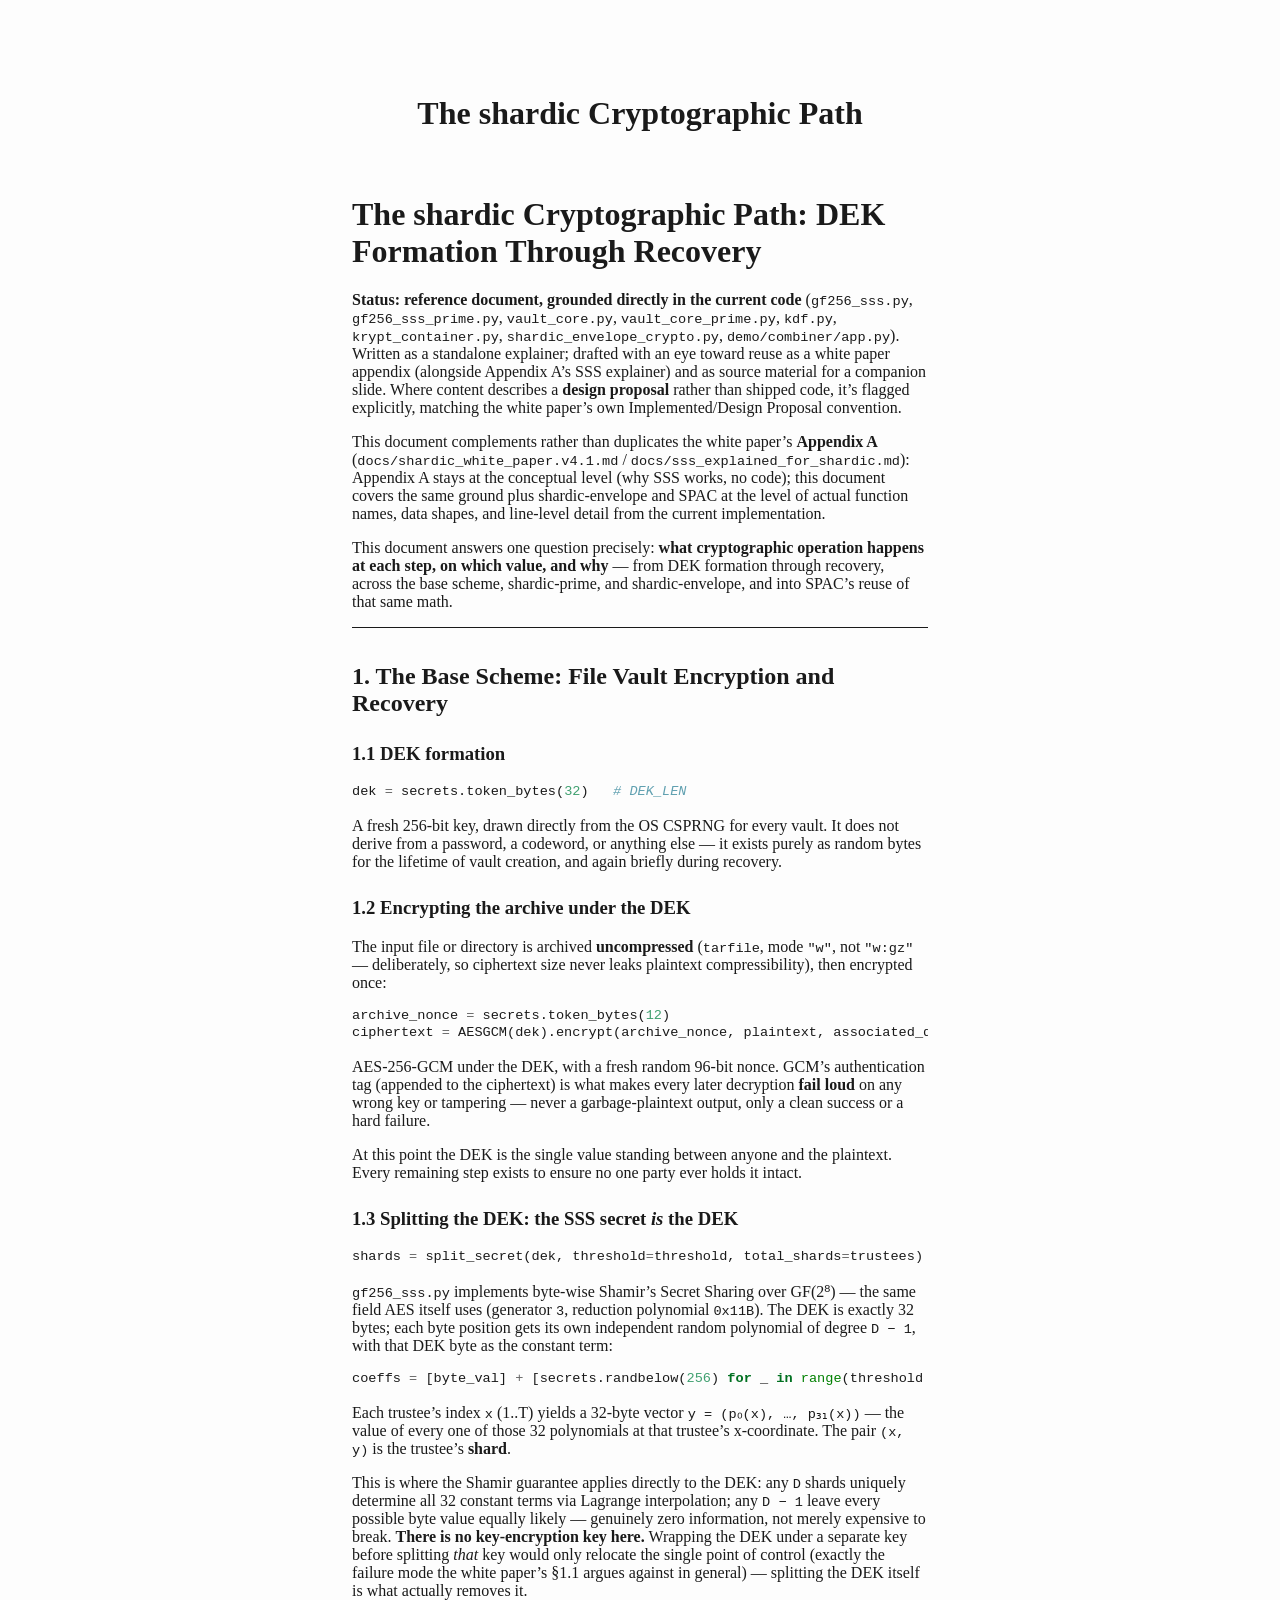
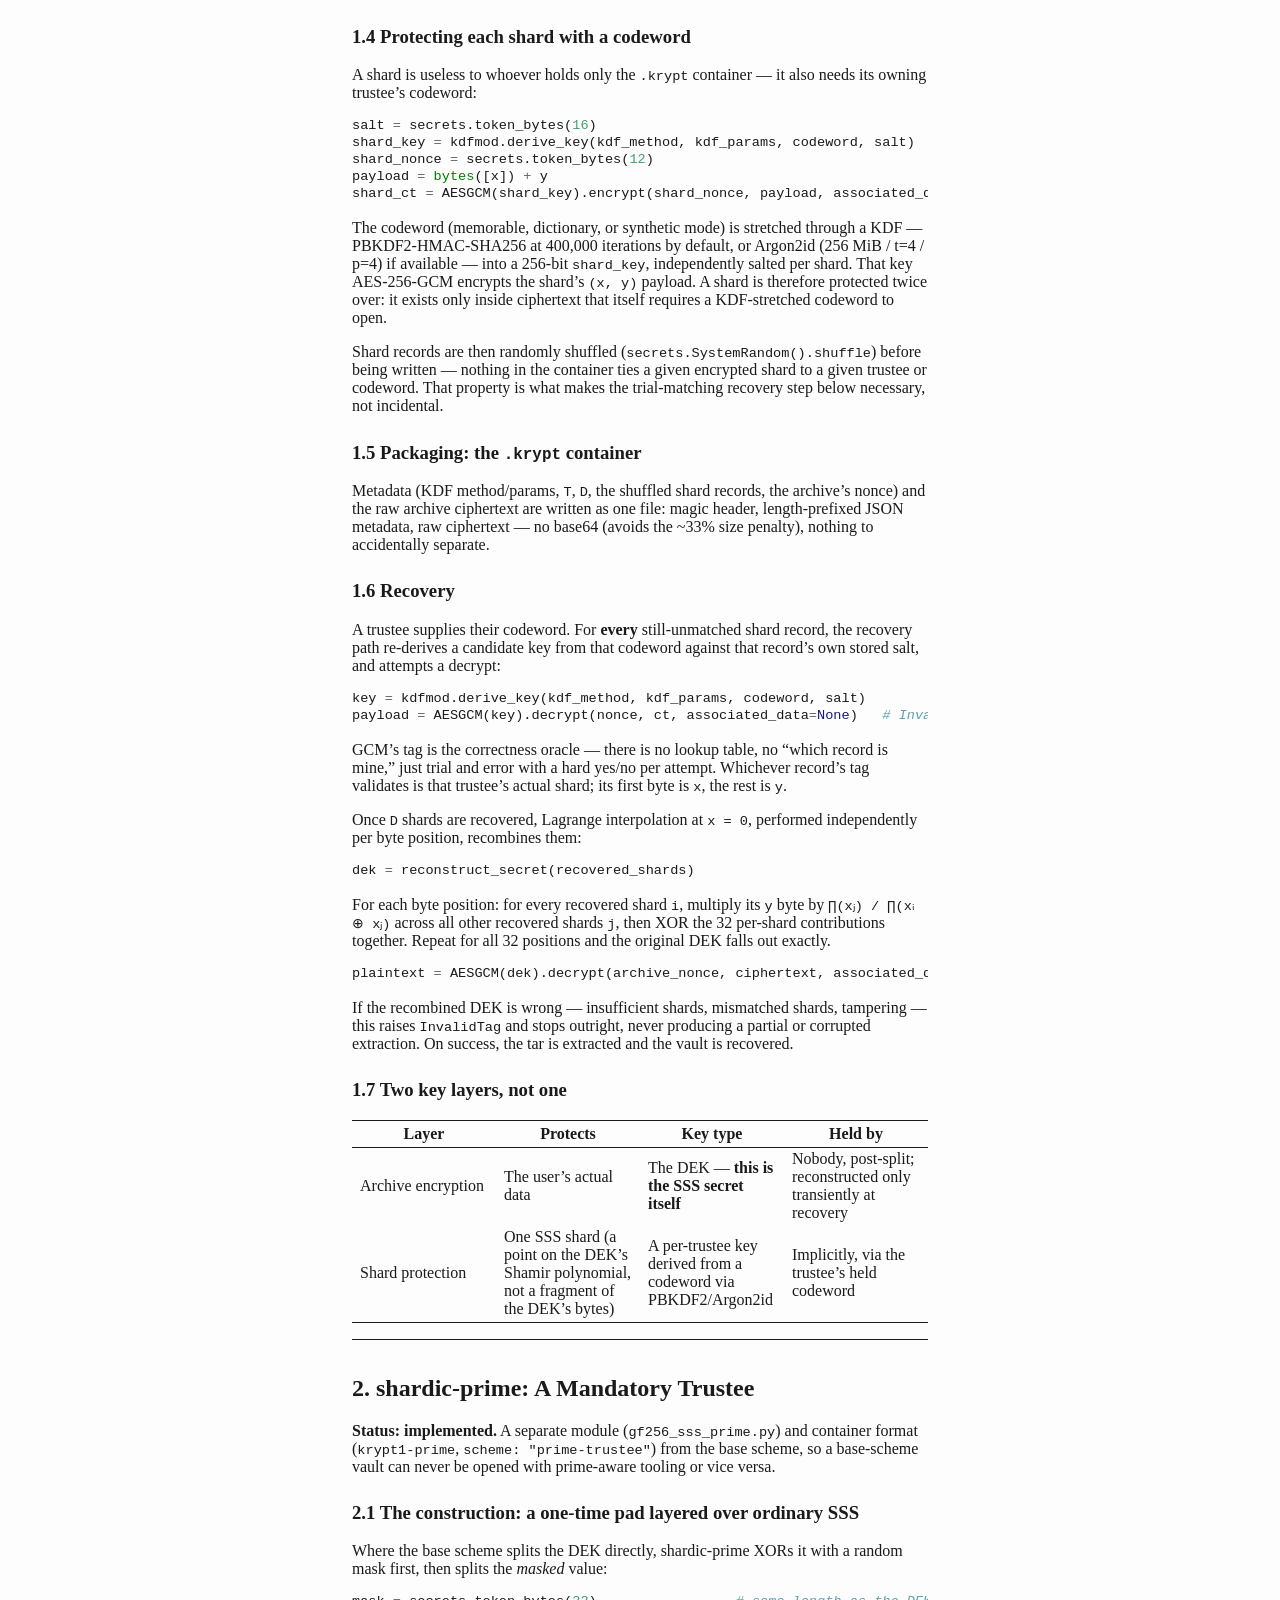
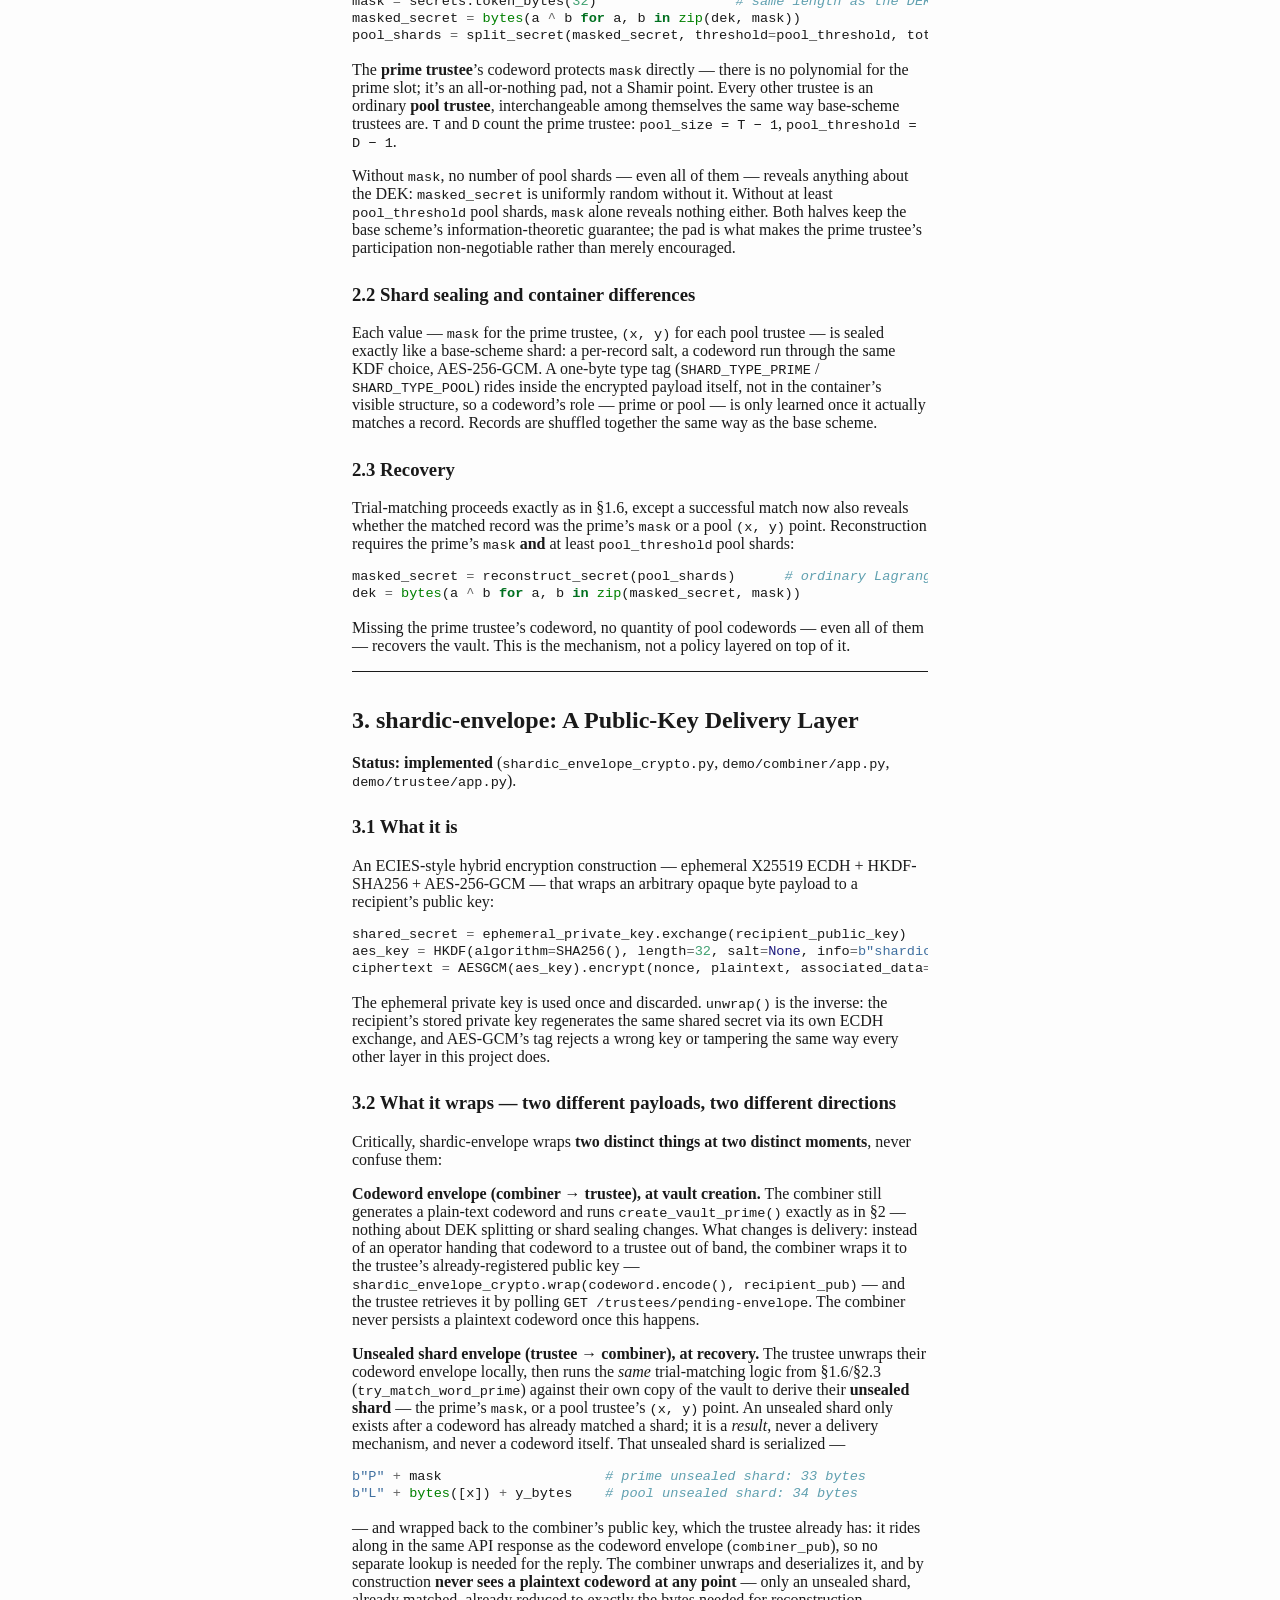
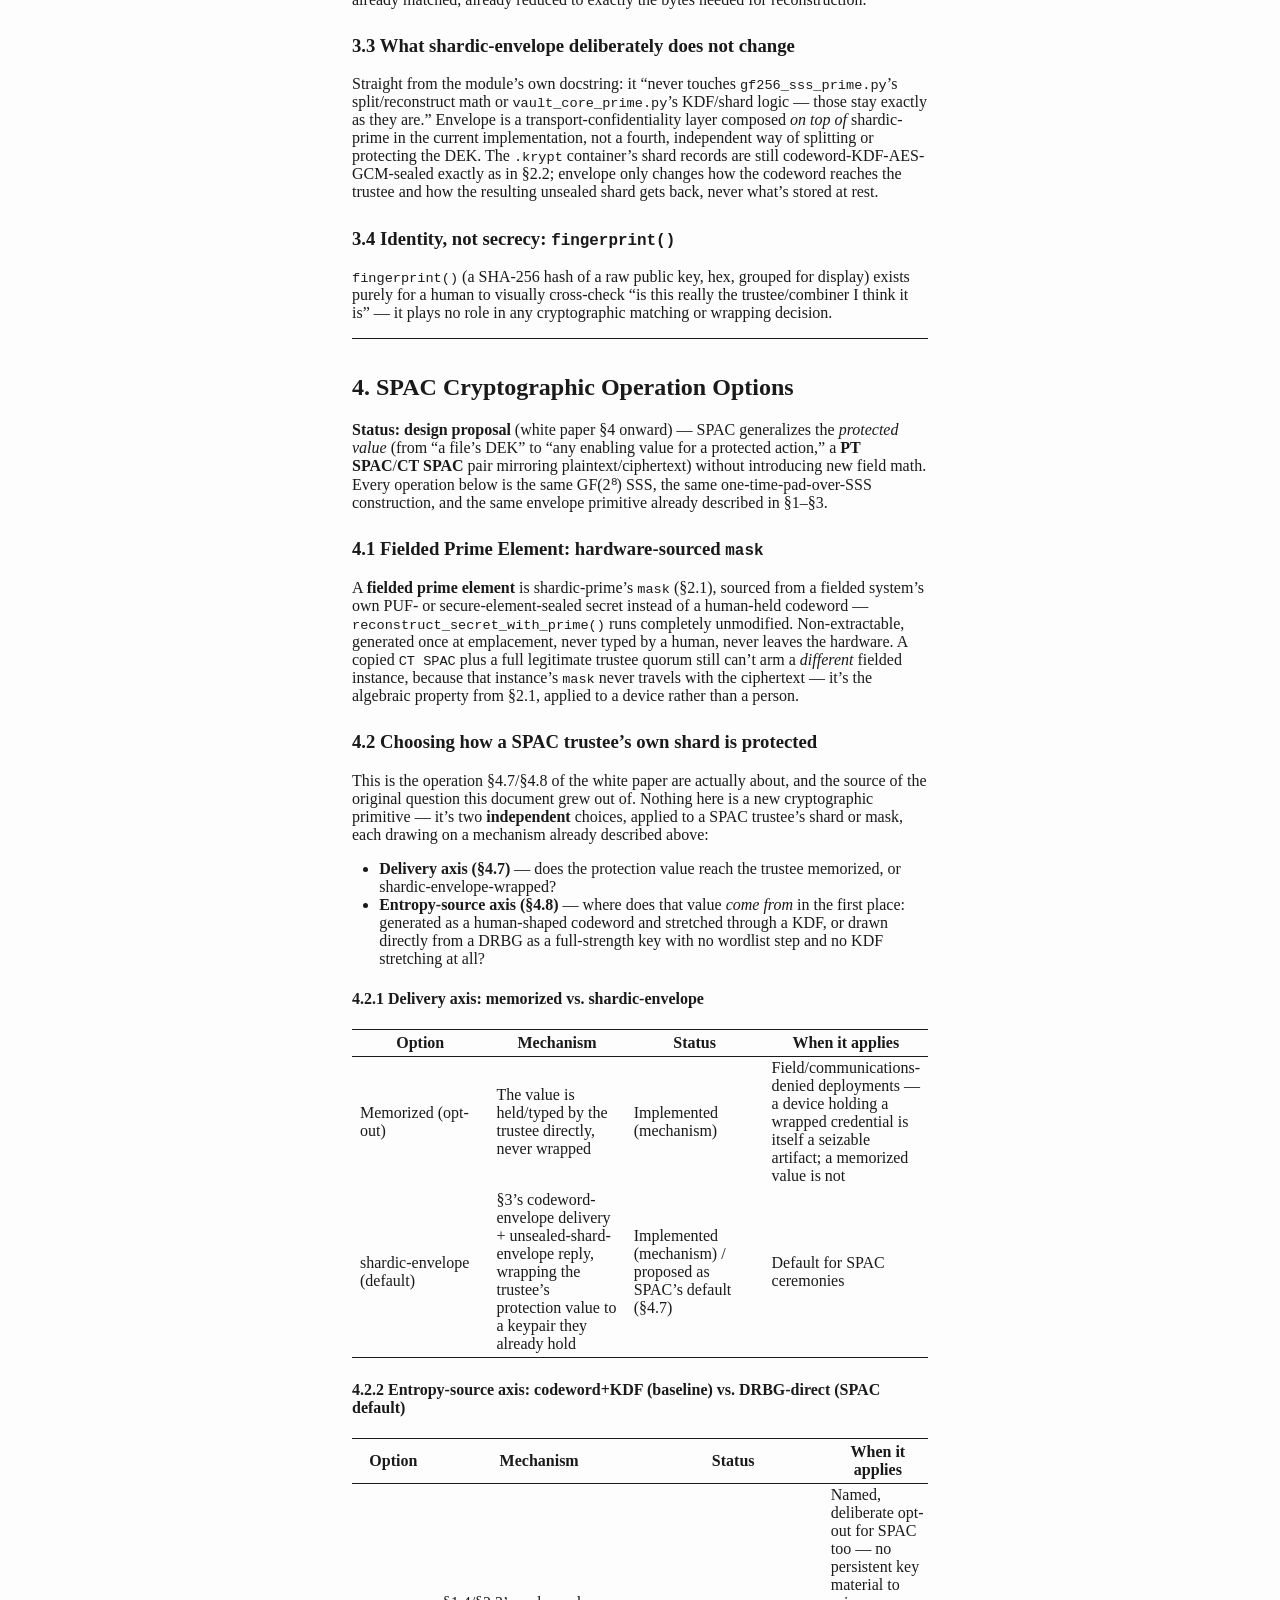
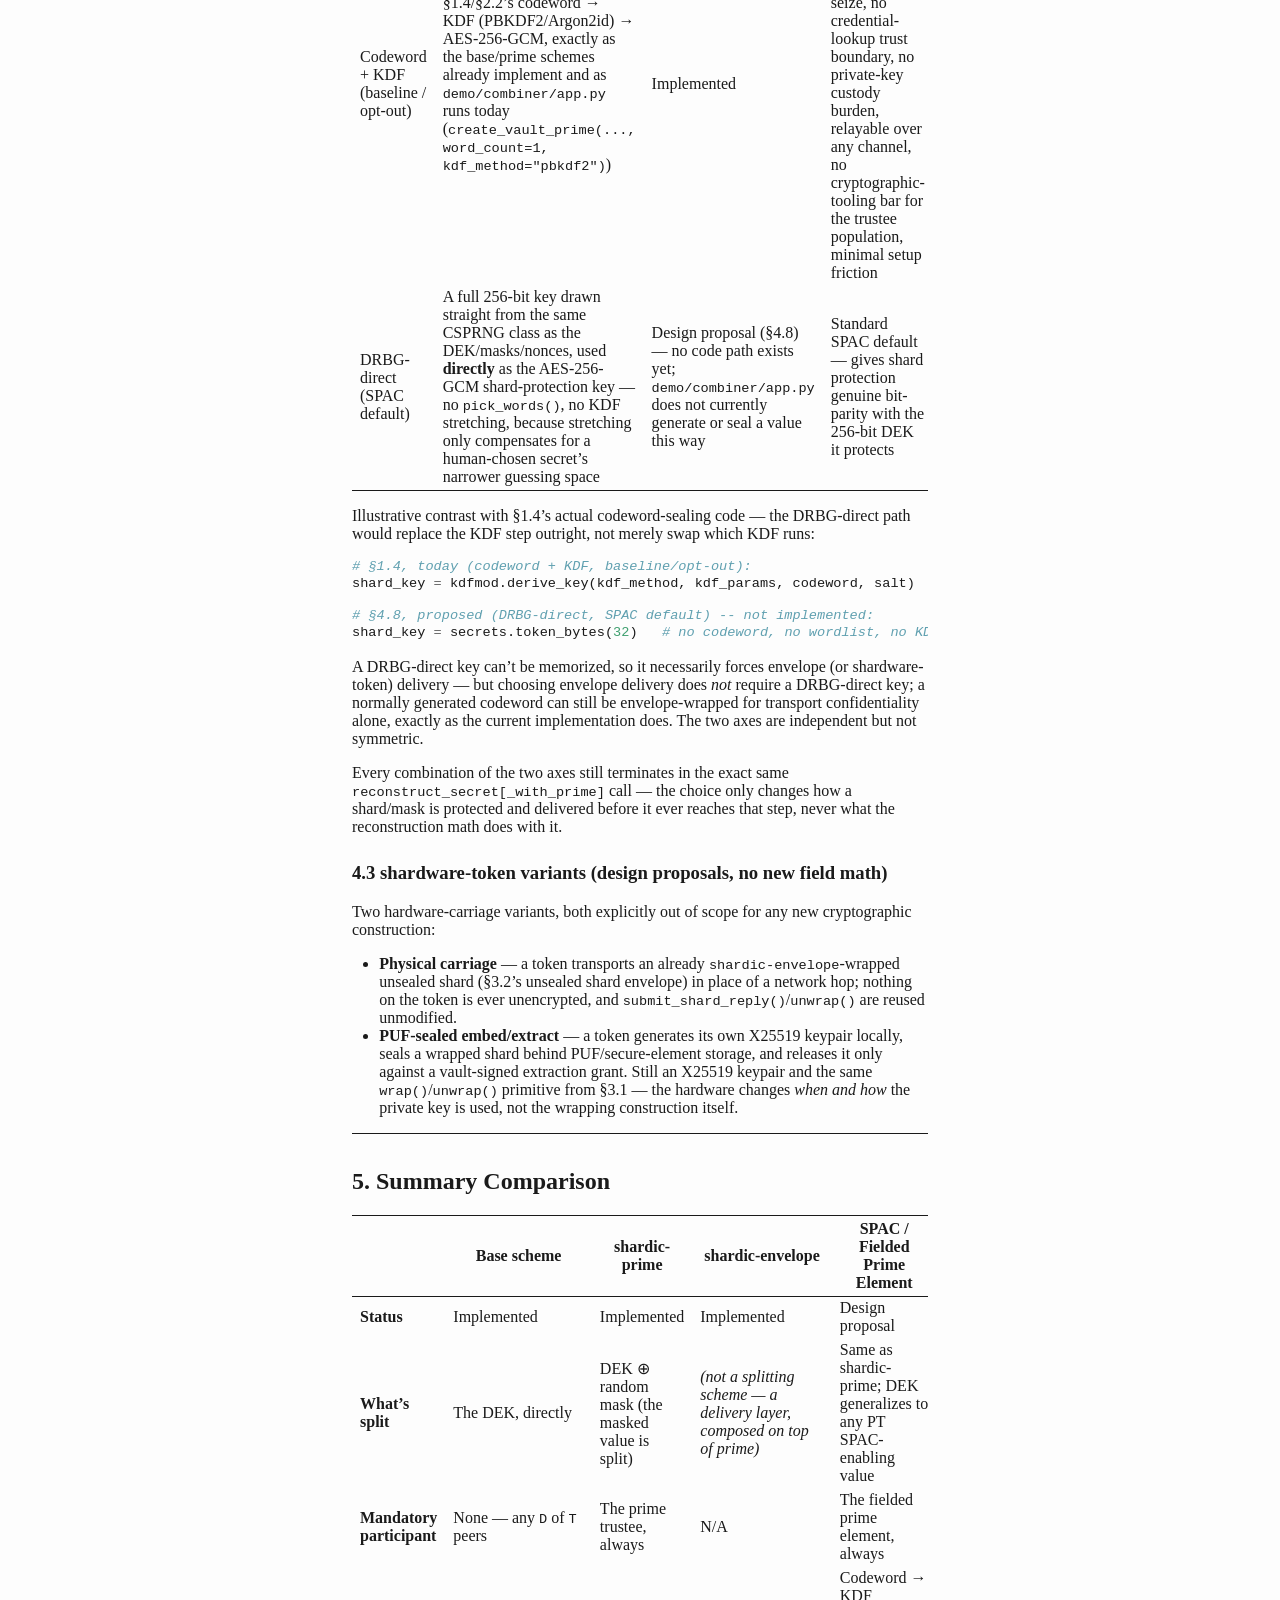
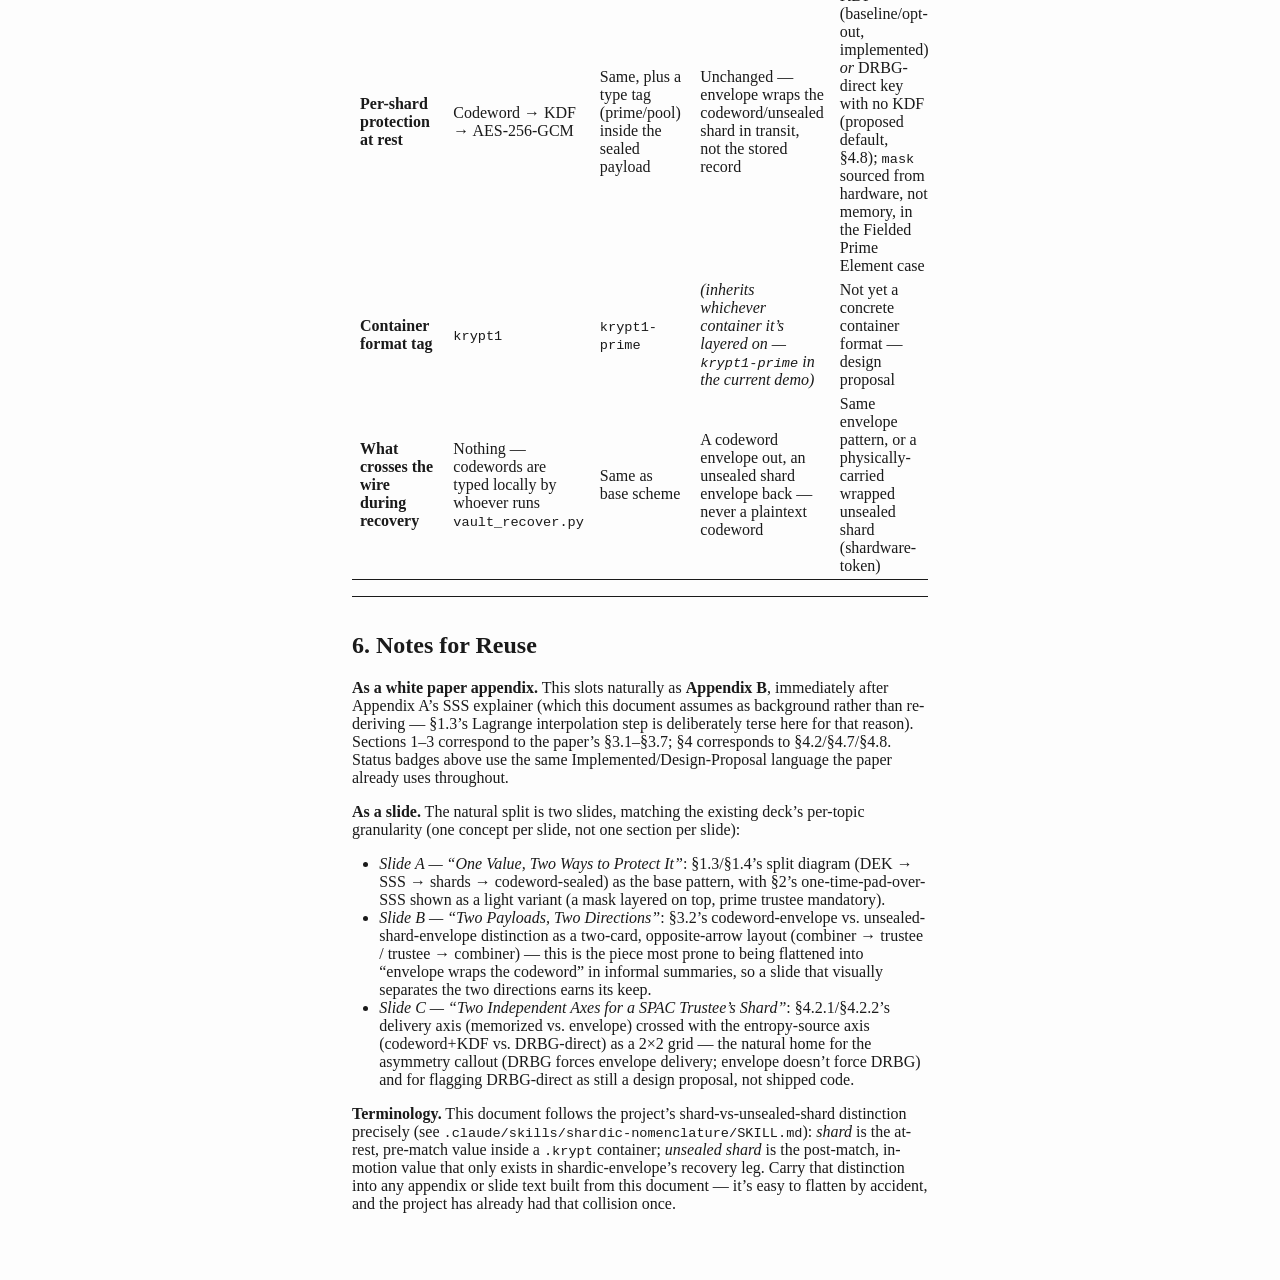
<file: docs/shardic-cryptographic-path.html>
<!DOCTYPE html>
<html xmlns="http://www.w3.org/1999/xhtml" lang="" xml:lang="">
<head>
  <meta charset="utf-8" />
  <meta name="generator" content="pandoc" />
  <meta name="viewport" content="width=device-width, initial-scale=1.0, user-scalable=yes" />
  <title>The shardic Cryptographic Path</title>
  <style>
    html {
      color: #1a1a1a;
      background-color: #fdfdfd;
    }
    body {
      margin: 0 auto;
      max-width: 36em;
      padding-left: 50px;
      padding-right: 50px;
      padding-top: 50px;
      padding-bottom: 50px;
      hyphens: auto;
      overflow-wrap: break-word;
      text-rendering: optimizeLegibility;
      font-kerning: normal;
    }
    @media (max-width: 600px) {
      body {
        font-size: 0.9em;
        padding: 12px;
      }
      h1 {
        font-size: 1.8em;
      }
    }
    @media print {
      html {
        background-color: white;
      }
      body {
        background-color: transparent;
        color: black;
        font-size: 12pt;
      }
      p, h2, h3 {
        orphans: 3;
        widows: 3;
      }
      h2, h3, h4 {
        page-break-after: avoid;
      }
    }
    p {
      margin: 1em 0;
    }
    a {
      color: #1a1a1a;
    }
    a:visited {
      color: #1a1a1a;
    }
    img {
      max-width: 100%;
    }
    svg {
      height: auto;
      max-width: 100%;
    }
    h1, h2, h3, h4, h5, h6 {
      margin-top: 1.4em;
    }
    h5, h6 {
      font-size: 1em;
      font-style: italic;
    }
    h6 {
      font-weight: normal;
    }
    ol, ul {
      padding-left: 1.7em;
      margin-top: 1em;
    }
    li > ol, li > ul {
      margin-top: 0;
    }
    blockquote {
      margin: 1em 0 1em 1.7em;
      padding-left: 1em;
      border-left: 2px solid #e6e6e6;
      color: #606060;
    }
    code {
      font-family: Menlo, Monaco, Consolas, 'Lucida Console', monospace;
      font-size: 85%;
      margin: 0;
      hyphens: manual;
    }
    pre {
      margin: 1em 0;
      overflow: auto;
    }
    pre code {
      padding: 0;
      overflow: visible;
      overflow-wrap: normal;
    }
    .sourceCode {
     background-color: transparent;
     overflow: visible;
    }
    hr {
      border: none;
      border-top: 1px solid #1a1a1a;
      height: 1px;
      margin: 1em 0;
    }
    table {
      margin: 1em 0;
      border-collapse: collapse;
      width: 100%;
      overflow-x: auto;
      display: block;
      font-variant-numeric: lining-nums tabular-nums;
    }
    table caption {
      margin-bottom: 0.75em;
    }
    tbody {
      margin-top: 0.5em;
      border-top: 1px solid #1a1a1a;
      border-bottom: 1px solid #1a1a1a;
    }
    th {
      border-top: 1px solid #1a1a1a;
      padding: 0.25em 0.5em 0.25em 0.5em;
    }
    td {
      padding: 0.125em 0.5em 0.25em 0.5em;
    }
    header {
      margin-bottom: 4em;
      text-align: center;
    }
    #TOC li {
      list-style: none;
    }
    #TOC ul {
      padding-left: 1.3em;
    }
    #TOC > ul {
      padding-left: 0;
    }
    #TOC a:not(:hover) {
      text-decoration: none;
    }
    code{white-space: pre-wrap;}
    span.smallcaps{font-variant: small-caps;}
    div.columns{display: flex; gap: min(4vw, 1.5em);}
    div.column{flex: auto; overflow-x: auto;}
    div.hanging-indent{margin-left: 1.5em; text-indent: -1.5em;}
    /* The extra [class] is a hack that increases specificity enough to
       override a similar rule in reveal.js */
    ul.task-list[class]{list-style: none;}
    ul.task-list li input[type="checkbox"] {
      font-size: inherit;
      width: 0.8em;
      margin: 0 0.8em 0.2em -1.6em;
      vertical-align: middle;
    }
    .display.math{display: block; text-align: center; margin: 0.5rem auto;}
    /* CSS for syntax highlighting */
    html { -webkit-text-size-adjust: 100%; }
    pre > code.sourceCode { white-space: pre; position: relative; }
    pre > code.sourceCode > span { display: inline-block; line-height: 1.25; }
    pre > code.sourceCode > span:empty { height: 1.2em; }
    .sourceCode { overflow: visible; }
    code.sourceCode > span { color: inherit; text-decoration: inherit; }
    div.sourceCode { margin: 1em 0; }
    pre.sourceCode { margin: 0; }
    @media screen {
    div.sourceCode { overflow: auto; }
    }
    @media print {
    pre > code.sourceCode { white-space: pre-wrap; }
    pre > code.sourceCode > span { text-indent: -5em; padding-left: 5em; }
    }
    pre.numberSource code
      { counter-reset: source-line 0; }
    pre.numberSource code > span
      { position: relative; left: -4em; counter-increment: source-line; }
    pre.numberSource code > span > a:first-child::before
      { content: counter(source-line);
        position: relative; left: -1em; text-align: right; vertical-align: baseline;
        border: none; display: inline-block;
        -webkit-touch-callout: none; -webkit-user-select: none;
        -khtml-user-select: none; -moz-user-select: none;
        -ms-user-select: none; user-select: none;
        padding: 0 4px; width: 4em;
        color: #aaaaaa;
      }
    pre.numberSource { margin-left: 3em; border-left: 1px solid #aaaaaa;  padding-left: 4px; }
    div.sourceCode
      {   }
    @media screen {
    pre > code.sourceCode > span > a:first-child::before { text-decoration: underline; }
    }
    code span.al { color: #ff0000; font-weight: bold; } /* Alert */
    code span.an { color: #60a0b0; font-weight: bold; font-style: italic; } /* Annotation */
    code span.at { color: #7d9029; } /* Attribute */
    code span.bn { color: #40a070; } /* BaseN */
    code span.bu { color: #008000; } /* BuiltIn */
    code span.cf { color: #007020; font-weight: bold; } /* ControlFlow */
    code span.ch { color: #4070a0; } /* Char */
    code span.cn { color: #880000; } /* Constant */
    code span.co { color: #60a0b0; font-style: italic; } /* Comment */
    code span.cv { color: #60a0b0; font-weight: bold; font-style: italic; } /* CommentVar */
    code span.do { color: #ba2121; font-style: italic; } /* Documentation */
    code span.dt { color: #902000; } /* DataType */
    code span.dv { color: #40a070; } /* DecVal */
    code span.er { color: #ff0000; font-weight: bold; } /* Error */
    code span.ex { } /* Extension */
    code span.fl { color: #40a070; } /* Float */
    code span.fu { color: #06287e; } /* Function */
    code span.im { color: #008000; font-weight: bold; } /* Import */
    code span.in { color: #60a0b0; font-weight: bold; font-style: italic; } /* Information */
    code span.kw { color: #007020; font-weight: bold; } /* Keyword */
    code span.op { color: #666666; } /* Operator */
    code span.ot { color: #007020; } /* Other */
    code span.pp { color: #bc7a00; } /* Preprocessor */
    code span.sc { color: #4070a0; } /* SpecialChar */
    code span.ss { color: #bb6688; } /* SpecialString */
    code span.st { color: #4070a0; } /* String */
    code span.va { color: #19177c; } /* Variable */
    code span.vs { color: #4070a0; } /* VerbatimString */
    code span.wa { color: #60a0b0; font-weight: bold; font-style: italic; } /* Warning */
  </style>
</head>
<body>
<header id="title-block-header">
<h1 class="title">The shardic Cryptographic Path</h1>
</header>
<h1
id="the-shardic-cryptographic-path-dek-formation-through-recovery">The
shardic Cryptographic Path: DEK Formation Through Recovery</h1>
<p><strong>Status: reference document, grounded directly in the current
code</strong> (<code>gf256_sss.py</code>,
<code>gf256_sss_prime.py</code>, <code>vault_core.py</code>,
<code>vault_core_prime.py</code>, <code>kdf.py</code>,
<code>krypt_container.py</code>,
<code>shardic_envelope_crypto.py</code>,
<code>demo/combiner/app.py</code>). Written as a standalone explainer;
drafted with an eye toward reuse as a white paper appendix (alongside
Appendix A’s SSS explainer) and as source material for a companion
slide. Where content describes a <strong>design proposal</strong> rather
than shipped code, it’s flagged explicitly, matching the white paper’s
own Implemented/Design Proposal convention.</p>
<p>This document complements rather than duplicates the white paper’s
<strong>Appendix A</strong>
(<code>docs/shardic_white_paper.v4.1.md</code> /
<code>docs/sss_explained_for_shardic.md</code>): Appendix A stays at the
conceptual level (why SSS works, no code); this document covers the same
ground plus shardic-envelope and SPAC at the level of actual function
names, data shapes, and line-level detail from the current
implementation.</p>
<p>This document answers one question precisely: <strong>what
cryptographic operation happens at each step, on which value, and
why</strong> — from DEK formation through recovery, across the base
scheme, shardic-prime, and shardic-envelope, and into SPAC’s reuse of
that same math.</p>
<hr />
<h2 id="the-base-scheme-file-vault-encryption-and-recovery">1. The Base
Scheme: File Vault Encryption and Recovery</h2>
<h3 id="dek-formation">1.1 DEK formation</h3>
<div class="sourceCode" id="cb1"><pre
class="sourceCode python"><code class="sourceCode python"><span id="cb1-1"><a href="#cb1-1" aria-hidden="true" tabindex="-1"></a>dek <span class="op">=</span> secrets.token_bytes(<span class="dv">32</span>)   <span class="co"># DEK_LEN</span></span></code></pre></div>
<p>A fresh 256-bit key, drawn directly from the OS CSPRNG for every
vault. It does not derive from a password, a codeword, or anything else
— it exists purely as random bytes for the lifetime of vault creation,
and again briefly during recovery.</p>
<h3 id="encrypting-the-archive-under-the-dek">1.2 Encrypting the archive
under the DEK</h3>
<p>The input file or directory is archived <strong>uncompressed</strong>
(<code>tarfile</code>, mode <code>"w"</code>, not <code>"w:gz"</code> —
deliberately, so ciphertext size never leaks plaintext compressibility),
then encrypted once:</p>
<div class="sourceCode" id="cb2"><pre
class="sourceCode python"><code class="sourceCode python"><span id="cb2-1"><a href="#cb2-1" aria-hidden="true" tabindex="-1"></a>archive_nonce <span class="op">=</span> secrets.token_bytes(<span class="dv">12</span>)</span>
<span id="cb2-2"><a href="#cb2-2" aria-hidden="true" tabindex="-1"></a>ciphertext <span class="op">=</span> AESGCM(dek).encrypt(archive_nonce, plaintext, associated_data<span class="op">=</span><span class="va">None</span>)</span></code></pre></div>
<p>AES-256-GCM under the DEK, with a fresh random 96-bit nonce. GCM’s
authentication tag (appended to the ciphertext) is what makes every
later decryption <strong>fail loud</strong> on any wrong key or
tampering — never a garbage-plaintext output, only a clean success or a
hard failure.</p>
<p>At this point the DEK is the single value standing between anyone and
the plaintext. Every remaining step exists to ensure no one party ever
holds it intact.</p>
<h3 id="splitting-the-dek-the-sss-secret-is-the-dek">1.3 Splitting the
DEK: the SSS secret <em>is</em> the DEK</h3>
<div class="sourceCode" id="cb3"><pre
class="sourceCode python"><code class="sourceCode python"><span id="cb3-1"><a href="#cb3-1" aria-hidden="true" tabindex="-1"></a>shards <span class="op">=</span> split_secret(dek, threshold<span class="op">=</span>threshold, total_shards<span class="op">=</span>trustees)</span></code></pre></div>
<p><code>gf256_sss.py</code> implements byte-wise Shamir’s Secret
Sharing over GF(2⁸) — the same field AES itself uses (generator
<code>3</code>, reduction polynomial <code>0x11B</code>). The DEK is
exactly 32 bytes; each byte position gets its own independent random
polynomial of degree <code>D − 1</code>, with that DEK byte as the
constant term:</p>
<div class="sourceCode" id="cb4"><pre
class="sourceCode python"><code class="sourceCode python"><span id="cb4-1"><a href="#cb4-1" aria-hidden="true" tabindex="-1"></a>coeffs <span class="op">=</span> [byte_val] <span class="op">+</span> [secrets.randbelow(<span class="dv">256</span>) <span class="cf">for</span> _ <span class="kw">in</span> <span class="bu">range</span>(threshold <span class="op">-</span> <span class="dv">1</span>)]</span></code></pre></div>
<p>Each trustee’s index <code>x</code> (1..T) yields a 32-byte vector
<code>y = (p₀(x), …, p₃₁(x))</code> — the value of every one of those 32
polynomials at that trustee’s x-coordinate. The pair <code>(x, y)</code>
is the trustee’s <strong>shard</strong>.</p>
<p>This is where the Shamir guarantee applies directly to the DEK: any
<code>D</code> shards uniquely determine all 32 constant terms via
Lagrange interpolation; any <code>D − 1</code> leave every possible byte
value equally likely — genuinely zero information, not merely expensive
to break. <strong>There is no key-encryption key here.</strong> Wrapping
the DEK under a separate key before splitting <em>that</em> key would
only relocate the single point of control (exactly the failure mode the
white paper’s §1.1 argues against in general) — splitting the DEK itself
is what actually removes it.</p>
<h3 id="protecting-each-shard-with-a-codeword">1.4 Protecting each shard
with a codeword</h3>
<p>A shard is useless to whoever holds only the <code>.krypt</code>
container — it also needs its owning trustee’s codeword:</p>
<div class="sourceCode" id="cb5"><pre
class="sourceCode python"><code class="sourceCode python"><span id="cb5-1"><a href="#cb5-1" aria-hidden="true" tabindex="-1"></a>salt <span class="op">=</span> secrets.token_bytes(<span class="dv">16</span>)</span>
<span id="cb5-2"><a href="#cb5-2" aria-hidden="true" tabindex="-1"></a>shard_key <span class="op">=</span> kdfmod.derive_key(kdf_method, kdf_params, codeword, salt)   <span class="co"># PBKDF2-HMAC-SHA256 or Argon2id</span></span>
<span id="cb5-3"><a href="#cb5-3" aria-hidden="true" tabindex="-1"></a>shard_nonce <span class="op">=</span> secrets.token_bytes(<span class="dv">12</span>)</span>
<span id="cb5-4"><a href="#cb5-4" aria-hidden="true" tabindex="-1"></a>payload <span class="op">=</span> <span class="bu">bytes</span>([x]) <span class="op">+</span> y</span>
<span id="cb5-5"><a href="#cb5-5" aria-hidden="true" tabindex="-1"></a>shard_ct <span class="op">=</span> AESGCM(shard_key).encrypt(shard_nonce, payload, associated_data<span class="op">=</span><span class="va">None</span>)</span></code></pre></div>
<p>The codeword (memorable, dictionary, or synthetic mode) is stretched
through a KDF — PBKDF2-HMAC-SHA256 at 400,000 iterations by default, or
Argon2id (256 MiB / t=4 / p=4) if available — into a 256-bit
<code>shard_key</code>, independently salted per shard. That key
AES-256-GCM encrypts the shard’s <code>(x, y)</code> payload. A shard is
therefore protected twice over: it exists only inside ciphertext that
itself requires a KDF-stretched codeword to open.</p>
<p>Shard records are then randomly shuffled
(<code>secrets.SystemRandom().shuffle</code>) before being written —
nothing in the container ties a given encrypted shard to a given trustee
or codeword. That property is what makes the trial-matching recovery
step below necessary, not incidental.</p>
<h3 id="packaging-the-.krypt-container">1.5 Packaging: the
<code>.krypt</code> container</h3>
<p>Metadata (KDF method/params, <code>T</code>, <code>D</code>, the
shuffled shard records, the archive’s nonce) and the raw archive
ciphertext are written as one file: magic header, length-prefixed JSON
metadata, raw ciphertext — no base64 (avoids the ~33% size penalty),
nothing to accidentally separate.</p>
<h3 id="recovery">1.6 Recovery</h3>
<p>A trustee supplies their codeword. For <strong>every</strong>
still-unmatched shard record, the recovery path re-derives a candidate
key from that codeword against that record’s own stored salt, and
attempts a decrypt:</p>
<div class="sourceCode" id="cb6"><pre
class="sourceCode python"><code class="sourceCode python"><span id="cb6-1"><a href="#cb6-1" aria-hidden="true" tabindex="-1"></a>key <span class="op">=</span> kdfmod.derive_key(kdf_method, kdf_params, codeword, salt)</span>
<span id="cb6-2"><a href="#cb6-2" aria-hidden="true" tabindex="-1"></a>payload <span class="op">=</span> AESGCM(key).decrypt(nonce, ct, associated_data<span class="op">=</span><span class="va">None</span>)   <span class="co"># InvalidTag on any wrong guess</span></span></code></pre></div>
<p>GCM’s tag is the correctness oracle — there is no lookup table, no
“which record is mine,” just trial and error with a hard yes/no per
attempt. Whichever record’s tag validates is that trustee’s actual
shard; its first byte is <code>x</code>, the rest is <code>y</code>.</p>
<p>Once <code>D</code> shards are recovered, Lagrange interpolation at
<code>x = 0</code>, performed independently per byte position,
recombines them:</p>
<div class="sourceCode" id="cb7"><pre
class="sourceCode python"><code class="sourceCode python"><span id="cb7-1"><a href="#cb7-1" aria-hidden="true" tabindex="-1"></a>dek <span class="op">=</span> reconstruct_secret(recovered_shards)</span></code></pre></div>
<p>For each byte position: for every recovered shard <code>i</code>,
multiply its <code>y</code> byte by <code>∏(xⱼ) / ∏(xᵢ ⊕ xⱼ)</code>
across all other recovered shards <code>j</code>, then XOR the 32
per-shard contributions together. Repeat for all 32 positions and the
original DEK falls out exactly.</p>
<div class="sourceCode" id="cb8"><pre
class="sourceCode python"><code class="sourceCode python"><span id="cb8-1"><a href="#cb8-1" aria-hidden="true" tabindex="-1"></a>plaintext <span class="op">=</span> AESGCM(dek).decrypt(archive_nonce, ciphertext, associated_data<span class="op">=</span><span class="va">None</span>)</span></code></pre></div>
<p>If the recombined DEK is wrong — insufficient shards, mismatched
shards, tampering — this raises <code>InvalidTag</code> and stops
outright, never producing a partial or corrupted extraction. On success,
the tar is extracted and the vault is recovered.</p>
<h3 id="two-key-layers-not-one">1.7 Two key layers, not one</h3>
<table>
<colgroup>
<col style="width: 25%" />
<col style="width: 25%" />
<col style="width: 25%" />
<col style="width: 25%" />
</colgroup>
<thead>
<tr>
<th>Layer</th>
<th>Protects</th>
<th>Key type</th>
<th>Held by</th>
</tr>
</thead>
<tbody>
<tr>
<td>Archive encryption</td>
<td>The user’s actual data</td>
<td>The DEK — <strong>this is the SSS secret itself</strong></td>
<td>Nobody, post-split; reconstructed only transiently at recovery</td>
</tr>
<tr>
<td>Shard protection</td>
<td>One SSS shard (a point on the DEK’s Shamir polynomial, not a
fragment of the DEK’s bytes)</td>
<td>A per-trustee key derived from a codeword via PBKDF2/Argon2id</td>
<td>Implicitly, via the trustee’s held codeword</td>
</tr>
</tbody>
</table>
<hr />
<h2 id="shardic-prime-a-mandatory-trustee">2. shardic-prime: A Mandatory
Trustee</h2>
<p><strong>Status: implemented.</strong> A separate module
(<code>gf256_sss_prime.py</code>) and container format
(<code>krypt1-prime</code>, <code>scheme: "prime-trustee"</code>) from
the base scheme, so a base-scheme vault can never be opened with
prime-aware tooling or vice versa.</p>
<h3 id="the-construction-a-one-time-pad-layered-over-ordinary-sss">2.1
The construction: a one-time pad layered over ordinary SSS</h3>
<p>Where the base scheme splits the DEK directly, shardic-prime XORs it
with a random mask first, then splits the <em>masked</em> value:</p>
<div class="sourceCode" id="cb9"><pre
class="sourceCode python"><code class="sourceCode python"><span id="cb9-1"><a href="#cb9-1" aria-hidden="true" tabindex="-1"></a>mask <span class="op">=</span> secrets.token_bytes(<span class="dv">32</span>)                 <span class="co"># same length as the DEK</span></span>
<span id="cb9-2"><a href="#cb9-2" aria-hidden="true" tabindex="-1"></a>masked_secret <span class="op">=</span> <span class="bu">bytes</span>(a <span class="op">^</span> b <span class="cf">for</span> a, b <span class="kw">in</span> <span class="bu">zip</span>(dek, mask))</span>
<span id="cb9-3"><a href="#cb9-3" aria-hidden="true" tabindex="-1"></a>pool_shards <span class="op">=</span> split_secret(masked_secret, threshold<span class="op">=</span>pool_threshold, total_shards<span class="op">=</span>pool_size)</span></code></pre></div>
<p>The <strong>prime trustee</strong>’s codeword protects
<code>mask</code> directly — there is no polynomial for the prime slot;
it’s an all-or-nothing pad, not a Shamir point. Every other trustee is
an ordinary <strong>pool trustee</strong>, interchangeable among
themselves the same way base-scheme trustees are. <code>T</code> and
<code>D</code> count the prime trustee: <code>pool_size = T − 1</code>,
<code>pool_threshold = D − 1</code>.</p>
<p>Without <code>mask</code>, no number of pool shards — even all of
them — reveals anything about the DEK: <code>masked_secret</code> is
uniformly random without it. Without at least
<code>pool_threshold</code> pool shards, <code>mask</code> alone reveals
nothing either. Both halves keep the base scheme’s information-theoretic
guarantee; the pad is what makes the prime trustee’s participation
non-negotiable rather than merely encouraged.</p>
<h3 id="shard-sealing-and-container-differences">2.2 Shard sealing and
container differences</h3>
<p>Each value — <code>mask</code> for the prime trustee,
<code>(x, y)</code> for each pool trustee — is sealed exactly like a
base-scheme shard: a per-record salt, a codeword run through the same
KDF choice, AES-256-GCM. A one-byte type tag
(<code>SHARD_TYPE_PRIME</code> / <code>SHARD_TYPE_POOL</code>) rides
inside the encrypted payload itself, not in the container’s visible
structure, so a codeword’s role — prime or pool — is only learned once
it actually matches a record. Records are shuffled together the same way
as the base scheme.</p>
<h3 id="recovery-1">2.3 Recovery</h3>
<p>Trial-matching proceeds exactly as in §1.6, except a successful match
now also reveals whether the matched record was the prime’s
<code>mask</code> or a pool <code>(x, y)</code> point. Reconstruction
requires the prime’s <code>mask</code> <strong>and</strong> at least
<code>pool_threshold</code> pool shards:</p>
<div class="sourceCode" id="cb10"><pre
class="sourceCode python"><code class="sourceCode python"><span id="cb10-1"><a href="#cb10-1" aria-hidden="true" tabindex="-1"></a>masked_secret <span class="op">=</span> reconstruct_secret(pool_shards)      <span class="co"># ordinary Lagrange interpolation, §1.6</span></span>
<span id="cb10-2"><a href="#cb10-2" aria-hidden="true" tabindex="-1"></a>dek <span class="op">=</span> <span class="bu">bytes</span>(a <span class="op">^</span> b <span class="cf">for</span> a, b <span class="kw">in</span> <span class="bu">zip</span>(masked_secret, mask))</span></code></pre></div>
<p>Missing the prime trustee’s codeword, no quantity of pool codewords —
even all of them — recovers the vault. This is the mechanism, not a
policy layered on top of it.</p>
<hr />
<h2 id="shardic-envelope-a-public-key-delivery-layer">3.
shardic-envelope: A Public-Key Delivery Layer</h2>
<p><strong>Status: implemented</strong>
(<code>shardic_envelope_crypto.py</code>,
<code>demo/combiner/app.py</code>,
<code>demo/trustee/app.py</code>).</p>
<h3 id="what-it-is">3.1 What it is</h3>
<p>An ECIES-style hybrid encryption construction — ephemeral X25519 ECDH
+ HKDF-SHA256 + AES-256-GCM — that wraps an arbitrary opaque byte
payload to a recipient’s public key:</p>
<div class="sourceCode" id="cb11"><pre
class="sourceCode python"><code class="sourceCode python"><span id="cb11-1"><a href="#cb11-1" aria-hidden="true" tabindex="-1"></a>shared_secret <span class="op">=</span> ephemeral_private_key.exchange(recipient_public_key)</span>
<span id="cb11-2"><a href="#cb11-2" aria-hidden="true" tabindex="-1"></a>aes_key <span class="op">=</span> HKDF(algorithm<span class="op">=</span>SHA256(), length<span class="op">=</span><span class="dv">32</span>, salt<span class="op">=</span><span class="va">None</span>, info<span class="op">=</span><span class="st">b&quot;shardic-envelope-v1&quot;</span>).derive(shared_secret)</span>
<span id="cb11-3"><a href="#cb11-3" aria-hidden="true" tabindex="-1"></a>ciphertext <span class="op">=</span> AESGCM(aes_key).encrypt(nonce, plaintext, associated_data<span class="op">=</span><span class="va">None</span>)</span></code></pre></div>
<p>The ephemeral private key is used once and discarded.
<code>unwrap()</code> is the inverse: the recipient’s stored private key
regenerates the same shared secret via its own ECDH exchange, and
AES-GCM’s tag rejects a wrong key or tampering the same way every other
layer in this project does.</p>
<h3
id="what-it-wraps-two-different-payloads-two-different-directions">3.2
What it wraps — two different payloads, two different directions</h3>
<p>Critically, shardic-envelope wraps <strong>two distinct things at two
distinct moments</strong>, never confuse them:</p>
<p><strong>Codeword envelope (combiner → trustee), at vault
creation.</strong> The combiner still generates a plain-text codeword
and runs <code>create_vault_prime()</code> exactly as in §2 — nothing
about DEK splitting or shard sealing changes. What changes is delivery:
instead of an operator handing that codeword to a trustee out of band,
the combiner wraps it to the trustee’s already-registered public key —
<code>shardic_envelope_crypto.wrap(codeword.encode(), recipient_pub)</code>
— and the trustee retrieves it by polling
<code>GET /trustees/pending-envelope</code>. The combiner never persists
a plaintext codeword once this happens.</p>
<p><strong>Unsealed shard envelope (trustee → combiner), at
recovery.</strong> The trustee unwraps their codeword envelope locally,
then runs the <em>same</em> trial-matching logic from §1.6/§2.3
(<code>try_match_word_prime</code>) against their own copy of the vault
to derive their <strong>unsealed shard</strong> — the prime’s
<code>mask</code>, or a pool trustee’s <code>(x, y)</code> point. An
unsealed shard only exists after a codeword has already matched a shard;
it is a <em>result</em>, never a delivery mechanism, and never a
codeword itself. That unsealed shard is serialized —</p>
<div class="sourceCode" id="cb12"><pre
class="sourceCode python"><code class="sourceCode python"><span id="cb12-1"><a href="#cb12-1" aria-hidden="true" tabindex="-1"></a><span class="st">b&quot;P&quot;</span> <span class="op">+</span> mask                    <span class="co"># prime unsealed shard: 33 bytes</span></span>
<span id="cb12-2"><a href="#cb12-2" aria-hidden="true" tabindex="-1"></a><span class="st">b&quot;L&quot;</span> <span class="op">+</span> <span class="bu">bytes</span>([x]) <span class="op">+</span> y_bytes    <span class="co"># pool unsealed shard: 34 bytes</span></span></code></pre></div>
<p>— and wrapped back to the combiner’s public key, which the trustee
already has: it rides along in the same API response as the codeword
envelope (<code>combiner_pub</code>), so no separate lookup is needed
for the reply. The combiner unwraps and deserializes it, and by
construction <strong>never sees a plaintext codeword at any
point</strong> — only an unsealed shard, already matched, already
reduced to exactly the bytes needed for reconstruction.</p>
<h3 id="what-shardic-envelope-deliberately-does-not-change">3.3 What
shardic-envelope deliberately does not change</h3>
<p>Straight from the module’s own docstring: it “never touches
<code>gf256_sss_prime.py</code>’s split/reconstruct math or
<code>vault_core_prime.py</code>’s KDF/shard logic — those stay exactly
as they are.” Envelope is a transport-confidentiality layer composed
<em>on top of</em> shardic-prime in the current implementation, not a
fourth, independent way of splitting or protecting the DEK. The
<code>.krypt</code> container’s shard records are still
codeword-KDF-AES-GCM-sealed exactly as in §2.2; envelope only changes
how the codeword reaches the trustee and how the resulting unsealed
shard gets back, never what’s stored at rest.</p>
<h3 id="identity-not-secrecy-fingerprint">3.4 Identity, not secrecy:
<code>fingerprint()</code></h3>
<p><code>fingerprint()</code> (a SHA-256 hash of a raw public key, hex,
grouped for display) exists purely for a human to visually cross-check
“is this really the trustee/combiner I think it is” — it plays no role
in any cryptographic matching or wrapping decision.</p>
<hr />
<h2 id="spac-cryptographic-operation-options">4. SPAC Cryptographic
Operation Options</h2>
<p><strong>Status: design proposal</strong> (white paper §4 onward) —
SPAC generalizes the <em>protected value</em> (from “a file’s DEK” to
“any enabling value for a protected action,” a <strong>PT
SPAC</strong>/<strong>CT SPAC</strong> pair mirroring
plaintext/ciphertext) without introducing new field math. Every
operation below is the same GF(2⁸) SSS, the same one-time-pad-over-SSS
construction, and the same envelope primitive already described in
§1–§3.</p>
<h3 id="fielded-prime-element-hardware-sourced-mask">4.1 Fielded Prime
Element: hardware-sourced <code>mask</code></h3>
<p>A <strong>fielded prime element</strong> is shardic-prime’s
<code>mask</code> (§2.1), sourced from a fielded system’s own PUF- or
secure-element-sealed secret instead of a human-held codeword —
<code>reconstruct_secret_with_prime()</code> runs completely unmodified.
Non-extractable, generated once at emplacement, never typed by a human,
never leaves the hardware. A copied <code>CT SPAC</code> plus a full
legitimate trustee quorum still can’t arm a <em>different</em> fielded
instance, because that instance’s <code>mask</code> never travels with
the ciphertext — it’s the algebraic property from §2.1, applied to a
device rather than a person.</p>
<h3 id="choosing-how-a-spac-trustees-own-shard-is-protected">4.2
Choosing how a SPAC trustee’s own shard is protected</h3>
<p>This is the operation §4.7/§4.8 of the white paper are actually
about, and the source of the original question this document grew out
of. Nothing here is a new cryptographic primitive — it’s two
<strong>independent</strong> choices, applied to a SPAC trustee’s shard
or mask, each drawing on a mechanism already described above:</p>
<ul>
<li><strong>Delivery axis (§4.7)</strong> — does the protection value
reach the trustee memorized, or shardic-envelope-wrapped?</li>
<li><strong>Entropy-source axis (§4.8)</strong> — where does that value
<em>come from</em> in the first place: generated as a human-shaped
codeword and stretched through a KDF, or drawn directly from a DRBG as a
full-strength key with no wordlist step and no KDF stretching at
all?</li>
</ul>
<h4 id="delivery-axis-memorized-vs.-shardic-envelope">4.2.1 Delivery
axis: memorized vs. shardic-envelope</h4>
<table>
<colgroup>
<col style="width: 25%" />
<col style="width: 25%" />
<col style="width: 25%" />
<col style="width: 25%" />
</colgroup>
<thead>
<tr>
<th>Option</th>
<th>Mechanism</th>
<th>Status</th>
<th>When it applies</th>
</tr>
</thead>
<tbody>
<tr>
<td>Memorized (opt-out)</td>
<td>The value is held/typed by the trustee directly, never wrapped</td>
<td>Implemented (mechanism)</td>
<td>Field/communications-denied deployments — a device holding a wrapped
credential is itself a seizable artifact; a memorized value is not</td>
</tr>
<tr>
<td>shardic-envelope (default)</td>
<td>§3’s codeword-envelope delivery + unsealed-shard-envelope reply,
wrapping the trustee’s protection value to a keypair they already
hold</td>
<td>Implemented (mechanism) / proposed as SPAC’s default (§4.7)</td>
<td>Default for SPAC ceremonies</td>
</tr>
</tbody>
</table>
<h4
id="entropy-source-axis-codewordkdf-baseline-vs.-drbg-direct-spac-default">4.2.2
Entropy-source axis: codeword+KDF (baseline) vs. DRBG-direct (SPAC
default)</h4>
<table>
<colgroup>
<col style="width: 25%" />
<col style="width: 25%" />
<col style="width: 25%" />
<col style="width: 25%" />
</colgroup>
<thead>
<tr>
<th>Option</th>
<th>Mechanism</th>
<th>Status</th>
<th>When it applies</th>
</tr>
</thead>
<tbody>
<tr>
<td>Codeword + KDF (baseline / opt-out)</td>
<td>§1.4/§2.2’s codeword → KDF (PBKDF2/Argon2id) → AES-256-GCM, exactly
as the base/prime schemes already implement and as
<code>demo/combiner/app.py</code> runs today
(<code>create_vault_prime(..., word_count=1, kdf_method="pbkdf2")</code>)</td>
<td>Implemented</td>
<td>Named, deliberate opt-out for SPAC too — no persistent key material
to seize, no credential-lookup trust boundary, no private-key custody
burden, relayable over any channel, no cryptographic-tooling bar for the
trustee population, minimal setup friction</td>
</tr>
<tr>
<td>DRBG-direct (SPAC default)</td>
<td>A full 256-bit key drawn straight from the same CSPRNG class as the
DEK/masks/nonces, used <strong>directly</strong> as the AES-256-GCM
shard-protection key — no <code>pick_words()</code>, no KDF stretching,
because stretching only compensates for a human-chosen secret’s narrower
guessing space</td>
<td>Design proposal (§4.8) — no code path exists yet;
<code>demo/combiner/app.py</code> does not currently generate or seal a
value this way</td>
<td>Standard SPAC default — gives shard protection genuine bit-parity
with the 256-bit DEK it protects</td>
</tr>
</tbody>
</table>
<p>Illustrative contrast with §1.4’s actual codeword-sealing code — the
DRBG-direct path would replace the KDF step outright, not merely swap
which KDF runs:</p>
<div class="sourceCode" id="cb13"><pre
class="sourceCode python"><code class="sourceCode python"><span id="cb13-1"><a href="#cb13-1" aria-hidden="true" tabindex="-1"></a><span class="co"># §1.4, today (codeword + KDF, baseline/opt-out):</span></span>
<span id="cb13-2"><a href="#cb13-2" aria-hidden="true" tabindex="-1"></a>shard_key <span class="op">=</span> kdfmod.derive_key(kdf_method, kdf_params, codeword, salt)</span>
<span id="cb13-3"><a href="#cb13-3" aria-hidden="true" tabindex="-1"></a></span>
<span id="cb13-4"><a href="#cb13-4" aria-hidden="true" tabindex="-1"></a><span class="co"># §4.8, proposed (DRBG-direct, SPAC default) -- not implemented:</span></span>
<span id="cb13-5"><a href="#cb13-5" aria-hidden="true" tabindex="-1"></a>shard_key <span class="op">=</span> secrets.token_bytes(<span class="dv">32</span>)   <span class="co"># no codeword, no wordlist, no KDF</span></span></code></pre></div>
<p>A DRBG-direct key can’t be memorized, so it necessarily forces
envelope (or shardware-token) delivery — but choosing envelope delivery
does <em>not</em> require a DRBG-direct key; a normally generated
codeword can still be envelope-wrapped for transport confidentiality
alone, exactly as the current implementation does. The two axes are
independent but not symmetric.</p>
<p>Every combination of the two axes still terminates in the exact same
<code>reconstruct_secret[_with_prime]</code> call — the choice only
changes how a shard/mask is protected and delivered before it ever
reaches that step, never what the reconstruction math does with it.</p>
<h3 id="shardware-token-variants-design-proposals-no-new-field-math">4.3
shardware-token variants (design proposals, no new field math)</h3>
<p>Two hardware-carriage variants, both explicitly out of scope for any
new cryptographic construction:</p>
<ul>
<li><strong>Physical carriage</strong> — a token transports an already
<code>shardic-envelope</code>-wrapped unsealed shard (§3.2’s unsealed
shard envelope) in place of a network hop; nothing on the token is ever
unencrypted, and <code>submit_shard_reply()</code>/<code>unwrap()</code>
are reused unmodified.</li>
<li><strong>PUF-sealed embed/extract</strong> — a token generates its
own X25519 keypair locally, seals a wrapped shard behind
PUF/secure-element storage, and releases it only against a vault-signed
extraction grant. Still an X25519 keypair and the same
<code>wrap()</code>/<code>unwrap()</code> primitive from §3.1 — the
hardware changes <em>when and how</em> the private key is used, not the
wrapping construction itself.</li>
</ul>
<hr />
<h2 id="summary-comparison">5. Summary Comparison</h2>
<table>
<colgroup>
<col style="width: 20%" />
<col style="width: 20%" />
<col style="width: 20%" />
<col style="width: 20%" />
<col style="width: 20%" />
</colgroup>
<thead>
<tr>
<th></th>
<th>Base scheme</th>
<th>shardic-prime</th>
<th>shardic-envelope</th>
<th>SPAC / Fielded Prime Element</th>
</tr>
</thead>
<tbody>
<tr>
<td><strong>Status</strong></td>
<td>Implemented</td>
<td>Implemented</td>
<td>Implemented</td>
<td>Design proposal</td>
</tr>
<tr>
<td><strong>What’s split</strong></td>
<td>The DEK, directly</td>
<td>DEK ⊕ random mask (the masked value is split)</td>
<td><em>(not a splitting scheme — a delivery layer, composed on top of
prime)</em></td>
<td>Same as shardic-prime; DEK generalizes to any PT SPAC-enabling
value</td>
</tr>
<tr>
<td><strong>Mandatory participant</strong></td>
<td>None — any <code>D</code> of <code>T</code> peers</td>
<td>The prime trustee, always</td>
<td>N/A</td>
<td>The fielded prime element, always</td>
</tr>
<tr>
<td><strong>Per-shard protection at rest</strong></td>
<td>Codeword → KDF → AES-256-GCM</td>
<td>Same, plus a type tag (prime/pool) inside the sealed payload</td>
<td>Unchanged — envelope wraps the codeword/unsealed shard in transit,
not the stored record</td>
<td>Codeword → KDF (baseline/opt-out, implemented) <em>or</em>
DRBG-direct key with no KDF (proposed default, §4.8); <code>mask</code>
sourced from hardware, not memory, in the Fielded Prime Element
case</td>
</tr>
<tr>
<td><strong>Container format tag</strong></td>
<td><code>krypt1</code></td>
<td><code>krypt1-prime</code></td>
<td><em>(inherits whichever container it’s layered on —
<code>krypt1-prime</code> in the current demo)</em></td>
<td>Not yet a concrete container format — design proposal</td>
</tr>
<tr>
<td><strong>What crosses the wire during recovery</strong></td>
<td>Nothing — codewords are typed locally by whoever runs
<code>vault_recover.py</code></td>
<td>Same as base scheme</td>
<td>A codeword envelope out, an unsealed shard envelope back — never a
plaintext codeword</td>
<td>Same envelope pattern, or a physically-carried wrapped unsealed
shard (shardware-token)</td>
</tr>
</tbody>
</table>
<hr />
<h2 id="notes-for-reuse">6. Notes for Reuse</h2>
<p><strong>As a white paper appendix.</strong> This slots naturally as
<strong>Appendix B</strong>, immediately after Appendix A’s SSS
explainer (which this document assumes as background rather than
re-deriving — §1.3’s Lagrange interpolation step is deliberately terse
here for that reason). Sections 1–3 correspond to the paper’s §3.1–§3.7;
§4 corresponds to §4.2/§4.7/§4.8. Status badges above use the same
Implemented/Design-Proposal language the paper already uses
throughout.</p>
<p><strong>As a slide.</strong> The natural split is two slides,
matching the existing deck’s per-topic granularity (one concept per
slide, not one section per slide):</p>
<ul>
<li><em>Slide A — “One Value, Two Ways to Protect It”</em>: §1.3/§1.4’s
split diagram (DEK → SSS → shards → codeword-sealed) as the base
pattern, with §2’s one-time-pad-over-SSS shown as a light variant (a
mask layered on top, prime trustee mandatory).</li>
<li><em>Slide B — “Two Payloads, Two Directions”</em>: §3.2’s
codeword-envelope vs. unsealed-shard-envelope distinction as a two-card,
opposite-arrow layout (combiner → trustee / trustee → combiner) — this
is the piece most prone to being flattened into “envelope wraps the
codeword” in informal summaries, so a slide that visually separates the
two directions earns its keep.</li>
<li><em>Slide C — “Two Independent Axes for a SPAC Trustee’s
Shard”</em>: §4.2.1/§4.2.2’s delivery axis (memorized vs. envelope)
crossed with the entropy-source axis (codeword+KDF vs. DRBG-direct) as a
2×2 grid — the natural home for the asymmetry callout (DRBG forces
envelope delivery; envelope doesn’t force DRBG) and for flagging
DRBG-direct as still a design proposal, not shipped code.</li>
</ul>
<p><strong>Terminology.</strong> This document follows the project’s
shard-vs-unsealed-shard distinction precisely (see
<code>.claude/skills/shardic-nomenclature/SKILL.md</code>):
<em>shard</em> is the at-rest, pre-match value inside a
<code>.krypt</code> container; <em>unsealed shard</em> is the
post-match, in-motion value that only exists in shardic-envelope’s
recovery leg. Carry that distinction into any appendix or slide text
built from this document — it’s easy to flatten by accident, and the
project has already had that collision once.</p>
</body>
</html>
</file>
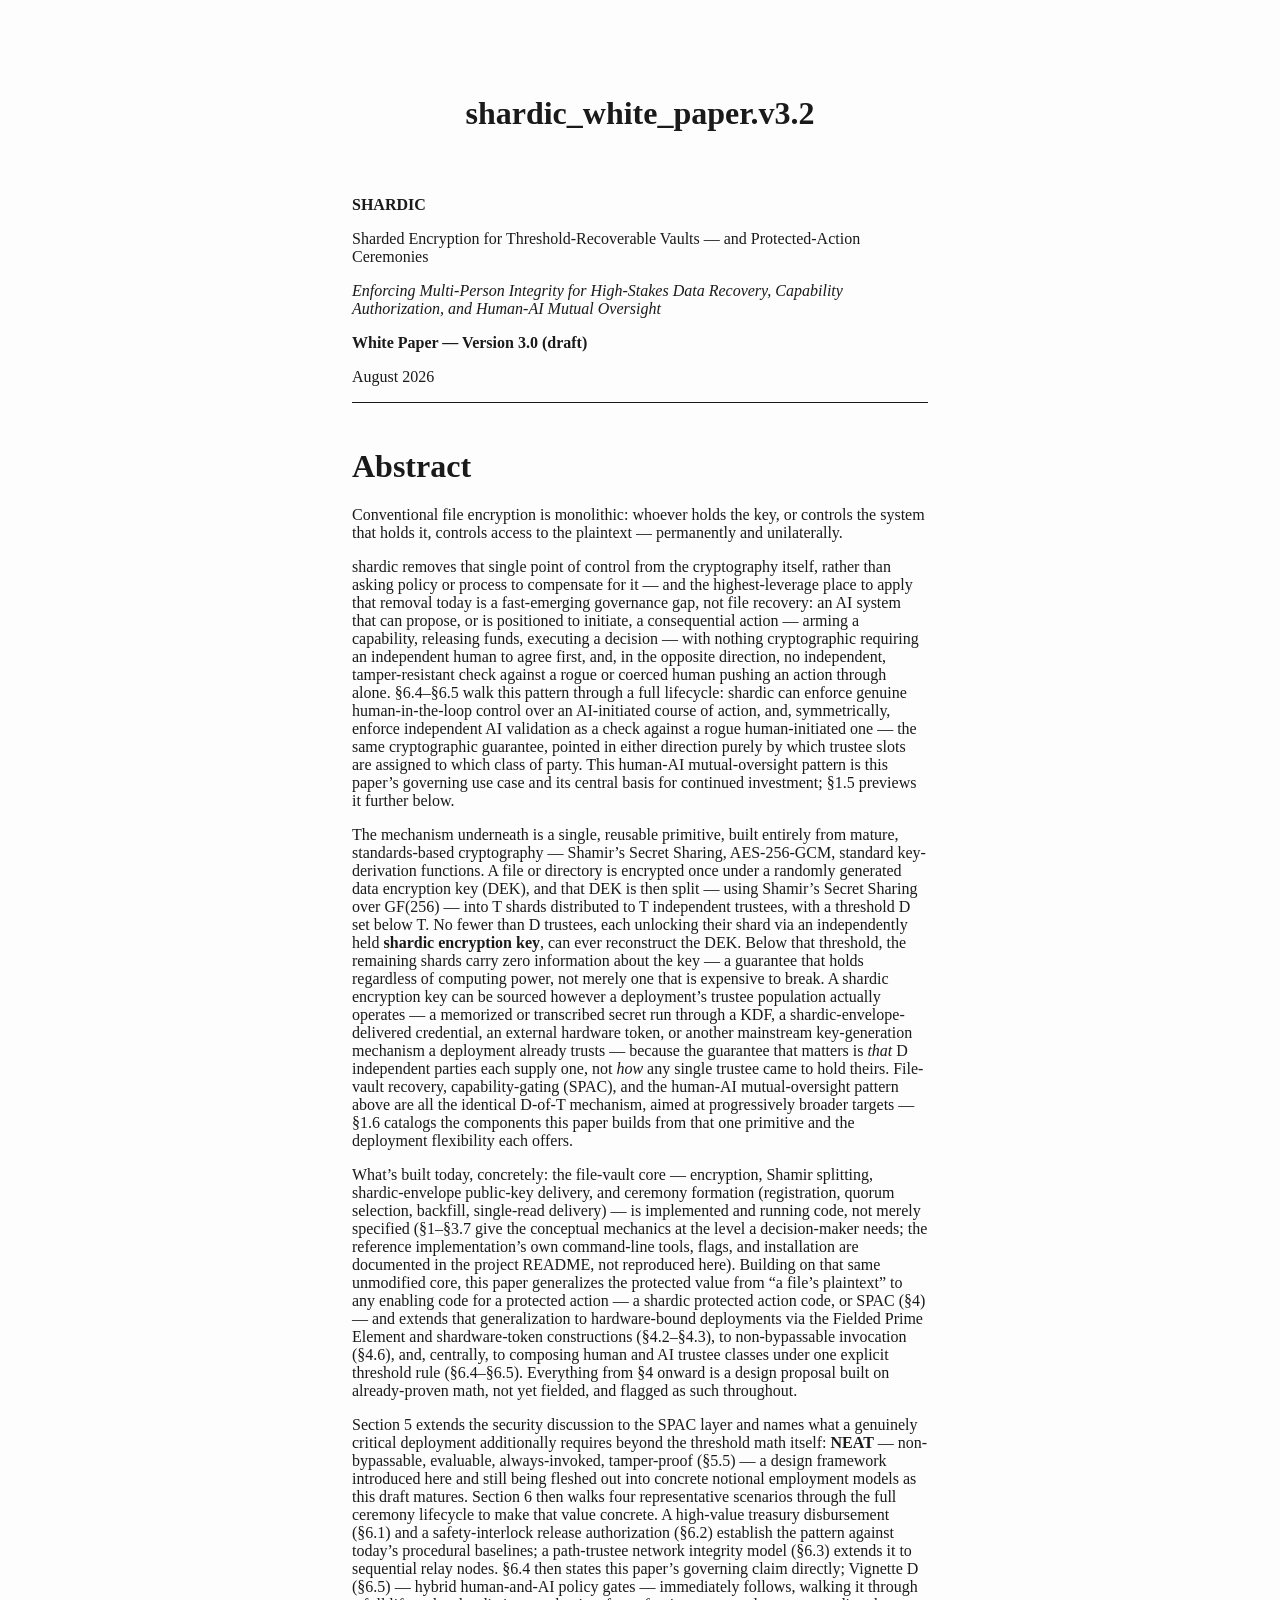
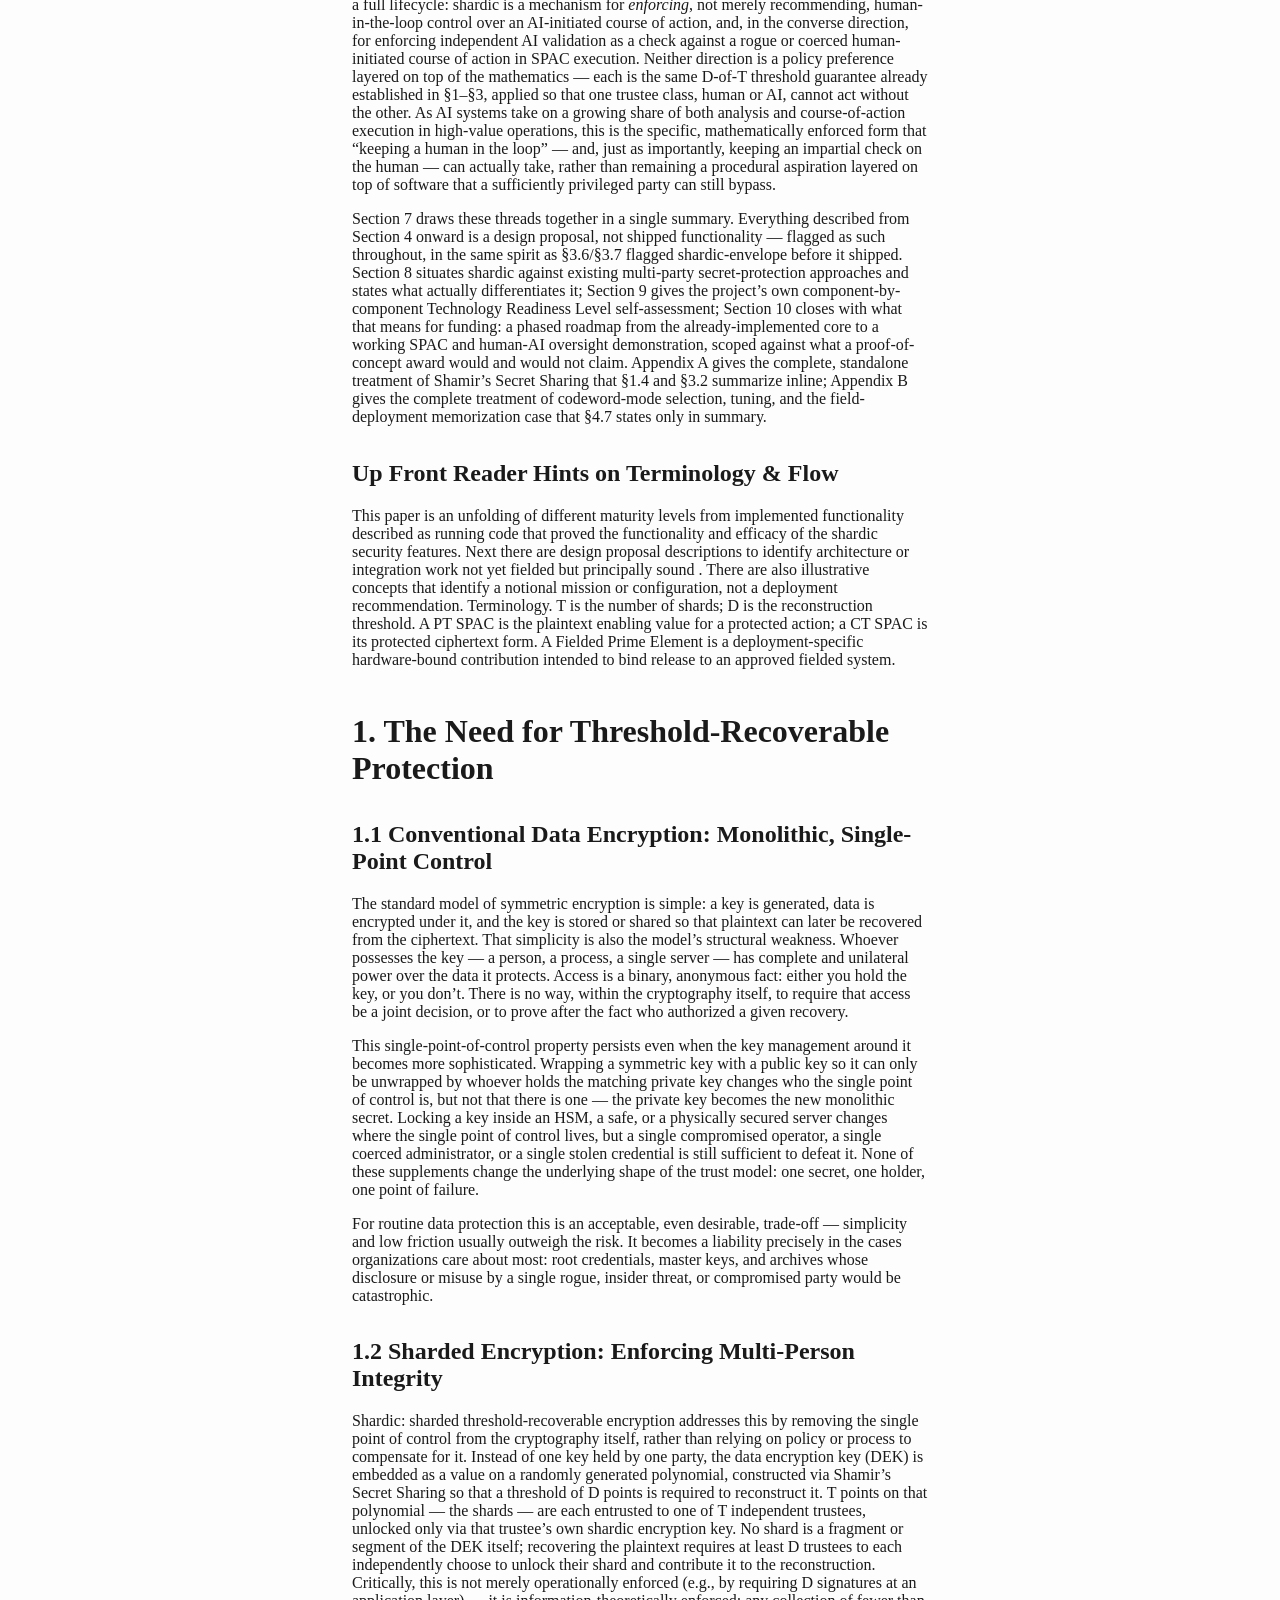
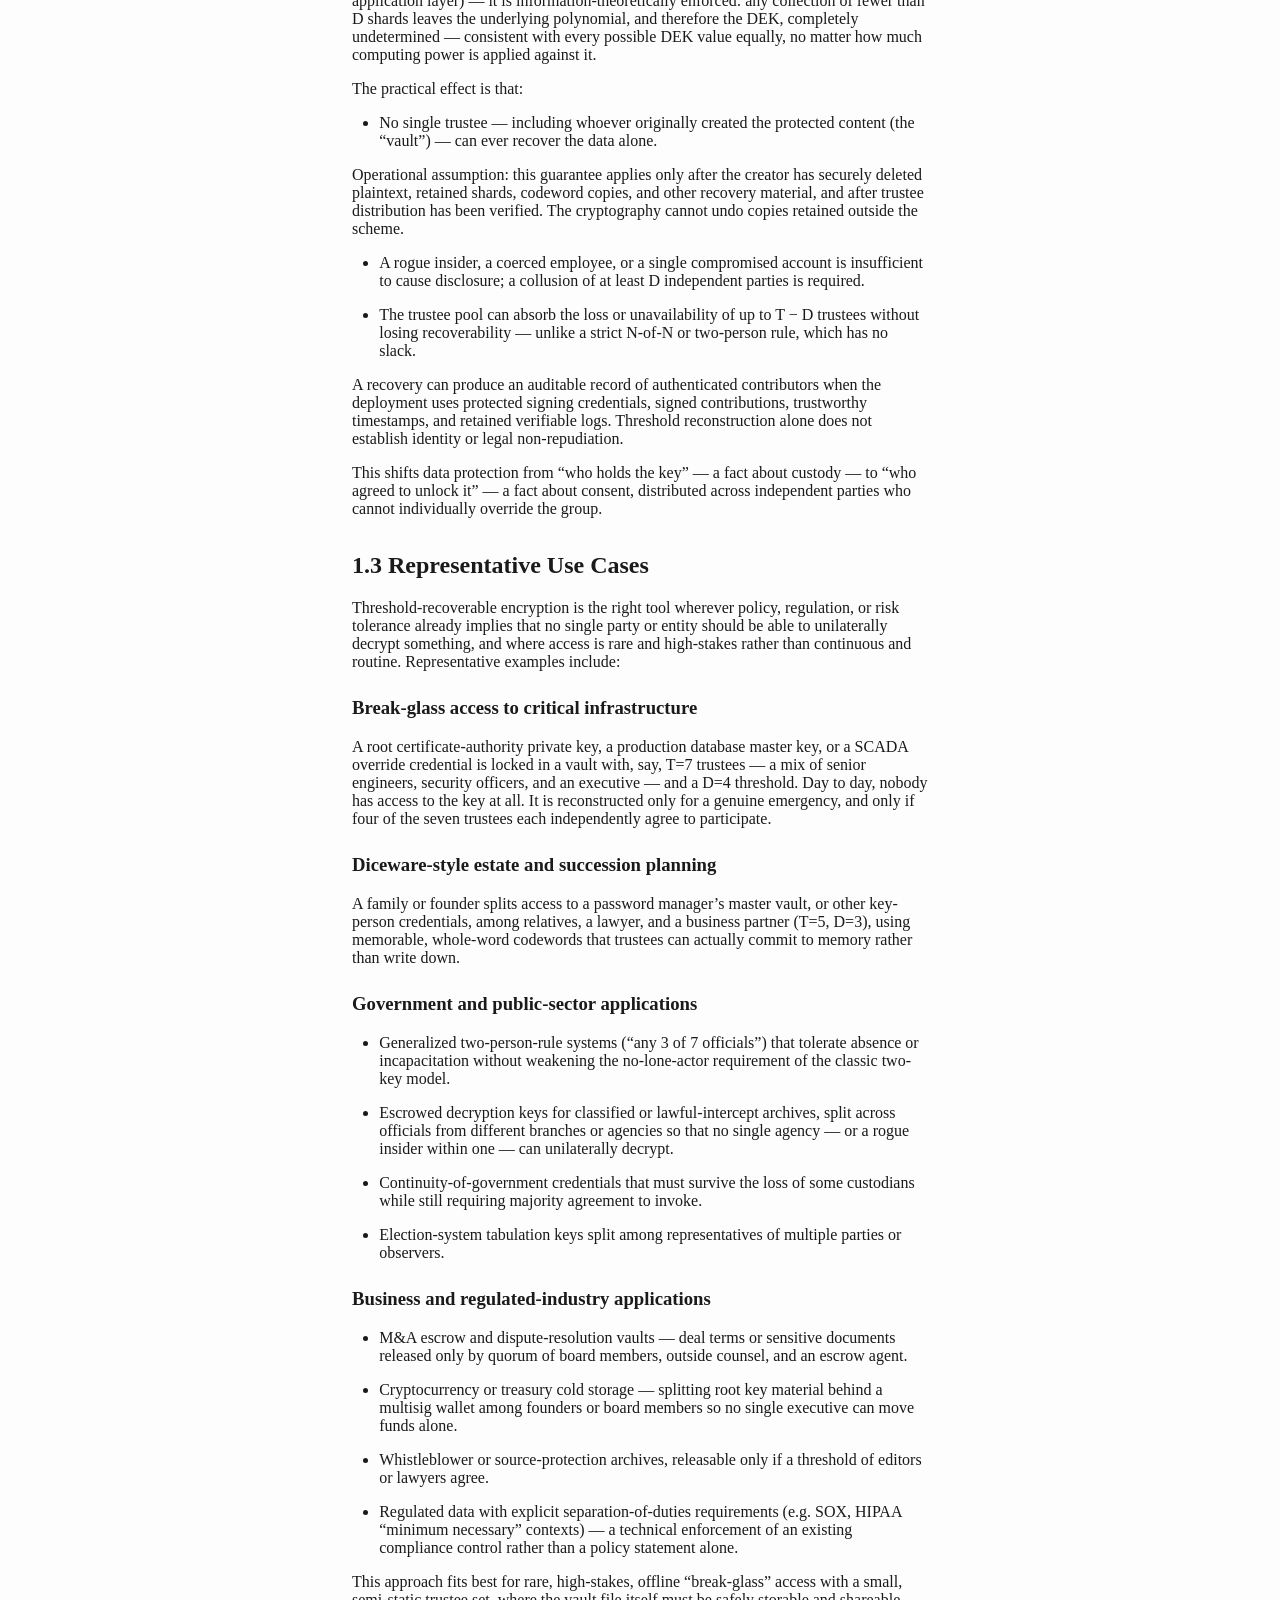
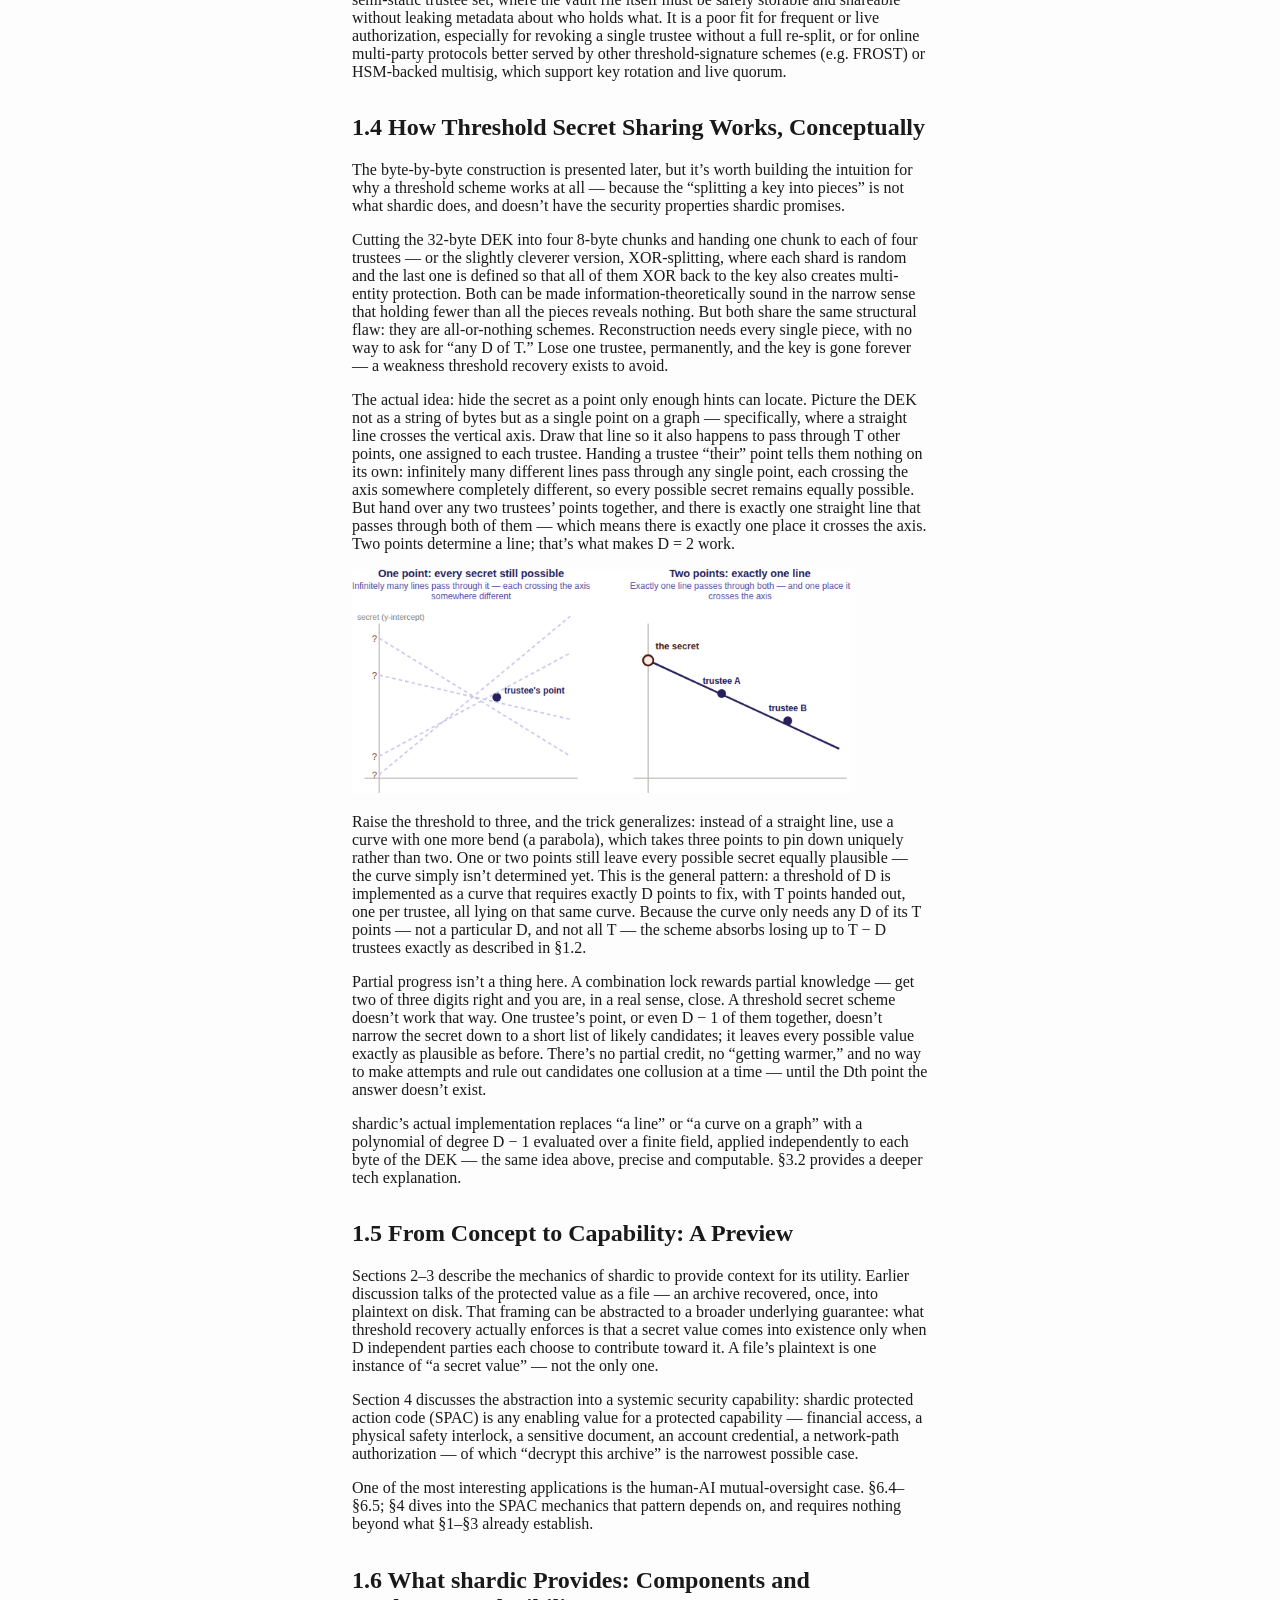
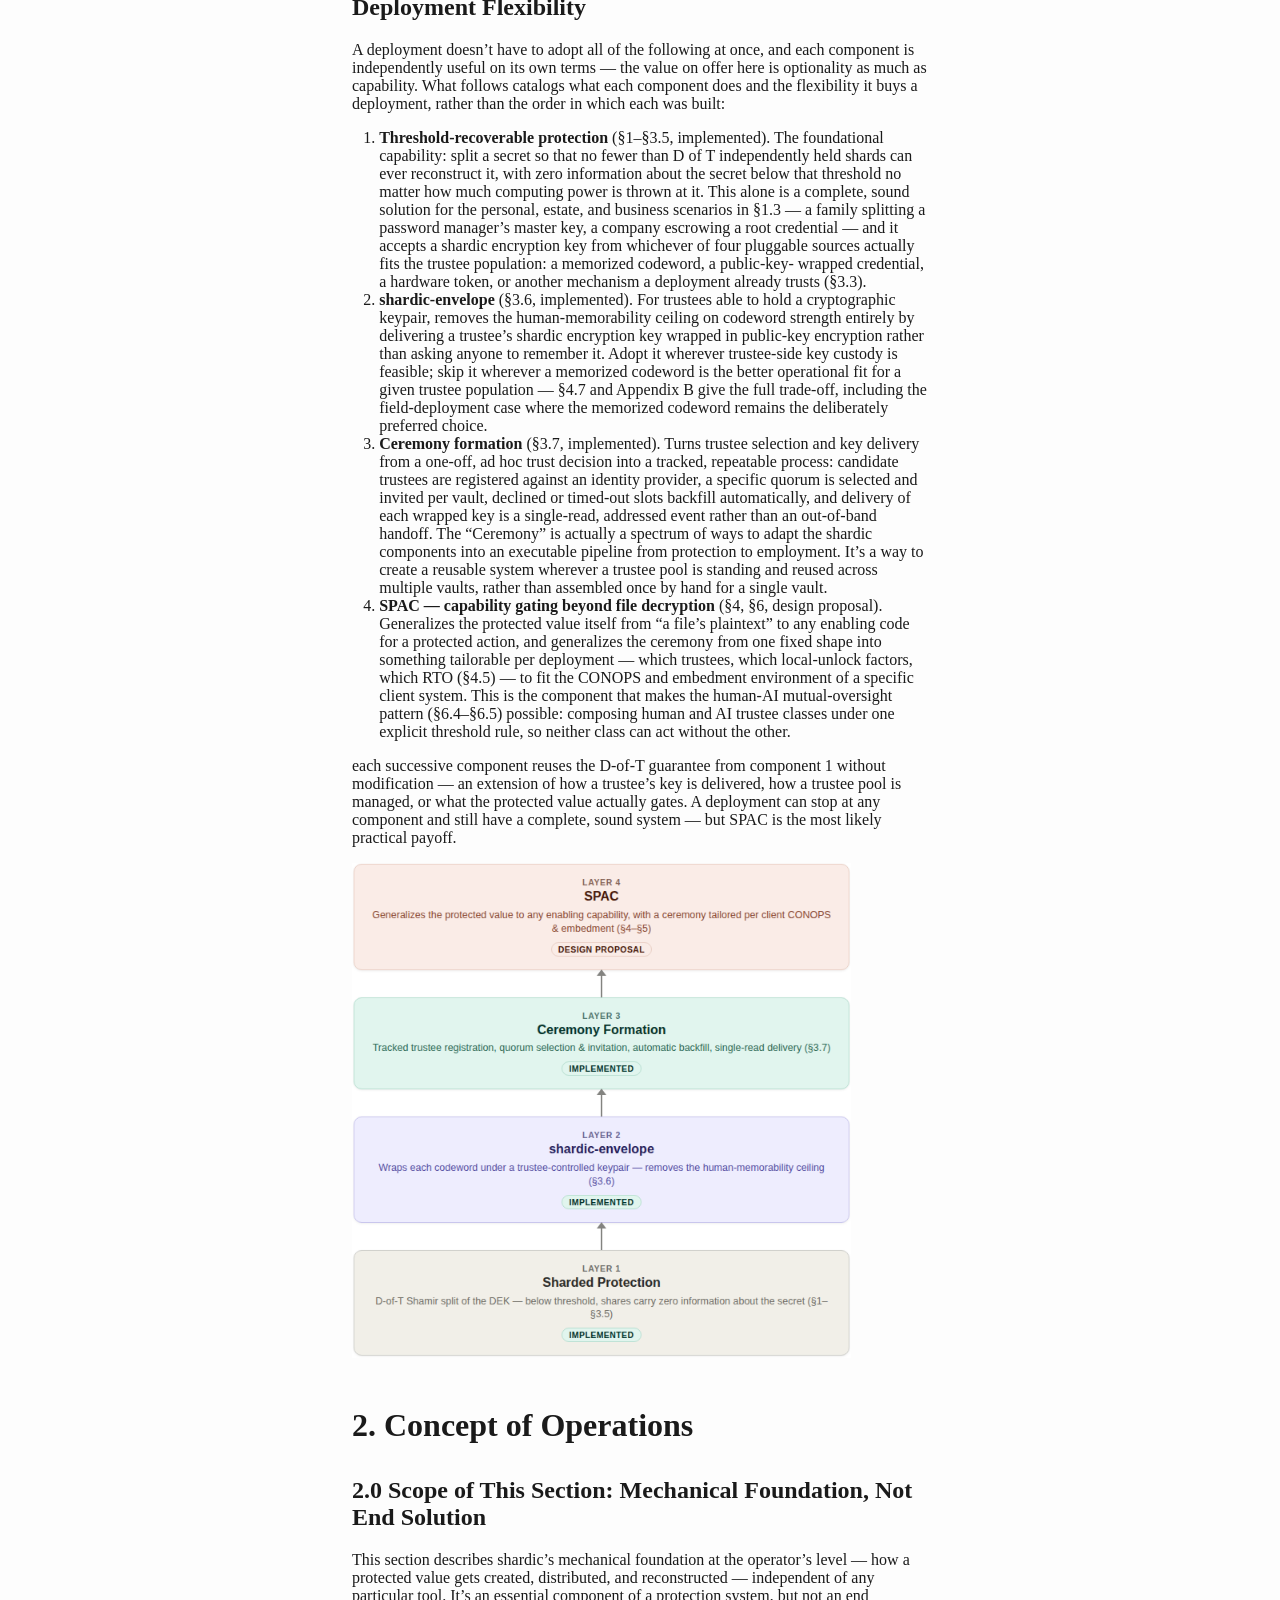
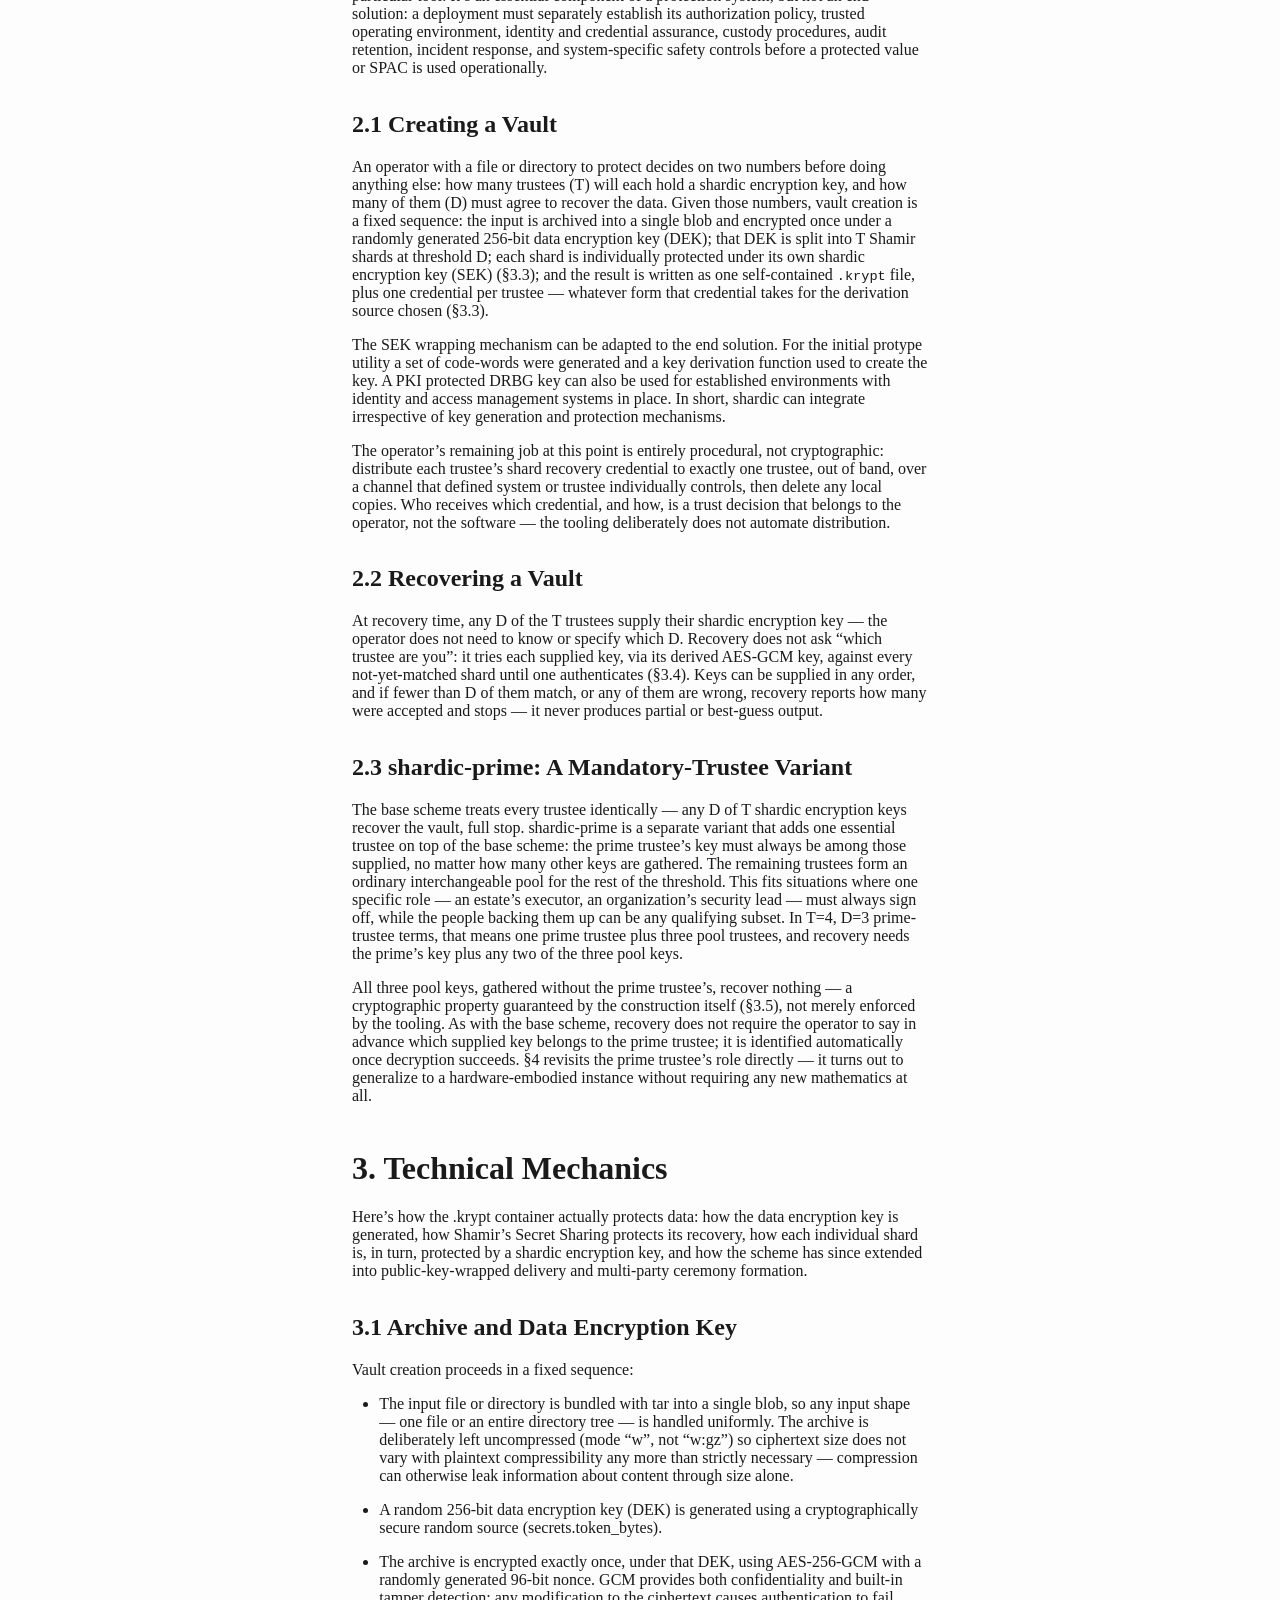
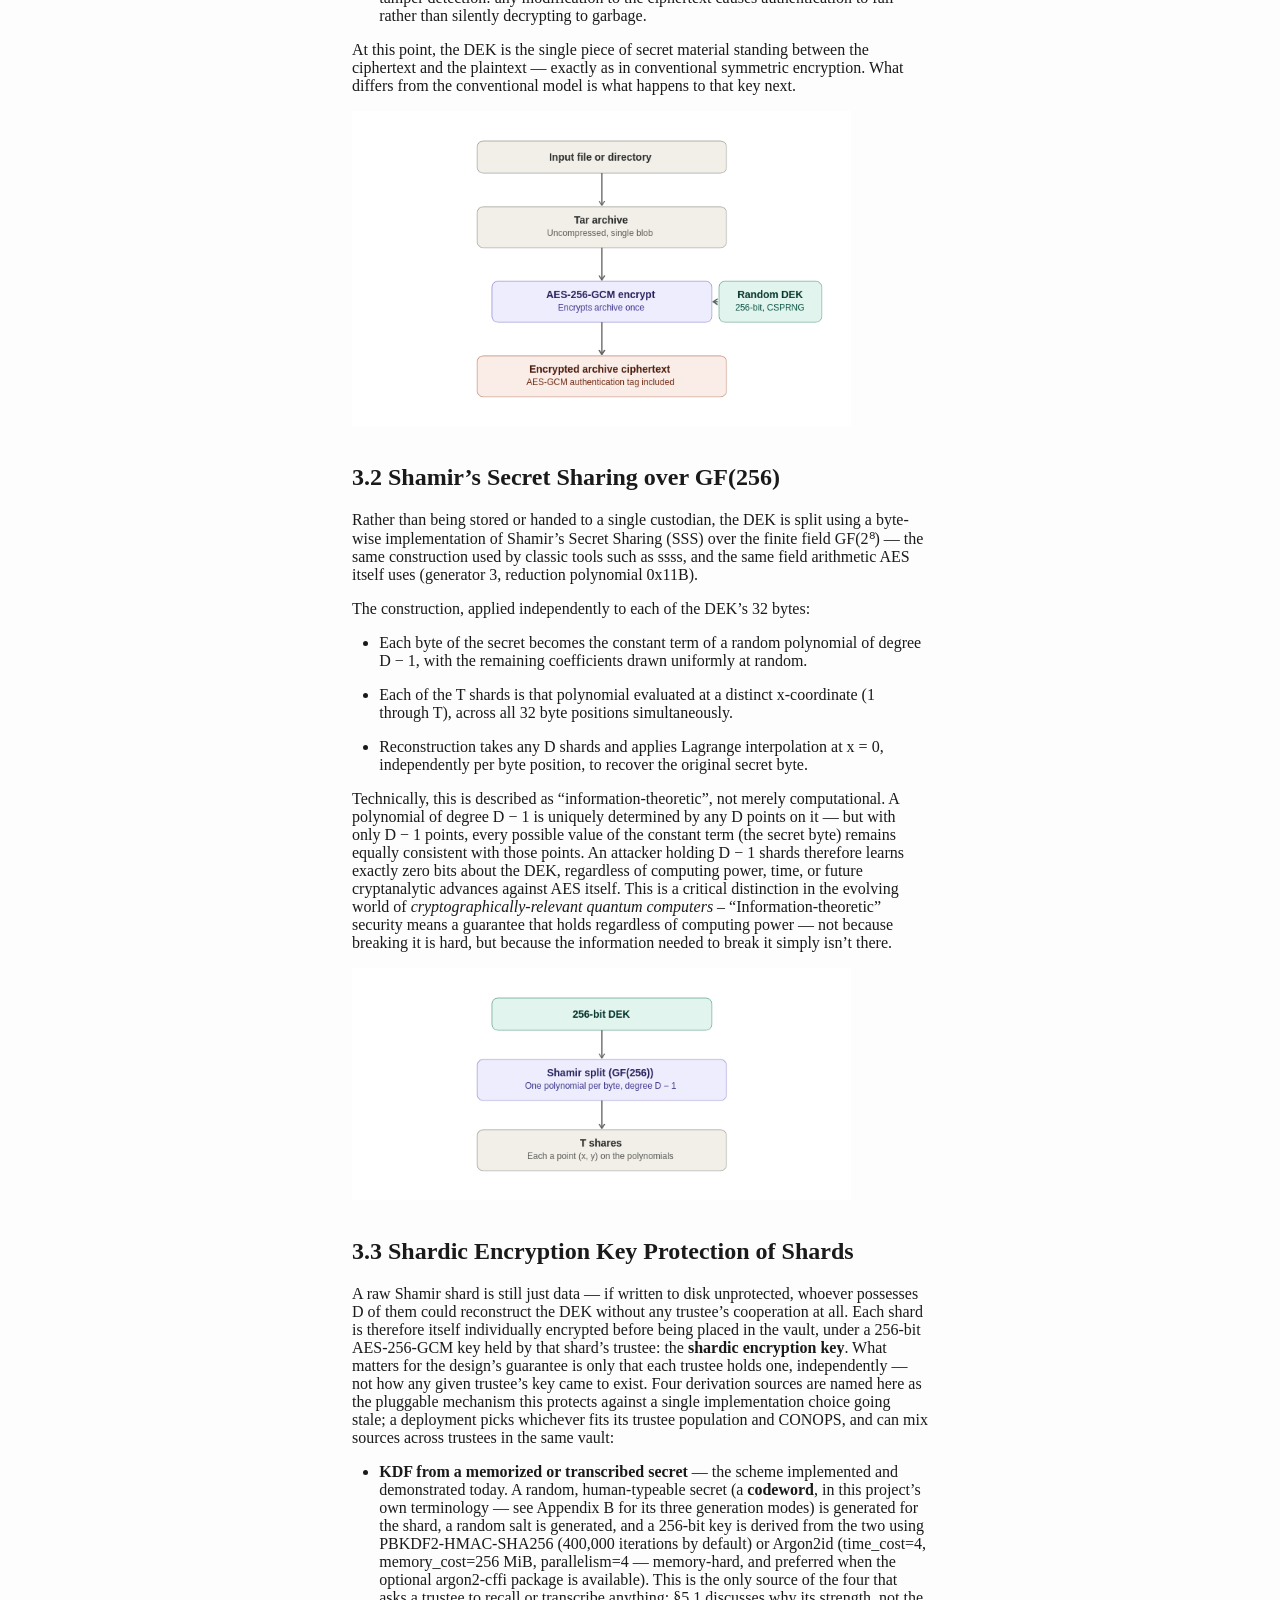
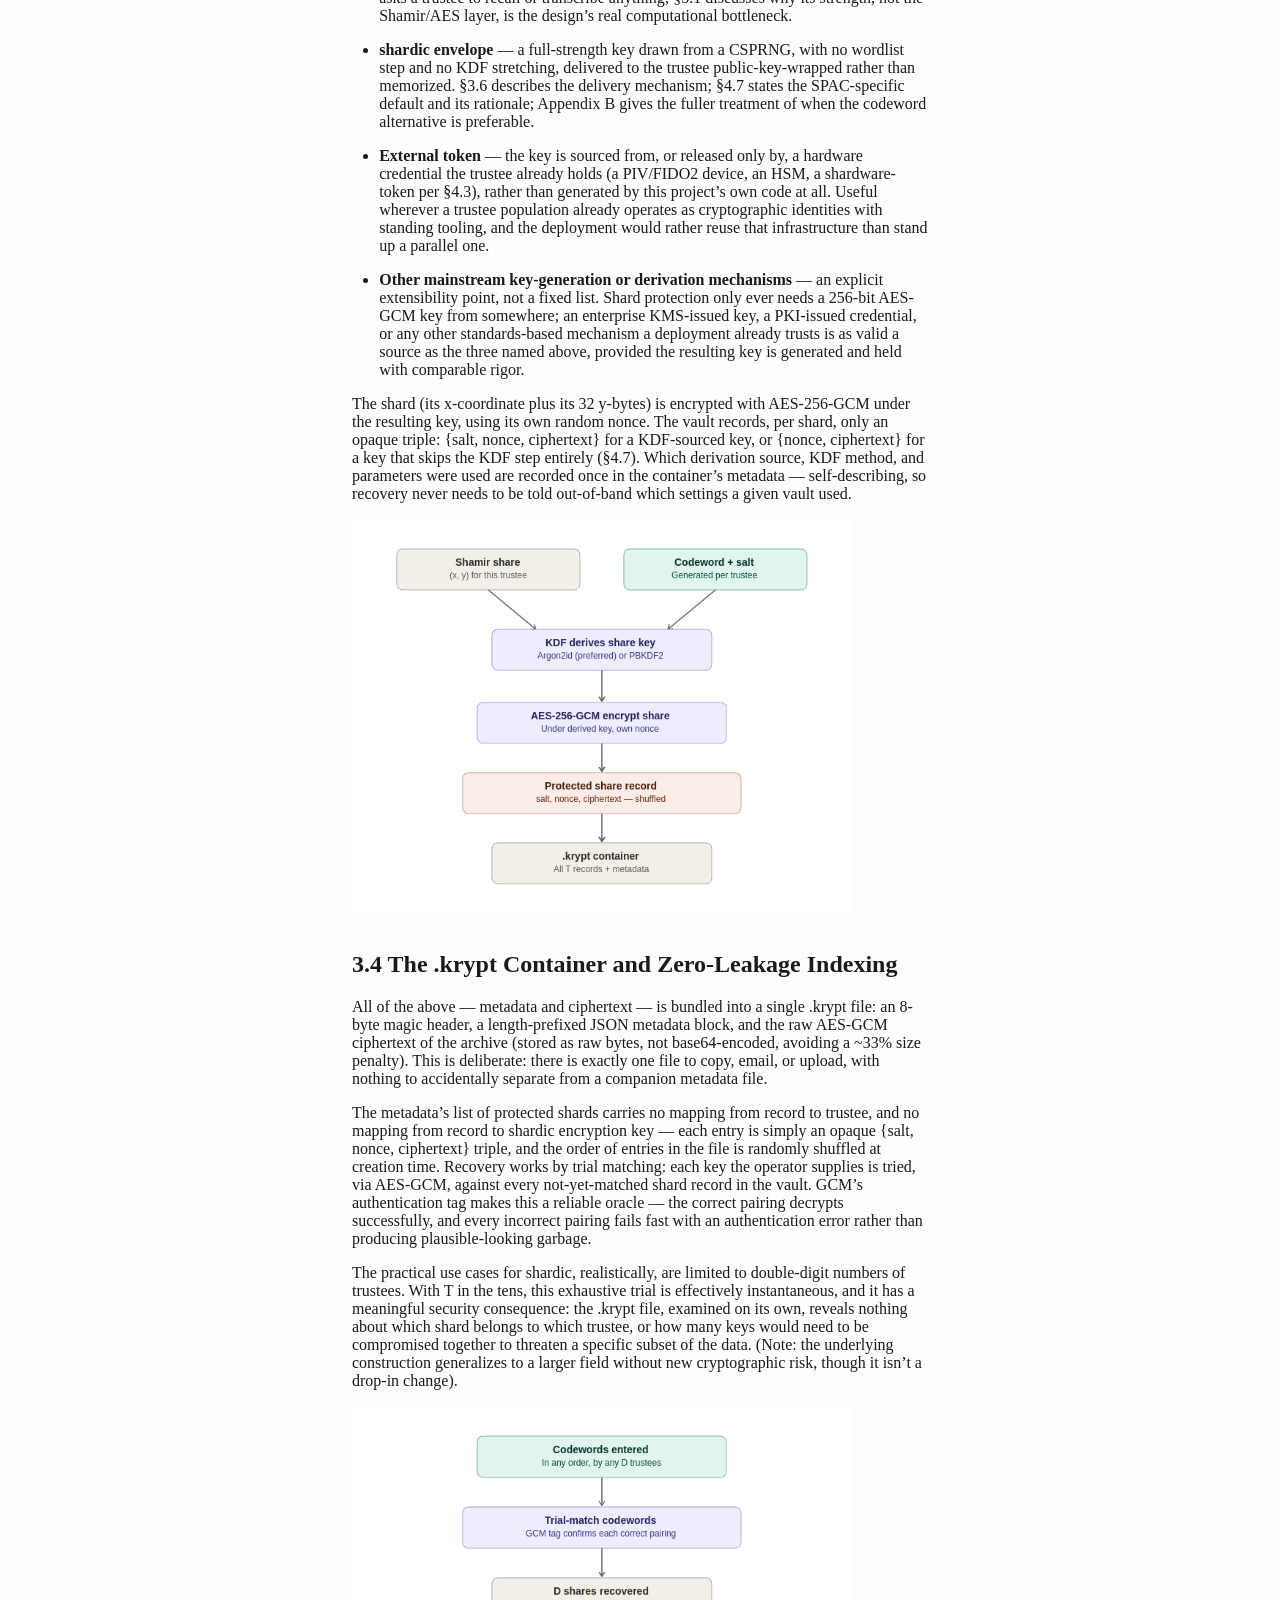
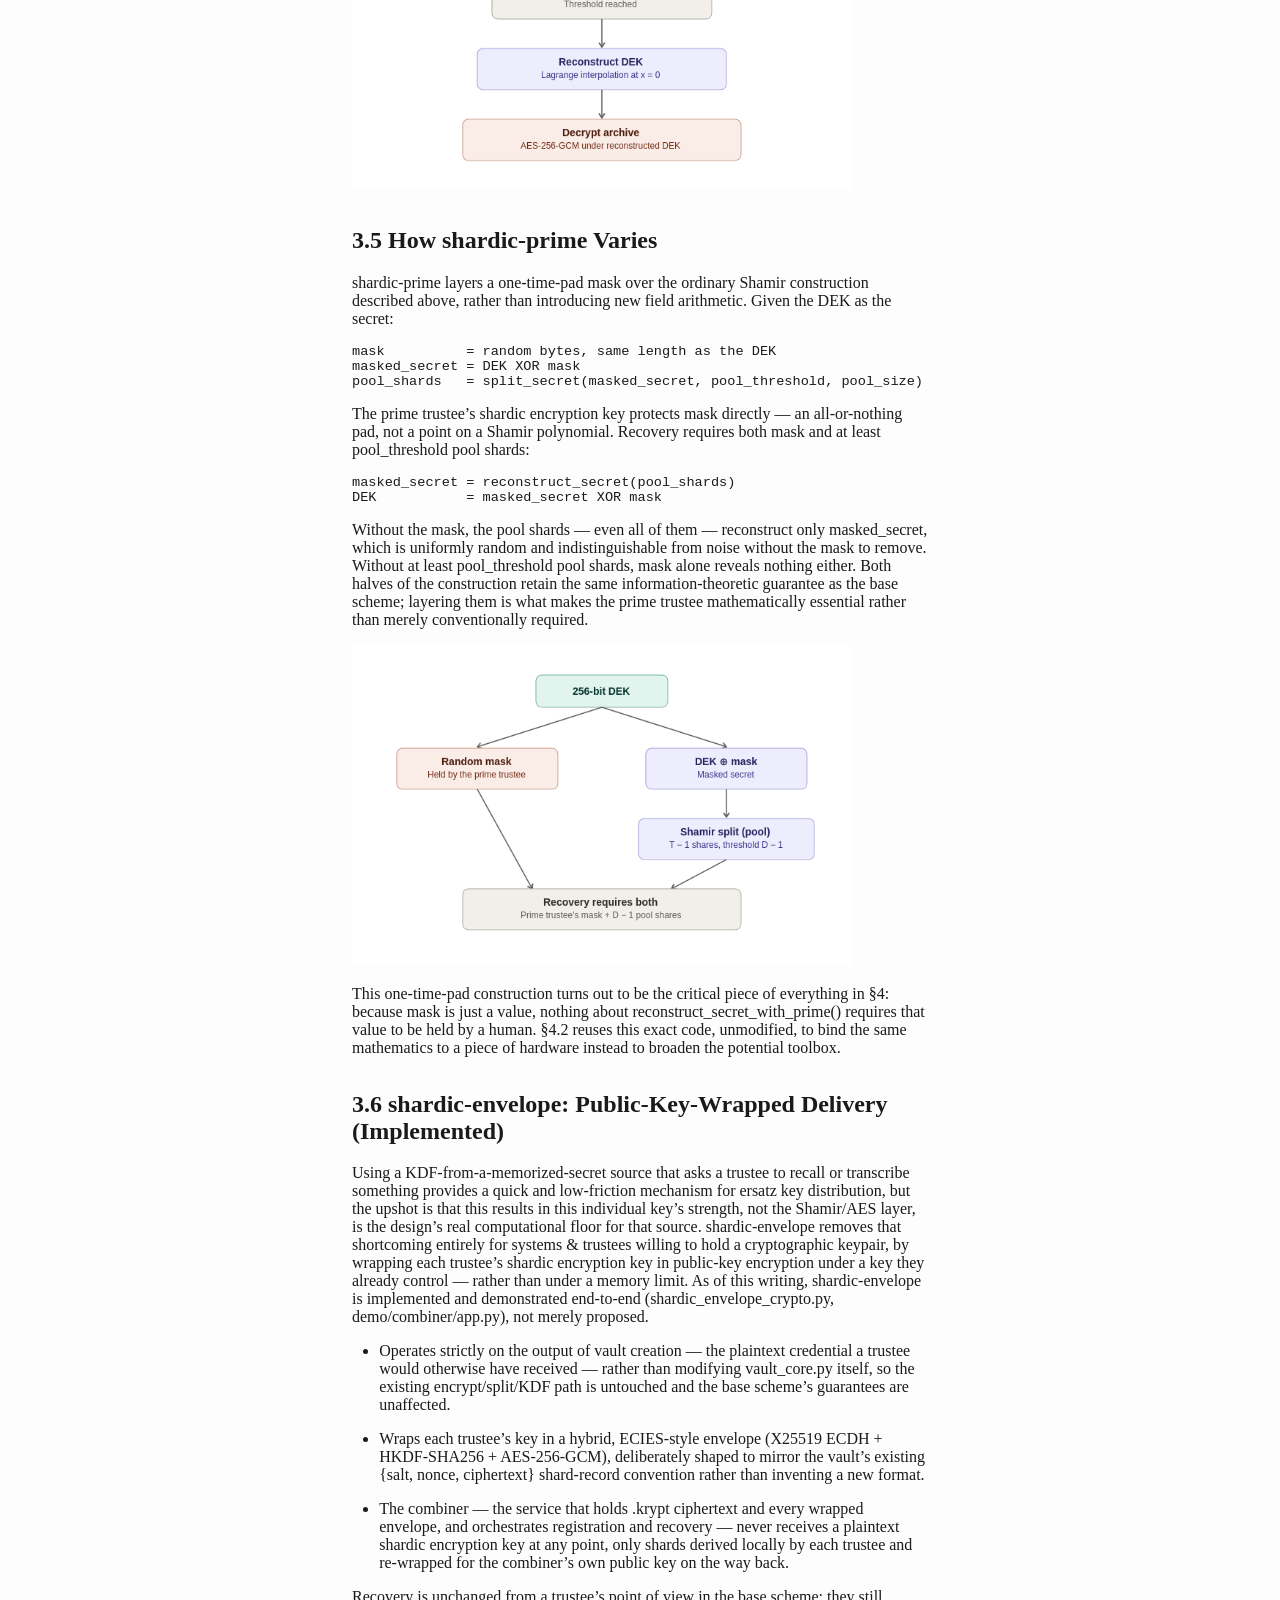
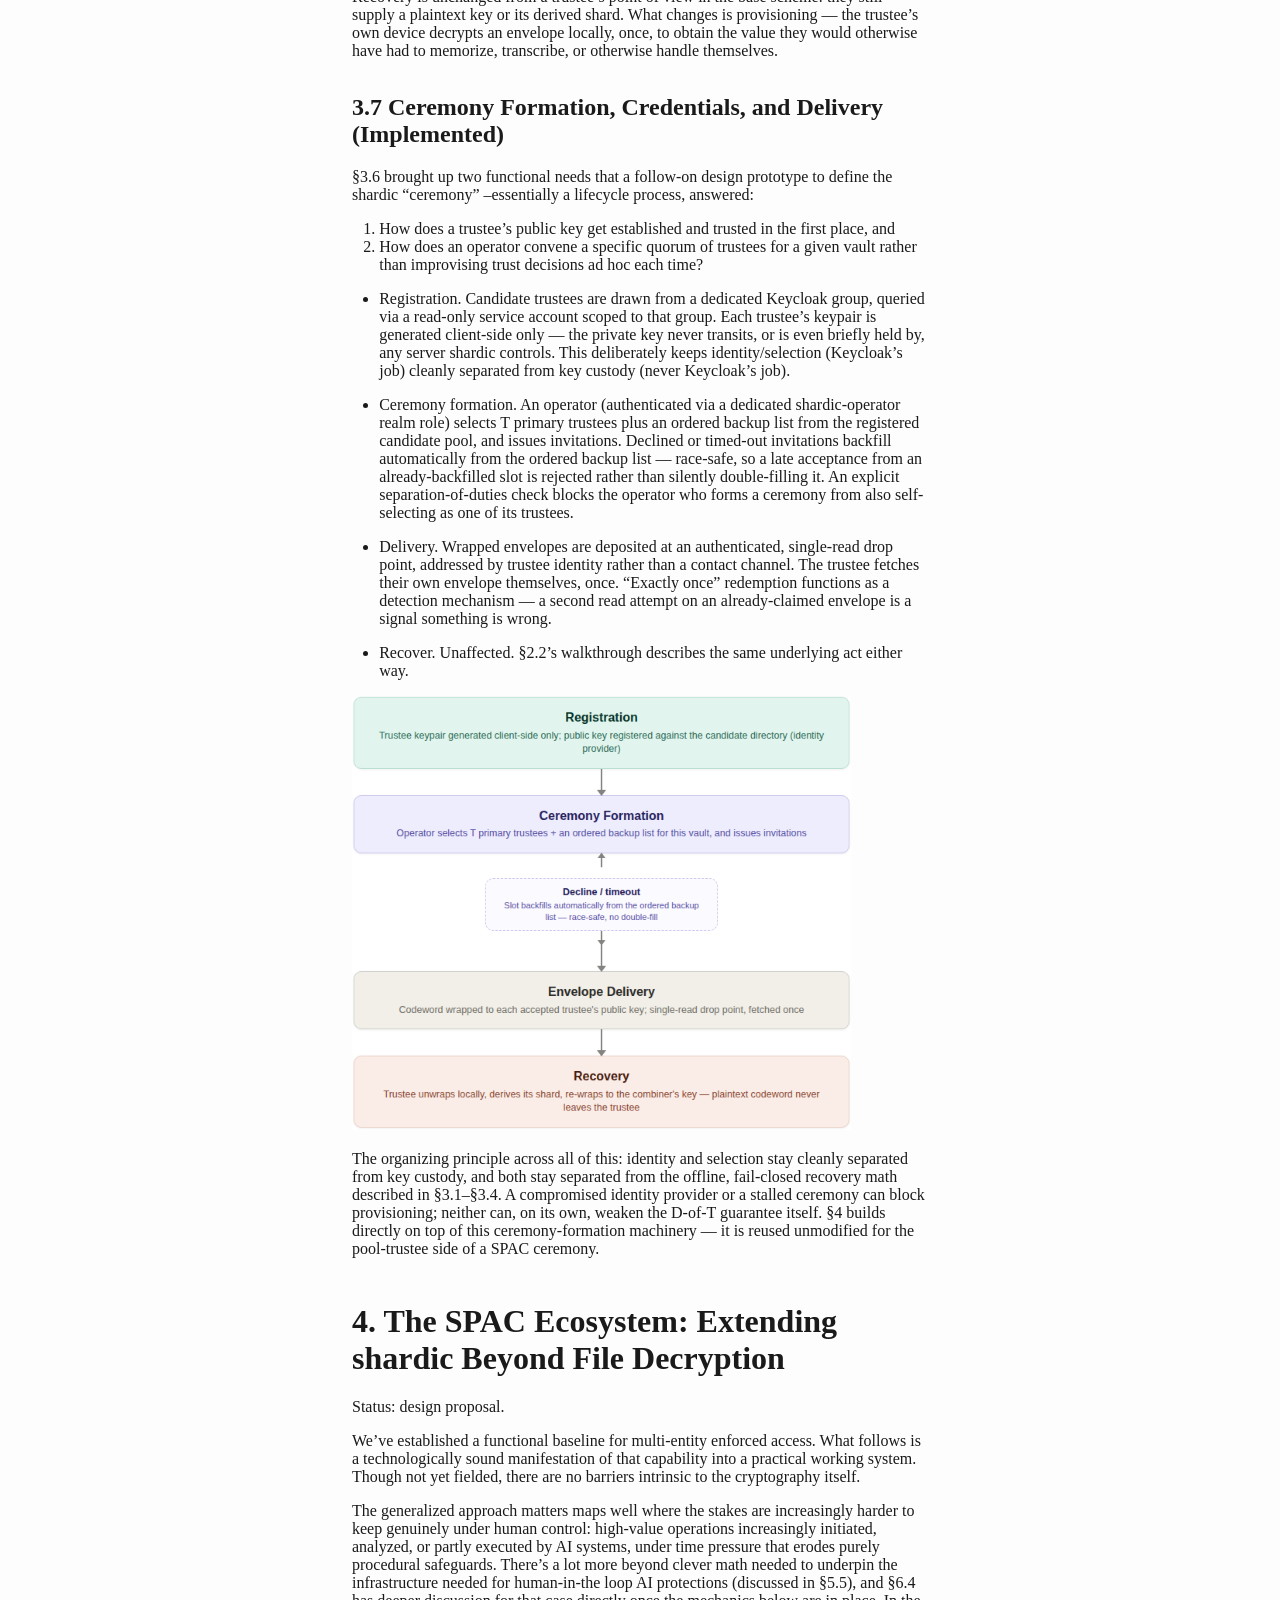
<file: docs/shardic_white_paper32.html>
<!DOCTYPE html>
<html xmlns="http://www.w3.org/1999/xhtml" lang="" xml:lang="">
<head>
  <meta charset="utf-8" />
  <meta name="generator" content="pandoc" />
  <meta name="viewport" content="width=device-width, initial-scale=1.0, user-scalable=yes" />
  <title>shardic_white_paper.v3.2</title>
  <style>
    html {
      color: #1a1a1a;
      background-color: #fdfdfd;
    }
    body {
      margin: 0 auto;
      max-width: 36em;
      padding-left: 50px;
      padding-right: 50px;
      padding-top: 50px;
      padding-bottom: 50px;
      hyphens: auto;
      overflow-wrap: break-word;
      text-rendering: optimizeLegibility;
      font-kerning: normal;
    }
    @media (max-width: 600px) {
      body {
        font-size: 0.9em;
        padding: 12px;
      }
      h1 {
        font-size: 1.8em;
      }
    }
    @media print {
      html {
        background-color: white;
      }
      body {
        background-color: transparent;
        color: black;
        font-size: 12pt;
      }
      p, h2, h3 {
        orphans: 3;
        widows: 3;
      }
      h2, h3, h4 {
        page-break-after: avoid;
      }
    }
    p {
      margin: 1em 0;
    }
    a {
      color: #1a1a1a;
    }
    a:visited {
      color: #1a1a1a;
    }
    img {
      max-width: 100%;
    }
    h1, h2, h3, h4, h5, h6 {
      margin-top: 1.4em;
    }
    h5, h6 {
      font-size: 1em;
      font-style: italic;
    }
    h6 {
      font-weight: normal;
    }
    ol, ul {
      padding-left: 1.7em;
      margin-top: 1em;
    }
    li > ol, li > ul {
      margin-top: 0;
    }
    blockquote {
      margin: 1em 0 1em 1.7em;
      padding-left: 1em;
      border-left: 2px solid #e6e6e6;
      color: #606060;
    }
    code {
      font-family: Menlo, Monaco, Consolas, 'Lucida Console', monospace;
      font-size: 85%;
      margin: 0;
      hyphens: manual;
    }
    pre {
      margin: 1em 0;
      overflow: auto;
    }
    pre code {
      padding: 0;
      overflow: visible;
      overflow-wrap: normal;
    }
    .sourceCode {
     background-color: transparent;
     overflow: visible;
    }
    hr {
      background-color: #1a1a1a;
      border: none;
      height: 1px;
      margin: 1em 0;
    }
    table {
      margin: 1em 0;
      border-collapse: collapse;
      width: 100%;
      overflow-x: auto;
      display: block;
      font-variant-numeric: lining-nums tabular-nums;
    }
    table caption {
      margin-bottom: 0.75em;
    }
    tbody {
      margin-top: 0.5em;
      border-top: 1px solid #1a1a1a;
      border-bottom: 1px solid #1a1a1a;
    }
    th {
      border-top: 1px solid #1a1a1a;
      padding: 0.25em 0.5em 0.25em 0.5em;
    }
    td {
      padding: 0.125em 0.5em 0.25em 0.5em;
    }
    header {
      margin-bottom: 4em;
      text-align: center;
    }
    #TOC li {
      list-style: none;
    }
    #TOC ul {
      padding-left: 1.3em;
    }
    #TOC > ul {
      padding-left: 0;
    }
    #TOC a:not(:hover) {
      text-decoration: none;
    }
    code{white-space: pre-wrap;}
    span.smallcaps{font-variant: small-caps;}
    div.columns{display: flex; gap: min(4vw, 1.5em);}
    div.column{flex: auto; overflow-x: auto;}
    div.hanging-indent{margin-left: 1.5em; text-indent: -1.5em;}
    /* The extra [class] is a hack that increases specificity enough to
       override a similar rule in reveal.js */
    ul.task-list[class]{list-style: none;}
    ul.task-list li input[type="checkbox"] {
      font-size: inherit;
      width: 0.8em;
      margin: 0 0.8em 0.2em -1.6em;
      vertical-align: middle;
    }
    .display.math{display: block; text-align: center; margin: 0.5rem auto;}
  </style>
</head>
<body>
<header id="title-block-header">
<h1 class="title">shardic_white_paper.v3.2</h1>
</header>
<p><strong>SHARDIC</strong></p>
<p>Sharded Encryption for Threshold-Recoverable Vaults — and
Protected-Action Ceremonies</p>
<p><em>Enforcing Multi-Person Integrity for High-Stakes Data Recovery,
Capability Authorization, and Human-AI Mutual Oversight</em></p>
<p><strong>White Paper — Version 3.0 (draft)</strong></p>
<p>August 2026</p>
<hr />
<h1 id="abstract">Abstract</h1>
<p>Conventional file encryption is monolithic: whoever holds the key, or
controls the system that holds it, controls access to the plaintext —
permanently and unilaterally.</p>
<p>shardic removes that single point of control from the cryptography
itself, rather than asking policy or process to compensate for it — and
the highest-leverage place to apply that removal today is a
fast-emerging governance gap, not file recovery: an AI system that can
propose, or is positioned to initiate, a consequential action — arming a
capability, releasing funds, executing a decision — with nothing
cryptographic requiring an independent human to agree first, and, in the
opposite direction, no independent, tamper-resistant check against a
rogue or coerced human pushing an action through alone. §6.4–§6.5 walk
this pattern through a full lifecycle: shardic can enforce genuine
human-in-the-loop control over an AI-initiated course of action, and,
symmetrically, enforce independent AI validation as a check against a
rogue human-initiated one — the same cryptographic guarantee, pointed in
either direction purely by which trustee slots are assigned to which
class of party. This human-AI mutual-oversight pattern is this paper’s
governing use case and its central basis for continued investment; §1.5
previews it further below.</p>
<p>The mechanism underneath is a single, reusable primitive, built
entirely from mature, standards-based cryptography — Shamir’s Secret
Sharing, AES-256-GCM, standard key-derivation functions. A file or
directory is encrypted once under a randomly generated data encryption
key (DEK), and that DEK is then split — using Shamir’s Secret Sharing
over GF(256) — into T shards distributed to T independent trustees, with
a threshold D set below T. No fewer than D trustees, each unlocking
their shard via an independently held <strong>shardic encryption
key</strong>, can ever reconstruct the DEK. Below that threshold, the
remaining shards carry zero information about the key — a guarantee that
holds regardless of computing power, not merely one that is expensive to
break. A shardic encryption key can be sourced however a deployment’s
trustee population actually operates — a memorized or transcribed secret
run through a KDF, a shardic-envelope-delivered credential, an external
hardware token, or another mainstream key-generation mechanism a
deployment already trusts — because the guarantee that matters is
<em>that</em> D independent parties each supply one, not <em>how</em>
any single trustee came to hold theirs. File-vault recovery,
capability-gating (SPAC), and the human-AI mutual-oversight pattern
above are all the identical D-of-T mechanism, aimed at progressively
broader targets — §1.6 catalogs the components this paper builds from
that one primitive and the deployment flexibility each offers.</p>
<p>What’s built today, concretely: the file-vault core — encryption,
Shamir splitting, shardic-envelope public-key delivery, and ceremony
formation (registration, quorum selection, backfill, single-read
delivery) — is implemented and running code, not merely specified
(§1–§3.7 give the conceptual mechanics at the level a decision-maker
needs; the reference implementation’s own command-line tools, flags, and
installation are documented in the project README, not reproduced here).
Building on that same unmodified core, this paper generalizes the
protected value from “a file’s plaintext” to any enabling code for a
protected action — a shardic protected action code, or SPAC (§4) — and
extends that generalization to hardware-bound deployments via the
Fielded Prime Element and shardware-token constructions (§4.2–§4.3), to
non-bypassable invocation (§4.6), and, centrally, to composing human and
AI trustee classes under one explicit threshold rule (§6.4–§6.5).
Everything from §4 onward is a design proposal built on already-proven
math, not yet fielded, and flagged as such throughout.</p>
<p>Section 5 extends the security discussion to the SPAC layer and names
what a genuinely critical deployment additionally requires beyond the
threshold math itself: <strong>NEAT</strong> — non-bypassable,
evaluable, always-invoked, tamper-proof (§5.5) — a design framework
introduced here and still being fleshed out into concrete notional
employment models as this draft matures. Section 6 then walks four
representative scenarios through the full ceremony lifecycle to make
that value concrete. A high-value treasury disbursement (§6.1) and a
safety-interlock release authorization (§6.2) establish the pattern
against today’s procedural baselines; a path-trustee network integrity
model (§6.3) extends it to sequential relay nodes. §6.4 then states this
paper’s governing claim directly; Vignette D (§6.5) — hybrid
human-and-AI policy gates — immediately follows, walking it through a
full lifecycle: shardic is a mechanism for <em>enforcing</em>, not
merely recommending, human-in-the-loop control over an AI-initiated
course of action, and, in the converse direction, for enforcing
independent AI validation as a check against a rogue or coerced
human-initiated course of action in SPAC execution. Neither direction is
a policy preference layered on top of the mathematics — each is the same
D-of-T threshold guarantee already established in §1–§3, applied so that
one trustee class, human or AI, cannot act without the other. As AI
systems take on a growing share of both analysis and course-of-action
execution in high-value operations, this is the specific, mathematically
enforced form that “keeping a human in the loop” — and, just as
importantly, keeping an impartial check on the human — can actually
take, rather than remaining a procedural aspiration layered on top of
software that a sufficiently privileged party can still bypass.</p>
<p>Section 7 draws these threads together in a single summary.
Everything described from Section 4 onward is a design proposal, not
shipped functionality — flagged as such throughout, in the same spirit
as §3.6/§3.7 flagged shardic-envelope before it shipped. Section 8
situates shardic against existing multi-party secret-protection
approaches and states what actually differentiates it; Section 9 gives
the project’s own component-by-component Technology Readiness Level
self-assessment; Section 10 closes with what that means for funding: a
phased roadmap from the already-implemented core to a working SPAC and
human-AI oversight demonstration, scoped against what a proof-of-concept
award would and would not claim. Appendix A gives the complete,
standalone treatment of Shamir’s Secret Sharing that §1.4 and §3.2
summarize inline; Appendix B gives the complete treatment of
codeword-mode selection, tuning, and the field-deployment memorization
case that §4.7 states only in summary.</p>
<h2 id="up-front-reader-hints-on-terminology-flow">Up Front Reader Hints
on Terminology &amp; Flow</h2>
<p>This paper is an unfolding of different maturity levels from
implemented functionality described as running code that proved the
functionality and efficacy of the shardic security features. Next there
are design proposal descriptions to identify architecture or integration
work not yet fielded but principally sound . There are also illustrative
concepts that identify a notional mission or configuration, not a
deployment recommendation. Terminology. T is the number of shards; D is
the reconstruction threshold. A PT SPAC is the plaintext enabling value
for a protected action; a CT SPAC is its protected ciphertext form. A
Fielded Prime Element is a deployment-specific hardware-bound
contribution intended to bind release to an approved fielded system.</p>
<h1 id="the-need-for-threshold-recoverable-protection">1. The Need for
Threshold-Recoverable Protection</h1>
<h2
id="conventional-data-encryption-monolithic-single-point-control">1.1
Conventional Data Encryption: Monolithic, Single-Point Control</h2>
<p>The standard model of symmetric encryption is simple: a key is
generated, data is encrypted under it, and the key is stored or shared
so that plaintext can later be recovered from the ciphertext. That
simplicity is also the model’s structural weakness. Whoever possesses
the key — a person, a process, a single server — has complete and
unilateral power over the data it protects. Access is a binary,
anonymous fact: either you hold the key, or you don’t. There is no way,
within the cryptography itself, to require that access be a joint
decision, or to prove after the fact who authorized a given
recovery.</p>
<p>This single-point-of-control property persists even when the key
management around it becomes more sophisticated. Wrapping a symmetric
key with a public key so it can only be unwrapped by whoever holds the
matching private key changes who the single point of control is, but not
that there is one — the private key becomes the new monolithic secret.
Locking a key inside an HSM, a safe, or a physically secured server
changes where the single point of control lives, but a single
compromised operator, a single coerced administrator, or a single stolen
credential is still sufficient to defeat it. None of these supplements
change the underlying shape of the trust model: one secret, one holder,
one point of failure.</p>
<p>For routine data protection this is an acceptable, even desirable,
trade-off — simplicity and low friction usually outweigh the risk. It
becomes a liability precisely in the cases organizations care about
most: root credentials, master keys, and archives whose disclosure or
misuse by a single rogue, insider threat, or compromised party would be
catastrophic.</p>
<h2 id="sharded-encryption-enforcing-multi-person-integrity">1.2 Sharded
Encryption: Enforcing Multi-Person Integrity</h2>
<p>Shardic: sharded threshold-recoverable encryption addresses this by
removing the single point of control from the cryptography itself,
rather than relying on policy or process to compensate for it. Instead
of one key held by one party, the data encryption key (DEK) is embedded
as a value on a randomly generated polynomial, constructed via Shamir’s
Secret Sharing so that a threshold of D points is required to
reconstruct it. T points on that polynomial — the shards — are each
entrusted to one of T independent trustees, unlocked only via that
trustee’s own shardic encryption key. No shard is a fragment or segment
of the DEK itself; recovering the plaintext requires at least D trustees
to each independently choose to unlock their shard and contribute it to
the reconstruction. Critically, this is not merely operationally
enforced (e.g., by requiring D signatures at an application layer) — it
is information-theoretically enforced: any collection of fewer than D
shards leaves the underlying polynomial, and therefore the DEK,
completely undetermined — consistent with every possible DEK value
equally, no matter how much computing power is applied against it.</p>
<p>The practical effect is that:</p>
<ul>
<li>No single trustee — including whoever originally created the
protected content (the “vault”) — can ever recover the data alone.</li>
</ul>
<p>Operational assumption: this guarantee applies only after the creator
has securely deleted plaintext, retained shards, codeword copies, and
other recovery material, and after trustee distribution has been
verified. The cryptography cannot undo copies retained outside the
scheme.</p>
<ul>
<li><p>A rogue insider, a coerced employee, or a single compromised
account is insufficient to cause disclosure; a collusion of at least D
independent parties is required.</p></li>
<li><p>The trustee pool can absorb the loss or unavailability of up to T
− D trustees without losing recoverability — unlike a strict N-of-N or
two-person rule, which has no slack.</p></li>
</ul>
<p>A recovery can produce an auditable record of authenticated
contributors when the deployment uses protected signing credentials,
signed contributions, trustworthy timestamps, and retained verifiable
logs. Threshold reconstruction alone does not establish identity or
legal non-repudiation.</p>
<p>This shifts data protection from “who holds the key” — a fact about
custody — to “who agreed to unlock it” — a fact about consent,
distributed across independent parties who cannot individually override
the group.</p>
<h2 id="representative-use-cases">1.3 Representative Use Cases</h2>
<p>Threshold-recoverable encryption is the right tool wherever policy,
regulation, or risk tolerance already implies that no single party or
entity should be able to unilaterally decrypt something, and where
access is rare and high-stakes rather than continuous and routine.
Representative examples include:</p>
<h3 id="break-glass-access-to-critical-infrastructure">Break-glass
access to critical infrastructure</h3>
<p>A root certificate-authority private key, a production database
master key, or a SCADA override credential is locked in a vault with,
say, T=7 trustees — a mix of senior engineers, security officers, and an
executive — and a D=4 threshold. Day to day, nobody has access to the
key at all. It is reconstructed only for a genuine emergency, and only
if four of the seven trustees each independently agree to
participate.</p>
<h3 id="diceware-style-estate-and-succession-planning">Diceware-style
estate and succession planning</h3>
<p>A family or founder splits access to a password manager’s master
vault, or other key-person credentials, among relatives, a lawyer, and a
business partner (T=5, D=3), using memorable, whole-word codewords that
trustees can actually commit to memory rather than write down.</p>
<h3 id="government-and-public-sector-applications">Government and
public-sector applications</h3>
<ul>
<li><p>Generalized two-person-rule systems (“any 3 of 7 officials”) that
tolerate absence or incapacitation without weakening the no-lone-actor
requirement of the classic two-key model.</p></li>
<li><p>Escrowed decryption keys for classified or lawful-intercept
archives, split across officials from different branches or agencies so
that no single agency — or a rogue insider within one — can unilaterally
decrypt.</p></li>
<li><p>Continuity-of-government credentials that must survive the loss
of some custodians while still requiring majority agreement to
invoke.</p></li>
<li><p>Election-system tabulation keys split among representatives of
multiple parties or observers.</p></li>
</ul>
<h3 id="business-and-regulated-industry-applications">Business and
regulated-industry applications</h3>
<ul>
<li><p>M&amp;A escrow and dispute-resolution vaults — deal terms or
sensitive documents released only by quorum of board members, outside
counsel, and an escrow agent.</p></li>
<li><p>Cryptocurrency or treasury cold storage — splitting root key
material behind a multisig wallet among founders or board members so no
single executive can move funds alone.</p></li>
<li><p>Whistleblower or source-protection archives, releasable only if a
threshold of editors or lawyers agree.</p></li>
<li><p>Regulated data with explicit separation-of-duties requirements
(e.g. SOX, HIPAA “minimum necessary” contexts) — a technical enforcement
of an existing compliance control rather than a policy statement
alone.</p></li>
</ul>
<p>This approach fits best for rare, high-stakes, offline “break-glass”
access with a small, semi-static trustee set, where the vault file
itself must be safely storable and shareable without leaking metadata
about who holds what. It is a poor fit for frequent or live
authorization, especially for revoking a single trustee without a full
re-split, or for online multi-party protocols better served by other
threshold-signature schemes (e.g. FROST) or HSM-backed multisig, which
support key rotation and live quorum.</p>
<h2 id="how-threshold-secret-sharing-works-conceptually">1.4 How
Threshold Secret Sharing Works, Conceptually</h2>
<p>The byte-by-byte construction is presented later, but it’s worth
building the intuition for why a threshold scheme works at all — because
the “splitting a key into pieces” is not what shardic does, and doesn’t
have the security properties shardic promises.</p>
<p>Cutting the 32-byte DEK into four 8-byte chunks and handing one chunk
to each of four trustees — or the slightly cleverer version,
XOR-splitting, where each shard is random and the last one is defined so
that all of them XOR back to the key also creates multi-entity
protection. Both can be made information-theoretically sound in the
narrow sense that holding fewer than all the pieces reveals nothing. But
both share the same structural flaw: they are all-or-nothing schemes.
Reconstruction needs every single piece, with no way to ask for “any D
of T.” Lose one trustee, permanently, and the key is gone forever — a
weakness threshold recovery exists to avoid.</p>
<p>The actual idea: hide the secret as a point only enough hints can
locate. Picture the DEK not as a string of bytes but as a single point
on a graph — specifically, where a straight line crosses the vertical
axis. Draw that line so it also happens to pass through T other points,
one assigned to each trustee. Handing a trustee “their” point tells them
nothing on its own: infinitely many different lines pass through any
single point, each crossing the axis somewhere completely different, so
every possible secret remains equally possible. But hand over any two
trustees’ points together, and there is exactly one straight line that
passes through both of them — which means there is exactly one place it
crosses the axis. Two points determine a line; that’s what makes D = 2
work.</p>
<p><img src="./media/sss-geometric-intuition.png"
style="width:5.2in;height:2.33in" /></p>
<p>Raise the threshold to three, and the trick generalizes: instead of a
straight line, use a curve with one more bend (a parabola), which takes
three points to pin down uniquely rather than two. One or two points
still leave every possible secret equally plausible — the curve simply
isn’t determined yet. This is the general pattern: a threshold of D is
implemented as a curve that requires exactly D points to fix, with T
points handed out, one per trustee, all lying on that same curve.
Because the curve only needs any D of its T points — not a particular D,
and not all T — the scheme absorbs losing up to T − D trustees exactly
as described in §1.2.</p>
<p>Partial progress isn’t a thing here. A combination lock rewards
partial knowledge — get two of three digits right and you are, in a real
sense, close. A threshold secret scheme doesn’t work that way. One
trustee’s point, or even D − 1 of them together, doesn’t narrow the
secret down to a short list of likely candidates; it leaves every
possible value exactly as plausible as before. There’s no partial
credit, no “getting warmer,” and no way to make attempts and rule out
candidates one collusion at a time — until the Dth point the answer
doesn’t exist.</p>
<p>shardic’s actual implementation replaces “a line” or “a curve on a
graph” with a polynomial of degree D − 1 evaluated over a finite field,
applied independently to each byte of the DEK — the same idea above,
precise and computable. §3.2 provides a deeper tech explanation.</p>
<h2 id="from-concept-to-capability-a-preview">1.5 From Concept to
Capability: A Preview</h2>
<p>Sections 2–3 describe the mechanics of shardic to provide context for
its utility. Earlier discussion talks of the protected value as a file —
an archive recovered, once, into plaintext on disk. That framing can be
abstracted to a broader underlying guarantee: what threshold recovery
actually enforces is that a secret value comes into existence only when
D independent parties each choose to contribute toward it. A file’s
plaintext is one instance of “a secret value” — not the only one.</p>
<p>Section 4 discusses the abstraction into a systemic security
capability: shardic protected action code (SPAC) is any enabling value
for a protected capability — financial access, a physical safety
interlock, a sensitive document, an account credential, a network-path
authorization — of which “decrypt this archive” is the narrowest
possible case.</p>
<p>One of the most interesting applications is the human-AI
mutual-oversight case. §6.4–§6.5; §4 dives into the SPAC mechanics that
pattern depends on, and requires nothing beyond what §1–§3 already
establish.</p>
<h2 id="what-shardic-provides-components-and-deployment-flexibility">1.6
What shardic Provides: Components and Deployment Flexibility</h2>
<p>A deployment doesn’t have to adopt all of the following at once, and
each component is independently useful on its own terms — the value on
offer here is optionality as much as capability. What follows catalogs
what each component does and the flexibility it buys a deployment,
rather than the order in which each was built:</p>
<ol type="1">
<li><strong>Threshold-recoverable protection</strong> (§1–§3.5,
implemented). The foundational capability: split a secret so that no
fewer than D of T independently held shards can ever reconstruct it,
with zero information about the secret below that threshold no matter
how much computing power is thrown at it. This alone is a complete,
sound solution for the personal, estate, and business scenarios in §1.3
— a family splitting a password manager’s master key, a company
escrowing a root credential — and it accepts a shardic encryption key
from whichever of four pluggable sources actually fits the trustee
population: a memorized codeword, a public-key- wrapped credential, a
hardware token, or another mechanism a deployment already trusts
(§3.3).</li>
<li><strong>shardic-envelope</strong> (§3.6, implemented). For trustees
able to hold a cryptographic keypair, removes the human-memorability
ceiling on codeword strength entirely by delivering a trustee’s shardic
encryption key wrapped in public-key encryption rather than asking
anyone to remember it. Adopt it wherever trustee-side key custody is
feasible; skip it wherever a memorized codeword is the better
operational fit for a given trustee population — §4.7 and Appendix B
give the full trade-off, including the field-deployment case where the
memorized codeword remains the deliberately preferred choice.</li>
<li><strong>Ceremony formation</strong> (§3.7, implemented). Turns
trustee selection and key delivery from a one-off, ad hoc trust decision
into a tracked, repeatable process: candidate trustees are registered
against an identity provider, a specific quorum is selected and invited
per vault, declined or timed-out slots backfill automatically, and
delivery of each wrapped key is a single-read, addressed event rather
than an out-of-band handoff. The “Ceremony” is actually a spectrum of
ways to adapt the shardic components into an executable pipeline from
protection to employment. It’s a way to create a reusable system
wherever a trustee pool is standing and reused across multiple vaults,
rather than assembled once by hand for a single vault.</li>
<li><strong>SPAC — capability gating beyond file decryption</strong>
(§4, §6, design proposal). Generalizes the protected value itself from
“a file’s plaintext” to any enabling code for a protected action, and
generalizes the ceremony from one fixed shape into something tailorable
per deployment — which trustees, which local-unlock factors, which RTO
(§4.5) — to fit the CONOPS and embedment environment of a specific
client system. This is the component that makes the human-AI
mutual-oversight pattern (§6.4–§6.5) possible: composing human and AI
trustee classes under one explicit threshold rule, so neither class can
act without the other.</li>
</ol>
<p>each successive component reuses the D-of-T guarantee from component
1 without modification — an extension of how a trustee’s key is
delivered, how a trustee pool is managed, or what the protected value
actually gates. A deployment can stop at any component and still have a
complete, sound system — but SPAC is the most likely practical
payoff.</p>
<p><img src="./media/capability-stack.png"
style="width:5.2in;height:5.16in" /></p>
<h1 id="concept-of-operations">2. Concept of Operations</h1>
<h2
id="scope-of-this-section-mechanical-foundation-not-end-solution">2.0
Scope of This Section: Mechanical Foundation, Not End Solution</h2>
<p>This section describes shardic’s mechanical foundation at the
operator’s level — how a protected value gets created, distributed, and
reconstructed — independent of any particular tool. It’s an essential
component of a protection system, but not an end solution: a deployment
must separately establish its authorization policy, trusted operating
environment, identity and credential assurance, custody procedures,
audit retention, incident response, and system-specific safety controls
before a protected value or SPAC is used operationally.</p>
<h2 id="creating-a-vault">2.1 Creating a Vault</h2>
<p>An operator with a file or directory to protect decides on two
numbers before doing anything else: how many trustees (T) will each hold
a shardic encryption key, and how many of them (D) must agree to recover
the data. Given those numbers, vault creation is a fixed sequence: the
input is archived into a single blob and encrypted once under a randomly
generated 256-bit data encryption key (DEK); that DEK is split into T
Shamir shards at threshold D; each shard is individually protected under
its own shardic encryption key (SEK) (§3.3); and the result is written
as one self-contained <code>.krypt</code> file, plus one credential per
trustee — whatever form that credential takes for the derivation source
chosen (§3.3).</p>
<p>The SEK wrapping mechanism can be adapted to the end solution. For
the initial protype utility a set of code-words were generated and a key
derivation function used to create the key. A PKI protected DRBG key can
also be used for established environments with identity and access
management systems in place. In short, shardic can integrate
irrespective of key generation and protection mechanisms.</p>
<p>The operator’s remaining job at this point is entirely procedural,
not cryptographic: distribute each trustee’s shard recovery credential
to exactly one trustee, out of band, over a channel that defined system
or trustee individually controls, then delete any local copies. Who
receives which credential, and how, is a trust decision that belongs to
the operator, not the software — the tooling deliberately does not
automate distribution.</p>
<h2 id="recovering-a-vault">2.2 Recovering a Vault</h2>
<p>At recovery time, any D of the T trustees supply their shardic
encryption key — the operator does not need to know or specify which D.
Recovery does not ask “which trustee are you”: it tries each supplied
key, via its derived AES-GCM key, against every not-yet-matched shard
until one authenticates (§3.4). Keys can be supplied in any order, and
if fewer than D of them match, or any of them are wrong, recovery
reports how many were accepted and stops — it never produces partial or
best-guess output.</p>
<h2 id="shardic-prime-a-mandatory-trustee-variant">2.3 shardic-prime: A
Mandatory-Trustee Variant</h2>
<p>The base scheme treats every trustee identically — any D of T shardic
encryption keys recover the vault, full stop. shardic-prime is a
separate variant that adds one essential trustee on top of the base
scheme: the prime trustee’s key must always be among those supplied, no
matter how many other keys are gathered. The remaining trustees form an
ordinary interchangeable pool for the rest of the threshold. This fits
situations where one specific role — an estate’s executor, an
organization’s security lead — must always sign off, while the people
backing them up can be any qualifying subset. In T=4, D=3 prime-trustee
terms, that means one prime trustee plus three pool trustees, and
recovery needs the prime’s key plus any two of the three pool keys.</p>
<p>All three pool keys, gathered without the prime trustee’s, recover
nothing — a cryptographic property guaranteed by the construction itself
(§3.5), not merely enforced by the tooling. As with the base scheme,
recovery does not require the operator to say in advance which supplied
key belongs to the prime trustee; it is identified automatically once
decryption succeeds. §4 revisits the prime trustee’s role directly — it
turns out to generalize to a hardware-embodied instance without
requiring any new mathematics at all.</p>
<h1 id="technical-mechanics">3. Technical Mechanics</h1>
<p>Here’s how the .krypt container actually protects data: how the data
encryption key is generated, how Shamir’s Secret Sharing protects its
recovery, how each individual shard is, in turn, protected by a shardic
encryption key, and how the scheme has since extended into
public-key-wrapped delivery and multi-party ceremony formation.</p>
<h2 id="archive-and-data-encryption-key">3.1 Archive and Data Encryption
Key</h2>
<p>Vault creation proceeds in a fixed sequence:</p>
<ul>
<li><p>The input file or directory is bundled with tar into a single
blob, so any input shape — one file or an entire directory tree — is
handled uniformly. The archive is deliberately left uncompressed (mode
“w”, not “w:gz”) so ciphertext size does not vary with plaintext
compressibility any more than strictly necessary — compression can
otherwise leak information about content through size alone.</p></li>
<li><p>A random 256-bit data encryption key (DEK) is generated using a
cryptographically secure random source (secrets.token_bytes).</p></li>
<li><p>The archive is encrypted exactly once, under that DEK, using
AES-256-GCM with a randomly generated 96-bit nonce. GCM provides both
confidentiality and built-in tamper detection: any modification to the
ciphertext causes authentication to fail rather than silently decrypting
to garbage.</p></li>
</ul>
<p>At this point, the DEK is the single piece of secret material
standing between the ciphertext and the plaintext — exactly as in
conventional symmetric encryption. What differs from the conventional
model is what happens to that key next.</p>
<p><img src="./media/image1.png"
style="width:5.2in;height:3.29in" /></p>
<h2 id="shamirs-secret-sharing-over-gf256">3.2 Shamir’s Secret Sharing
over GF(256)</h2>
<p>Rather than being stored or handed to a single custodian, the DEK is
split using a byte-wise implementation of Shamir’s Secret Sharing (SSS)
over the finite field GF(2⁸) — the same construction used by classic
tools such as ssss, and the same field arithmetic AES itself uses
(generator 3, reduction polynomial 0x11B).</p>
<p>The construction, applied independently to each of the DEK’s 32
bytes:</p>
<ul>
<li><p>Each byte of the secret becomes the constant term of a random
polynomial of degree D − 1, with the remaining coefficients drawn
uniformly at random.</p></li>
<li><p>Each of the T shards is that polynomial evaluated at a distinct
x-coordinate (1 through T), across all 32 byte positions
simultaneously.</p></li>
<li><p>Reconstruction takes any D shards and applies Lagrange
interpolation at x = 0, independently per byte position, to recover the
original secret byte.</p></li>
</ul>
<p>Technically, this is described as “information-theoretic”, not merely
computational. A polynomial of degree D − 1 is uniquely determined by
any D points on it — but with only D − 1 points, every possible value of
the constant term (the secret byte) remains equally consistent with
those points. An attacker holding D − 1 shards therefore learns exactly
zero bits about the DEK, regardless of computing power, time, or future
cryptanalytic advances against AES itself. This is a critical
distinction in the evolving world of <em>cryptographically-relevant
quantum computers</em> – “Information-theoretic” security means a
guarantee that holds regardless of computing power — not because
breaking it is hard, but because the information needed to break it
simply isn’t there.</p>
<p><img src="./media/image2.png"
style="width:5.2in;height:2.42in" /></p>
<h2 id="shardic-encryption-key-protection-of-shards">3.3 Shardic
Encryption Key Protection of Shards</h2>
<p>A raw Shamir shard is still just data — if written to disk
unprotected, whoever possesses D of them could reconstruct the DEK
without any trustee’s cooperation at all. Each shard is therefore itself
individually encrypted before being placed in the vault, under a 256-bit
AES-256-GCM key held by that shard’s trustee: the <strong>shardic
encryption key</strong>. What matters for the design’s guarantee is only
that each trustee holds one, independently — not how any given trustee’s
key came to exist. Four derivation sources are named here as the
pluggable mechanism this protects against a single implementation choice
going stale; a deployment picks whichever fits its trustee population
and CONOPS, and can mix sources across trustees in the same vault:</p>
<ul>
<li><p><strong>KDF from a memorized or transcribed secret</strong> — the
scheme implemented and demonstrated today. A random, human-typeable
secret (a <strong>codeword</strong>, in this project’s own terminology —
see Appendix B for its three generation modes) is generated for the
shard, a random salt is generated, and a 256-bit key is derived from the
two using PBKDF2-HMAC-SHA256 (400,000 iterations by default) or Argon2id
(time_cost=4, memory_cost=256 MiB, parallelism=4 — memory-hard, and
preferred when the optional argon2-cffi package is available). This is
the only source of the four that asks a trustee to recall or transcribe
anything; §5.1 discusses why its strength, not the Shamir/AES layer, is
the design’s real computational bottleneck.</p></li>
<li><p><strong>shardic envelope</strong> — a full-strength key drawn
from a CSPRNG, with no wordlist step and no KDF stretching, delivered to
the trustee public-key-wrapped rather than memorized. §3.6 describes the
delivery mechanism; §4.7 states the SPAC-specific default and its
rationale; Appendix B gives the fuller treatment of when the codeword
alternative is preferable.</p></li>
<li><p><strong>External token</strong> — the key is sourced from, or
released only by, a hardware credential the trustee already holds (a
PIV/FIDO2 device, an HSM, a shardware-token per §4.3), rather than
generated by this project’s own code at all. Useful wherever a trustee
population already operates as cryptographic identities with standing
tooling, and the deployment would rather reuse that infrastructure than
stand up a parallel one.</p></li>
<li><p><strong>Other mainstream key-generation or derivation
mechanisms</strong> — an explicit extensibility point, not a fixed list.
Shard protection only ever needs a 256-bit AES-GCM key from somewhere;
an enterprise KMS-issued key, a PKI-issued credential, or any other
standards-based mechanism a deployment already trusts is as valid a
source as the three named above, provided the resulting key is generated
and held with comparable rigor.</p></li>
</ul>
<p>The shard (its x-coordinate plus its 32 y-bytes) is encrypted with
AES-256-GCM under the resulting key, using its own random nonce. The
vault records, per shard, only an opaque triple: {salt, nonce,
ciphertext} for a KDF-sourced key, or {nonce, ciphertext} for a key that
skips the KDF step entirely (§4.7). Which derivation source, KDF method,
and parameters were used are recorded once in the container’s metadata —
self-describing, so recovery never needs to be told out-of-band which
settings a given vault used.</p>
<p><img src="./media/image3.png"
style="width:5.2in;height:4.11in" /></p>
<h2 id="the-.krypt-container-and-zero-leakage-indexing">3.4 The .krypt
Container and Zero-Leakage Indexing</h2>
<p>All of the above — metadata and ciphertext — is bundled into a single
.krypt file: an 8-byte magic header, a length-prefixed JSON metadata
block, and the raw AES-GCM ciphertext of the archive (stored as raw
bytes, not base64-encoded, avoiding a ~33% size penalty). This is
deliberate: there is exactly one file to copy, email, or upload, with
nothing to accidentally separate from a companion metadata file.</p>
<p>The metadata’s list of protected shards carries no mapping from
record to trustee, and no mapping from record to shardic encryption key
— each entry is simply an opaque {salt, nonce, ciphertext} triple, and
the order of entries in the file is randomly shuffled at creation time.
Recovery works by trial matching: each key the operator supplies is
tried, via AES-GCM, against every not-yet-matched shard record in the
vault. GCM’s authentication tag makes this a reliable oracle — the
correct pairing decrypts successfully, and every incorrect pairing fails
fast with an authentication error rather than producing
plausible-looking garbage.</p>
<p>The practical use cases for shardic, realistically, are limited to
double-digit numbers of trustees. With T in the tens, this exhaustive
trial is effectively instantaneous, and it has a meaningful security
consequence: the .krypt file, examined on its own, reveals nothing about
which shard belongs to which trustee, or how many keys would need to be
compromised together to threaten a specific subset of the data. (Note:
the underlying construction generalizes to a larger field without new
cryptographic risk, though it isn’t a drop-in change).</p>
<p><img src="./media/image4.png" style="width:5.2in;height:4in" /></p>
<h2 id="how-shardic-prime-varies">3.5 How shardic-prime Varies</h2>
<p>shardic-prime layers a one-time-pad mask over the ordinary Shamir
construction described above, rather than introducing new field
arithmetic. Given the DEK as the secret:</p>
<pre><code>mask          = random bytes, same length as the DEK
masked_secret = DEK XOR mask
pool_shards   = split_secret(masked_secret, pool_threshold, pool_size)</code></pre>
<p>The prime trustee’s shardic encryption key protects mask directly —
an all-or-nothing pad, not a point on a Shamir polynomial. Recovery
requires both mask and at least pool_threshold pool shards:</p>
<pre><code>masked_secret = reconstruct_secret(pool_shards)
DEK           = masked_secret XOR mask</code></pre>
<p>Without the mask, the pool shards — even all of them — reconstruct
only masked_secret, which is uniformly random and indistinguishable from
noise without the mask to remove. Without at least pool_threshold pool
shards, mask alone reveals nothing either. Both halves of the
construction retain the same information-theoretic guarantee as the base
scheme; layering them is what makes the prime trustee mathematically
essential rather than merely conventionally required.</p>
<p><img src="./media/image5.png"
style="width:5.2in;height:3.33in" /></p>
<p>This one-time-pad construction turns out to be the critical piece of
everything in §4: because mask is just a value, nothing about
reconstruct_secret_with_prime() requires that value to be held by a
human. §4.2 reuses this exact code, unmodified, to bind the same
mathematics to a piece of hardware instead to broaden the potential
toolbox.</p>
<h2 id="shardic-envelope-public-key-wrapped-delivery-implemented">3.6
shardic-envelope: Public-Key-Wrapped Delivery (Implemented)</h2>
<p>Using a KDF-from-a-memorized-secret source that asks a trustee to
recall or transcribe something provides a quick and low-friction
mechanism for ersatz key distribution, but the upshot is that this
results in this individual key’s strength, not the Shamir/AES layer, is
the design’s real computational floor for that source. shardic-envelope
removes that shortcoming entirely for systems &amp; trustees willing to
hold a cryptographic keypair, by wrapping each trustee’s shardic
encryption key in public-key encryption under a key they already control
— rather than under a memory limit. As of this writing, shardic-envelope
is implemented and demonstrated end-to-end (shardic_envelope_crypto.py,
demo/combiner/app.py), not merely proposed.</p>
<ul>
<li><p>Operates strictly on the output of vault creation — the plaintext
credential a trustee would otherwise have received — rather than
modifying vault_core.py itself, so the existing encrypt/split/KDF path
is untouched and the base scheme’s guarantees are unaffected.</p></li>
<li><p>Wraps each trustee’s key in a hybrid, ECIES-style envelope
(X25519 ECDH + HKDF-SHA256 + AES-256-GCM), deliberately shaped to mirror
the vault’s existing {salt, nonce, ciphertext} shard-record convention
rather than inventing a new format.</p></li>
<li><p>The combiner — the service that holds .krypt ciphertext and every
wrapped envelope, and orchestrates registration and recovery — never
receives a plaintext shardic encryption key at any point, only shards
derived locally by each trustee and re-wrapped for the combiner’s own
public key on the way back.</p></li>
</ul>
<p>Recovery is unchanged from a trustee’s point of view in the base
scheme: they still supply a plaintext key or its derived shard. What
changes is provisioning — the trustee’s own device decrypts an envelope
locally, once, to obtain the value they would otherwise have had to
memorize, transcribe, or otherwise handle themselves.</p>
<h2 id="ceremony-formation-credentials-and-delivery-implemented">3.7
Ceremony Formation, Credentials, and Delivery (Implemented)</h2>
<p>§3.6 brought up two functional needs that a follow-on design
prototype to define the shardic “ceremony” –essentially a lifecycle
process, answered:</p>
<ol type="1">
<li>How does a trustee’s public key get established and trusted in the
first place, and</li>
<li>How does an operator convene a specific quorum of trustees for a
given vault rather than improvising trust decisions ad hoc each
time?</li>
</ol>
<ul>
<li><p>Registration. Candidate trustees are drawn from a dedicated
Keycloak group, queried via a read-only service account scoped to that
group. Each trustee’s keypair is generated client-side only — the
private key never transits, or is even briefly held by, any server
shardic controls. This deliberately keeps identity/selection (Keycloak’s
job) cleanly separated from key custody (never Keycloak’s job).</p></li>
<li><p>Ceremony formation. An operator (authenticated via a dedicated
shardic-operator realm role) selects T primary trustees plus an ordered
backup list from the registered candidate pool, and issues invitations.
Declined or timed-out invitations backfill automatically from the
ordered backup list — race-safe, so a late acceptance from an
already-backfilled slot is rejected rather than silently double-filling
it. An explicit separation-of-duties check blocks the operator who forms
a ceremony from also self-selecting as one of its trustees.</p></li>
<li><p>Delivery. Wrapped envelopes are deposited at an authenticated,
single-read drop point, addressed by trustee identity rather than a
contact channel. The trustee fetches their own envelope themselves,
once. “Exactly once” redemption functions as a detection mechanism — a
second read attempt on an already-claimed envelope is a signal something
is wrong.</p></li>
<li><p>Recover. Unaffected. §2.2’s walkthrough describes the same
underlying act either way.</p></li>
</ul>
<p><img src="./media/ceremony-envelope-flow.png"
style="width:5.2in;height:4.52in" /></p>
<p>The organizing principle across all of this: identity and selection
stay cleanly separated from key custody, and both stay separated from
the offline, fail-closed recovery math described in §3.1–§3.4. A
compromised identity provider or a stalled ceremony can block
provisioning; neither can, on its own, weaken the D-of-T guarantee
itself. §4 builds directly on top of this ceremony-formation machinery —
it is reused unmodified for the pool-trustee side of a SPAC
ceremony.</p>
<h1 id="the-spac-ecosystem-extending-shardic-beyond-file-decryption">4.
The SPAC Ecosystem: Extending shardic Beyond File Decryption</h1>
<p>Status: design proposal.</p>
<p>We’ve established a functional baseline for multi-entity enforced
access. What follows is a technologically sound manifestation of that
capability into a practical working system. Though not yet fielded,
there are no barriers intrinsic to the cryptography itself.</p>
<p>The generalized approach matters maps well where the stakes are
increasingly harder to keep genuinely under human control: high-value
operations increasingly initiated, analyzed, or partly executed by AI
systems, under time pressure that erodes purely procedural safeguards.
There’s a lot more beyond clever math needed to underpin the
infrastructure needed for human-in-the loop AI protections (discussed in
§5.5), and §6.4 has deeper discussion for that case directly once the
mechanics below are in place. In the meantime more background on SPAC is
relevant:</p>
<h2 id="from-data-to-capability-pt-spac-and-ct-spac">4.1 From Data to
Capability: PT SPAC and CT SPAC</h2>
<p>We teased it in §1.5 as the best candidate payoff for shardic. The
plaintext shardic protects has never had to be a file — it is, more
generally, the enabling value for some protected action: gaining
financial access, arming a safety-critical system, unlocking a sensitive
document, or granting account access, wherever “the right D-of-T parties
agreed” should be the actual gate on the action, not just a procedural
approval layered on top of it. A shardic protected action code (SPAC) is
that enabling value; PT SPAC and CT SPAC define its plaintext and
ciphertext forms, in exactly the same relationship as any other
plaintext/ciphertext pair in this project. In this context shardic’s
recovery portion of its defined ceremony releases the plaintext
protected action data or logic into the operational run-time
environment–whether code or programmable logic.</p>
<p>This reframe has precedent outside cryptography. Permissive Action
Links (PAL) — a code required to authorize a safety-critical action,
withheld until an authorized multi-party release procedure completes —
is the closest existing analog for gating a capability rather than
merely data. Two-Person Integrity / the Two-Man Rule is the vocabulary
for what the trustee threshold, plus the separation-of-duties
enforcement already described in §3.7, already implement.</p>
<h2 id="the-shardic-client-module-and-the-fielded-prime-element">4.2 The
Shardic Client Module and the Fielded Prime Element</h2>
<p>A consuming system — the thing that actually executes the protected
action — is built with a “plugin” at the critical-path point where the
PT SPAC is needed. During development and test, the real PT SPAC sits in
that pipeline directly, so the system can be validated end-to-end.
Before fielding, PT SPAC is swapped for a CT SPAC embedded in a shardic
client module at that same plugin point.</p>
<p>Fielded-system binding is the property that makes this safe to field
at all: a copied CT SPAC, combined with a fully legitimate D-of-T
trustee quorum, must not be sufficient to arm the protected action on a
different instance of the client module than the one it was emplaced
into. This needs no new cryptography — it reuses §3.5’s mask/pool
one-time-pad construction unmodified, with one substitution: the fielded
system’s own hardware-sealed secret stands in for mask.</p>
<pre><code>mask        = the fielded system&#39;s own hardware-sealed secret
              (PUF/secure-element, non-extractable, generated once at
              emplacement, never leaves this hardware, never typed by
              a human, never a codeword)
pool_shards = ordinary trustee shards, delivered by shardware-token or
              network exactly as in §3.6-3.7
DEK         = reconstruct_secret_with_prime(mask, pool_shards)  -- unmodified
CT_SPAC     = AES-256-GCM(PT_SPAC, DEK)                         -- unmodified</code></pre>
<p>Copy CT_SPAC to different hardware and bring a full legitimate
trustee quorum along; reconstruction still fails, because mask is bound
to one specific piece of silicon and was never extractable from it. This
design is deliberately scoped to one specific piece of hardware, full
stop — no multi-unit redundancy. If the fielded hardware is replaced,
mask is gone with it; there is no export path. Aside from natural IP
protection implications, it also provides a barrier to out-of-band
attacks, lowering the attack surface of any unforeseen shard
compromises.</p>
<h2 id="shardware-token-hardware-based-ceremony-variants">4.3
shardware-token: Hardware-Based Ceremony Variants</h2>
<p>Two notional variants exist for how a physical hardware token
participates in a ceremony, differing in how much trust the token itself
has to carry:</p>
<h3 id="physical-carriage">Physical carriage</h3>
<p>A hardware token can simply be the transport for an already-wrapped
shard, replacing a network hop with a courier , hand-off, or
safe-deposit retrieval (think “sneaker-net”) — useful for a ceremony
that wants to run entirely air-gapped past registration. The token
itself can be genuinely dumb storage: since the shard is already
public-key-wrapped before it ever reaches the token, there is nothing
unencrypted on it to protect.</p>
<h3 id="puf-sealed-embedextract">PUF-sealed embed/extract</h3>
<p>A hardened variant answers the identity question cryptographically
instead. The token generates its own keypair locally at “embed” time
(vault creation), receives a shard wrapped to that keypair, and seals it
into PUF/secure-element-backed storage that requires a matching physical
measurement of the chip itself to ever reproduce the storage key. At
“extract” time (recovery), the token only releases its shard against a
vault-signed extraction grant: a short-lived, token-bound, nonce-fresh
authorization, chained back to a rarely-touched root signing key through
an intermediate that is rotated on a policy schedule rather than touched
per ceremony.</p>
<h2 id="roles-and-governance">4.4 Roles and Governance</h2>
<p>A SPAC ceremony introduces roles beyond the trustee/operator pair
already established in §3.7 for lifecycle integrity, each answering a
distinct question and each deliberately kept separate from the others so
that no single compromised role can undermine the whole ceremony:</p>
<table>
<colgroup>
<col style="width: 33%" />
<col style="width: 33%" />
<col style="width: 33%" />
</colgroup>
<thead>
<tr class="header">
<th>Role</th>
<th>Answers</th>
<th>Held by</th>
</tr>
</thead>
<tbody>
<tr class="odd">
<td>Trustee (pool)</td>
<td>Who must jointly agree to recover?</td>
<td>Ordinary shardic-envelope trustees, unchanged from §3.6–3.7</td>
</tr>
<tr class="even">
<td>Fielded Prime Element</td>
<td>What binds recovery to one specific piece of fielded hardware?</td>
<td>The fielded system’s own sealed secret — never a party at all</td>
</tr>
<tr class="odd">
<td>Local custodian</td>
<td>Who is physically present to authorize the fielded hardware’s own
local unseal?</td>
<td>Whoever holds the deployment’s chosen possessed (key/token) or known
(PIN/passphrase) factor — a role, not an identity</td>
</tr>
<tr class="even">
<td>Operator</td>
<td>Who authorizes a given extraction request?</td>
<td>A single, on-call shardic-operator-equivalent role, barred from
authorizing a grant naming their own token</td>
</tr>
<tr class="odd">
<td>Approver</td>
<td>Who attests that the value being protected is the correct, tested
one?</td>
<td>An authority independent of whoever performs the wrap/emplacement
step, holding a distinct signing key from the extraction-grant
chain</td>
</tr>
</tbody>
</table>
<p>The Approver’s role deserves particular emphasis because it closes a
gap that is easy to miss: AES-256-GCM already guarantees that a CT SPAC
decrypts to exactly what was originally encrypted, or fails loudly — but
it says nothing about whether what was encrypted was correct in the
first place. An accidental stale value, or a malicious substitution at
wrap time, would otherwise sail through untouched. The Approver signs a
commitment to the validated PT SPAC at approval time, a de facto
auditor, independent of the wrap operator; that commitment is checked
once, slowly and thoroughly, at emplacement, and again, cheaply and
quickly, at every arming event via a fast wrapped-MAC derived from the
same approval.</p>
<h2 id="availability-latency-and-conops-trade-offs">4.5 Availability,
Latency, and CONOPS Trade-offs</h2>
<p>Not every SPAC deployment has the same tolerance for how long a
ceremony takes. Rather than impose one universal answer, this design
treats the target RTO (recovery time objective) as a per-deployment
parameter, driven by the actual CONOPS — the concept of operations
describing who the trustees, operator, and custodians really are, how
they are staffed, and what infrastructure already exists to reach
them.</p>
<p>Three points in a ceremony drive nearly all of the achievable
latency:</p>
<ul>
<li><p>Convening the quorum. Pre-forming a ceremony ahead of the moment
of need converts “select, invite, wait for acceptance” into a one-time
setup cost paid before the RTO clock starts — the single largest lever
available. An ad hoc, cold-start convening can take hours; a pre-formed,
on-call quorum can respond in seconds to minutes.</p></li>
<li><p>Shard delivery. A network path is near-instant; physical carriage
(§4.3) is inherently minutes to days, depending on distance and custody
logistics. Air-gap independence and a tight RTO are largely mutually
exclusive properties — a deployment chooses the one it actually
needs.</p></li>
<li><p>Endgame unlock. A single operator and a single local custodian
are each fast, cryptographically sufficient decisions — but a lone
authorized person who cannot be reached is a single point of
availability failure, distinct from being a single point of
authorization. An on-call backup roster for both roles protects
availability without weakening the one-authorizer, one-custodian
property at all.</p></li>
</ul>
<p>All of these are independent of the number of entities
cryptographically required — latency improvement here comes from
pre-positioning and parallelizing already-required inputs, not from
requiring fewer of them. Stating a target RTO is implicitly stating how
much friction a given mission is willing to trade away — a decision that
results from CONOPS, not something this design drives.</p>
<h2
id="non-bypassable-invocation-ensuring-the-ceremony-cannot-be-skipped">4.6
Non-Bypassable Invocation: Ensuring the Ceremony Cannot Be Skipped</h2>
<p>Status: design proposal.</p>
<p>Below-threshold reconstruction is enforced by mathematics, not
administrator trust. If the SPAC in context of system design is
non-bypassable, this is a reliable enforcement. the bypass attack
surface exists wherever a SPAC ceremony gates one step in a larger
operational sequence: a system that proceeds from an initial operating
state, through one or more intermediate states, to a desired end state
has a cryptographic guarantee about the ceremony only if the ceremony is
actually invoked somewhere on the path to that end state. Nothing
shardic, however unbreakable below threshold, prevents a design flaw
where a different code path, a configuration flag, or a maintenance
procedure from reaching the end state by a route that never calls the
ceremony at all. This is a topological property of the surrounding
system, not a cryptographic one, and it needs its own design treatment
rather than being assumed as a side effect of shardic cryptographic
guarantees.</p>
<p>Four patterns bind the ceremony into the execution path with
progressively stronger guarantees. They are not mutually exclusive — a
fielded deployment typically layers more than one, and the strength of
the composite is the strength of its weakest layer, not its
strongest.</p>
<table>
<colgroup>
<col style="width: 33%" />
<col style="width: 33%" />
<col style="width: 33%" />
</colgroup>
<thead>
<tr class="header">
<th>Pattern</th>
<th>Mechanism</th>
<th>Bypass Resistance</th>
</tr>
</thead>
<tbody>
<tr class="odd">
<td>Capability binding</td>
<td>The ceremony’s protected value is (or unlocks) a value the end state
structurally requires as an input — a signing key, a decryption key for
the end state’s own payload — rather than a boolean checked before
proceeding</td>
<td>Medium: no path to the end state without the value itself, but only
as strong as where that value is generated and held</td>
</tr>
<tr class="even">
<td>Constrained state machine</td>
<td>The full operating sequence is modeled as an explicit graph with no
edge that reaches the end state without passing through the ceremony,
enforced by the same trust boundary that holds the ceremony’s
ciphertext</td>
<td>Medium: still an enforced check; tampering with the graph means
tampering with the boundary that also protects the cryptographic
material</td>
</tr>
<tr class="odd">
<td>Secure-element-internal sequencing</td>
<td>The Fielded Prime Element (§4.2) performs the end-state operation
internally as a side effect of completing the ceremony; the outer system
receives only the completed result, never the protected value or a
pass/fail decision to act on</td>
<td>High: collapses the topological and cryptographic bypass surfaces
into the same tamper-resistant boundary</td>
</tr>
<tr class="even">
<td>Physical interlock</td>
<td>The end state’s actuation circuit is physically incomplete until the
ceremony asserts an unlock signal — a relay, key-switch, or discrete
circuit closure</td>
<td>Highest: bypass requires physical intervention on the interlock
itself, not software compromise</td>
</tr>
</tbody>
</table>
<p>The two hardware-anchored patterns are smaller extensions of designs
already on the page than they might first appear. Vignette A’s
HSM-backed appliance (§6.1) and Vignette B’s dual-key-switch secure
element (§6.2) are already Fielded Prime Elements;
secure-element-internal sequencing asks that same hardware to perform
the disbursement signature or the interlock transition internally,
rather than merely releasing a key to software that is then trusted to
act on it correctly. The physical interlock pattern is a direct
descendant of the Permissive Action Link precedent already cited in §4.1
— PAL systems have used physical arming-circuit interlocks for exactly
this reason since long before threshold cryptography existed to protect
the code that unlocks them.</p>
<p>Which pattern, or combination, fits a given deployment is a CONOPS
decision in the same sense as §4.5’s RTO trade-offs: capability binding
alone may be sufficient where the consuming system’s own code is already
tightly controlled and audited, while a safety-critical interlock
plausibly warrants the strongest tier regardless of that cost. §5.4
states precisely which guarantee each tier actually delivers.</p>
<p>The upshot is that SPAC needs to be integrated into secure design
practice to protect enforcing the execution pipeline’s only workable
path is the SPAC.</p>
<h2
id="spac-shard-protection-delivery-entropy-source-and-drbg-parity-with-the-dek">4.7
SPAC Shard Protection: Delivery, Entropy Source, and DRBG Parity with
the DEK</h2>
<p>Status: design proposal.</p>
<p>§3.3 named shardic envelope as one of a shardic encryption key’s four
derivation sources; a SPAC ceremony for a given system design is where
that choice matters , because a SPAC’s protected action can be
materially more consequential than “a codeword holder gets to read a
file” — arming a safety-critical system, releasing funds, granting
account access. Two independent axes govern a trustee’s actual
protection value: <em>delivery</em> — whether it reaches the trustee
memorized or shardic-envelope-wrapped — and <em>entropy source</em> —
whether it is a human-shaped codeword stretched through a KDF, or drawn
directly from an approved DRBG as a full-strength key. A DRBG-sourced
key necessarily pushes one to shardic-envelope or a shardware-token
physical-carriage path (§4.3) for delivery; choosing shardic-envelope
delivery does not, in turn, require a DRBG-sourced key — an ordinary
generated codeword can still be wrapped for confidentiality in transit,
exactly as it does in the base scheme today.</p>
<p>For a SPAC ceremony, the default on both axes is the high-assurance
end: a DRBG-sourced key, drawn from the same class of CSPRNG already
used to generate the DEK, every mask, and every nonce in this
construction, delivered via shardic-envelope and used directly as the
trustee’s AES-256-GCM shard-protection key. This gives a trustee’s
protection key parity with the 256-bit DEK it ultimately guards, rather
than leaving the ceremony’s weakest gate roughly 150 bits below every
other layer in the same construction — no wordlist generation and no KDF
stretching are applied, because neither serves any purpose against a
value that is already uniformly random across the full key space.</p>
<p>A named, lower-assurance opt-out remains available: the same
memorized-codeword protection implemented and used in the demo scheme
today, generated and tuned per Appendix B. It can be a better choice for
a specific and recurring pattern of case — no persistent key material to
seize, no credential-lookup trust boundary to stand up, no private-key
custody burden on the trustee, relayability over any channel with no
device dependency, or a trustee population with no standing
cryptographic tooling — most concretely a communications-denied or
device-hostile field deployment, the same operational context §4.1’s
Permissive Action Link precedent originates from. Appendix B gives the
full case for each of those conditions, the worked field-deployment
example, and the argument for why the codeword opt-out’s lower bit count
is an acceptable trade against the narrower, bounded attacker it
actually has to survive — as distinct from the DEK/AES-256-GCM layer’s
unbounded, global-keyspace attacker, which is why the two are not held
to the same bar.</p>
<h1 id="security-discussion">5. Security Discussion</h1>
<p>§5.1 is moot by default, as the main source for SEK’s is known good
entropy source. But shardic design options do provide for KDF generated
code-words to serve the broadest CONOPS use cases. Codeword-mode
selection and tuning specifics are available in Appendix B; §5.2 lays
out the envelope-era picture directly. §5.5 closes this section with
NEAT, the design framework this paper names for a genuinely critical
SPAC deployment — the eco-system a deployment needs beyond the D-of-T
guarantee itself.</p>
<h2
id="two-different-kinds-of-strength-key-length-vs.-trustee-threshold">5.1
Two Different Kinds of Strength: Key Length vs. Trustee Threshold</h2>
<p>It is worth being explicit about which parts of this design are
information-theoretically secure and which are only computationally
secure, because they respond to completely different levers.</p>
<ul>
<li><p>The 256-bit DEK, and the Shamir split protecting it, are
effectively unconditional: below the threshold D, shards carry zero
information about the key regardless of an attacker’s computing power,
and AES-256 itself has no known practical cryptanalytic shortcut.
Raising T or D changes how many independent parties must collude, not
how hard any individual shard is to attack directly — each is already
effectively unbreakable on its own.</p></li>
<li><p>Each individual codeword, by contrast, is only as strong as its
own guessing space and KDF cost — this is ordinary computational
security, and it is squarely the operator’s responsibility to size
correctly. Because shards are trial-matched independently (§3.4), a
higher threshold D does not compensate for weak codewords: an attacker
only ever needs to crack D individual codewords, each on its own merits,
never the full set at once.</p></li>
</ul>
<p>In short: raising trustee counts strengthens the collusion
requirement; it does nothing for a codeword that is individually too
weak. The two knobs must both be tuned, and neither substitutes for the
other.</p>
<h2 id="impact-of-shardic-envelope-and-ceremony-formation">5.2 Impact of
shardic-envelope and Ceremony Formation</h2>
<p>Because §3.6’s construction changes what protects a codeword — a
private key instead of human memory — it changes the analysis in this
section rather than sitting outside it. The direct security benefit is
removing the memorability ceiling entirely: a codeword that only needs
to survive one local decryption, immediately before use, can be made
arbitrarily long and high-entropy with no usability penalty at all,
pushing each individual KDF-sourced key’s computational security
arbitrarily close to §5.1’s information-theoretic guarantee — collapsing
the mode/length/count trade-offs Appendix B works through for the
unwrapped case. That gain relocates rather than eliminates the trust
dependency: the trustee’s private key becomes a new single point of
failure per shard, and credential resolution introduces a new trust
boundary of its own. Ceremony formation’s separation-of-duties
enforcement (§3.7) directly mitigates one specific instance of this: an
operator who forms a ceremony cannot also self-select as one of its
trustees, closing off the most direct form of operator self-dealing.
§4.7 extends this trade-off specifically to SPAC ceremonies:
DRBG-sourced shard protection delivered via shardic-envelope by default,
with the same memorized-codeword option available as a named opt-out —
Appendix B gives the fuller treatment, including the field-deployment
case where the memorized-codeword floor is the deliberately preferred
choice, including an explanation of why its lower bit count is an
acceptable trade against the narrower threat it actually faces.</p>
<h2
id="security-considerations-specific-to-spac-path-trustees-and-human-ai-policy-gates">5.3
Security Considerations Specific to SPAC, Path Trustees, and Human-AI
Policy Gates</h2>
<p>Ordered-participation claims must be precise. A receipt chain can
provide verifiable evidence that authenticated signers participated in a
specified protocol sequence. Any security proof beyond that needs to
incorporate security mechanisms suited to the purpose. If the goals are
to prove physical network transit, payload inspection, or trustee
independence, then system components can be layered in to support them.
Bind receipts to a unique transaction, policy, predecessor, identities,
time window, and endpoint; verify them server-side; reject replays; and
retain independently protected audit evidence.</p>
<p>A normal D-of-T reconstruction condition allows any D valid unsealed
shards as equally weighted peers. Requirements spanning trustee classes
— such as an AI sub-threshold plus a human sub-threshold — need separate
gates or a vetted access-structure scheme. The security plumbing has to
account for any discrete policies around trustee shard incorporation in
the ceremony. Treat the composition logic as security-critical, deny by
default, and test missing, stale, duplicate, invalid, and wrong-role
contributions.</p>
<p>AI is a bounded policy evaluator — it is objective and impartial, but
not a substitute for human judgment and accountability. Its inputs,
policy version, identity, attestation key, and output expiry must be
authenticated and auditable. Ambiguous or conflicting evidence must fail
closed. In many critical , especially irrecoverable, actions, AI
attestation shouldn’t be the sole enablement mechanism, able to bypass
human quorum, endpoint binding, independent approver validation, or
server-side authorization.</p>
<p>Non-repudiation is proof of the defined act, not intent.
Cryptographic reconstruction can record authenticated from a
contributor, but it doesn’t by itself resolve credential compromise,
coercion, delegated access, or the legal meaning of a signature.
Document and mitigate these limits in the deployment CONOPS.</p>
<h2
id="bypass-resistance-software-vs.-hardware-anchored-enforcement">5.4
Bypass Resistance: Software vs. Hardware-Anchored Enforcement</h2>
<p>Non-bypassability claims must specify which bypass surface they
cover. §7.2’s claim that threshold recovery “cannot be bypassed by any
administrator, insider, or software defect” is true for the
cryptographic surface: no fewer than the required number of genuine
shards will ever reconstruct the protected value, regardless of who
administers the system. what it can’t do is prove or enforce whether the
ceremony is actually invoked on a given deployment’s operational
path.</p>
<p>Of §4.6’s four patterns, capability binding and the constrained state
machine are risk-reduction, not proof: both still rest on the integrity
of the code that enforces them, and a sufficiently privileged insider
who can modify that code can in principle modify the path around the
ceremony as easily as around any other check. Secure-element-internal
sequencing and the physical interlock are the only two that reach the
same bar on par for the threshold math itself, because bypassing them
requires compromising the same tamper-resistant hardware boundary — or
physically defeating a circuit — rather than modifying software logic
that runs outside it.</p>
<p>A deployment that adopts SPAC to satisfy a genuine non-bypassability
requirement, as opposed to a defense-in-depth design enhancement for
enforcement, should treat the software-only patterns as necessary but
not sufficient, and select a CONOPS and system design that adopts
secure-element-internal sequencing or a physical interlock wherever the
consequence of an undetected topological bypass would be
unacceptable.</p>
<h2 id="neat-a-design-framework-for-critical-spac-deployments">5.5 NEAT:
A Design Framework for Critical SPAC Deployments</h2>
<p>The NEAT expression is shorthand for secure design that needs to
satisfy four properties. These four have a long pedigree outside this
paper: they are the classic requirements for a <em>reference
monitor</em> or <em>crypto function</em> in secure-systems design
(tamperproof, always invoked, small enough to verify), extended here
encompass SPAC functionality. <strong>NEAT</strong> names them:</p>
<table>
<colgroup>
<col style="width: 33%" />
<col style="width: 33%" />
<col style="width: 33%" />
</colgroup>
<thead>
<tr class="header">
<th>Property</th>
<th>States</th>
<th>Where this is defined</th>
</tr>
</thead>
<tbody>
<tr class="odd">
<td><strong>N — Non-bypassable</strong></td>
<td>The ceremony is structurally positioned as the only path to the
protected value or action — no side channel, maintenance mode, or
alternate code path reaches the end state without going through it</td>
<td>§4.6’s four bypass-resistance patterns, §5.4’s proof-grade
analysis</td>
</tr>
<tr class="even">
<td><strong>E — Evaluable</strong></td>
<td>The mechanism enforcing the ceremony is small and simple enough to
be independently verified and tested, not a sprawling bespoke system
whose correctness has to be taken on faith</td>
<td>New in this section</td>
</tr>
<tr class="odd">
<td><strong>A — Always-invoked</strong></td>
<td>Every recovery or arming attempt passes through the ceremony, with
no exception path — no admin override, debug flag, or maintenance
procedure reaches the end state a different way</td>
<td>§4.6’s constrained-state-machine pattern</td>
</tr>
<tr class="even">
<td><strong>T — Tamper-proof</strong></td>
<td>The mechanism itself cannot be modified or subverted without
compromising the same tamper-resistant boundary that protects the
cryptographic material</td>
<td>§4.6’s hardware-anchored tiers, §5.4’s bypass-resistance
analysis</td>
</tr>
</tbody>
</table>
<p>NEAT is deliberately a <em>deployment</em> framework, not a
cryptographic one: nothing about it changes the D-of-T guarantee in
§1–§3, and a deployment that satisfies all four properties is not
thereby cryptographically stronger than one that doesn’t — it is
topologically and operationally more trustworthy, in the same sense §4.6
already distinguishes a cryptographic bypass surface from a topological
one. A deployment can adopt §6.4’s pattern without satisfying NEAT —
Vignettes A and B (§6.1–§6.2) already do, at a risk-reduction rather
than a proof-grade level — NEAT is specifically the bar for the subset
of deployments where that gap is unacceptable.</p>
<h3 id="non-bypassable">Non-bypassable</h3>
<p>Does the ceremony sit in the only path to the end state, with no side
channel around it? This is §4.6’s topological analysis directly: a
system that proceeds from an initial state to an end state has a
cryptographic guarantee about the ceremony only if the ceremony is
actually positioned somewhere on every route to that end state. §4.6’s
four patterns — capability binding, constrained state machine,
secure-element-internal sequencing, physical interlock — are ordered by
how strong a claim of non-bypassability each actually supports, from “no
path to the end state without the protected value itself” up to “bypass
requires physical intervention on the interlock.” §5.4 states which of
those four reach a proof-grade claim versus a risk-reduction one.</p>
<h3 id="evaluable">Evaluable</h3>
<p>A mechanism nobody can actually verify is a mechanism nobody should
trust, however elegant its design. shardic’s core claim to this property
rests on scope discipline, not size alone: the cryptographic
construction that every SPAC ceremony reuses unmodified — Shamir’s
Secret Sharing over GF(256) plus AES-256-GCM (§3.1–§3.4) — is a small,
standards-based, publicly analyzable primitive, not a bespoke system
invented for this purpose. Any broader claim for SPAC doesn’t extend
beyond the architecture-level reasoning given its integration that
reuses proven math rather than inventing new cryptography; a deployment
adopting SPAC today should treat Evaluable as a property the SPAC layer
earns once code and independent review exist, not one it starts
with.</p>
<h3 id="always-invoked">Always-invoked</h3>
<p>Is every recovery or arming attempt actually routed through the
ceremony, with no exception? This is a narrower, more procedural
question than Non-bypassable: a system can be structurally positioned so
the ceremony is the only path to the end state, and still fail this
property if an admin override, a debug flag, or a maintenance procedure
is allowed to reach that same end state a different way for some subset
of cases. The earlier mentioned option of constrained-state-machine
pattern is the direct answer — the full operating sequence modeled as an
explicit graph with no edge to the end state that skips the ceremony,
enforced by the same trust boundary that holds the ceremony’s
ciphertext. A deployment that only ever adopts capability binding
(§4.6’s weakest tier) has not fully earned this property yet, since a
sufficiently privileged actor can still modify the surrounding code to
add an exception path; Secure design (such as least privilege principle,
LPP and mandatory access controls, MAC) can mitigate this risk.</p>
<h3 id="tamper-proof">Tamper-proof</h3>
<p>Can the mechanism itself be modified or subverted? §5.4’s existing
bypass-resistance analysis answers this directly: capability binding and
the constrained state machine are risk-reduction, resting on the
integrity of the code that enforces them — a sufficiently privileged
insider who can modify that code can in principle modify it.
Secure-element-internal sequencing and the physical interlock are the
only two of §4.6’s four patterns that reach proof-grade
tamper-resistance, because defeating them requires compromising the same
tamper-resistant hardware boundary — or physically defeating a circuit —
rather than modifying software logic that runs outside it. A
NEAT-qualified critical deployment targeting software-only patterns
would need additional hardening in the overall design.</p>
<h3 id="neat-as-a-maturing-framework">NEAT as a maturing framework</h3>
<p>This section outlines the four properties and their relevance to
shardic; it doesn’t enumerate concrete notional employment models –
That’s deferred to defining an actual use case and approach to a
SPAC-enabled system. The NEAT discussion was to lay out what any such
example will have to satisfy: non-bypassable in the sense that no route
around the ceremony exists, evaluable in the sense that the mechanism is
small and open enough to independently verify, always-invoked in the
sense that no exception path skips it, and tamper-proof in the sense
that subverting it requires compromising the same hardware boundary that
protects the cryptographic material — evaluated together.</p>
<h1 id="notional-missions-and-ceremony-lifecycle">6. Notional Missions
and Ceremony Lifecycle</h1>
<p>Status: illustrative, notional.</p>
<p>The four vignettes below are intended to walk the full SPAC lifecycle
against a concrete “as-is” baseline–basically, “Here’s what you can do
under the SPAC umbrella.” Vignettes C and D are “outside the box”
mission space extensions into network-path integrity and hybrid human-AI
decision governance — two employment patterns that the SPAC
generalization in §4 makes possible but go outside the file-vault core;
Numeric trustee counts and thresholds are for illustration only.</p>
<h2
id="vignette-a-escrowed-authorization-of-a-high-value-treasury-disbursement">6.1
Vignette A: Escrowed Authorization of a High-Value Treasury
Disbursement</h2>
<p>Mission. A financial institution’s treasury system can execute wire
disbursements above a defined threshold only with genuine,
non-bypassable multi-party authorization, replacing a conventional
dual-control approval workflow.</p>
<h4 id="as-is-baseline-to-be-improved-by-spac">As-is baseline, to be
improved by SPAC:</h4>
<p>Two named officers each approve a pending disbursement in a web
application. The control is enforced entirely by application logic and
an audit log: a single compromised administrator account, a shared or
hijacked session, or two coerced approvers acting under common pressure
can produce two valid-looking approvals with no cryptographic guarantee
that either approval reflects genuine independent intent. The audit
trail records that two accounts clicked “approve” — it cannot prove that
two independent human decisions actually occurred.</p>
<p>Notional shardic-SPAC design:</p>
<ul>
<li><p>PT SPAC: the treasury system’s high-privilege
disbursement-signing credential.</p></li>
<li><p>T=5 pool trustees (treasury officers), D=3 pool threshold, plus
one Fielded Prime Element embedded in the treasury platform’s own
HSM-backed appliance — the disbursement can never be signed on any other
machine, even by the same five officers.</p></li>
<li><p>Approver: the controller function, independent of whoever
operates vault creation, cryptographically attesting that the wrapped
credential is the correct, currently-authorized signing key.</p></li>
<li><p>Ceremony formation: a standing, pre-formed quorum of treasury
officers with an ordered backup list, per §3.7 — no ad hoc convening
required at disbursement time.</p></li>
<li><p>Operator: a compliance officer, authorizing each extraction
request; barred from also being one of the five treasury-officer
trustees.</p></li>
<li><p>Local custodian: a data-center technician holding a physical
key-switch at the appliance itself.</p></li>
<li><p>Delivery and RTO: network shard delivery (§4.3), targeting an RTO
of minutes.</p></li>
</ul>
<p>Lifecycle walkthrough. Approval — the controller validates the
signing credential in a test environment and signs a commitment to it.
Emplacement — the credential is wrapped as CT SPAC, split across the
five officer-trustees and the appliance’s Fielded Prime Element, and
destroyed everywhere else. Fielded operation — the appliance runs
normally, holding only CT SPAC. Ceremony — a disbursement above
threshold triggers a notification to the standing quorum; three of five
officers respond, the compliance officer authorizes the extraction
grant, the on-site custodian’s key-switch unlocks the Fielded Prime
Element locally. Arming — DEK reconstructs, the fast wrapped-MAC check
confirms the credential matches the controller’s original approval, the
disbursement executes, and every secret value involved is zeroized
immediately after.</p>
<table>
<colgroup>
<col style="width: 33%" />
<col style="width: 33%" />
<col style="width: 33%" />
</colgroup>
<thead>
<tr class="header">
<th>Dimension</th>
<th>As-is (dual-control app logic)</th>
<th>shardic-SPAC</th>
</tr>
</thead>
<tbody>
<tr class="odd">
<td>Protection</td>
<td>Enforced by software/process; bypassable by whoever administers
it</td>
<td>Enforced by mathematics; below-threshold shards carry zero
information regardless of administrator access</td>
</tr>
<tr class="even">
<td>Safety</td>
<td>Silent failure modes possible if application logic has a bug</td>
<td>Fail-loud: AES-GCM authentication rejects any incorrect or tampered
value outright</td>
</tr>
<tr class="odd">
<td>Assurance</td>
<td>Audit log proves which accounts clicked approve, not which people
independently chose to</td>
<td>Non-repudiable: reconstruction is only possible if D independent
trustees each supplied a genuine shard</td>
</tr>
</tbody>
</table>
<h2 id="vignette-b-notional-safety-interlock-release-authorization">6.2
Vignette B: Notional Safety-Interlock Release Authorization</h2>
<p>Mission. A notional platform’s safety interlock must transition from
a safed to an operational state only upon a release-enable value
becoming available, and only through the deliberate, independent
agreement of multiple authorized parties — the same organizational
problem Permissive Action Links (§4.1) solve, described here purely at
the level of the authorization ceremony.</p>
<h4 id="as-is-baseline-to-be-improved-by-spac-1">As-is baseline, to be
improved by SPAC:</h4>
<p>A physical lock or sealed code, held by a single on-duty officer,
released under a procedural two-person-rule enforced by human witnessing
rather than any cryptographic mechanism. A single coerced or compromised
individual with physical access, acting alone, can potentially defeat a
procedural control; there is no mathematically non-repudiable record of
which specific individuals authorized a given release, only paper logs
and witness attestations that can themselves be falsified or
coerced.</p>
<p>Notional shardic-SPAC design:</p>
<ul>
<li><p>PT SPAC: the notional release-enable value.</p></li>
<li><p>T=5 pool trustees (a qualified duty crew), D=3 pool threshold,
plus a Fielded Prime Element embedded in the platform’s own
secure-element hardware.</p></li>
<li><p>Local custodian factor: dual key-switches (the “two local
factors” option from §4.4), reflecting that a safety-critical interlock
plausibly warrants the strongest available local control.</p></li>
<li><p>Approver: an independent technical authority, distinct from the
operational chain, attesting that the embedded value is the correctly
certified one.</p></li>
<li><p>Ceremony formation: a standing, pre-formed, on-alert quorum,
targeting an RTO of seconds to low minutes.</p></li>
<li><p>Operator: a command-authority representative, authorizing the
extraction grant as the cryptographic analog of an authorized release
order.</p></li>
</ul>
<p>Lifecycle walkthrough. Approval — the technical authority validates
and signs a commitment to the release-enable value. Emplacement — the
value is wrapped as CT SPAC and split across the duty crew and the
platform’s Fielded Prime Element; the plaintext is destroyed everywhere
else. Fielded operation — the platform holds only CT SPAC, indefinitely,
with no live dependency on the crew, the operator, or the network.
Ceremony — an authorized release order triggers convening of the
standing duty crew; three of five respond, the command-authority
operator authorizes the extraction grant, both local key-switches turn
simultaneously. Arming — DEK reconstructs, the fast integrity check
confirms the value matches the technical authority’s original
certification, the interlock transitions state, and every secret value
is zeroized immediately after.</p>
<table>
<colgroup>
<col style="width: 33%" />
<col style="width: 33%" />
<col style="width: 33%" />
</colgroup>
<thead>
<tr class="header">
<th>Dimension</th>
<th>As-is (procedural two-person rule)</th>
<th>shardic-SPAC</th>
</tr>
</thead>
<tbody>
<tr class="odd">
<td>Protection</td>
<td>A single coerced/compromised individual with physical access is a
structural risk</td>
<td>Mathematically requires genuine independent agreement from D
distinct trustees, not merely two people in a room</td>
</tr>
<tr class="even">
<td>Safety</td>
<td>A wrong or substituted code may not be detected until use</td>
<td>Fail-loud at multiple points: AES-GCM authentication, plus an
independent approver-signed integrity check before the value is
trusted</td>
</tr>
<tr class="odd">
<td>Assurance</td>
<td>Paper logs and witness statements, alterable or coercible after the
fact</td>
<td>A ceremony’s participant set is a fact about which independent
parties each supplied a genuine cryptographic contribution — not a claim
resting on anyone’s later testimony</td>
</tr>
</tbody>
</table>
<h2
id="vignette-c-trustee-attested-participation-along-a-trusted-network-path">6.3
Vignette C: Trustee-Attested Participation Along a Trusted Network
Path</h2>
<p>This vignette describes a potential protocol pattern layered on
shardic; It’s a concept with potential to ensure data routing and
exposure – not a claim that threshold sharing alone proves physical
transit, route correctness, or content inspection.</p>
<p>Mission. A protected transfer must be released only after a defined
set of independent, authenticated network trustees have participated in
an ordered protocol. The objective is evidence of trustee participation
and policy-controlled release, not a substitute for TLS, IPsec, routing
security, or endpoint authorization.</p>
<p>Notional design. Each designated trustee node validates a
transaction-bound request, its predecessor receipt, and the applicable
policy before issuing a signed receipt. Receipts include a unique
transaction identifier, route-policy identifier, predecessor commitment,
trustee identity, timestamp, expiry, and replay-resistant nonce. The
receiver verifies the complete ordered receipt chain, all signatures,
freshness bounds, and the endpoint binding before releasing the
protected action. A missing, duplicated, expired, invalid, or
out-of-policy receipt causes a fail-closed halt.</p>
<p>Security boundary. A signed receipt establishes that its signer
participated in the protocol; it does not establish that a human
examined the payload, that the packet physically traversed a particular
wire, or that a compromised trustee behaved honestly. These assurances
depend on the authenticated node implementation, key custody,
attestation where available, independent logging, and the deployment’s
threat model. Use end-to-end encryption and standard network controls in
addition to this pattern.</p>
<p><img src="./media/trustee-attested-path-chain.png"
style="width:5.2in;height:3.14in" /></p>
<p>Figure 6.3. Trustee-attested network-path pattern. An ordered,
transaction-bound receipt chain records authenticated participation by
designated trustees. The receiver verifies identity, predecessor
commitment, freshness, route policy, and endpoint binding before
release. A missing or invalid receipt halts the ceremony.</p>
<p>Lifecycle. An approver signs the transaction policy and content
commitment. The origin creates a fresh ceremony-bound request. Each
trustee verifies the prior receipt and policy, then either adds a signed
receipt or withholds it. The endpoint verifies the chain and its own
local binding before requesting release. All denials and successful
releases are logged with redacted, correlation-safe metadata. Secret
material is zeroized after use.</p>
<h2 id="critical-use-case-enforcing-human-ai-mutual-oversight">6.4
Critical Use Case: Enforcing Human-AI Mutual Oversight</h2>
<p>Status: design proposal, illustrative synthesis of §4.1–§4.7 and §6.5
— no new cryptography.</p>
<p>Two-Person Integrity, the closest existing precedent for a trustee
threshold, was designed for a world where every party to a protected
course of action is a human. That assumption is no longer necessarily
valid. A growing share of the courses of action (COAs) a SPAC might gate
are now proposed, evaluated, or partly executed by an AI system — and
the shardic threshold construction turns out to need nothing new to
extend across that boundary. A trustee is, cryptographically, just a
party that independently holds a shardic encryption key (§3.3) and
chooses whether to contribute it; nothing in the math cares whether that
party is a person or a policy-bound software agent. Assigning trustee
classes deliberately — some slots human, some slots AI, composed with an
explicit AND rule rather than blended into one threshold (§6.5) — is
what turns the same D-of-T guarantee into an enforcement mechanism for
two distinct, and directionally opposite, oversight problems:</p>
<ul>
<li><p><strong>Human-in-the-loop enforcement over an AI-initiated
COA.</strong> An AI system proposes, or is positioned to initiate, a
consequential action — arming a capability, releasing funds, executing a
decision. A SPAC ceremony requiring a threshold of independent human
trustees means the action cannot execute on the AI’s own confidence,
speed, or internal state alone, no matter how certain the system is or
how time-pressured the situation appears. This is not a policy that a
sufficiently capable or sufficiently confident AI could argue its way
around: the DEK simply does not exist below threshold (§1.2), so there
is no code path, prompt, or internal state that reconstructs it without
D independent humans each choosing to contribute.</p></li>
<li><p><strong>AI validation as a check against a rogue human-initiated
COA.</strong> The converse case: a human trustee, or a colluding group
of them below the human sub-threshold, is compromised, coerced, or
acting in error, and attempts to authorize an action that should not
proceed. An independent AI evaluator gate (§6.5), attesting only against
allow-listed objective criteria applied to authenticated evidence,
supplies a check no amount of human social engineering, authority, or
urgency can talk it out of — it either finds the criteria satisfied from
the actual evidence or it fails closed, with no mechanism for a human
trustee, however senior or persuasive, to override that finding from
inside the ceremony itself.</p></li>
</ul>
<p>Neither direction depends on making shardic “smarter” — no anomaly
detection, no learned policy, no model in the cryptographic path at all.
Both are the same information-theoretic guarantee from §1.2, defined by
who fills which trustee slot: below threshold, a class of party — human
or AI — carries zero information toward reconstruction on its own, so
neither class can act unilaterally, and neither can be talked, hacked,
or hurried past the other. The next section walks this pattern through a
full notional ceremony lifecycle; §5 above states the <em>NEAT</em>
security considerations specific to it and names what a
<em>critical</em> instance of this pattern additionally requires beyond
the shardic threshold math alone.</p>
<p>An AI evaluator is a bounded, auditable policy check, not an
autonomous authority, and its role in either direction is to supply one
evaluation gate among several server-side checks — not normally a sole
enablement mechanism, and never a substitute for the human threshold it
either receives from or defends against for irrevocable COA’s.</p>
<h2
id="vignette-d-hybrid-human-and-ai-policy-gates-for-spac-authorization">6.5
Vignette D: Hybrid Human-and-AI Policy Gates for SPAC Authorization</h2>
<p>This is a notional governance and protocol design. An AI evaluator is
not an autonomous authority to perform a high-consequence action.</p>
<p>Mission. A SPAC-gated capability needs both objective checks and
accountable situational judgment. Automated evaluators can apply narrow,
pre-approved criteria to authenticated inputs; human trustees determine
whether the action is appropriate in context and independently decide
whether to participate.</p>
<p>Notional design. The objective and subjective conditions are
separate, explicit gates.</p>
<ul>
<li><p>An AI policy evaluator produces a signed, time-limited
attestation only when its allow-listed criteria are satisfied;
ambiguity, invalid inputs, stale telemetry, conflicting sources, or
evaluator failure produce no attestation.</p></li>
<li><p>A distinct human trustee ceremony requires its own threshold of
authenticated human contributions. The release service verifies both
gates server-side before it reconstructs or releases the SPAC
value.</p></li>
</ul>
<p>This separation is important: an ordinary single D-of-T Shamir split
does not encode class-specific requirements such as ‘all three AI checks
and any two humans.’ Further nuance for conditions can be abstracted to
a cryptographic reconstruction flow for enforcement, if so desired. One
can implement such a policy with separate cryptographic gates or a
vetted access-structure construction, then compose them with an explicit
AND rule. The objective measures can thus be cryptographically mapped to
separate agents as needed for objective enforcement. Likewise the
subjective evaluation can be distributed as desired to one or more human
trustees.</p>
<p><img src="./media/hybrid-ai-human-policy-gates.png"
style="width:5.2in;height:4.5in" /></p>
<p>Figure 6.5. Hybrid human-and-AI policy gates. A bounded AI evaluator
attests only when allow-listed objective criteria are met from
authenticated evidence; an independent human trustee ceremony supplies
situational judgment. The release service enforces an explicit AND rule
across both gates and all server-side checks.</p>
<p>AI controls. AI evaluators must operate only on authenticated,
provenance-recorded data; expose the policy version, evidence
identifiers, confidence-independent pass/fail result, and expiry; be
independently auditable; and have no authority to waive a missing human
threshold. Training data, model behavior, and evaluation infrastructure
remain potential attack surfaces and require their own governance,
change control, monitoring, and rollback plan.</p>
<p>Lifecycle. The approver signs the ceremony template, objective-policy
version, and protected-value commitment. The AI gate evaluates its
defined evidence and either attests or fails closed. Human trustees
receive the request context and the AI gate status, then independently
contribute or withhold. The server verifies both thresholds, the Fielded
Prime Element where applicable, identity and freshness controls, and the
approver commitment. Only then can the action proceed; all secret values
are zeroized and the event is logged.</p>
<h1 id="summary">7. Summary</h1>
<h2 id="what-sets-this-apart-from-conventional-symmetric-encryption">7.1
What Sets This Apart From Conventional Symmetric Encryption</h2>
<p>Conventional symmetric file encryption answers the question “how do
we keep this secret?” shardic answers a different question: “how do we
ensure no single party can unilaterally expose this secret — or invoke
this capability?” The cryptographic primitives underneath — AES-256-GCM,
a KDF, random key material — are entirely standards-based and standard.
What is different is the structure of control imposed on top of them:
the protected value never exists in a form any one party can extract,
because it is never stored whole in the first place. It exists only
fleetingly, in memory, at the moment enough independent parties have
each chosen to contribute their shard of it — whether that value
decrypts a file, arms a protected action, attests to a payload’s network
transit, or satisfies a hybrid objective-and-subjective authorization
gate.</p>
<p>Math beats policies and permissions for enforcement. This is a
categorically stronger guarantee than access-control policies,
multi-approval workflows, or organizational procedure layered on top of
ordinary encryption — those are enforced by software or process and can
be bypassed by whoever administers them. Threshold recovery below D
trustees is enforced by mathematics and cannot be bypassed by any
administrator, insider, or software defect in the recovery tool
itself.</p>
<p>That enforcement property is what makes §6.4’s governing use case
possible at all: assigning trustee slots across human and AI classes
turns the same D-of-T guarantee into mutual oversight — an AI-initiated
course of action cannot execute without independent human agreement, and
a rogue or coerced human-initiated one cannot execute without an
independent AI evaluator’s attestation — with §5.5’s NEAT properties
naming what a deployment needs beyond the mathematics for that guarantee
to hold under real operational and adversarial conditions.</p>
<h2 id="advantages">7.2 Advantages</h2>
<ul>
<li><p>No lone-actor risk: recovery is mathematically impossible below
the trustee threshold, not just procedurally discouraged.</p></li>
<li><p>Graceful tolerance of trustee loss: any D of T is sufficient, so
the design survives unavailable, incapacitated, or non-cooperating
trustees up to T − D of them.</p></li>
<li><p>Zero metadata leakage: the vault file alone reveals no
trustee-to-shard mapping, even under direct inspection or partial
compromise.</p></li>
<li><p>Self-describing recovery: KDF method and parameters travel with
the vault, so recovery never depends on external configuration matching
what was used at creation.</p></li>
<li><p>A mandatory-signer variant (shardic-prime) is available without
weakening the underlying guarantees, for cases where one specific role
must always participate — and, per §4, that role generalizes to a
hardware-embodied Fielded Prime Element with no new mathematics
required.</p></li>
<li><p>Fail-closed behavior throughout: insufficient or incorrect
shardic encryption keys, unavailable KDF dependencies, or corrupted
containers are reported explicitly and stop the operation — the design
contains no silent-degradation path that would produce partial or
misleading output.</p></li>
<li><p>Generalizes past file decryption entirely: the same guarantee
that protects a vault’s plaintext can gate an arbitrary protected
action, network-path integrity attestation, or a hybrid human-AI
authorization ceremony, with the fielded-system-binding and approver
mechanisms needed to do so safely already designed.</p></li>
<li><p>Composable trustee classes enforcing mutual oversight (§5.5,
§6.4): AI agents enforcing formally defined objective criteria, hardware
relay nodes attesting to path integrity, and human trustees supplying
irreplaceable situational judgment can all participate in the same
threshold-recovery framework, with the mathematics enforcing that no
single class can act without the others — a property no policy or
workflow layer can match, and the specific basis for gating an
AI-initiated course of action on independent human agreement and a
human-initiated one on independent AI validation.</p></li>
</ul>
<h2 id="limitations-and-mitigations">7.3 Limitations and
Mitigations</h2>
<ul>
<li><p>This is a static, split-once design at its core. Revoking or
replacing a single trustee requires a full re-split and re-distribution
of a new vault; there is no live key-rotation or online quorum protocol.
Mitigation: this tool is intentionally scoped to rare, high-stakes,
offline “break-glass” access and deliberate-ceremony SPAC arming;
frequent or live multi-party authorization should instead use
threshold-signature schemes (e.g. FROST) or HSM-backed
multisig.</p></li>
<li><p>The .krypt container, and by extension a CT SPAC bundle, is a
single point of availability failure even though it is not a single
point of access failure. Mitigation: back up the container durably;
there is only one artifact to protect.</p></li>
<li><p>It doesn’t scale limitlessly — the system is implemented with a
ceiling at 255 shards, but this makes practical sense for operational
realities that max out at double-digit trustee counts. Mitigation: use
it where it fits; the ceiling is an operational-practicality boundary,
not a cryptographic one.</p></li>
<li><p>The SPAC extension is a theoretical design. Though it is a new
foundational capability, several parameters remain explicitly open
rather than decided: the concrete LocalUnlockFactor category for a given
deployment, the specific PUF/secure-element hardware to target, and the
wire format for extraction-grant certificates. In fairness, there’s
mitigation: none of these gaps weaken the cryptographic core described
in §3.1–§3.5, which every SPAC construction reuses unmodified — they are
integration and deployment decisions, not open cryptographic
questions.</p></li>
<li><p>AI trustee data-feed integrity is an open design question. The
hybrid human-AI trustee model (§6.5) introduces a trust dependency on
the authenticated data feeds that AI trustees evaluate against. The
specific architecture for feed authentication, AI trustee agent
hardening, and the wire format for AI trustee shard contributions are
not yet designed. We outlined potential mitigation: treat AI trustee
agents as shardware-token equivalents (§4.3) and require multi-source
feed authentication as a design constraint from the outset.</p></li>
<li><p>Path-trustee chain liveness. An all-of-N (D = T) path-trustee
configuration has no tolerance for unavailable relay nodes. Mitigation:
register alternate-route trustees at ceremony formation for any hop
where availability is a concern; set D &lt; T where path-integrity
enforcement can tolerate a redundant route.</p></li>
</ul>
<p>These limitations should be taken to describe the boundary of the
problem this design is built to solve — rare, high-stakes recovery and
authorization requiring genuine multi-party agreement — rather than
deficiencies. The core guarantee stands on solid ground, whether what it
protects is a file’s plaintext, a protected action’s enabling code, a
network payload’s chain of custody, or a high-consequence authorization
that must be both objectively verified and humanly judged before it can
proceed: no fewer than D independently held contributions will ever
bring that value into existence, and that guarantee does not degrade,
weaken, or silently fail under any of the failure modes considered in
its design.</p>
<h2 id="footnotes">Footnotes</h2>
<ul>
<li>Conservative withholding policy (§6.5): ambiguous, conflicting, or
unavailable AI trustee data feed inputs cause shard withholding rather
than contribution.</li>
</ul>
<p>† Any 2 of 4 human trustees are sufficient for D_H in the
representative §6.5 configuration. The remaining 2 may withhold without
blocking reconstruction, provided D_AI is also satisfied.</p>
<p>‡ The combiner verifies the combined receipt set (§6.3) independently
of each individual node’s local verification. A node cannot produce a
valid C_n without the predecessor’s actual signed output.</p>
<p>§ The combined reconstruction gate at Tier 3 of Figure 6.5 is a
defensive invariant check. If both Tier 2 sub-threshold gates passed,
this gate is algebraically guaranteed to pass for the representative
configuration shown.</p>
<h1 id="related-work-and-differentiation">8. Related Work and
Differentiation</h1>
<p>This design isn’t a panacea for all authorization and enforcement,
even in the multi-entity environment. It’s a poor fit for live,
rotatable, online quorum, where threshold-signature schemes or
HSM-backed multisig are the better tool. I’ve included an AI-assisted
comparison across every category of existing multi-party secret
protection this paper is aware of, including what survives that
comparison as actually new — the part that may be worth continued
investment, as distinct from the part that is simply a well-built
implementation of known techniques.</p>
<h2 id="the-landscape">8.1 The Landscape</h2>
<table>
<colgroup>
<col style="width: 20%" />
<col style="width: 20%" />
<col style="width: 20%" />
<col style="width: 20%" />
<col style="width: 20%" />
</colgroup>
<thead>
<tr class="header">
<th>Category</th>
<th>Representative Examples</th>
<th>Core Mechanism</th>
<th>Overlap With shardic</th>
<th>Where It Diverges</th>
</tr>
</thead>
<tbody>
<tr class="odd">
<td>Raw Shamir’s Secret Sharing implementations</td>
<td><code>ssss</code> (Poettering); assorted per-language SSS
libraries</td>
<td>The same GF(256) polynomial construction as §3.2</td>
<td>Identical mathematical core; shards carry zero information below
threshold</td>
<td>Primitive only — no container format, no codeword-derived shard
protection, no zero-leakage indexing, no ceremony lifecycle, no
generalization beyond a single split</td>
</tr>
<tr class="even">
<td>Secrets-management platforms with Shamir-based unseal</td>
<td>HashiCorp Vault’s unseal-key mechanism</td>
<td>M-of-N key shards, distributed once at initialization, unseal a
running service’s own master key</td>
<td>Same underlying math protecting a root secret</td>
<td>Protects a live server’s restart step, not a portable standalone
artifact; unseal keys are typically raw output known to belong to a
fixed N, with no equivalent to §3.4’s zero-leakage indexing; built for a
service coming back online, not deliberate, rare, offline break-glass
recovery</td>
</tr>
<tr class="odd">
<td>Multi-party approval in cloud KMS</td>
<td>AWS/GCP/Azure key policies requiring multiple IAM principals</td>
<td>Application/IAM-policy-layer gating of a sensitive operation</td>
<td>Multi-party gating of the same kind of sensitive action</td>
<td>Enforced by software policy, not information-theoretic math —
precisely the “who administers it can bypass it” gap §7.1 names;
requires live provider connectivity; no analog to Shamir’s
below-threshold zero-information guarantee</td>
</tr>
<tr class="even">
<td>Threshold-signature / MPC schemes</td>
<td>FROST, threshold-ECDSA constructions, MPC custody platforms</td>
<td>Live, rotatable, cryptographically strong multi-party signing
protocols</td>
<td>Strong multi-party control, already the better tool for the
live/online case per §1.3, §7.3</td>
<td>shardic is deliberately static and split-once; these solve the case
shardic explicitly disclaims — a neighboring tool for a different
operating profile, not a competitor</td>
</tr>
<tr class="odd">
<td>Enterprise HSM key-custodian recovery</td>
<td>M-of-N smart-card custodian schemes offered by HSM vendors for
master-key backup/restore</td>
<td>Physical distribution of shards to named custodians, reconstruction
only in a rare/emergency event</td>
<td>The closest commercial analog to §1.3’s break-glass use case</td>
<td>Tied to one vendor’s proprietary hardware and format; no equivalent
to a portable, vendor-neutral, self-describing single-file container; no
generalization beyond that one HSM’s own key material</td>
</tr>
<tr class="even">
<td>Cryptocurrency multisig / social recovery</td>
<td>Guardian-based smart-contract wallets, hardware-wallet multisig,
BIP39 seed phrases (already compared directly in Appendix B)</td>
<td>Multiple independent signatures required on a transaction</td>
<td>Multi-party authorization as a governing concept</td>
<td>On-chain multisig requires several independent signatures, not
reconstruction of one shared secret; no equivalent to zero-leakage
indexing or a single portable ciphertext artifact</td>
</tr>
<tr class="odd">
<td>Two-Person Integrity / Permissive Action Link hardware</td>
<td>Fielded PAL systems (§4.1’s cited precedent)</td>
<td>Dedicated, certified physical/electronic interlock hardware and
procedure</td>
<td>The organizational “no single actor” pattern SPAC generalizes</td>
<td>Purpose-built, certified hardware for one specific mission, not
general-purpose portable software; not designed to gate arbitrary
capabilities the way §4.2’s Fielded Prime Element abstraction is</td>
</tr>
</tbody>
</table>
<h2 id="what-is-actually-novel-here">8.2 What Is Actually Novel
Here</h2>
<ul>
<li><p><strong>Zero-leakage indexing as a stated design goal
(§3.4).</strong> Brute-trial shard matching against the AES-GCM auth
tag, with no shard-to-trustee mapping ever recorded, is not merely a
possible property of Shamir’s math — it is a deliberate choice this
paper’s review of §8.1 found no equivalent to. Most surveyed systems
either record who holds which shard for operational reasons, or sidestep
the question because shards aren’t a persisted artifact at all (the
threshold-signature/MPC row).</p></li>
<li><p><strong>The Fielded Prime Element hardware-binding construction
(§4.2).</strong> Binding reconstruction to one specific piece of fielded
silicon by substituting the mask input with a hardware-sealed secret,
reusing the mask/pool one-time-pad math completely unmodified, is a
specific, non-obvious application of existing cryptography to a binding
problem — not a new primitive, but a use of one that §8.1’s categories
don’t address.</p></li>
<li><p><strong>The SPAC generalization itself (§4.1).</strong> None of
§8.1’s categories treats threshold secret sharing as a general
capability-gating framework: each solves one fixed application (unseal,
KMS approval, signing, wallet custody, one certified PAL mission). §4’s
formal structure — named roles (§4.4), a four-tier
non-bypassable-invocation taxonomy (§4.6), two independent composable
axes for delivery and entropy source unified in a single section (§4.7)
— is what generalizes the pattern rather than instantiating it once
more.</p></li>
<li><p><strong>Composable trustee classes enforcing mutual oversight
(§6.3–§6.5, §7.2).</strong> Human, hardware relay/path, and
bounded-AI-evaluator trustees participating in the same threshold
framework under an explicit AND-composition rule across classes has no
counterpart in §8.1 — and is particularly timely given the direction of
“human-in-the-loop” governance requirements for autonomous and
AI-assisted systems. None of §8.1’s surveyed systems gates an
AI-initiated action on independent human agreement, or a human-initiated
one on independent AI validation, as the same enforced mathematical
property.</p></li>
<li><p><strong>NEAT as a named deployment framework for critical SPAC
(§5.5).</strong> None of §8.1’s categories articulates
non-bypassability, evaluability, always-invoked coverage, and
tamper-resistance as one evaluated-together bar for a multi-party
authorization deployment — each solves at most one or two of those
properties, typically leaving the others as unstated
assumptions.</p></li>
</ul>
<h2 id="why-this-differentiation-is-the-better-investment">8.3 Why This
Differentiation Is the Better Investment</h2>
<ul>
<li><p>The base scheme alone (§1–§3) sits on largely unprotectable
ground: Shamir’s construction is public, 45-year-old mathematics, and
general-purpose implementations of it already exist as prior art (§8.1’s
first row). It is useful IP and worthwhile capability, but may not
support an exclusive market position.</p></li>
<li><p>The differentiation identified in §8.2 lives entirely in the SPAC
layer — which §9’s TRL rating puts at TRL 2, architecture only, nothing
built. Moving the whitepaper concept to a built, exercised, demonstrable
implementation iswhere the potential for patent and market
differentiation occur.</p></li>
<li><p>This is what reframes §10’s PoC phases 2–4 as more than a
maturity exercise: that funded work is specifically what converts the
differentiated, higher-value layer from a paper description into a
reduction-to-practice record — the concrete artifact that IP counsel, an
investor, or an acquirer would want to see before valuing this above “a
well-executed reimplementation of Shamir’s Secret Sharing,” which is a
commodity buildable elsewhere for materially less.</p></li>
</ul>
<h1 id="technology-readiness">9. Technology Readiness</h1>
<p>Technology Readiness Level (TRL) — the 1–9 maturity scale used
throughout DoD and NASA acquisition — is a more granular, more widely
recognized vocabulary for the same distinction, and the one a funder is
likeliest to actually score against. What follows maps this paper’s
components onto that scale, states the specific basis for each rating,
and is explicit about what a self-assessment can and cannot claim on its
own.</p>
<h2 id="rating-by-component">9.1 Rating by Component</h2>
<table>
<colgroup>
<col style="width: 25%" />
<col style="width: 25%" />
<col style="width: 25%" />
<col style="width: 25%" />
</colgroup>
<thead>
<tr class="header">
<th>Component</th>
<th>This Paper’s Status</th>
<th>Self-Rated TRL</th>
<th>Basis</th>
</tr>
</thead>
<tbody>
<tr class="odd">
<td>Base scheme, shardic-envelope, ceremony formation (§1–§3.7)</td>
<td>Implemented</td>
<td>TRL 4 — component/system validated in a laboratory environment</td>
<td>Running CLI and GUI frontends, packaged builds (AppImage; the
Windows build script is written but has never been run, per the
project’s own open items), validated by repeated manual
create→recover→diff round trips and <code>gf256_sss.py</code>’s built-in
self-tests. Not rated higher: no automated regression suite yet, no
independent or third-party cryptographic review, and no exercise outside
the developer’s own environment — nothing here has been through a
“relevant environment” in TRL 5’s sense.</td>
</tr>
<tr class="even">
<td>SPAC core: Fielded Prime Element, shardware-token, non-bypassable
invocation, roles and governance (§4)</td>
<td>Design proposal</td>
<td>TRL 2 — concept and application formulated</td>
<td>§4.2 documents that this reuses the base scheme’s already-validated
construction through one specific, unmodified substitution — the
cryptography is not the open risk here. What is unbuilt is the system
around it: hardware binding, role separation, extraction-grant
ceremonies exist only as architecture. No code, no lab exercise of the
SPAC system as a whole. Vignettes A and B (§6.1–§6.2) apply this same
machinery through named roles and inherit this rating rather than
earning a separate one.</td>
</tr>
<tr class="odd">
<td>Path-trustee network integrity; hybrid human-AI policy gates (§6.3,
§6.5)</td>
<td>Illustrative, notional</td>
<td>TRL 1 — basic principles observed and reported</td>
<td>The individual building blocks — signed receipt chains,
independent-gate AND composition — are established patterns on their
own. Their specific combination here is sketched, not specified: §7.3
already names the wire format for AI trustee shard contributions and the
feed-authentication architecture as undesigned. Rated below §4 because
§4 has reached architecture-level resolution (named roles, mechanism
tables, threat trade-offs) that these two have not yet reached.</td>
</tr>
</tbody>
</table>
<h2 id="caveats-on-this-self-assessment">9.2 Caveats on This
Self-Assessment</h2>
<ul>
<li><strong>Self-assessed, not independently validated.</strong> A TRL
determination that matters to a funding decision is normally produced or
confirmed by an assessor independent of the team proposing the work.
Treat the table above as a starting position for that conversation, not
a substitute for it.</li>
<li><strong>TRL measures what has been built and exercised, not how
carefully it has been designed.</strong> §4’s unusual level of
architectural detail for a TRL 2 item — role tables, threat trade-offs,
a four-tier bypass-resistance taxonomy — reflects design rigor, not
built-and-tested status. The rating tracks the latter only.</li>
<li><strong>The scale doesn’t natively distinguish “new idea” from
“already-validated primitive, new integration.”</strong> §4’s actual
risk profile is the latter, per §4.2’s documented substitution — the
basis column exists specifically to carry that nuance, since TRL 2 alone
would flatten it to look the same as an unproven concept.</li>
</ul>
<h2 id="target-trl-by-poc-phase">9.3 Target TRL by PoC Phase</h2>
<p>§10.2 below lays out four funding phases. Restated on this scale:
Phase 1 closes the specific gaps — no automated test suite, no
independent review — that currently cap the implemented core at TRL 4,
moving it toward TRL 5. Phase 2 takes the SPAC core from TRL 2 to TRL 4
by building and exercising it, even against commodity hardware standing
in for a not-yet-chosen secure element. Phase 3 moves that same system
toward TRL 5–6 once it is validated against an actual target device
rather than a stand-in. Phase 4 takes the two novel mission types from
TRL 1 to roughly TRL 3, once a reference implementation and a real wire
format exist to analyze rather than describe.</p>
<h1 id="path-to-proof-of-concept">10. Path to Proof of Concept</h1>
<p>Sections 1–3 describe a working system: implemented, self-tested, and
validated by hand through repeated create-recover-diff cycles. Section 4
onward describes a design that reuses that same cryptographic core
without modification — §4.2 is explicit that the Fielded Prime Element
substitution needs no new cryptography — but exists today as
architecture, not code. What follows states plainly what a
proof-of-concept award would fund, in what order, and what it would
produce, so that “design proposal” has a concrete path to “implemented”
rather than remaining a permanent label.</p>
<h2 id="what-funding-buys">10.1 What Funding Buys</h2>
<p>The base scheme’s maturity is not in question — that risk is already
retired. What remains unbuilt is everything that turns “the mathematics
generalizes cleanly” (§4.1–§4.2) into a fielded, demonstrable
capability: the Fielded Prime Element binding, the shardware-token
variants, the non-bypassable invocation patterns of §4.6, and the two
mission types — path-trustee network integrity and hybrid human-AI gates
— that have no analog in the file-vault core at all. None of this
requires inventing new cryptography; all of it requires engineering
time, integration work, and, for the hardware-anchored tiers, physical
hardware to build against. That is what a PoC phase buys: not a research
bet on whether the idea works, but the construction cost of a design
whose cryptographic core is already proven.</p>
<h2 id="phased-roadmap">10.2 Phased Roadmap</h2>
<p>The phases below are ordered by dependency and by how much they
de-risk before requiring hardware sourcing or novel integration work —
each phase produces a standalone, demonstrable result rather than a
partial system that only becomes useful once every later phase also
lands.</p>
<table>
<colgroup>
<col style="width: 20%" />
<col style="width: 20%" />
<col style="width: 20%" />
<col style="width: 20%" />
<col style="width: 20%" />
</colgroup>
<thead>
<tr class="header">
<th>Phase</th>
<th>Focus</th>
<th>Builds On</th>
<th>Representative Deliverable</th>
<th>Target TRL Exit (§9)</th>
</tr>
</thead>
<tbody>
<tr class="odd">
<td>1 — Core hardening</td>
<td>Automated test coverage for <code>gf256_sss.py</code> and
<code>krypt_container.py</code> (property tests: any D-of-T subset
reconstructs, D−1 doesn’t; round-trip and corruption-handling tests);
published benchmark data for shard generation, reconstruction, and
Argon2id cost across representative T/D and hardware profiles</td>
<td>§3.1–§3.5 (implemented core)</td>
<td>A test-backed, benchmarked release substantiating the abstract’s
“largely-implemented” claim with evidence rather than assertion</td>
<td>TRL 4 → toward TRL 5</td>
</tr>
<tr class="even">
<td>2 — First SPAC vignette, software-only</td>
<td>End-to-end build of one notional mission (§6.1’s treasury
disbursement is the natural first pick: no exotic hardware required, a
commodity HSM or TPM stands in for the not-yet-designed
PUF/secure-element target) — Approver/Operator role separation (§4.4),
capability-binding-tier non-bypassable invocation (§4.6)</td>
<td>§3.6–§3.7 (shardic-envelope, ceremony formation)</td>
<td>A running demonstration of capability authorization, not file
decryption — the first artifact that shows SPAC as more than a
reframing</td>
<td>TRL 2 → TRL 4</td>
</tr>
<tr class="odd">
<td>3 — Hardware-anchored variants</td>
<td>shardware-token physical carriage (§4.3) first, since it requires no
new trust logic; PUF-sealed embed/extract second, once a secure-element
target and a hardware sourcing/partnership path are identified</td>
<td>Phase 2’s Fielded Prime Element construction</td>
<td>Bypass resistance raised from Phase 2’s “capability binding” tier to
“secure-element-internal sequencing” (§4.6) against a real device, not a
commodity stand-in</td>
<td>TRL 4 → TRL 5–6</td>
</tr>
<tr class="even">
<td>4 — Novel mission types</td>
<td>Path-trustee network integrity (§6.3) and hybrid human-AI policy
gates (§6.5) — the two mission types §6’s introduction already flags as
having no analog in the file-vault core</td>
<td>Phases 1–3’s hardened, fielded SPAC foundation</td>
<td>The pieces of this design that are hardest to find prior art for
(§1.3’s related-work gap notwithstanding) built and demonstrable, not
just specified</td>
<td>TRL 1 → TRL 3</td>
</tr>
</tbody>
</table>
<p>Duration and cost per phase are proposal-specific parameters,
TBD.</p>
<h1 id="appendix-a-shamirs-secret-sharing-explained">Appendix A:
Shamir’s Secret Sharing, Explained</h1>
<p>§1.4 and §3.2 walk through Shamir’s Secret Sharing (SSS) at the depth
needed to follow the rest of this paper. This appendix is the complete,
standalone treatment those sections point to — the same source document
maintained in the project repository as
<code>docs/sss_explained_for_shardic.md</code>, reproduced here in full
so the paper is self-contained. For a code-grounded walkthrough of the
same material — actual function names, data shapes, and line-level
detail from the current implementation, extended through
shardic-envelope and SPAC — see the companion reference document
<code>docs/shardic-cryptographic-path.md</code>; this appendix stays at
the conceptual level intentionally, so the two complement rather than
duplicate each other.</p>
<h2 id="a.1-the-problem-it-solves">A.1 The Problem It Solves</h2>
<p>Say you have a secret — a key, a password, a number — and you want to
split it among several people so that:</p>
<ul>
<li>Any <strong>D</strong> of them together can reconstruct it
exactly.</li>
<li>Any group of fewer than <strong>D</strong> learns <em>nothing</em>
about it, not even a probabilistic edge.</li>
</ul>
<p>That’s a <strong>(D, T) threshold scheme</strong>: T total shards, D
required to recover. Shamir’s Secret Sharing (SSS), published by Adi
Shamir in 1979, solves this using a simple fact from algebra: <strong>a
polynomial of degree D−1 is uniquely determined by D points, and
completely undetermined by any fewer.</strong></p>
<h2 id="a.2-the-intuition-before-the-math">A.2 The Intuition, Before the
Math</h2>
<p>It’s worth seeing <em>why</em> this works before the formula, because
the obvious first guess at “splitting a secret into pieces” isn’t it,
and doesn’t have the properties above.</p>
<p><strong>The obvious guess, and why it falls short.</strong> Imagine
cutting a secret key into equal chunks and handing one chunk to each
trustee — or the slightly cleverer version, XOR-splitting, where each
shard is random and the last one is defined so that all of them XOR back
to the key. Both can be made information-theoretically sound in the
narrow sense that holding fewer than all the pieces reveals nothing. But
both share the same structural flaw: they are
<strong>all-or-nothing</strong> schemes. Reconstruction needs every
single piece, with no way to ask for “any D of T.” Lose one trustee,
permanently, and the secret is gone forever — exactly the fragility a
threshold scheme exists to avoid.</p>
<p><strong>The actual idea: hide the secret as a point only enough hints
can locate.</strong> Picture the secret not as a string of bytes but as
a single point on a graph — specifically, where a straight line crosses
the vertical axis. Draw that line so it also happens to pass through T
other points, one assigned to each trustee. Handing a trustee “their”
point tells them nothing on its own: infinitely many different lines
pass through any single point, each crossing the axis somewhere
completely different, so <em>every</em> possible secret remains equally
possible. But hand over any <strong>two</strong> trustees’ points
together, and there is exactly one straight line that passes through
both of them — which means there is exactly one place it crosses the
axis. Two points determine a line; that’s what makes D = 2 work.</p>
<p><img src="./media/sss-geometric-intuition.png"
style="width:5.2in;height:2.33in" /></p>
<p>Raise the threshold to three, and the trick generalizes: instead of a
straight line, use a curve with one more bend (a parabola), which takes
three points to pin down uniquely rather than two. One or two points
still leave every possible secret equally plausible — the curve simply
isn’t determined yet. This is the general pattern: a threshold of D is
implemented as a curve that requires exactly D points to fix, with T
points handed out, one per trustee, all lying on that same curve.
Because the curve only needs <em>any</em> D of its T points — not a
particular D, and not all T — the scheme absorbs losing up to T − D
trustees, something an all-or-nothing chunk or XOR split can never
offer.</p>
<p>That curve is a polynomial. The next section makes it precise.</p>
<h2 id="a.3-the-precise-construction">A.3 The Precise Construction</h2>
<p>You already know the geometric version from precalculus: two points
determine a line (degree 1), three points determine a parabola (degree
2). In general, <strong>D points determine a unique polynomial of degree
D−1</strong> — no more, no fewer. Shamir’s insight is to hide the secret
as the <em>constant term</em> of such a polynomial, then hand out points
on its curve as shards.</p>
<ol type="1">
<li><p>To split a secret <code>S</code> into T shards with threshold D,
build a polynomial of degree D−1:</p>
<p><code>f(x) = S + a₁x + a₂x² + ... + a_(D-1)x^(D-1)</code></p>
<p>where <code>a₁, ..., a_(D-1)</code> are <strong>random
coefficients</strong>, and the constant term is the secret:
<code>f(0) = S</code>.</p></li>
<li><p>Generate T shards by evaluating this polynomial at T distinct
nonzero x-values:</p>
<p><code>shard_i = (i, f(i))</code> for
<code>i = 1, 2, ..., T</code></p></li>
<li><p>Distribute one <code>(x, f(x))</code> point to each of the T
trustees.</p></li>
</ol>
<p><strong>Reconstruction:</strong> given any D of these points, you can
fit the unique degree-(D−1) polynomial that passes through them, using
<strong>Lagrange interpolation</strong>, and evaluate it at
<code>x = 0</code> to recover <code>f(0) = S</code>.</p>
<h2 id="a.4-why-fewer-than-d-shards-reveal-nothing">A.4 Why Fewer Than D
Shards Reveal Nothing</h2>
<p>This is the part that separates SSS from “encryption” in the usual
sense — it’s not computationally hard to break with fewer shards, it’s
<strong>information-theoretically impossible</strong>.</p>
<p>With only D−1 points, there are infinitely many degree-(D−1)
polynomials passing through them — one for <em>every possible value</em>
of <code>f(0)</code>. Each candidate secret is equally consistent with
the data you have. You haven’t narrowed the search space at all; you’ve
learned literally zero bits about <code>S</code>. This is a much
stronger guarantee than most cryptography offers, where security rests
on a hard computational problem (factoring, discrete log) that could in
principle be broken by a smarter algorithm or bigger computer. Here,
there’s no algorithm to break — the information simply isn’t present in
D−1 shards.</p>
<p>It also means there’s no such thing as partial progress. A
combination lock rewards partial knowledge — get two of three digits
right and you are, in a real sense, close. A threshold secret shard does
not work that way. D−1 points together don’t narrow the secret down to a
short list of likely candidates; they leave <em>every</em> possible
value exactly as plausible as before. There’s no “getting warmer,” and
no way to make attempts and rule out candidates one collusion at a time
— the D<sup>th</sup> point doesn’t refine the answer, it’s the precise
moment the answer springs into existence.</p>
<h2 id="a.5-why-gf256-instead-of-real-numbers">A.5 Why GF(256) Instead
of Real Numbers</h2>
<p>If you did this arithmetic over the real numbers, you’d run into two
problems: fractions creep into Lagrange interpolation, and
floating-point rounding would silently corrupt the secret. So SSS is
done instead over a <strong>finite field</strong> — a closed, exact
number system with no rounding.</p>
<p>Shardic uses <strong>GF(256)</strong>, the finite field with 256
elements, which conveniently maps one field element to exactly one byte
(2⁸ = 256). Every arithmetic operation — polynomial evaluation,
interpolation — is closed within this system, so shards and
reconstructed secrets are exact bytes with no precision loss. This is
also <em>why</em> GF(256) has a hard structural ceiling: with only 256
possible nonzero x-coordinates (well, 255, since 0 is reserved for the
secret’s evaluation point), you can’t hand out more than 255 distinct
shards without either colliding x-values or moving to a bigger field
(GF(2¹⁶)) or a prime-field construction. It’s not a tunable setting —
it’s the size of the number system itself.</p>
<h2 id="a.6-how-this-becomes-shardic">A.6 How This Becomes Shardic</h2>
<p>Shardic doesn’t split your <em>file</em> with SSS — it splits the
<strong>encryption key</strong>.</p>
<ol type="1">
<li>Your file is encrypted with <strong>AES-256-GCM</strong> under a
randomly generated <strong>Data Encryption Key (DEK)</strong>. This is
fast, standard symmetric encryption — SSS is never applied to bulk data
because polynomial math over GF(256) doesn’t scale to megabytes
efficiently.</li>
<li>That 256-bit DEK is the “secret” <code>S</code> fed into Shamir’s
construction, split into T shards under threshold D — i.e., any D
trustees can reconstruct the DEK; fewer cannot, even in principle.</li>
<li>Each shard is further protected by a memorable
<strong>codeword</strong>, run through a KDF (Argon2id or PBKDF2) so
that possessing the raw shard bytes isn’t enough — you also need the
human-memorized word.</li>
<li>At recovery time, once D correct codewords unlock D shards, Lagrange
interpolation reconstructs the DEK, and AES-GCM decrypts the file.</li>
</ol>
<p>So the security model has two independent layers stacked:
<strong>AES-GCM</strong> protects the bulk data computationally (hard to
break, but not impossible in principle), while <strong>Shamir’s Secret
Sharing</strong> protects the <em>key itself</em>
information-theoretically (impossible to break with insufficient shards,
full stop, regardless of computing power).</p>
<h2 id="a.7-where-shardic-extends-the-textbook-scheme">A.7 Where Shardic
Extends the Textbook Scheme</h2>
<p>A few things shardic adds on top of vanilla SSS that are worth
knowing, since they’re not part of Shamir’s original 1979
construction:</p>
<ul>
<li><strong>Zero-leakage indexing</strong>: normally you’d store
metadata mapping “codeword A → shard 3” for lookup convenience. Shardic
doesn’t — it brute-trials each entered codeword against all unmatched
shard records, using the AES-GCM authentication tag as a correctness
oracle. This means the metadata file itself leaks no information about
which codeword belongs to which shard, closing a side-channel that a
naive implementation would otherwise expose.</li>
<li><strong>shardic-prime</strong>: a variant that designates exactly
one trustee as the <em>mandatory prime trustee</em> — reconstruction
fails without their codeword specifically, no matter how many of the
remaining pool trustees are gathered. This isn’t native to pure
threshold SSS (which treats all D-of-T combinations as equally valid)
and requires an additional constraint — a one-time-pad-style mask
layered over the ordinary Shamir split — on top of the polynomial
construction.</li>
<li><strong>Entropy transparency</strong>: the system warns rather than
silently degrades if your chosen KDF parameters or codeword strength
fall below a safe threshold — a UX layer around the crypto, not a change
to the math itself.</li>
</ul>
<h2 id="a.8-the-one-sentence-summary">A.8 The One-Sentence Summary</h2>
<p>Shamir’s Secret Sharing turns “split a secret among T people, any D
of whom can recover it” into a simple geometry fact — a degree-(D−1)
polynomial needs exactly D points to pin down — and shardic uses that
fact to protect not your file directly, but the single key that unlocks
it, so that reconstructing access requires genuine cooperation among
trustees rather than trusting any single point of failure.</p>
<h1
id="appendix-b-codeword-mode-selection-tuning-and-the-field-deployment-case">Appendix
B: Codeword-Mode Selection, Tuning, and the Field-Deployment Case</h1>
<p>§3.3 names KDF-from-a-memorized-secret as one of a shardic encryption
key’s four derivation sources, and §4.7 states, in summary, that a SPAC
ceremony defaults away from it toward a DRBG-sourced,
shardic-envelope-delivered key. This appendix gives the complete
treatment §4.7 only summarizes: how a codeword is actually generated and
tuned (§B.1–§B.2, applicable to the base scheme generally, not only
SPAC), the full case for choosing the codeword opt-out deliberately in a
SPAC deployment (§B.3), and the worked argument for why its lower bit
count is an acceptable trade against the narrower threat it actually
faces (§B.4–§B.5).</p>
<h2 id="b.1-codeword-modes-security-and-usability-trade-offs">B.1
Codeword Modes: Security and Usability Trade-offs</h2>
<p>Three codeword generation modes are available, trading recall
difficulty against density of entropy per character:</p>
<h3 id="memorable-mode-default">Memorable mode (default)</h3>
<p>Draws whole, real, unfiltered-by-length words from a dictionary — the
bundled EFF long wordlist (7,772 words, ~12.9 bits/word) by default.
This is the classic diceware approach: real words engage semantic memory
in a way synthetic syllables do not, so a trustee can actually recall a
phrase rather than needing to store it. It is also, per word, the
strongest of the three sources — a larger, unfiltered candidate pool
beats a length-filtered one.</p>
<h3 id="dictionary-mode">Dictionary mode</h3>
<p>Words of exactly a specified length are drawn from a supplied
wordlist file. Useful when every codeword should have a uniform visible
shape, but filtering a natural-language dictionary down to one length
typically leaves only hundreds to low thousands of candidates — roughly
8–11 bits per word, meaningfully weaker than memorable mode’s unfiltered
pool.</p>
<h3 id="synthetic-mode">Synthetic mode</h3>
<p>Pronounceable random words are generated from an alternating
consonant/vowel pattern at a specified length, with no dictionary at
all. This produces far more combinations per length than a
natural-language dictionary can (roughly 3.36 bits per character from
the base alphabet sizes), but the syllables carry no meaning, making
them denser but harder to actually remember than real words of
equivalent length.</p>
<p>In every mode, word count is what actually establishes a real
security margin — each additional word roughly multiplies the guessing
space.</p>
<h2 id="b.2-tuning-options">B.2 Tuning Options</h2>
<p>Beyond codeword mode and count, two further levers match protection
strength to threat model and operating constraints: KDF selection and
cost (Argon2id’s memory-hardness resists parallel GPU/ASIC offline
guessing far better than PBKDF2 at equivalent wall-clock cost), and
trustee count and threshold (raising T − D increases tolerance for
unavailable or lost trustees; raising D relative to T raises the bar for
collusion at the cost of requiring more participants for every
legitimate recovery). Because the KDF choice is fixed at creation time
and recorded in the vault’s own metadata, recovery always applies
exactly the settings the vault was created with — no fallback,
negotiation, or downgrade attack against the KDF is possible after the
fact.</p>
<h2 id="b.3-the-spac-field-deployment-opt-out">B.3 The SPAC
Field-Deployment Opt-Out</h2>
<p>§4.7 states the SPAC default — a DRBG-sourced key delivered via
shardic-envelope — and names the memorized-codeword opt-out only in
summary. This section gives the fuller case.</p>
<p>That default is defensible, not merely tolerated, because the
DEK/AES-256-GCM layer and the codeword-opt-out layer are not defending
against the same adversary:</p>
<table>
<colgroup>
<col style="width: 25%" />
<col style="width: 25%" />
<col style="width: 25%" />
<col style="width: 25%" />
</colgroup>
<thead>
<tr class="header">
<th>Layer</th>
<th>Adversary</th>
<th>Search space</th>
<th>Why the required strength differs</th>
</tr>
</thead>
<tbody>
<tr class="odd">
<td>DEK / AES-256-GCM</td>
<td>Holds only CT SPAC, no other angle of attack</td>
<td>Full, unstructured 256-bit keyspace</td>
<td>Nothing else stands between this attacker and the plaintext — the
only layer that must resist a global keyspace search</td>
</tr>
<tr class="even">
<td>Codeword / shard record</td>
<td>Holds one stolen or leaked shard record</td>
<td>Bounded, structured — a wordlist and word count, Argon2id-stretched
per guess</td>
<td>Success yields one D-of-T point, worthless below threshold (§5.1);
the search is real but bounded and cost-amplified, not global</td>
</tr>
</tbody>
</table>
<p>Pure-memory codewords remain available — named explicitly, not
silently deprecated, and generated as in §B.1, protected by
PBKDF2/Argon2id exactly as implemented today — as a
<strong>lower-assurance opt-out</strong> for deployments where the trade
below is the correct one to make for that CONOPS. It is the better
choice, not merely an acceptable one, when:</p>
<ul>
<li><strong>No persistent key material should exist to seize.</strong> A
device holding a DRBG-sourced key, even envelope-wrapped, is a
forensically imageable physical artifact. A memorized codeword leaves
nothing on any device, anywhere.</li>
<li><strong>Standing up a credential-lookup trust boundary isn’t
justified.</strong> Envelope delivery depends on resolving “this
trustee’s current public key” via some directory or lookup service —
itself a new attack surface, since a spoofed or compromised lookup would
silently wrap a high-entropy key to the wrong recipient. A codeword
requires no such resolution step to exist at all.</li>
<li><strong>No private-key custody burden should be imposed on the
trustee.</strong> A DRBG-sourced key’s confidentiality rests entirely on
that trustee’s continued, exclusive possession of an unwrapping private
key; losing it destroys that shard with no “try to recall it” fallback.
A codeword has no equivalent single point of failure to back up, rotate,
or lose.</li>
<li><strong>The value must be relayable over any channel, with no device
dependency.</strong> A codeword can be spoken over a phone call, written
on paper, or passed by courier with zero technology requirement at any
step. A DRBG-sourced key requires a capable device at generation, at
rest, and at unwrapping.</li>
<li><strong>The trustee population has no standing cryptographic tooling
or habits.</strong> A codeword’s participation bar is “can hold a
memorized phrase”; a DRBG-sourced key’s is “can safely custody a private
key” — a materially higher bar for a duty crew, an estate’s
non-technical relative, or any trustee pool not already operating as
cryptographic identities in their day job.</li>
<li><strong>Setup friction must be minimized for a short-lived or ad hoc
ceremony.</strong> A codeword skips keypair generation,
candidate-directory registration, and fingerprint verification entirely
— relevant wherever §4.5’s RTO/CONOPS analysis already favors minimizing
convening friction over maximizing entropy headroom.</li>
</ul>
<p>A concrete case bringing several of those bullets together at once: a
SPAC ceremony’s pool trustee operating in a communications-denied or
device-hostile field environment — the operational context §4.1’s
Permissive Action Link precedent originates from. A device holding a
shardic-envelope-wrapped or DRBG-sourced credential is a physical
artifact: it can be seized, forensically imaged, or used as evidence of
a trustee’s role or affiliation independent of whether the wrapped
envelope inside it is ever actually decrypted. A memorized codeword
leaves none of that — nothing to seize, image, or subpoena — and can be
relayed over any channel a trustee has available, including a single
verbal exchange. It also sidesteps an availability risk unique to device
custody: hardware surviving intact, undamaged, and un-confiscated from
emplacement to an unpredictable future moment of use, in exactly the
kind of environment §4.5 already notes trades availability for air-gap
independence. PAL-class systems have historically favored memorized or
verbally-relayed codes for this reason, predating threshold cryptography
entirely; a SPAC deployment with the same operational profile has the
same reason to opt out of the shardic-envelope/DRBG default.</p>
<h2
id="b.4-why-2100-is-enough-for-this-threat-even-though-it-isnt-2256">B.4
Why ~2^100 Is Enough for This Threat, Even Though It Isn’t 2^256</h2>
<p>It’s tempting to read the codeword opt-out’s bit count against the
DEK’s 256 bits and conclude it’s simply weaker protection. That
comparison measures the wrong thing, because it treats two defenses
against two different attackers as if they had to clear the same
bar.</p>
<p>The DEK/AES-256-GCM layer defends an attacker with no other angle of
approach: holding only ciphertext, the full 256-bit keyspace is
genuinely open to them, unstructured, with no shortcut available — the
only layer in this construction that has to survive an unbounded, global
search, so it has to be unconditionally strong.</p>
<p>A codeword defends a categorically narrower attacker: one who has
already obtained a single stolen or leaked shard record and is trying to
crack just that one. Three structural facts bound this attack in ways
the DEK’s threat model simply doesn’t have:</p>
<ol type="1">
<li><strong>The search space is combinatorial, not a raw
keyspace.</strong> The <code>--memorable</code> default (8 words from
the EFF long wordlist, ~12.9 bits/word) yields roughly 103 bits before
any KDF cost is applied — call it 2^100 in round terms.</li>
<li><strong>A single cracked record is worth exactly one D-of-T
point.</strong> Per §5.1’s guarantee, that’s zero information about the
DEK below threshold, regardless of how many such records an attacker
accumulates the same way. This doesn’t mean raising D compensates for a
weak individual codeword — it still has to clear its own floor on its
own merits — but it does mean the <em>consequence</em> of cracking one
record is bounded in a way the DEK’s threat model has no analog
for.</li>
<li><strong>Argon2id’s memory-hardness makes each guess expensive in a
way that resists exactly the kind of scaling that would matter
here.</strong> At this project’s default cost (256 MiB, time cost 4,
parallelism 4), a guess isn’t a cheap hash — it’s a fixed, unavoidable
memory allocation per attempt, which is specifically what blocks the
massive GPU/ASIC parallelism that makes a moderate, unstretched keyspace
tractable.</li>
</ol>
<p>Put concrete numbers on it: even granting an attacker a wildly
generous, deliberately unrealistic 10^12 fully-Argon2id-stretched
guesses per second against this exact configuration, exhausting a 2^100
space (~1.27×10^30 guesses) would take on the order of 10^18 seconds —
roughly 30 billion years. And 10^12 guesses/second at 256 MiB each
implies a sustained memory bandwidth on the order of 250 exabytes per
second, dwarfing the aggregate memory bandwidth of the world’s fastest
supercomputers by many orders of magnitude — this isn’t a “beyond
current hardware” caveat, it’s a physical-plausibility ceiling baked
into the assumption itself. Any realistic Argon2id-cracking throughput
is many further orders of magnitude below even that impossible starting
point.</p>
<p>That’s the actual basis for the trade: the attacker this layer has to
survive was never going to approach the edge of a 2^100 space in the
first place, so the nominal gap to 256 bits is not the operative number
— time-to-crack against the real, bounded, memory-hard-gated attack is.
Sizing the floor larger (more words, higher Argon2id cost) is still
worth doing wherever a deployment can absorb the added recall or
wall-clock burden, per §B.1/§B.2’s tuning guidance — but that’s headroom
on an already-adequate floor, not a correction applied to an inadequate
one.</p>
<h2 id="b.5-is-eight-real-words-a-realistic-memorization-target">B.5 Is
Eight Real Words a Realistic Memorization Target?</h2>
<p>The cryptographic case above only holds together if a trustee can
actually retain an 8-word codeword well enough to use it — otherwise the
opt-out trades a real security floor for one that quietly erodes as
people forget, mistype, or improvise. This is a different, narrower
claim than the one this project has already answered in the negative:
reaching genuine 256-bit-class entropy from unaided human memory isn’t
realistic for an untrained person, which is precisely why
shardic-envelope exists rather than an argument this section disputes.
The <code>--memorable</code> default’s actual target is roughly 2^100 —
8 real words — a categorically smaller and more ordinary ask.</p>
<p>The relevant memory task is long-term retention through rehearsal,
not one-shot recall. A trustee isn’t asked to hear eight random words
once and immediately recite them back — the discipline more often
invoked to dismiss this (Miller’s “seven, plus or minus two,” a finding
about <em>working memory</em> holding unrehearsed items for immediate
use) doesn’t describe what a standing trustee actually does, which is
closer to how people already retain a bank PIN, a home alarm code, or a
memorized passage: through ordinary, periodic repetition until it
consolidates into long-term memory. Real dictionary words help
specifically because they’re meaningful rather than arbitrary — a
trustee can turn eight words into a short mental sentence or image, a
natural strategy most people already use unprompted for shorter lists
(nobody needs training to remember a five-item grocery list by picturing
a scene), categorically different from the deliberate, competition-grade
method of loci trained memory athletes use for much longer, meaningless,
exact-order sequences.</p>
<p>This word count also isn’t a novel claim — it sits inside a range
with two decades of real-world practice behind it. Diceware, the direct
ancestor of <code>--memorable</code> mode’s approach, has long
recommended picking “the longest passphrase you feel comfortable
remembering,” suggesting six words as the standard target and, for its
own long-term (10+ year) protection case, ten words — explicitly broken
into two five-word chunks <em>for memorization purposes</em>. Eight real
words sits inside that established range, not beyond it.</p>
<p>It’s worth addressing the counter-evidence directly, since one
well-known precedent points the other way at first glance: BIP39
cryptocurrency wallet seed phrases, whose standard guidance is to write
the phrase down — on paper or metal, never digitally — rather than rely
on memory, with memorization reserved for edge cases like crossing a
hostile border, and even then only paired with a written backup, never
as a sole record. That guidance is answering a harder and materially
different question than shardic’s codeword opt-out faces, on every
relevant axis:</p>
<table>
<colgroup>
<col style="width: 33%" />
<col style="width: 33%" />
<col style="width: 33%" />
</colgroup>
<thead>
<tr class="header">
<th>Dimension</th>
<th>BIP39 seed phrase</th>
<th>shardic <code>--memorable</code> codeword</th>
</tr>
</thead>
<tbody>
<tr class="odd">
<td>Length</td>
<td>12, 18, or 24 words (128–256 bits) — already past the range this
project agrees isn’t realistically memorizable</td>
<td>8 words (~103 bits) — inside diceware’s own long-established
memorable range</td>
</tr>
<tr class="even">
<td>Tolerance for error</td>
<td>Zero — one wrong word typically derives a <em>different, wrong</em>
wallet silently, often with no error at all</td>
<td>AES-GCM’s auth tag detects a wrong guess unambiguously; recovery
reports what matched and stops, nothing derives silently</td>
</tr>
<tr class="odd">
<td>Consequence of a mistake</td>
<td>Total, often-undetected loss of funds</td>
<td>A failed match — the trustee can retry with a corrected phrase;
nothing is destroyed or locked out on a wrong attempt</td>
</tr>
<tr class="even">
<td>Who must recall it, and how many</td>
<td>The single holder, in full</td>
<td>Any <code>D</code> of <code>T</code> trustees — this specific
trustee’s phrase doesn’t need to survive alone</td>
</tr>
<tr class="odd">
<td>Rehearsal expectation</td>
<td>Often set once and not touched for years</td>
<td>A standing trustee role, naturally paired with periodic recall
practice as an operational habit</td>
</tr>
</tbody>
</table>
<p>BIP39’s caution is correct advice for the problem it is solving. It
doesn’t generalize to shardic’s codeword opt-out, which targets roughly
a third of the word count, fails safely and interactively rather than
silently and catastrophically, and only ever needs to be one of several
independent contributions rather than a single irreplaceable record.
Eight real words, rehearsed the ordinary way a person retains any
long-held credential, is a realistic target for the trustee population
this opt-out is actually meant for.</p>
</body>
</html>
</file>
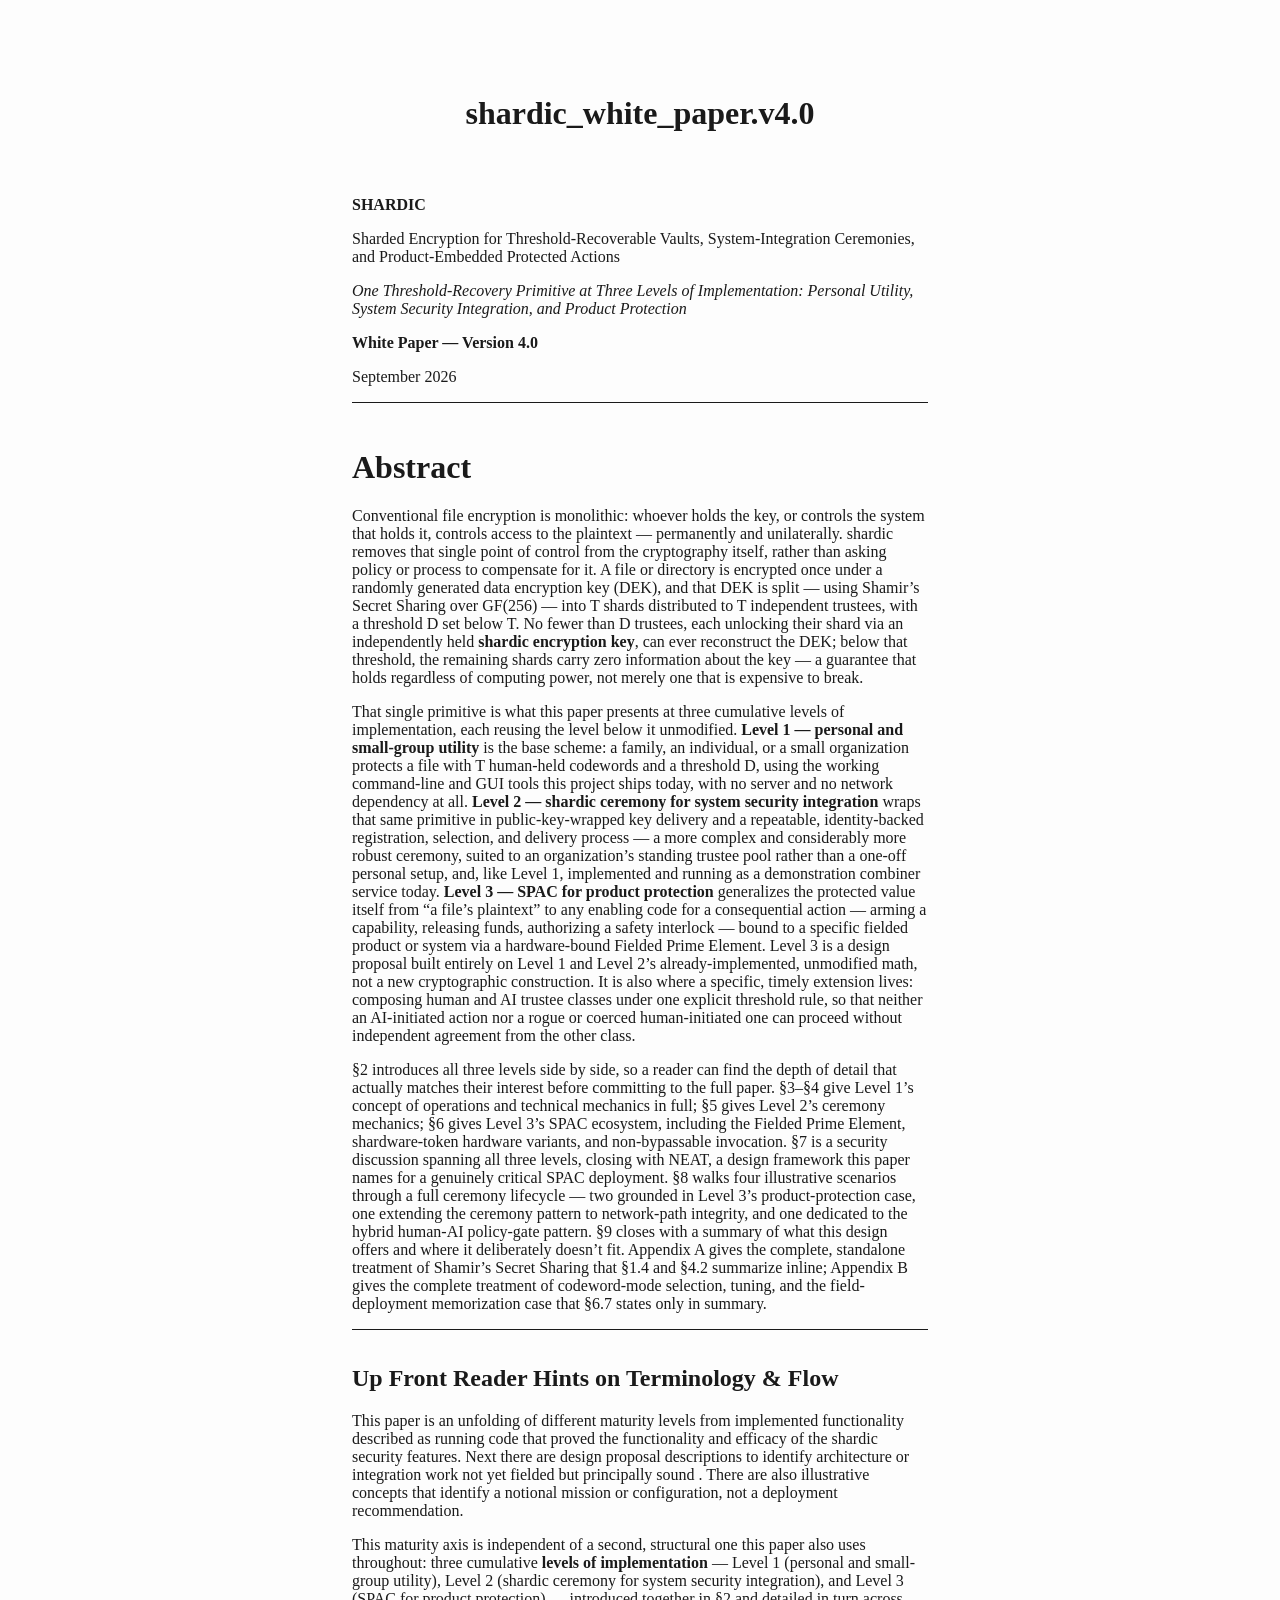
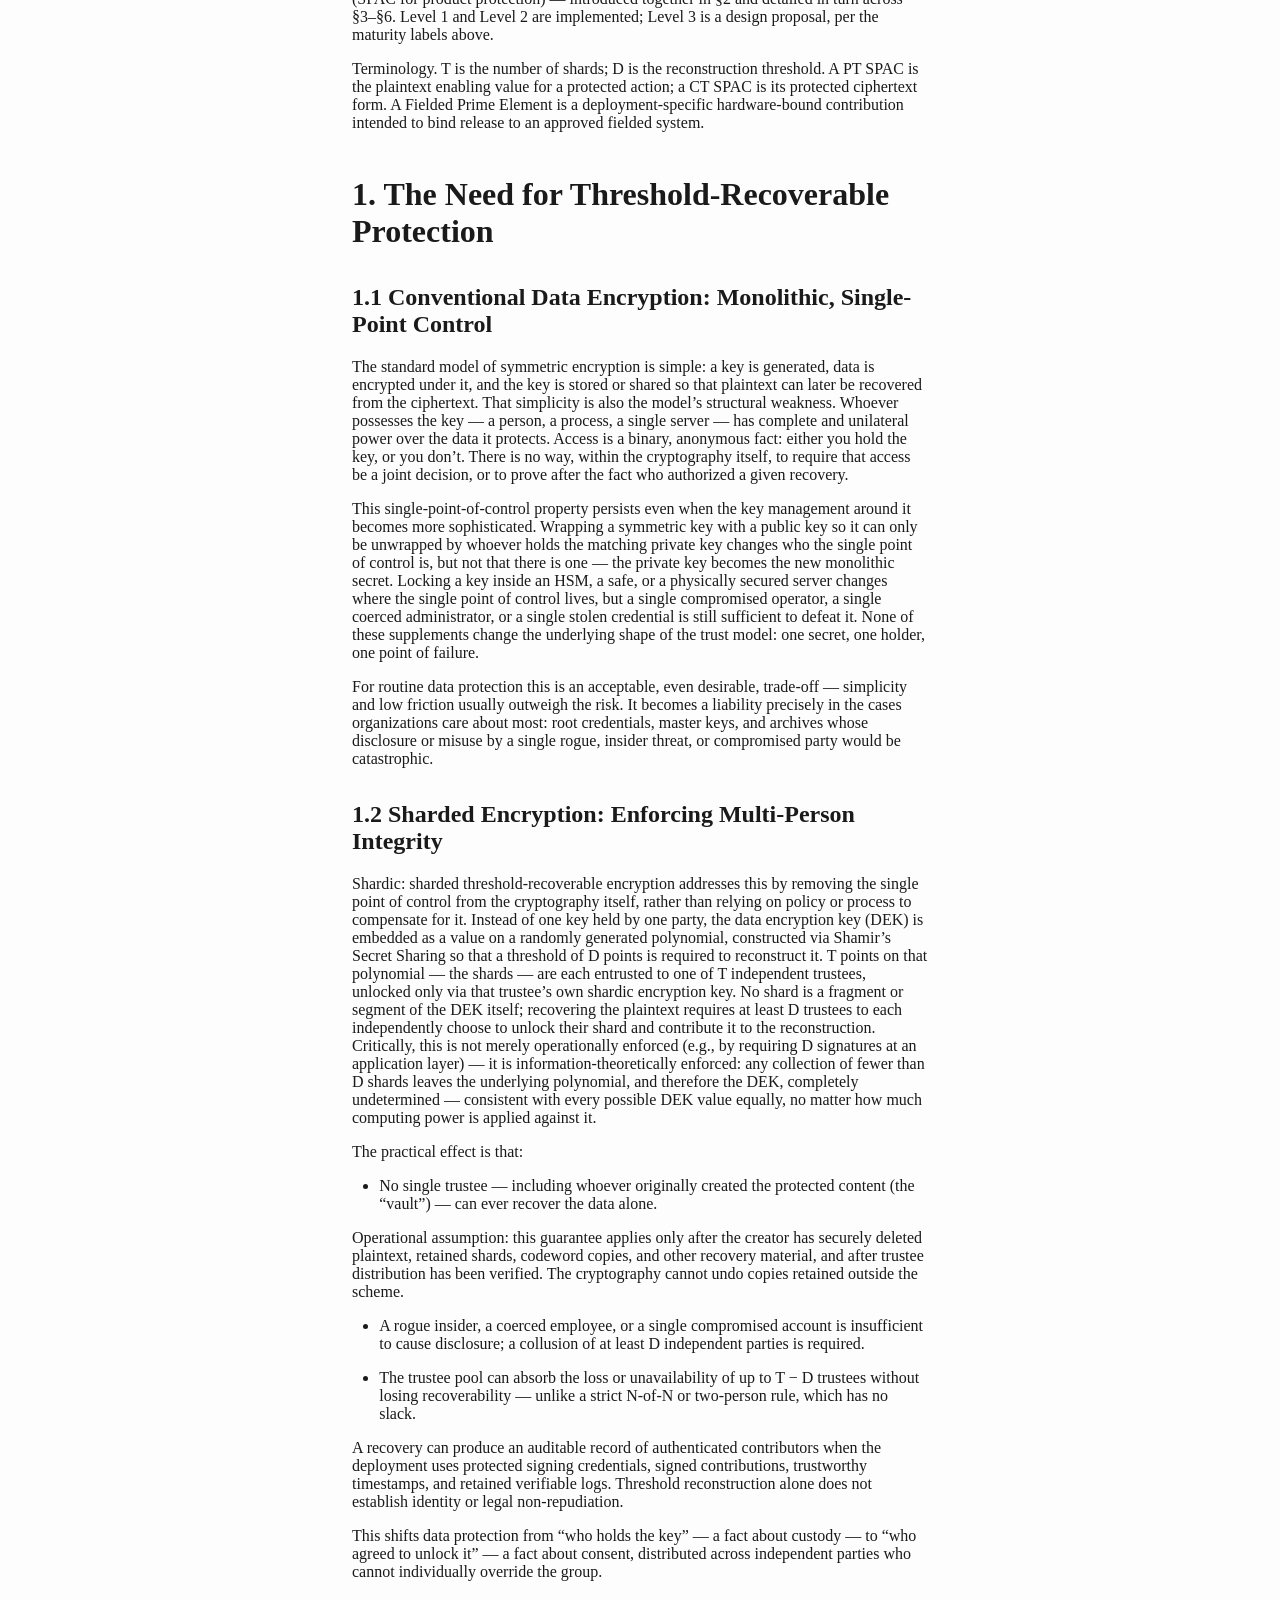
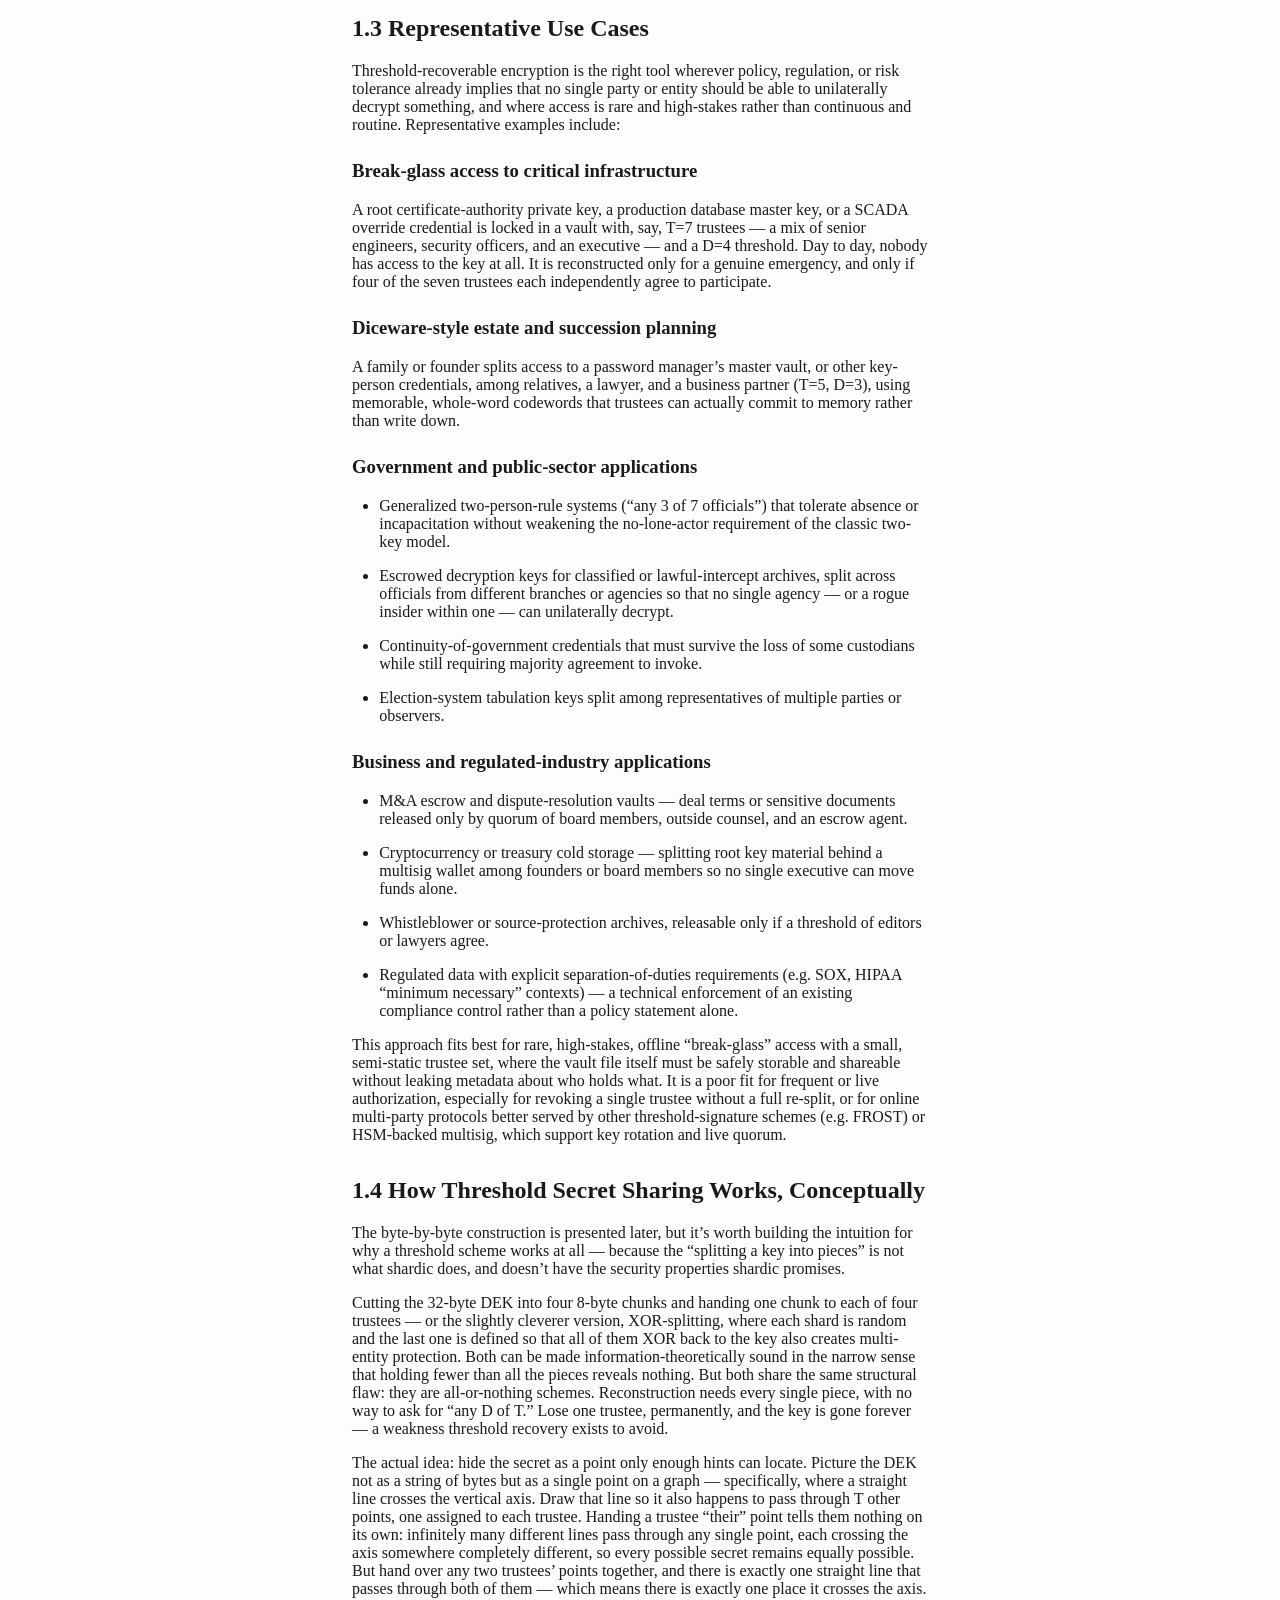
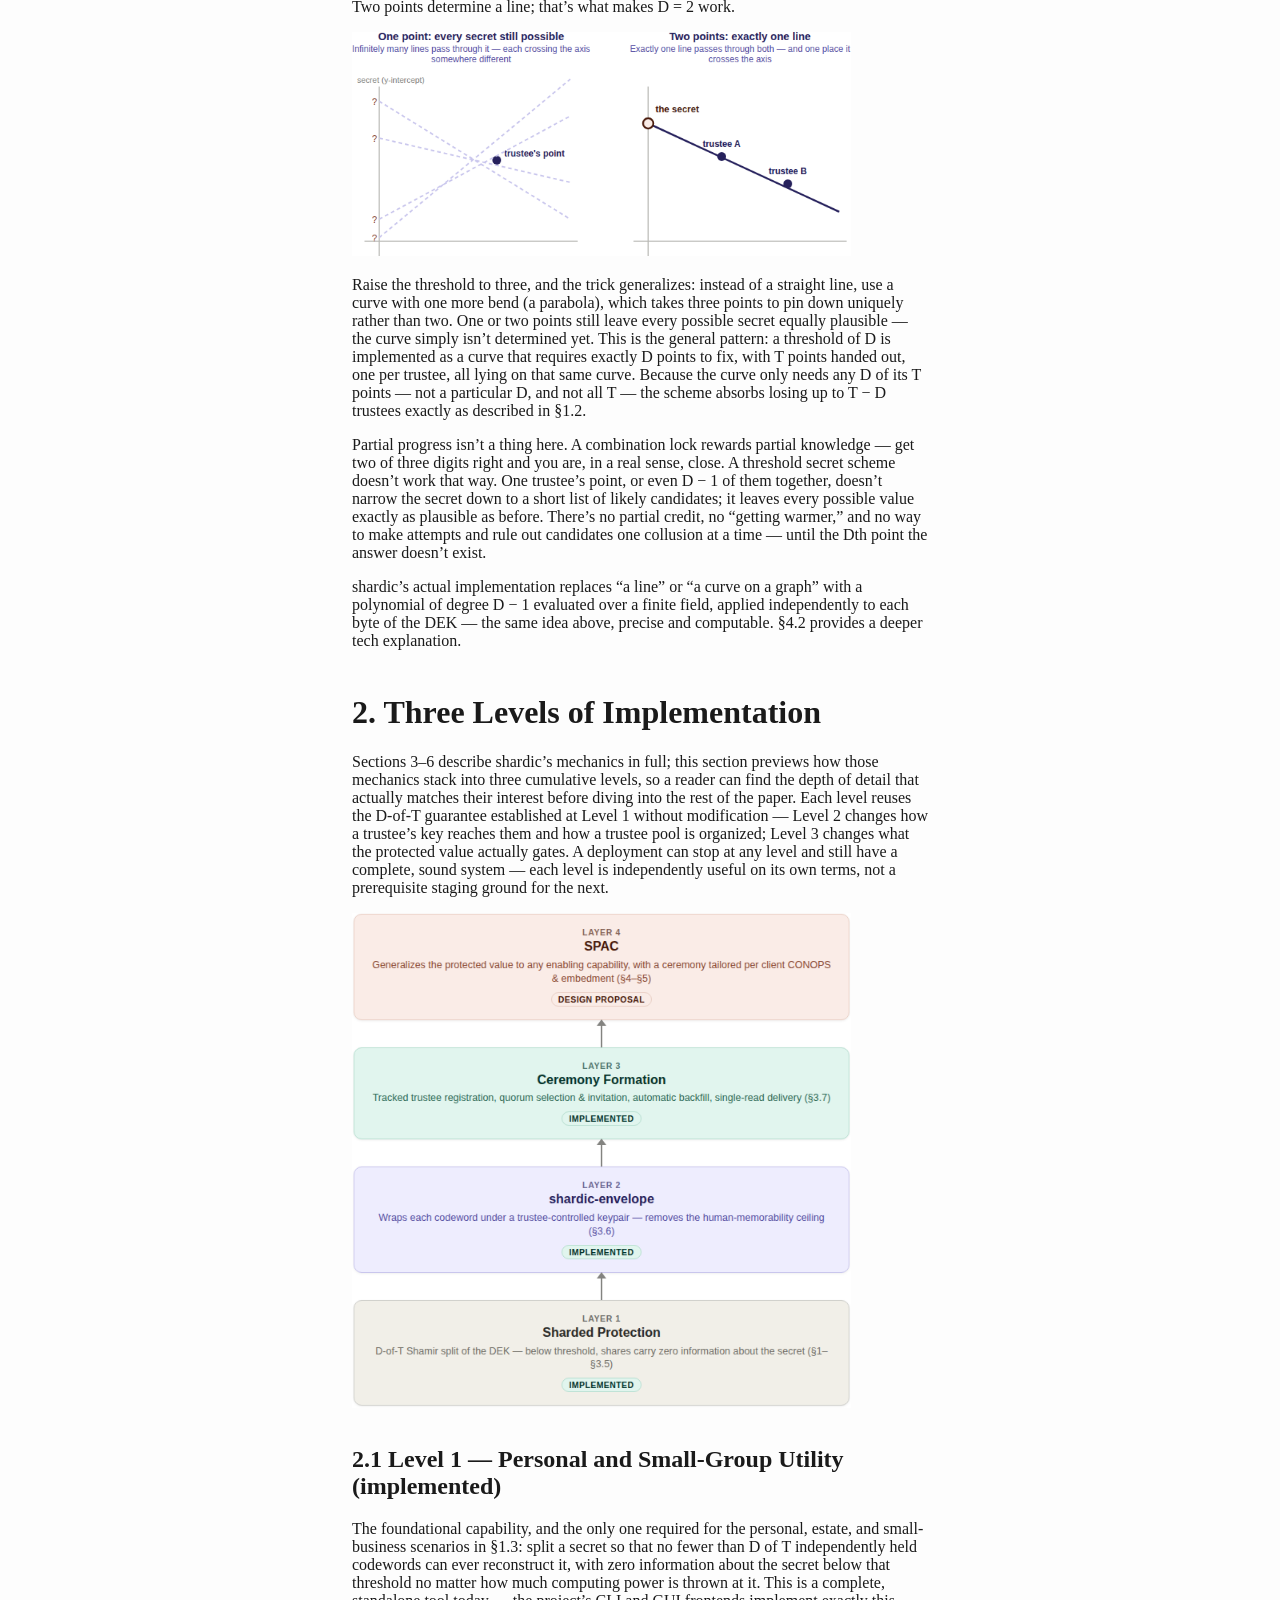
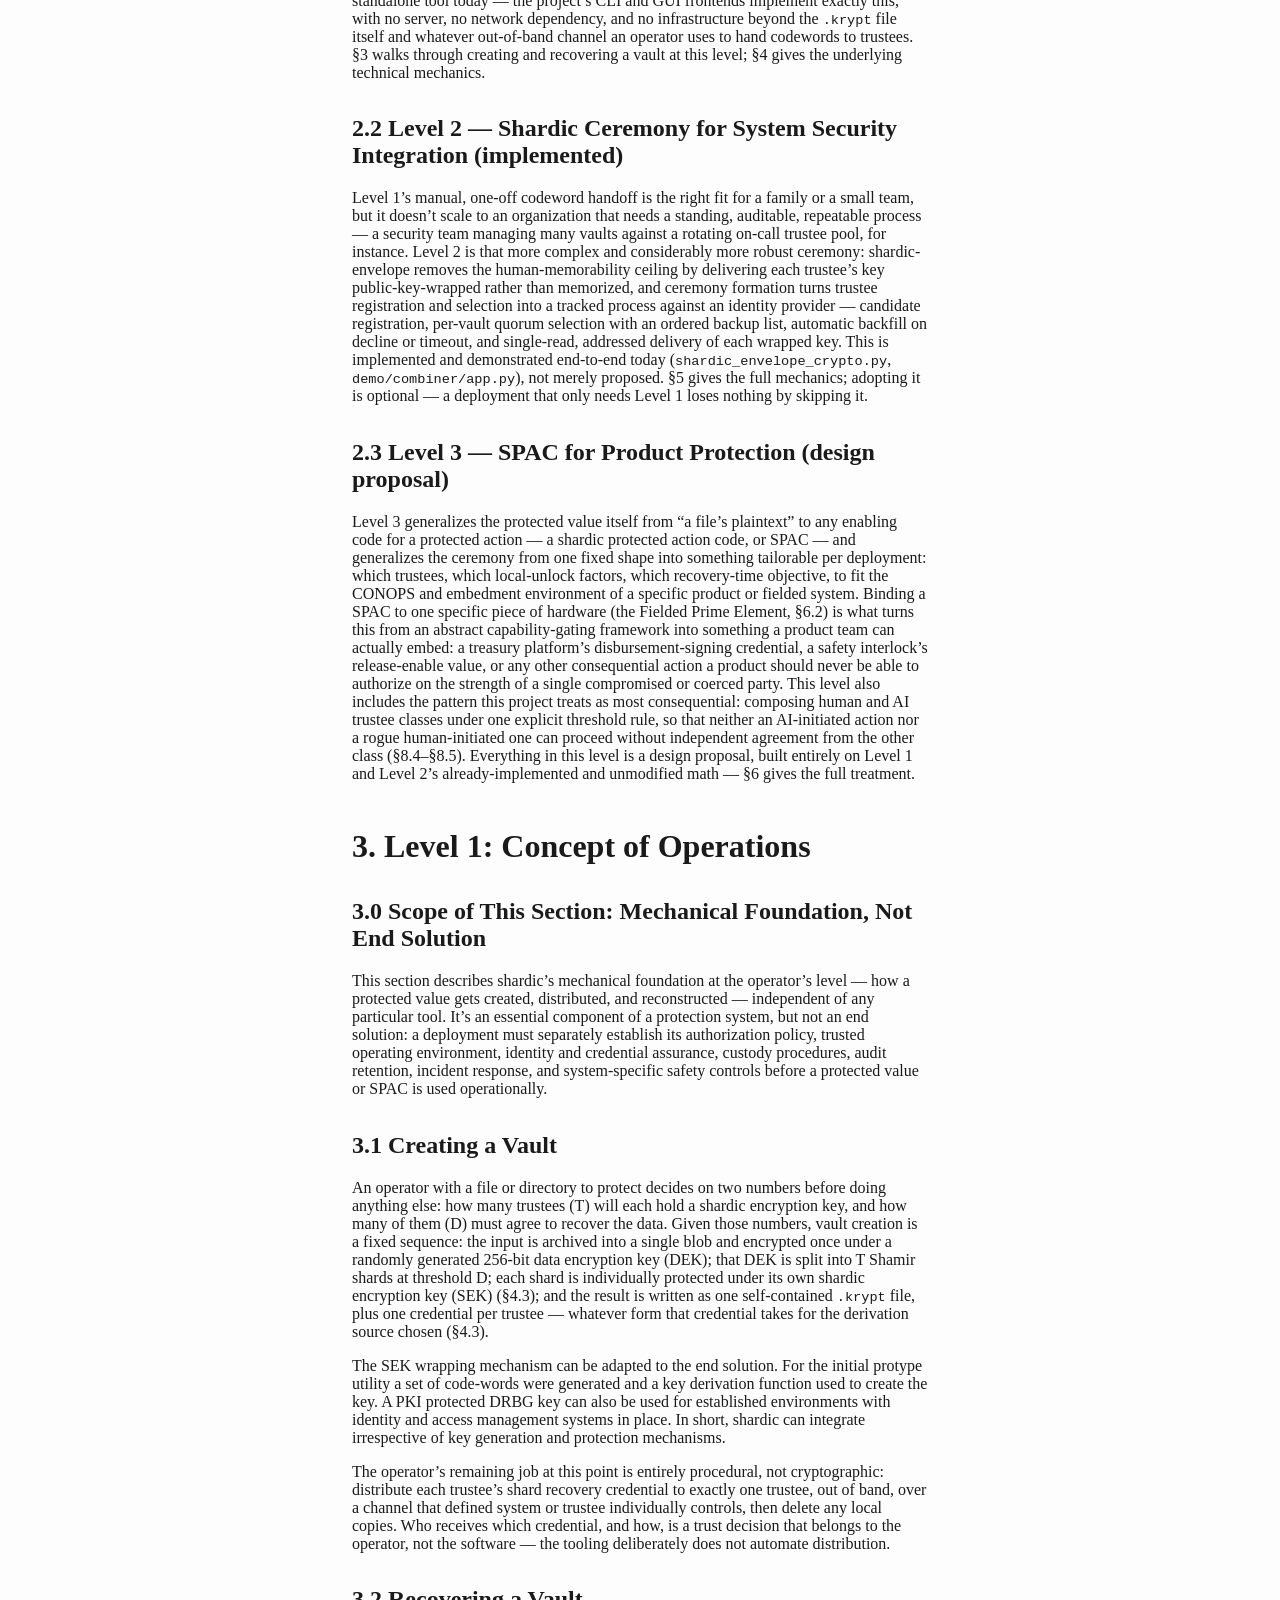
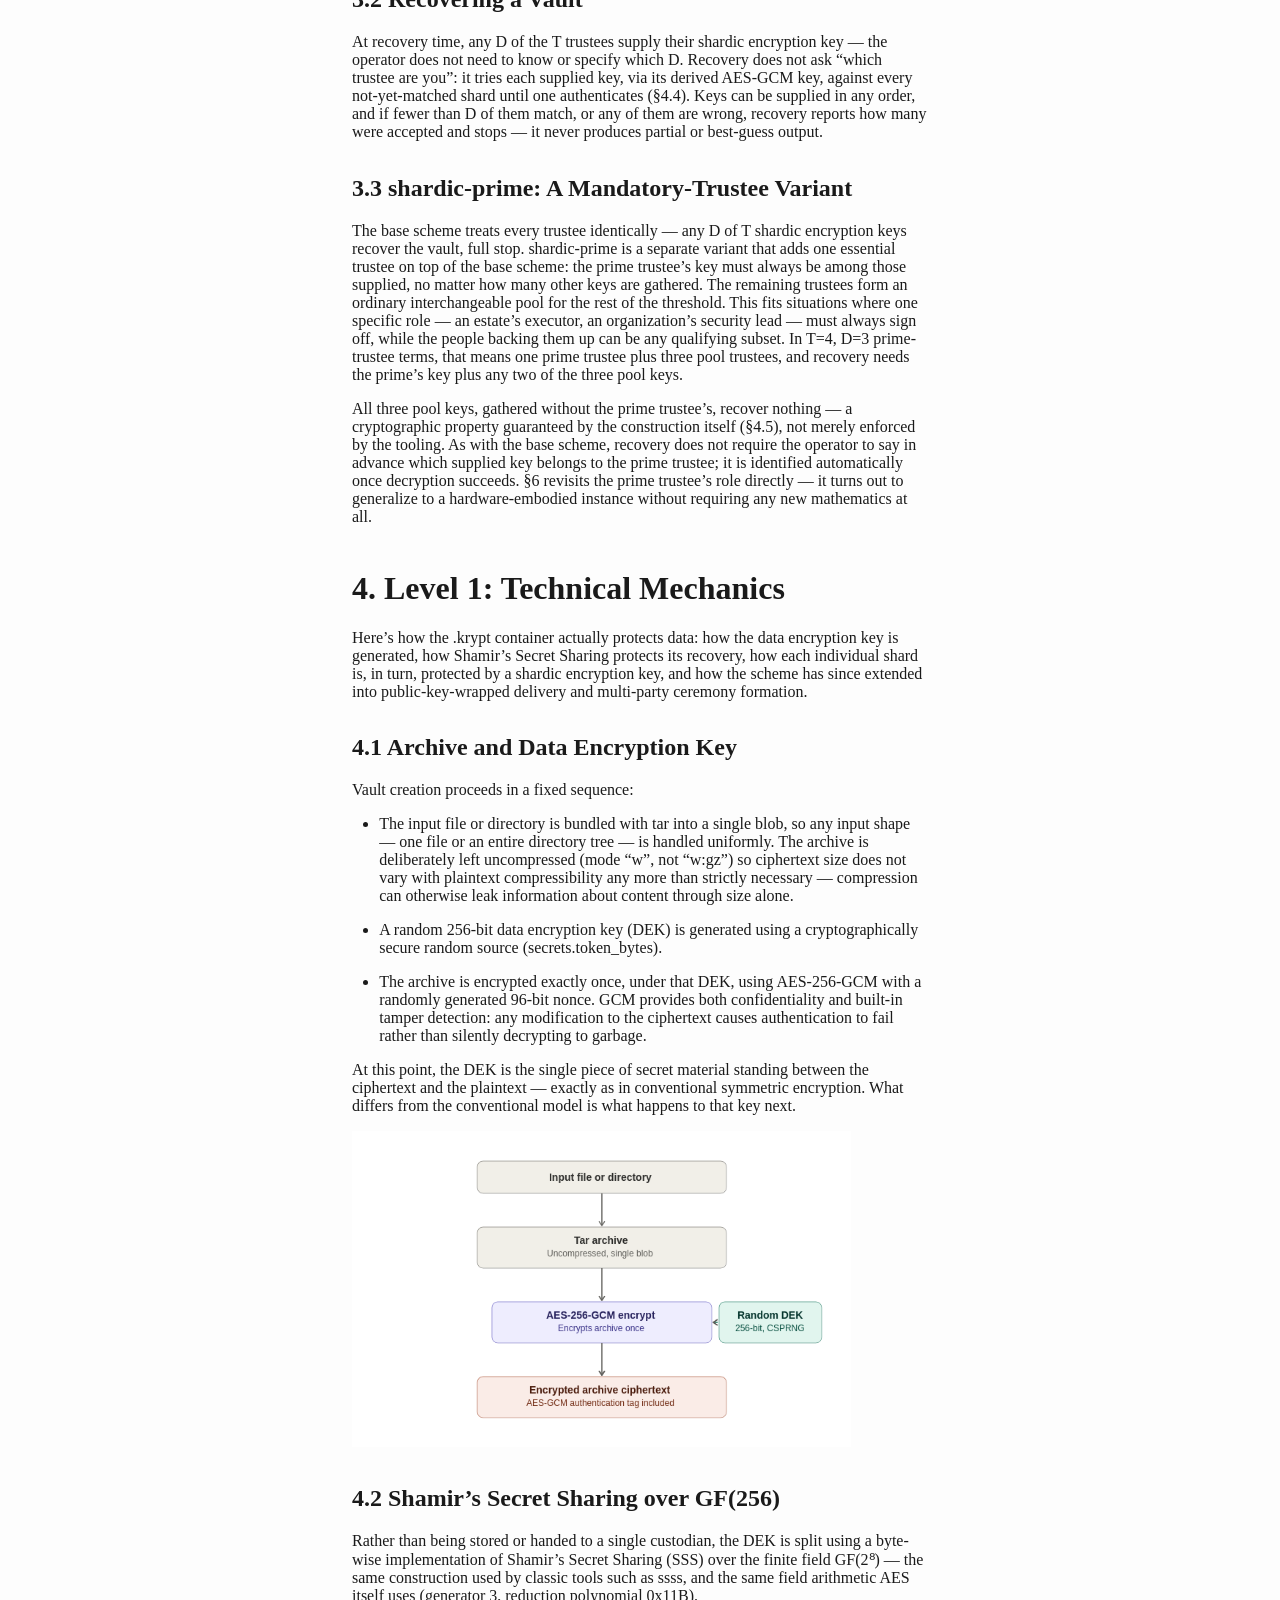
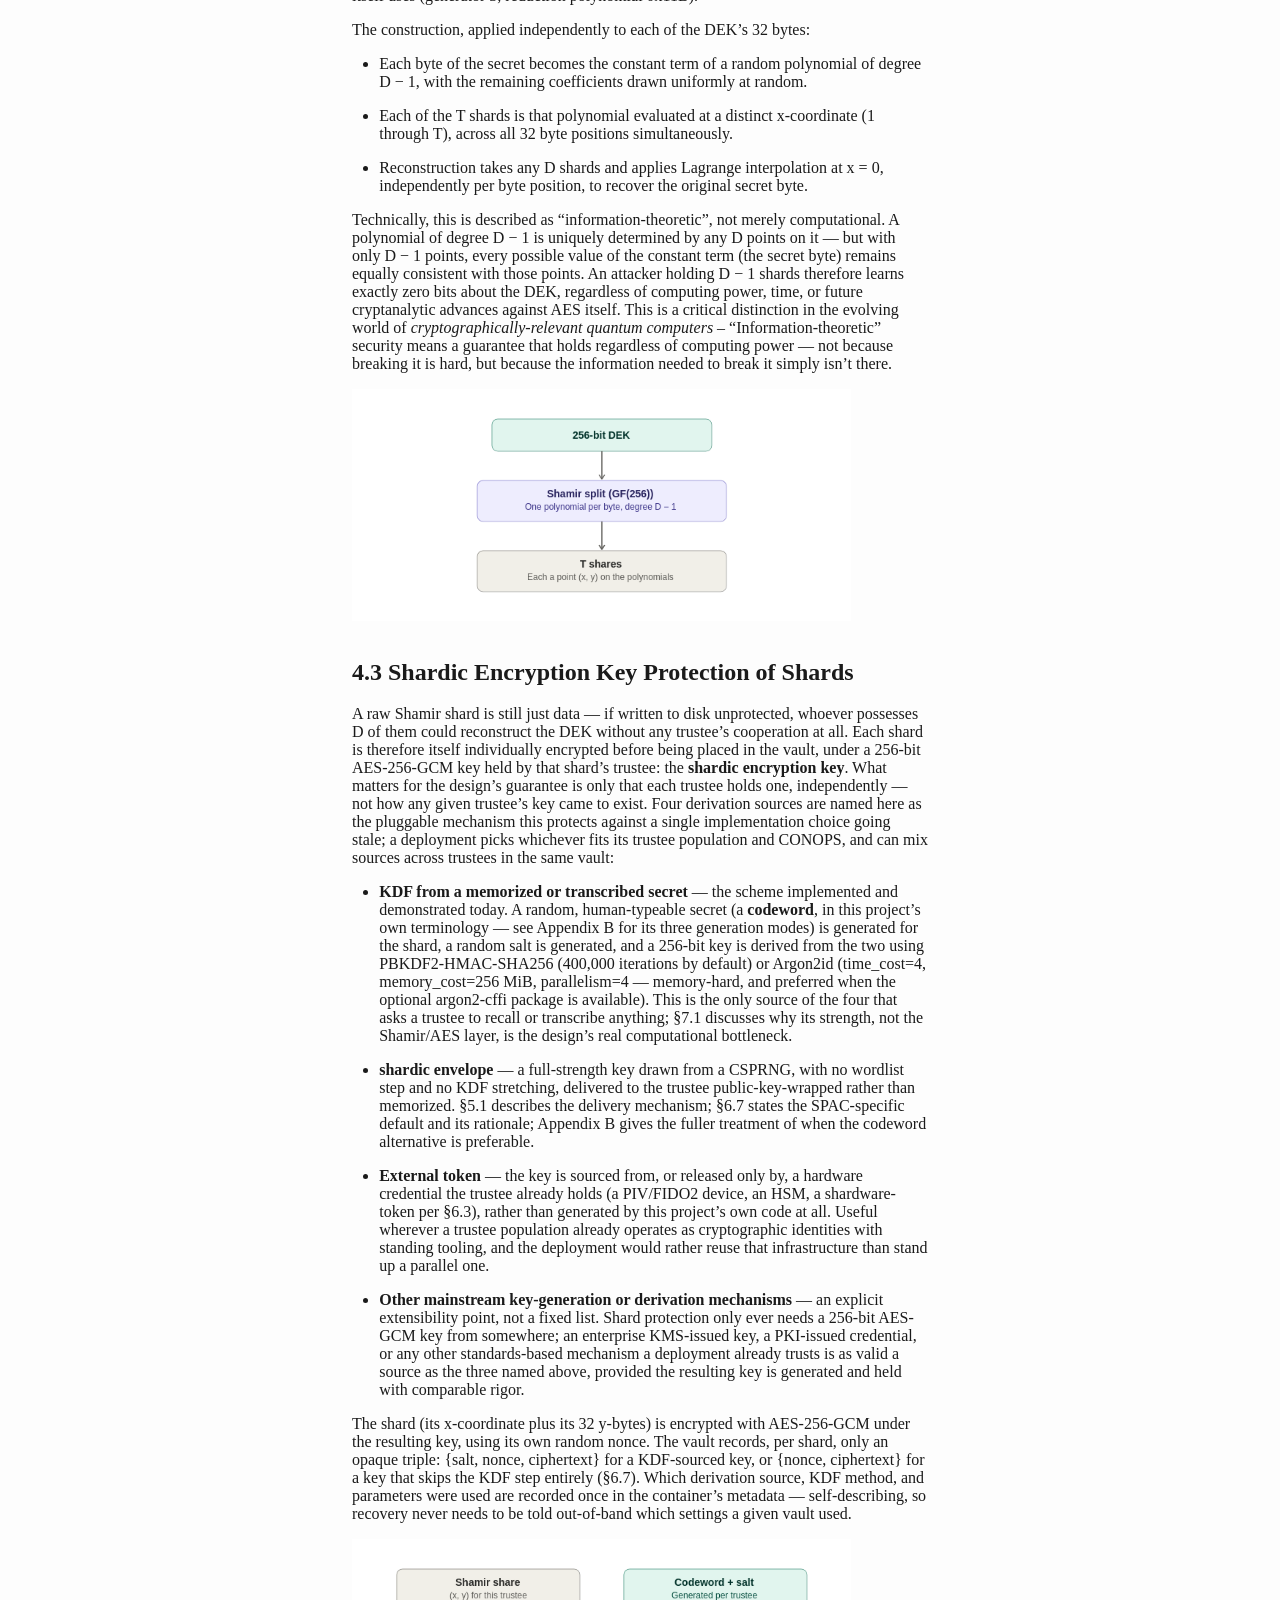
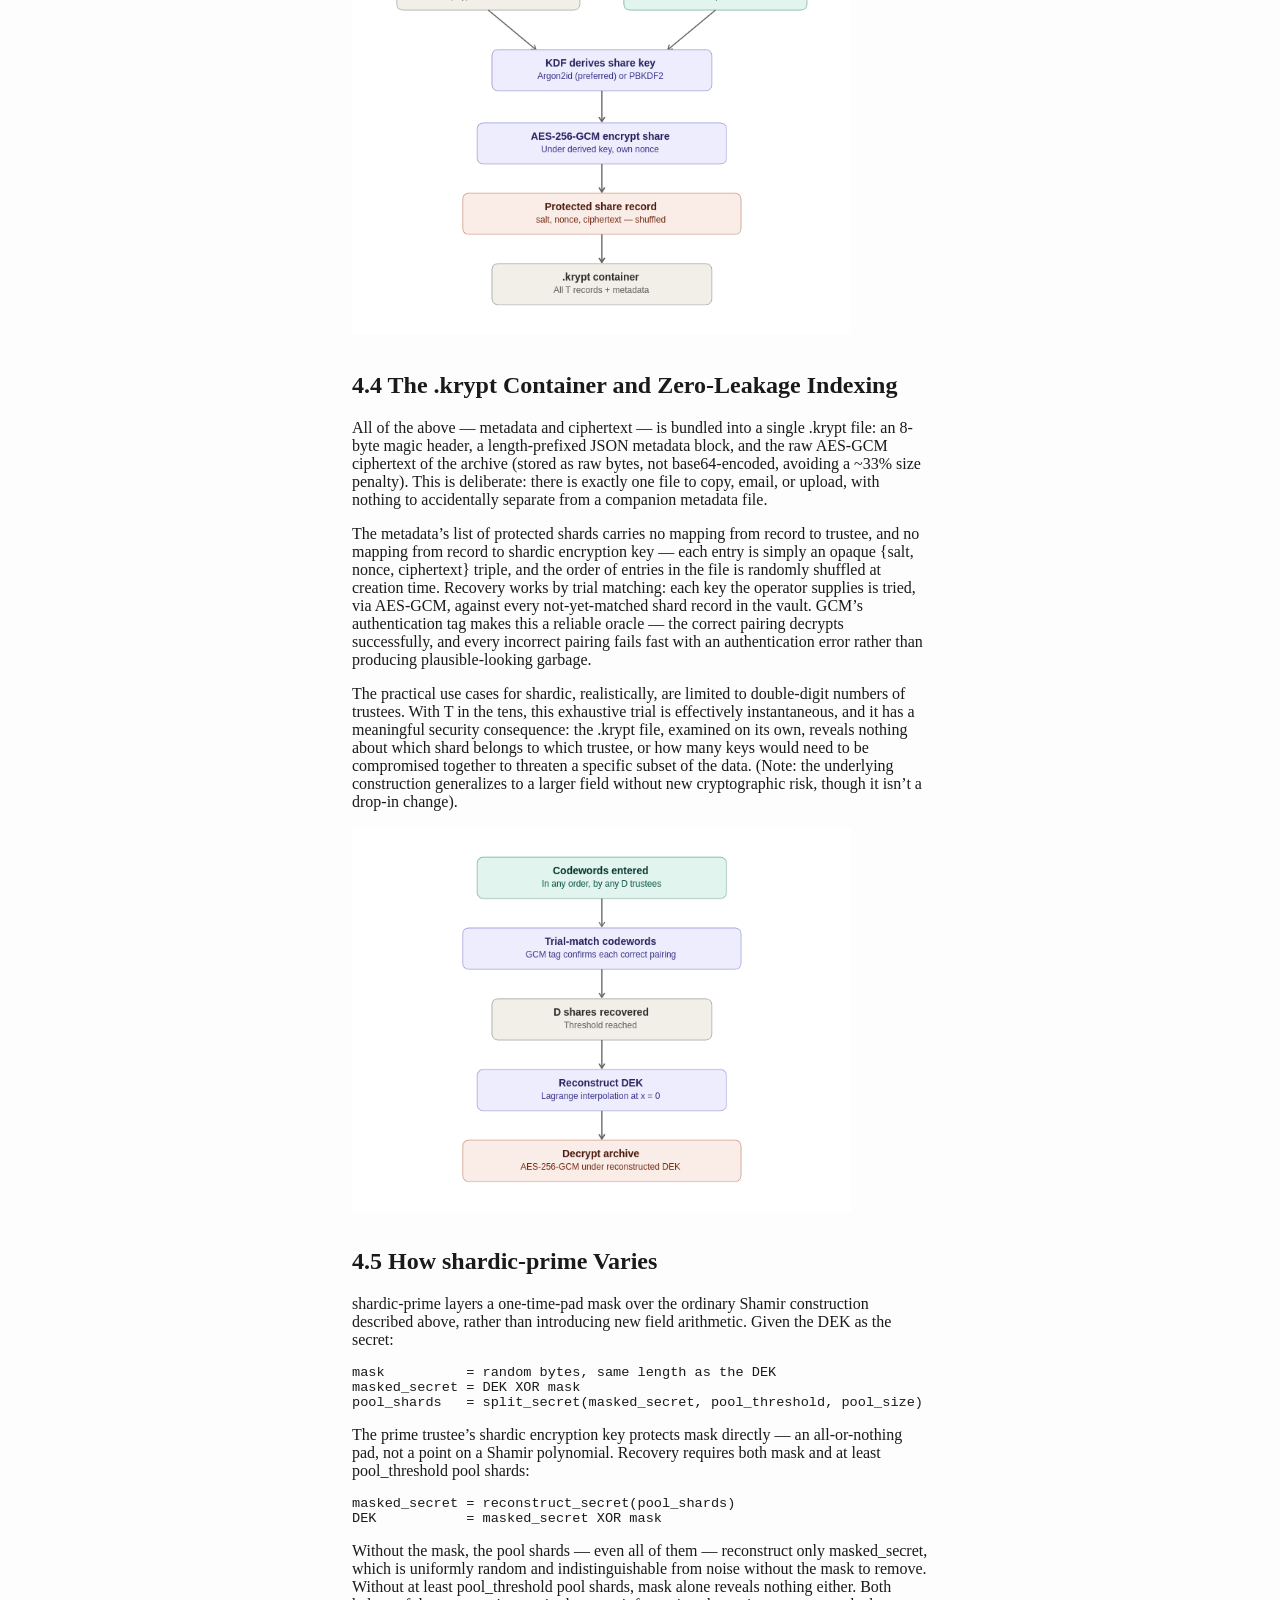
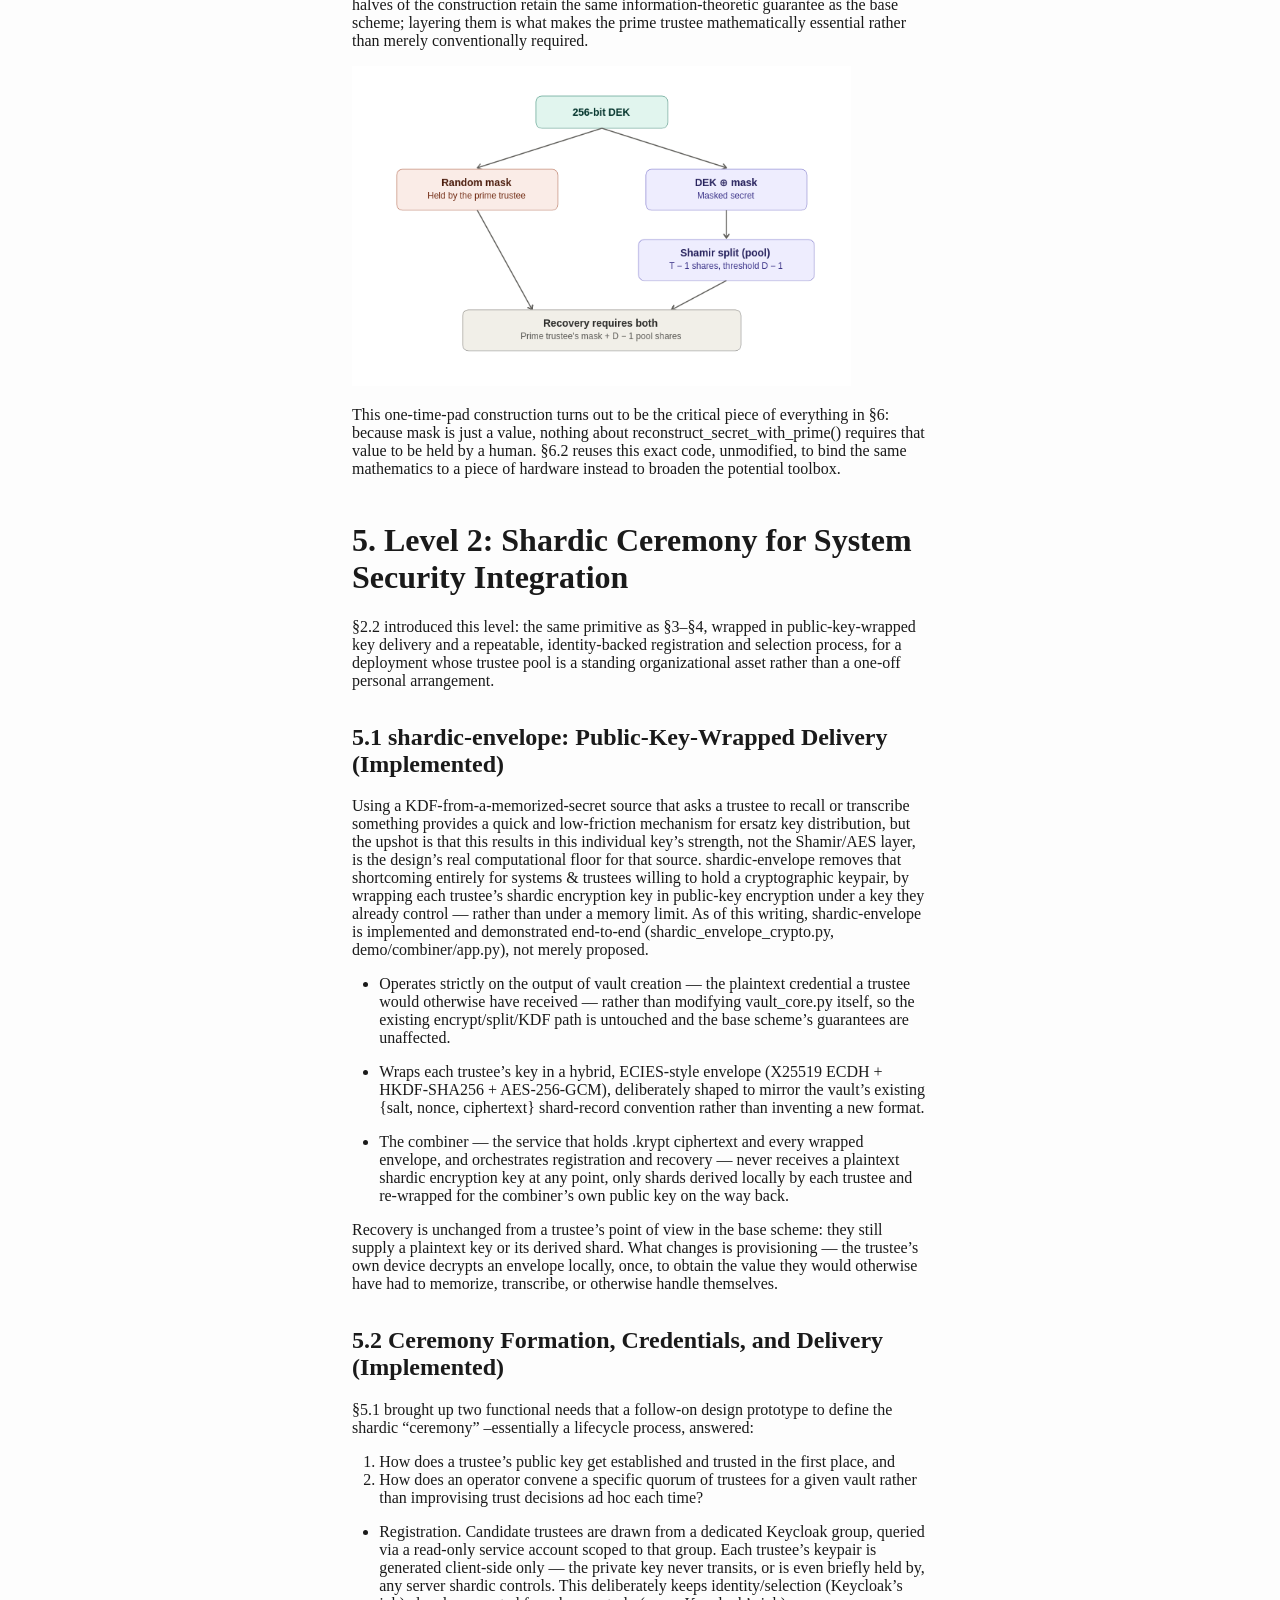
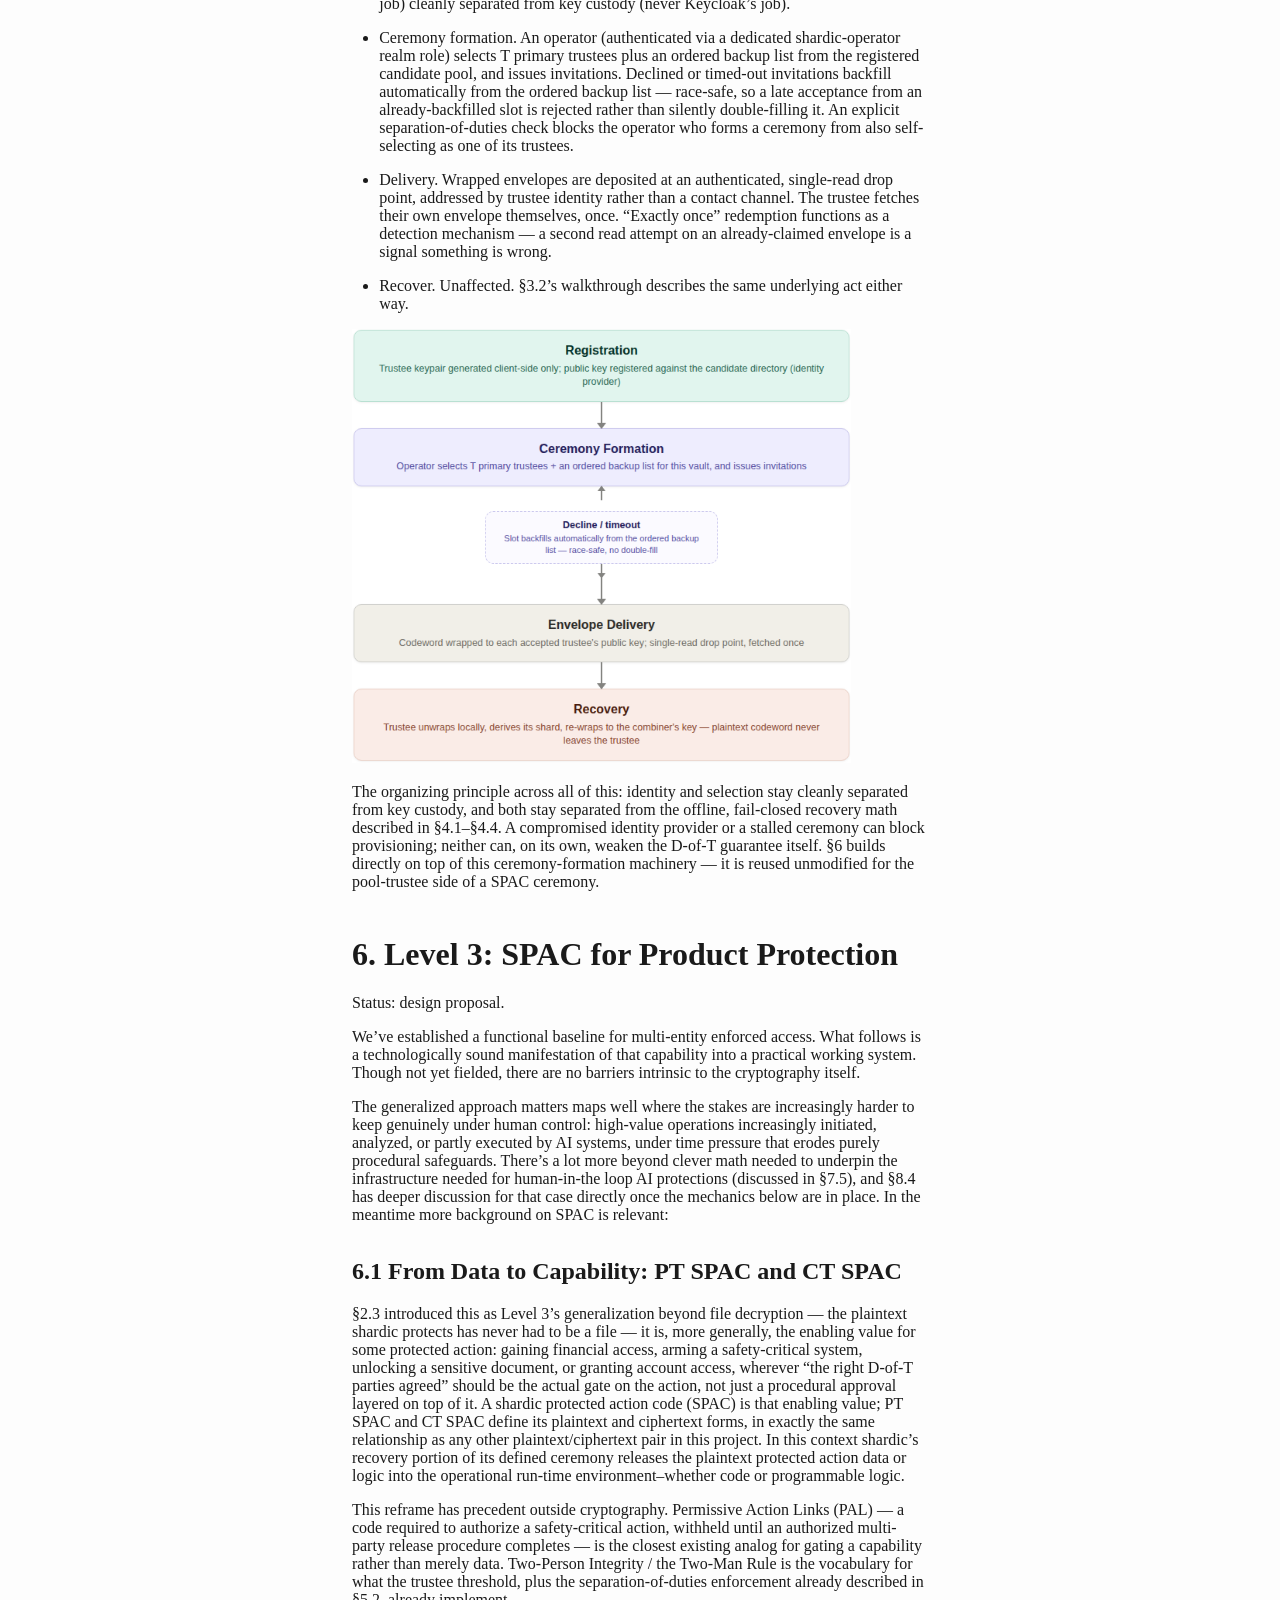
<file: docs/shardic_white_paper40.html>
<!DOCTYPE html>
<html xmlns="http://www.w3.org/1999/xhtml" lang="" xml:lang="">
<head>
  <meta charset="utf-8" />
  <meta name="generator" content="pandoc" />
  <meta name="viewport" content="width=device-width, initial-scale=1.0, user-scalable=yes" />
  <title>shardic_white_paper.v4.0</title>
  <style>
    html {
      color: #1a1a1a;
      background-color: #fdfdfd;
    }
    body {
      margin: 0 auto;
      max-width: 36em;
      padding-left: 50px;
      padding-right: 50px;
      padding-top: 50px;
      padding-bottom: 50px;
      hyphens: auto;
      overflow-wrap: break-word;
      text-rendering: optimizeLegibility;
      font-kerning: normal;
    }
    @media (max-width: 600px) {
      body {
        font-size: 0.9em;
        padding: 12px;
      }
      h1 {
        font-size: 1.8em;
      }
    }
    @media print {
      html {
        background-color: white;
      }
      body {
        background-color: transparent;
        color: black;
        font-size: 12pt;
      }
      p, h2, h3 {
        orphans: 3;
        widows: 3;
      }
      h2, h3, h4 {
        page-break-after: avoid;
      }
    }
    p {
      margin: 1em 0;
    }
    a {
      color: #1a1a1a;
    }
    a:visited {
      color: #1a1a1a;
    }
    img {
      max-width: 100%;
    }
    svg {
      height: auto;
      max-width: 100%;
    }
    h1, h2, h3, h4, h5, h6 {
      margin-top: 1.4em;
    }
    h5, h6 {
      font-size: 1em;
      font-style: italic;
    }
    h6 {
      font-weight: normal;
    }
    ol, ul {
      padding-left: 1.7em;
      margin-top: 1em;
    }
    li > ol, li > ul {
      margin-top: 0;
    }
    blockquote {
      margin: 1em 0 1em 1.7em;
      padding-left: 1em;
      border-left: 2px solid #e6e6e6;
      color: #606060;
    }
    code {
      font-family: Menlo, Monaco, Consolas, 'Lucida Console', monospace;
      font-size: 85%;
      margin: 0;
      hyphens: manual;
    }
    pre {
      margin: 1em 0;
      overflow: auto;
    }
    pre code {
      padding: 0;
      overflow: visible;
      overflow-wrap: normal;
    }
    .sourceCode {
     background-color: transparent;
     overflow: visible;
    }
    hr {
      border: none;
      border-top: 1px solid #1a1a1a;
      height: 1px;
      margin: 1em 0;
    }
    table {
      margin: 1em 0;
      border-collapse: collapse;
      width: 100%;
      overflow-x: auto;
      display: block;
      font-variant-numeric: lining-nums tabular-nums;
    }
    table caption {
      margin-bottom: 0.75em;
    }
    tbody {
      margin-top: 0.5em;
      border-top: 1px solid #1a1a1a;
      border-bottom: 1px solid #1a1a1a;
    }
    th {
      border-top: 1px solid #1a1a1a;
      padding: 0.25em 0.5em 0.25em 0.5em;
    }
    td {
      padding: 0.125em 0.5em 0.25em 0.5em;
    }
    header {
      margin-bottom: 4em;
      text-align: center;
    }
    #TOC li {
      list-style: none;
    }
    #TOC ul {
      padding-left: 1.3em;
    }
    #TOC > ul {
      padding-left: 0;
    }
    #TOC a:not(:hover) {
      text-decoration: none;
    }
    code{white-space: pre-wrap;}
    span.smallcaps{font-variant: small-caps;}
    div.columns{display: flex; gap: min(4vw, 1.5em);}
    div.column{flex: auto; overflow-x: auto;}
    div.hanging-indent{margin-left: 1.5em; text-indent: -1.5em;}
    /* The extra [class] is a hack that increases specificity enough to
       override a similar rule in reveal.js */
    ul.task-list[class]{list-style: none;}
    ul.task-list li input[type="checkbox"] {
      font-size: inherit;
      width: 0.8em;
      margin: 0 0.8em 0.2em -1.6em;
      vertical-align: middle;
    }
    .display.math{display: block; text-align: center; margin: 0.5rem auto;}
  </style>
</head>
<body>
<header id="title-block-header">
<h1 class="title">shardic_white_paper.v4.0</h1>
</header>
<p><strong>SHARDIC</strong></p>
<p>Sharded Encryption for Threshold-Recoverable Vaults,
System-Integration Ceremonies, and Product-Embedded Protected
Actions</p>
<p><em>One Threshold-Recovery Primitive at Three Levels of
Implementation: Personal Utility, System Security Integration, and
Product Protection</em></p>
<p><strong>White Paper — Version 4.0</strong></p>
<p>September 2026</p>
<hr />
<h1 id="abstract">Abstract</h1>
<p>Conventional file encryption is monolithic: whoever holds the key, or
controls the system that holds it, controls access to the plaintext —
permanently and unilaterally. shardic removes that single point of
control from the cryptography itself, rather than asking policy or
process to compensate for it. A file or directory is encrypted once
under a randomly generated data encryption key (DEK), and that DEK is
split — using Shamir’s Secret Sharing over GF(256) — into T shards
distributed to T independent trustees, with a threshold D set below T.
No fewer than D trustees, each unlocking their shard via an
independently held <strong>shardic encryption key</strong>, can ever
reconstruct the DEK; below that threshold, the remaining shards carry
zero information about the key — a guarantee that holds regardless of
computing power, not merely one that is expensive to break.</p>
<p>That single primitive is what this paper presents at three cumulative
levels of implementation, each reusing the level below it unmodified.
<strong>Level 1 — personal and small-group utility</strong> is the base
scheme: a family, an individual, or a small organization protects a file
with T human-held codewords and a threshold D, using the working
command-line and GUI tools this project ships today, with no server and
no network dependency at all. <strong>Level 2 — shardic ceremony for
system security integration</strong> wraps that same primitive in
public-key-wrapped key delivery and a repeatable, identity-backed
registration, selection, and delivery process — a more complex and
considerably more robust ceremony, suited to an organization’s standing
trustee pool rather than a one-off personal setup, and, like Level 1,
implemented and running as a demonstration combiner service today.
<strong>Level 3 — SPAC for product protection</strong> generalizes the
protected value itself from “a file’s plaintext” to any enabling code
for a consequential action — arming a capability, releasing funds,
authorizing a safety interlock — bound to a specific fielded product or
system via a hardware-bound Fielded Prime Element. Level 3 is a design
proposal built entirely on Level 1 and Level 2’s already-implemented,
unmodified math, not a new cryptographic construction. It is also where
a specific, timely extension lives: composing human and AI trustee
classes under one explicit threshold rule, so that neither an
AI-initiated action nor a rogue or coerced human-initiated one can
proceed without independent agreement from the other class.</p>
<p>§2 introduces all three levels side by side, so a reader can find the
depth of detail that actually matches their interest before committing
to the full paper. §3–§4 give Level 1’s concept of operations and
technical mechanics in full; §5 gives Level 2’s ceremony mechanics; §6
gives Level 3’s SPAC ecosystem, including the Fielded Prime Element,
shardware-token hardware variants, and non-bypassable invocation. §7 is
a security discussion spanning all three levels, closing with NEAT, a
design framework this paper names for a genuinely critical SPAC
deployment. §8 walks four illustrative scenarios through a full ceremony
lifecycle — two grounded in Level 3’s product-protection case, one
extending the ceremony pattern to network-path integrity, and one
dedicated to the hybrid human-AI policy-gate pattern. §9 closes with a
summary of what this design offers and where it deliberately doesn’t
fit. Appendix A gives the complete, standalone treatment of Shamir’s
Secret Sharing that §1.4 and §4.2 summarize inline; Appendix B gives the
complete treatment of codeword-mode selection, tuning, and the
field-deployment memorization case that §6.7 states only in summary.</p>
<hr />
<h2 id="up-front-reader-hints-on-terminology-flow">Up Front Reader Hints
on Terminology &amp; Flow</h2>
<p>This paper is an unfolding of different maturity levels from
implemented functionality described as running code that proved the
functionality and efficacy of the shardic security features. Next there
are design proposal descriptions to identify architecture or integration
work not yet fielded but principally sound . There are also illustrative
concepts that identify a notional mission or configuration, not a
deployment recommendation.</p>
<p>This maturity axis is independent of a second, structural one this
paper also uses throughout: three cumulative <strong>levels of
implementation</strong> — Level 1 (personal and small-group utility),
Level 2 (shardic ceremony for system security integration), and Level 3
(SPAC for product protection) — introduced together in §2 and detailed
in turn across §3–§6. Level 1 and Level 2 are implemented; Level 3 is a
design proposal, per the maturity labels above.</p>
<p>Terminology. T is the number of shards; D is the reconstruction
threshold. A PT SPAC is the plaintext enabling value for a protected
action; a CT SPAC is its protected ciphertext form. A Fielded Prime
Element is a deployment-specific hardware-bound contribution intended to
bind release to an approved fielded system.</p>
<h1 id="the-need-for-threshold-recoverable-protection">1. The Need for
Threshold-Recoverable Protection</h1>
<h2
id="conventional-data-encryption-monolithic-single-point-control">1.1
Conventional Data Encryption: Monolithic, Single-Point Control</h2>
<p>The standard model of symmetric encryption is simple: a key is
generated, data is encrypted under it, and the key is stored or shared
so that plaintext can later be recovered from the ciphertext. That
simplicity is also the model’s structural weakness. Whoever possesses
the key — a person, a process, a single server — has complete and
unilateral power over the data it protects. Access is a binary,
anonymous fact: either you hold the key, or you don’t. There is no way,
within the cryptography itself, to require that access be a joint
decision, or to prove after the fact who authorized a given
recovery.</p>
<p>This single-point-of-control property persists even when the key
management around it becomes more sophisticated. Wrapping a symmetric
key with a public key so it can only be unwrapped by whoever holds the
matching private key changes who the single point of control is, but not
that there is one — the private key becomes the new monolithic secret.
Locking a key inside an HSM, a safe, or a physically secured server
changes where the single point of control lives, but a single
compromised operator, a single coerced administrator, or a single stolen
credential is still sufficient to defeat it. None of these supplements
change the underlying shape of the trust model: one secret, one holder,
one point of failure.</p>
<p>For routine data protection this is an acceptable, even desirable,
trade-off — simplicity and low friction usually outweigh the risk. It
becomes a liability precisely in the cases organizations care about
most: root credentials, master keys, and archives whose disclosure or
misuse by a single rogue, insider threat, or compromised party would be
catastrophic.</p>
<h2 id="sharded-encryption-enforcing-multi-person-integrity">1.2 Sharded
Encryption: Enforcing Multi-Person Integrity</h2>
<p>Shardic: sharded threshold-recoverable encryption addresses this by
removing the single point of control from the cryptography itself,
rather than relying on policy or process to compensate for it. Instead
of one key held by one party, the data encryption key (DEK) is embedded
as a value on a randomly generated polynomial, constructed via Shamir’s
Secret Sharing so that a threshold of D points is required to
reconstruct it. T points on that polynomial — the shards — are each
entrusted to one of T independent trustees, unlocked only via that
trustee’s own shardic encryption key. No shard is a fragment or segment
of the DEK itself; recovering the plaintext requires at least D trustees
to each independently choose to unlock their shard and contribute it to
the reconstruction. Critically, this is not merely operationally
enforced (e.g., by requiring D signatures at an application layer) — it
is information-theoretically enforced: any collection of fewer than D
shards leaves the underlying polynomial, and therefore the DEK,
completely undetermined — consistent with every possible DEK value
equally, no matter how much computing power is applied against it.</p>
<p>The practical effect is that:</p>
<ul>
<li>No single trustee — including whoever originally created the
protected content (the “vault”) — can ever recover the data alone.</li>
</ul>
<p>Operational assumption: this guarantee applies only after the creator
has securely deleted plaintext, retained shards, codeword copies, and
other recovery material, and after trustee distribution has been
verified. The cryptography cannot undo copies retained outside the
scheme.</p>
<ul>
<li><p>A rogue insider, a coerced employee, or a single compromised
account is insufficient to cause disclosure; a collusion of at least D
independent parties is required.</p></li>
<li><p>The trustee pool can absorb the loss or unavailability of up to T
− D trustees without losing recoverability — unlike a strict N-of-N or
two-person rule, which has no slack.</p></li>
</ul>
<p>A recovery can produce an auditable record of authenticated
contributors when the deployment uses protected signing credentials,
signed contributions, trustworthy timestamps, and retained verifiable
logs. Threshold reconstruction alone does not establish identity or
legal non-repudiation.</p>
<p>This shifts data protection from “who holds the key” — a fact about
custody — to “who agreed to unlock it” — a fact about consent,
distributed across independent parties who cannot individually override
the group.</p>
<h2 id="representative-use-cases">1.3 Representative Use Cases</h2>
<p>Threshold-recoverable encryption is the right tool wherever policy,
regulation, or risk tolerance already implies that no single party or
entity should be able to unilaterally decrypt something, and where
access is rare and high-stakes rather than continuous and routine.
Representative examples include:</p>
<h3 id="break-glass-access-to-critical-infrastructure">Break-glass
access to critical infrastructure</h3>
<p>A root certificate-authority private key, a production database
master key, or a SCADA override credential is locked in a vault with,
say, T=7 trustees — a mix of senior engineers, security officers, and an
executive — and a D=4 threshold. Day to day, nobody has access to the
key at all. It is reconstructed only for a genuine emergency, and only
if four of the seven trustees each independently agree to
participate.</p>
<h3 id="diceware-style-estate-and-succession-planning">Diceware-style
estate and succession planning</h3>
<p>A family or founder splits access to a password manager’s master
vault, or other key-person credentials, among relatives, a lawyer, and a
business partner (T=5, D=3), using memorable, whole-word codewords that
trustees can actually commit to memory rather than write down.</p>
<h3 id="government-and-public-sector-applications">Government and
public-sector applications</h3>
<ul>
<li><p>Generalized two-person-rule systems (“any 3 of 7 officials”) that
tolerate absence or incapacitation without weakening the no-lone-actor
requirement of the classic two-key model.</p></li>
<li><p>Escrowed decryption keys for classified or lawful-intercept
archives, split across officials from different branches or agencies so
that no single agency — or a rogue insider within one — can unilaterally
decrypt.</p></li>
<li><p>Continuity-of-government credentials that must survive the loss
of some custodians while still requiring majority agreement to
invoke.</p></li>
<li><p>Election-system tabulation keys split among representatives of
multiple parties or observers.</p></li>
</ul>
<h3 id="business-and-regulated-industry-applications">Business and
regulated-industry applications</h3>
<ul>
<li><p>M&amp;A escrow and dispute-resolution vaults — deal terms or
sensitive documents released only by quorum of board members, outside
counsel, and an escrow agent.</p></li>
<li><p>Cryptocurrency or treasury cold storage — splitting root key
material behind a multisig wallet among founders or board members so no
single executive can move funds alone.</p></li>
<li><p>Whistleblower or source-protection archives, releasable only if a
threshold of editors or lawyers agree.</p></li>
<li><p>Regulated data with explicit separation-of-duties requirements
(e.g. SOX, HIPAA “minimum necessary” contexts) — a technical enforcement
of an existing compliance control rather than a policy statement
alone.</p></li>
</ul>
<p>This approach fits best for rare, high-stakes, offline “break-glass”
access with a small, semi-static trustee set, where the vault file
itself must be safely storable and shareable without leaking metadata
about who holds what. It is a poor fit for frequent or live
authorization, especially for revoking a single trustee without a full
re-split, or for online multi-party protocols better served by other
threshold-signature schemes (e.g. FROST) or HSM-backed multisig, which
support key rotation and live quorum.</p>
<h2 id="how-threshold-secret-sharing-works-conceptually">1.4 How
Threshold Secret Sharing Works, Conceptually</h2>
<p>The byte-by-byte construction is presented later, but it’s worth
building the intuition for why a threshold scheme works at all — because
the “splitting a key into pieces” is not what shardic does, and doesn’t
have the security properties shardic promises.</p>
<p>Cutting the 32-byte DEK into four 8-byte chunks and handing one chunk
to each of four trustees — or the slightly cleverer version,
XOR-splitting, where each shard is random and the last one is defined so
that all of them XOR back to the key also creates multi-entity
protection. Both can be made information-theoretically sound in the
narrow sense that holding fewer than all the pieces reveals nothing. But
both share the same structural flaw: they are all-or-nothing schemes.
Reconstruction needs every single piece, with no way to ask for “any D
of T.” Lose one trustee, permanently, and the key is gone forever — a
weakness threshold recovery exists to avoid.</p>
<p>The actual idea: hide the secret as a point only enough hints can
locate. Picture the DEK not as a string of bytes but as a single point
on a graph — specifically, where a straight line crosses the vertical
axis. Draw that line so it also happens to pass through T other points,
one assigned to each trustee. Handing a trustee “their” point tells them
nothing on its own: infinitely many different lines pass through any
single point, each crossing the axis somewhere completely different, so
every possible secret remains equally possible. But hand over any two
trustees’ points together, and there is exactly one straight line that
passes through both of them — which means there is exactly one place it
crosses the axis. Two points determine a line; that’s what makes D = 2
work.</p>
<p><img src="./media/sss-geometric-intuition.png"
style="width:5.2in;height:2.33in" /></p>
<p>Raise the threshold to three, and the trick generalizes: instead of a
straight line, use a curve with one more bend (a parabola), which takes
three points to pin down uniquely rather than two. One or two points
still leave every possible secret equally plausible — the curve simply
isn’t determined yet. This is the general pattern: a threshold of D is
implemented as a curve that requires exactly D points to fix, with T
points handed out, one per trustee, all lying on that same curve.
Because the curve only needs any D of its T points — not a particular D,
and not all T — the scheme absorbs losing up to T − D trustees exactly
as described in §1.2.</p>
<p>Partial progress isn’t a thing here. A combination lock rewards
partial knowledge — get two of three digits right and you are, in a real
sense, close. A threshold secret scheme doesn’t work that way. One
trustee’s point, or even D − 1 of them together, doesn’t narrow the
secret down to a short list of likely candidates; it leaves every
possible value exactly as plausible as before. There’s no partial
credit, no “getting warmer,” and no way to make attempts and rule out
candidates one collusion at a time — until the Dth point the answer
doesn’t exist.</p>
<p>shardic’s actual implementation replaces “a line” or “a curve on a
graph” with a polynomial of degree D − 1 evaluated over a finite field,
applied independently to each byte of the DEK — the same idea above,
precise and computable. §4.2 provides a deeper tech explanation.</p>
<h1 id="three-levels-of-implementation">2. Three Levels of
Implementation</h1>
<p>Sections 3–6 describe shardic’s mechanics in full; this section
previews how those mechanics stack into three cumulative levels, so a
reader can find the depth of detail that actually matches their interest
before diving into the rest of the paper. Each level reuses the D-of-T
guarantee established at Level 1 without modification — Level 2 changes
how a trustee’s key reaches them and how a trustee pool is organized;
Level 3 changes what the protected value actually gates. A deployment
can stop at any level and still have a complete, sound system — each
level is independently useful on its own terms, not a prerequisite
staging ground for the next.</p>
<p><img src="./media/capability-stack.png"
style="width:5.2in;height:5.16in" /></p>
<h2 id="level-1-personal-and-small-group-utility-implemented">2.1 Level
1 — Personal and Small-Group Utility (implemented)</h2>
<p>The foundational capability, and the only one required for the
personal, estate, and small-business scenarios in §1.3: split a secret
so that no fewer than D of T independently held codewords can ever
reconstruct it, with zero information about the secret below that
threshold no matter how much computing power is thrown at it. This is a
complete, standalone tool today — the project’s CLI and GUI frontends
implement exactly this, with no server, no network dependency, and no
infrastructure beyond the <code>.krypt</code> file itself and whatever
out-of-band channel an operator uses to hand codewords to trustees. §3
walks through creating and recovering a vault at this level; §4 gives
the underlying technical mechanics.</p>
<h2
id="level-2-shardic-ceremony-for-system-security-integration-implemented">2.2
Level 2 — Shardic Ceremony for System Security Integration
(implemented)</h2>
<p>Level 1’s manual, one-off codeword handoff is the right fit for a
family or a small team, but it doesn’t scale to an organization that
needs a standing, auditable, repeatable process — a security team
managing many vaults against a rotating on-call trustee pool, for
instance. Level 2 is that more complex and considerably more robust
ceremony: shardic-envelope removes the human-memorability ceiling by
delivering each trustee’s key public-key-wrapped rather than memorized,
and ceremony formation turns trustee registration and selection into a
tracked process against an identity provider — candidate registration,
per-vault quorum selection with an ordered backup list, automatic
backfill on decline or timeout, and single-read, addressed delivery of
each wrapped key. This is implemented and demonstrated end-to-end today
(<code>shardic_envelope_crypto.py</code>,
<code>demo/combiner/app.py</code>), not merely proposed. §5 gives the
full mechanics; adopting it is optional — a deployment that only needs
Level 1 loses nothing by skipping it.</p>
<h2 id="level-3-spac-for-product-protection-design-proposal">2.3 Level 3
— SPAC for Product Protection (design proposal)</h2>
<p>Level 3 generalizes the protected value itself from “a file’s
plaintext” to any enabling code for a protected action — a shardic
protected action code, or SPAC — and generalizes the ceremony from one
fixed shape into something tailorable per deployment: which trustees,
which local-unlock factors, which recovery-time objective, to fit the
CONOPS and embedment environment of a specific product or fielded
system. Binding a SPAC to one specific piece of hardware (the Fielded
Prime Element, §6.2) is what turns this from an abstract
capability-gating framework into something a product team can actually
embed: a treasury platform’s disbursement-signing credential, a safety
interlock’s release-enable value, or any other consequential action a
product should never be able to authorize on the strength of a single
compromised or coerced party. This level also includes the pattern this
project treats as most consequential: composing human and AI trustee
classes under one explicit threshold rule, so that neither an
AI-initiated action nor a rogue human-initiated one can proceed without
independent agreement from the other class (§8.4–§8.5). Everything in
this level is a design proposal, built entirely on Level 1 and Level 2’s
already-implemented and unmodified math — §6 gives the full
treatment.</p>
<h1 id="level-1-concept-of-operations">3. Level 1: Concept of
Operations</h1>
<h2
id="scope-of-this-section-mechanical-foundation-not-end-solution">3.0
Scope of This Section: Mechanical Foundation, Not End Solution</h2>
<p>This section describes shardic’s mechanical foundation at the
operator’s level — how a protected value gets created, distributed, and
reconstructed — independent of any particular tool. It’s an essential
component of a protection system, but not an end solution: a deployment
must separately establish its authorization policy, trusted operating
environment, identity and credential assurance, custody procedures,
audit retention, incident response, and system-specific safety controls
before a protected value or SPAC is used operationally.</p>
<h2 id="creating-a-vault">3.1 Creating a Vault</h2>
<p>An operator with a file or directory to protect decides on two
numbers before doing anything else: how many trustees (T) will each hold
a shardic encryption key, and how many of them (D) must agree to recover
the data. Given those numbers, vault creation is a fixed sequence: the
input is archived into a single blob and encrypted once under a randomly
generated 256-bit data encryption key (DEK); that DEK is split into T
Shamir shards at threshold D; each shard is individually protected under
its own shardic encryption key (SEK) (§4.3); and the result is written
as one self-contained <code>.krypt</code> file, plus one credential per
trustee — whatever form that credential takes for the derivation source
chosen (§4.3).</p>
<p>The SEK wrapping mechanism can be adapted to the end solution. For
the initial protype utility a set of code-words were generated and a key
derivation function used to create the key. A PKI protected DRBG key can
also be used for established environments with identity and access
management systems in place. In short, shardic can integrate
irrespective of key generation and protection mechanisms.</p>
<p>The operator’s remaining job at this point is entirely procedural,
not cryptographic: distribute each trustee’s shard recovery credential
to exactly one trustee, out of band, over a channel that defined system
or trustee individually controls, then delete any local copies. Who
receives which credential, and how, is a trust decision that belongs to
the operator, not the software — the tooling deliberately does not
automate distribution.</p>
<h2 id="recovering-a-vault">3.2 Recovering a Vault</h2>
<p>At recovery time, any D of the T trustees supply their shardic
encryption key — the operator does not need to know or specify which D.
Recovery does not ask “which trustee are you”: it tries each supplied
key, via its derived AES-GCM key, against every not-yet-matched shard
until one authenticates (§4.4). Keys can be supplied in any order, and
if fewer than D of them match, or any of them are wrong, recovery
reports how many were accepted and stops — it never produces partial or
best-guess output.</p>
<h2 id="shardic-prime-a-mandatory-trustee-variant">3.3 shardic-prime: A
Mandatory-Trustee Variant</h2>
<p>The base scheme treats every trustee identically — any D of T shardic
encryption keys recover the vault, full stop. shardic-prime is a
separate variant that adds one essential trustee on top of the base
scheme: the prime trustee’s key must always be among those supplied, no
matter how many other keys are gathered. The remaining trustees form an
ordinary interchangeable pool for the rest of the threshold. This fits
situations where one specific role — an estate’s executor, an
organization’s security lead — must always sign off, while the people
backing them up can be any qualifying subset. In T=4, D=3 prime-trustee
terms, that means one prime trustee plus three pool trustees, and
recovery needs the prime’s key plus any two of the three pool keys.</p>
<p>All three pool keys, gathered without the prime trustee’s, recover
nothing — a cryptographic property guaranteed by the construction itself
(§4.5), not merely enforced by the tooling. As with the base scheme,
recovery does not require the operator to say in advance which supplied
key belongs to the prime trustee; it is identified automatically once
decryption succeeds. §6 revisits the prime trustee’s role directly — it
turns out to generalize to a hardware-embodied instance without
requiring any new mathematics at all.</p>
<h1 id="level-1-technical-mechanics">4. Level 1: Technical
Mechanics</h1>
<p>Here’s how the .krypt container actually protects data: how the data
encryption key is generated, how Shamir’s Secret Sharing protects its
recovery, how each individual shard is, in turn, protected by a shardic
encryption key, and how the scheme has since extended into
public-key-wrapped delivery and multi-party ceremony formation.</p>
<h2 id="archive-and-data-encryption-key">4.1 Archive and Data Encryption
Key</h2>
<p>Vault creation proceeds in a fixed sequence:</p>
<ul>
<li><p>The input file or directory is bundled with tar into a single
blob, so any input shape — one file or an entire directory tree — is
handled uniformly. The archive is deliberately left uncompressed (mode
“w”, not “w:gz”) so ciphertext size does not vary with plaintext
compressibility any more than strictly necessary — compression can
otherwise leak information about content through size alone.</p></li>
<li><p>A random 256-bit data encryption key (DEK) is generated using a
cryptographically secure random source (secrets.token_bytes).</p></li>
<li><p>The archive is encrypted exactly once, under that DEK, using
AES-256-GCM with a randomly generated 96-bit nonce. GCM provides both
confidentiality and built-in tamper detection: any modification to the
ciphertext causes authentication to fail rather than silently decrypting
to garbage.</p></li>
</ul>
<p>At this point, the DEK is the single piece of secret material
standing between the ciphertext and the plaintext — exactly as in
conventional symmetric encryption. What differs from the conventional
model is what happens to that key next.</p>
<p><img src="./media/image1.png"
style="width:5.2in;height:3.29in" /></p>
<h2 id="shamirs-secret-sharing-over-gf256">4.2 Shamir’s Secret Sharing
over GF(256)</h2>
<p>Rather than being stored or handed to a single custodian, the DEK is
split using a byte-wise implementation of Shamir’s Secret Sharing (SSS)
over the finite field GF(2⁸) — the same construction used by classic
tools such as ssss, and the same field arithmetic AES itself uses
(generator 3, reduction polynomial 0x11B).</p>
<p>The construction, applied independently to each of the DEK’s 32
bytes:</p>
<ul>
<li><p>Each byte of the secret becomes the constant term of a random
polynomial of degree D − 1, with the remaining coefficients drawn
uniformly at random.</p></li>
<li><p>Each of the T shards is that polynomial evaluated at a distinct
x-coordinate (1 through T), across all 32 byte positions
simultaneously.</p></li>
<li><p>Reconstruction takes any D shards and applies Lagrange
interpolation at x = 0, independently per byte position, to recover the
original secret byte.</p></li>
</ul>
<p>Technically, this is described as “information-theoretic”, not merely
computational. A polynomial of degree D − 1 is uniquely determined by
any D points on it — but with only D − 1 points, every possible value of
the constant term (the secret byte) remains equally consistent with
those points. An attacker holding D − 1 shards therefore learns exactly
zero bits about the DEK, regardless of computing power, time, or future
cryptanalytic advances against AES itself. This is a critical
distinction in the evolving world of <em>cryptographically-relevant
quantum computers</em> – “Information-theoretic” security means a
guarantee that holds regardless of computing power — not because
breaking it is hard, but because the information needed to break it
simply isn’t there.</p>
<p><img src="./media/image2.png"
style="width:5.2in;height:2.42in" /></p>
<h2 id="shardic-encryption-key-protection-of-shards">4.3 Shardic
Encryption Key Protection of Shards</h2>
<p>A raw Shamir shard is still just data — if written to disk
unprotected, whoever possesses D of them could reconstruct the DEK
without any trustee’s cooperation at all. Each shard is therefore itself
individually encrypted before being placed in the vault, under a 256-bit
AES-256-GCM key held by that shard’s trustee: the <strong>shardic
encryption key</strong>. What matters for the design’s guarantee is only
that each trustee holds one, independently — not how any given trustee’s
key came to exist. Four derivation sources are named here as the
pluggable mechanism this protects against a single implementation choice
going stale; a deployment picks whichever fits its trustee population
and CONOPS, and can mix sources across trustees in the same vault:</p>
<ul>
<li><p><strong>KDF from a memorized or transcribed secret</strong> — the
scheme implemented and demonstrated today. A random, human-typeable
secret (a <strong>codeword</strong>, in this project’s own terminology —
see Appendix B for its three generation modes) is generated for the
shard, a random salt is generated, and a 256-bit key is derived from the
two using PBKDF2-HMAC-SHA256 (400,000 iterations by default) or Argon2id
(time_cost=4, memory_cost=256 MiB, parallelism=4 — memory-hard, and
preferred when the optional argon2-cffi package is available). This is
the only source of the four that asks a trustee to recall or transcribe
anything; §7.1 discusses why its strength, not the Shamir/AES layer, is
the design’s real computational bottleneck.</p></li>
<li><p><strong>shardic envelope</strong> — a full-strength key drawn
from a CSPRNG, with no wordlist step and no KDF stretching, delivered to
the trustee public-key-wrapped rather than memorized. §5.1 describes the
delivery mechanism; §6.7 states the SPAC-specific default and its
rationale; Appendix B gives the fuller treatment of when the codeword
alternative is preferable.</p></li>
<li><p><strong>External token</strong> — the key is sourced from, or
released only by, a hardware credential the trustee already holds (a
PIV/FIDO2 device, an HSM, a shardware-token per §6.3), rather than
generated by this project’s own code at all. Useful wherever a trustee
population already operates as cryptographic identities with standing
tooling, and the deployment would rather reuse that infrastructure than
stand up a parallel one.</p></li>
<li><p><strong>Other mainstream key-generation or derivation
mechanisms</strong> — an explicit extensibility point, not a fixed list.
Shard protection only ever needs a 256-bit AES-GCM key from somewhere;
an enterprise KMS-issued key, a PKI-issued credential, or any other
standards-based mechanism a deployment already trusts is as valid a
source as the three named above, provided the resulting key is generated
and held with comparable rigor.</p></li>
</ul>
<p>The shard (its x-coordinate plus its 32 y-bytes) is encrypted with
AES-256-GCM under the resulting key, using its own random nonce. The
vault records, per shard, only an opaque triple: {salt, nonce,
ciphertext} for a KDF-sourced key, or {nonce, ciphertext} for a key that
skips the KDF step entirely (§6.7). Which derivation source, KDF method,
and parameters were used are recorded once in the container’s metadata —
self-describing, so recovery never needs to be told out-of-band which
settings a given vault used.</p>
<p><img src="./media/image3.png"
style="width:5.2in;height:4.11in" /></p>
<h2 id="the-.krypt-container-and-zero-leakage-indexing">4.4 The .krypt
Container and Zero-Leakage Indexing</h2>
<p>All of the above — metadata and ciphertext — is bundled into a single
.krypt file: an 8-byte magic header, a length-prefixed JSON metadata
block, and the raw AES-GCM ciphertext of the archive (stored as raw
bytes, not base64-encoded, avoiding a ~33% size penalty). This is
deliberate: there is exactly one file to copy, email, or upload, with
nothing to accidentally separate from a companion metadata file.</p>
<p>The metadata’s list of protected shards carries no mapping from
record to trustee, and no mapping from record to shardic encryption key
— each entry is simply an opaque {salt, nonce, ciphertext} triple, and
the order of entries in the file is randomly shuffled at creation time.
Recovery works by trial matching: each key the operator supplies is
tried, via AES-GCM, against every not-yet-matched shard record in the
vault. GCM’s authentication tag makes this a reliable oracle — the
correct pairing decrypts successfully, and every incorrect pairing fails
fast with an authentication error rather than producing
plausible-looking garbage.</p>
<p>The practical use cases for shardic, realistically, are limited to
double-digit numbers of trustees. With T in the tens, this exhaustive
trial is effectively instantaneous, and it has a meaningful security
consequence: the .krypt file, examined on its own, reveals nothing about
which shard belongs to which trustee, or how many keys would need to be
compromised together to threaten a specific subset of the data. (Note:
the underlying construction generalizes to a larger field without new
cryptographic risk, though it isn’t a drop-in change).</p>
<p><img src="./media/image4.png" style="width:5.2in;height:4in" /></p>
<h2 id="how-shardic-prime-varies">4.5 How shardic-prime Varies</h2>
<p>shardic-prime layers a one-time-pad mask over the ordinary Shamir
construction described above, rather than introducing new field
arithmetic. Given the DEK as the secret:</p>
<pre><code>mask          = random bytes, same length as the DEK
masked_secret = DEK XOR mask
pool_shards   = split_secret(masked_secret, pool_threshold, pool_size)</code></pre>
<p>The prime trustee’s shardic encryption key protects mask directly —
an all-or-nothing pad, not a point on a Shamir polynomial. Recovery
requires both mask and at least pool_threshold pool shards:</p>
<pre><code>masked_secret = reconstruct_secret(pool_shards)
DEK           = masked_secret XOR mask</code></pre>
<p>Without the mask, the pool shards — even all of them — reconstruct
only masked_secret, which is uniformly random and indistinguishable from
noise without the mask to remove. Without at least pool_threshold pool
shards, mask alone reveals nothing either. Both halves of the
construction retain the same information-theoretic guarantee as the base
scheme; layering them is what makes the prime trustee mathematically
essential rather than merely conventionally required.</p>
<p><img src="./media/image5.png"
style="width:5.2in;height:3.33in" /></p>
<p>This one-time-pad construction turns out to be the critical piece of
everything in §6: because mask is just a value, nothing about
reconstruct_secret_with_prime() requires that value to be held by a
human. §6.2 reuses this exact code, unmodified, to bind the same
mathematics to a piece of hardware instead to broaden the potential
toolbox.</p>
<h1 id="level-2-shardic-ceremony-for-system-security-integration">5.
Level 2: Shardic Ceremony for System Security Integration</h1>
<p>§2.2 introduced this level: the same primitive as §3–§4, wrapped in
public-key-wrapped key delivery and a repeatable, identity-backed
registration and selection process, for a deployment whose trustee pool
is a standing organizational asset rather than a one-off personal
arrangement.</p>
<h2 id="shardic-envelope-public-key-wrapped-delivery-implemented">5.1
shardic-envelope: Public-Key-Wrapped Delivery (Implemented)</h2>
<p>Using a KDF-from-a-memorized-secret source that asks a trustee to
recall or transcribe something provides a quick and low-friction
mechanism for ersatz key distribution, but the upshot is that this
results in this individual key’s strength, not the Shamir/AES layer, is
the design’s real computational floor for that source. shardic-envelope
removes that shortcoming entirely for systems &amp; trustees willing to
hold a cryptographic keypair, by wrapping each trustee’s shardic
encryption key in public-key encryption under a key they already control
— rather than under a memory limit. As of this writing, shardic-envelope
is implemented and demonstrated end-to-end (shardic_envelope_crypto.py,
demo/combiner/app.py), not merely proposed.</p>
<ul>
<li><p>Operates strictly on the output of vault creation — the plaintext
credential a trustee would otherwise have received — rather than
modifying vault_core.py itself, so the existing encrypt/split/KDF path
is untouched and the base scheme’s guarantees are unaffected.</p></li>
<li><p>Wraps each trustee’s key in a hybrid, ECIES-style envelope
(X25519 ECDH + HKDF-SHA256 + AES-256-GCM), deliberately shaped to mirror
the vault’s existing {salt, nonce, ciphertext} shard-record convention
rather than inventing a new format.</p></li>
<li><p>The combiner — the service that holds .krypt ciphertext and every
wrapped envelope, and orchestrates registration and recovery — never
receives a plaintext shardic encryption key at any point, only shards
derived locally by each trustee and re-wrapped for the combiner’s own
public key on the way back.</p></li>
</ul>
<p>Recovery is unchanged from a trustee’s point of view in the base
scheme: they still supply a plaintext key or its derived shard. What
changes is provisioning — the trustee’s own device decrypts an envelope
locally, once, to obtain the value they would otherwise have had to
memorize, transcribe, or otherwise handle themselves.</p>
<h2 id="ceremony-formation-credentials-and-delivery-implemented">5.2
Ceremony Formation, Credentials, and Delivery (Implemented)</h2>
<p>§5.1 brought up two functional needs that a follow-on design
prototype to define the shardic “ceremony” –essentially a lifecycle
process, answered:</p>
<ol type="1">
<li>How does a trustee’s public key get established and trusted in the
first place, and</li>
<li>How does an operator convene a specific quorum of trustees for a
given vault rather than improvising trust decisions ad hoc each
time?</li>
</ol>
<ul>
<li><p>Registration. Candidate trustees are drawn from a dedicated
Keycloak group, queried via a read-only service account scoped to that
group. Each trustee’s keypair is generated client-side only — the
private key never transits, or is even briefly held by, any server
shardic controls. This deliberately keeps identity/selection (Keycloak’s
job) cleanly separated from key custody (never Keycloak’s job).</p></li>
<li><p>Ceremony formation. An operator (authenticated via a dedicated
shardic-operator realm role) selects T primary trustees plus an ordered
backup list from the registered candidate pool, and issues invitations.
Declined or timed-out invitations backfill automatically from the
ordered backup list — race-safe, so a late acceptance from an
already-backfilled slot is rejected rather than silently double-filling
it. An explicit separation-of-duties check blocks the operator who forms
a ceremony from also self-selecting as one of its trustees.</p></li>
<li><p>Delivery. Wrapped envelopes are deposited at an authenticated,
single-read drop point, addressed by trustee identity rather than a
contact channel. The trustee fetches their own envelope themselves,
once. “Exactly once” redemption functions as a detection mechanism — a
second read attempt on an already-claimed envelope is a signal something
is wrong.</p></li>
<li><p>Recover. Unaffected. §3.2’s walkthrough describes the same
underlying act either way.</p></li>
</ul>
<p><img src="./media/ceremony-envelope-flow.png"
style="width:5.2in;height:4.52in" /></p>
<p>The organizing principle across all of this: identity and selection
stay cleanly separated from key custody, and both stay separated from
the offline, fail-closed recovery math described in §4.1–§4.4. A
compromised identity provider or a stalled ceremony can block
provisioning; neither can, on its own, weaken the D-of-T guarantee
itself. §6 builds directly on top of this ceremony-formation machinery —
it is reused unmodified for the pool-trustee side of a SPAC
ceremony.</p>
<h1 id="level-3-spac-for-product-protection">6. Level 3: SPAC for
Product Protection</h1>
<p>Status: design proposal.</p>
<p>We’ve established a functional baseline for multi-entity enforced
access. What follows is a technologically sound manifestation of that
capability into a practical working system. Though not yet fielded,
there are no barriers intrinsic to the cryptography itself.</p>
<p>The generalized approach matters maps well where the stakes are
increasingly harder to keep genuinely under human control: high-value
operations increasingly initiated, analyzed, or partly executed by AI
systems, under time pressure that erodes purely procedural safeguards.
There’s a lot more beyond clever math needed to underpin the
infrastructure needed for human-in-the loop AI protections (discussed in
§7.5), and §8.4 has deeper discussion for that case directly once the
mechanics below are in place. In the meantime more background on SPAC is
relevant:</p>
<h2 id="from-data-to-capability-pt-spac-and-ct-spac">6.1 From Data to
Capability: PT SPAC and CT SPAC</h2>
<p>§2.3 introduced this as Level 3’s generalization beyond file
decryption — the plaintext shardic protects has never had to be a file —
it is, more generally, the enabling value for some protected action:
gaining financial access, arming a safety-critical system, unlocking a
sensitive document, or granting account access, wherever “the right
D-of-T parties agreed” should be the actual gate on the action, not just
a procedural approval layered on top of it. A shardic protected action
code (SPAC) is that enabling value; PT SPAC and CT SPAC define its
plaintext and ciphertext forms, in exactly the same relationship as any
other plaintext/ciphertext pair in this project. In this context
shardic’s recovery portion of its defined ceremony releases the
plaintext protected action data or logic into the operational run-time
environment–whether code or programmable logic.</p>
<p>This reframe has precedent outside cryptography. Permissive Action
Links (PAL) — a code required to authorize a safety-critical action,
withheld until an authorized multi-party release procedure completes —
is the closest existing analog for gating a capability rather than
merely data. Two-Person Integrity / the Two-Man Rule is the vocabulary
for what the trustee threshold, plus the separation-of-duties
enforcement already described in §5.2, already implement.</p>
<h2 id="the-shardic-client-module-and-the-fielded-prime-element">6.2 The
Shardic Client Module and the Fielded Prime Element</h2>
<p>A consuming system — the thing that actually executes the protected
action — is built with a “plugin” at the critical-path point where the
PT SPAC is needed. During development and test, the real PT SPAC sits in
that pipeline directly, so the system can be validated end-to-end.
Before fielding, PT SPAC is swapped for a CT SPAC embedded in a shardic
client module at that same plugin point.</p>
<p>Fielded-system binding is the property that makes this safe to field
at all: a copied CT SPAC, combined with a fully legitimate D-of-T
trustee quorum, must not be sufficient to arm the protected action on a
different instance of the client module than the one it was emplaced
into. This needs no new cryptography — it reuses §4.5’s mask/pool
one-time-pad construction unmodified, with one substitution: the fielded
system’s own hardware-sealed secret stands in for mask.</p>
<pre><code>mask        = the fielded system&#39;s own hardware-sealed secret
              (PUF/secure-element, non-extractable, generated once at
              emplacement, never leaves this hardware, never typed by
              a human, never a codeword)
pool_shards = ordinary trustee shards, delivered by shardware-token or
              network exactly as in §5.1-5.2
DEK         = reconstruct_secret_with_prime(mask, pool_shards)  -- unmodified
CT_SPAC     = AES-256-GCM(PT_SPAC, DEK)                         -- unmodified</code></pre>
<p>Copy CT_SPAC to different hardware and bring a full legitimate
trustee quorum along; reconstruction still fails, because mask is bound
to one specific piece of silicon and was never extractable from it. This
design is deliberately scoped to one specific piece of hardware, full
stop — no multi-unit redundancy. If the fielded hardware is replaced,
mask is gone with it; there is no export path. Aside from natural IP
protection implications, it also provides a barrier to out-of-band
attacks, lowering the attack surface of any unforeseen shard
compromises.</p>
<h2 id="shardware-token-hardware-based-ceremony-variants">6.3
shardware-token: Hardware-Based Ceremony Variants</h2>
<p>Two notional variants exist for how a physical hardware token
participates in a ceremony, differing in how much trust the token itself
has to carry:</p>
<h3 id="physical-carriage">Physical carriage</h3>
<p>A hardware token can simply be the transport for an already-wrapped
shard, replacing a network hop with a courier , hand-off, or
safe-deposit retrieval (think “sneaker-net”) — useful for a ceremony
that wants to run entirely air-gapped past registration. The token
itself can be genuinely dumb storage: since the shard is already
public-key-wrapped before it ever reaches the token, there is nothing
unencrypted on it to protect.</p>
<h3 id="puf-sealed-embedextract">PUF-sealed embed/extract</h3>
<p>A hardened variant answers the identity question cryptographically
instead. The token generates its own keypair locally at “embed” time
(vault creation), receives a shard wrapped to that keypair, and seals it
into PUF/secure-element-backed storage that requires a matching physical
measurement of the chip itself to ever reproduce the storage key. At
“extract” time (recovery), the token only releases its shard against a
vault-signed extraction grant: a short-lived, token-bound, nonce-fresh
authorization, chained back to a rarely-touched root signing key through
an intermediate that is rotated on a policy schedule rather than touched
per ceremony.</p>
<h2 id="roles-and-governance">6.4 Roles and Governance</h2>
<p>A SPAC ceremony introduces roles beyond the trustee/operator pair
already established in §5.2 for lifecycle integrity, each answering a
distinct question and each deliberately kept separate from the others so
that no single compromised role can undermine the whole ceremony:</p>
<table>
<colgroup>
<col style="width: 33%" />
<col style="width: 33%" />
<col style="width: 33%" />
</colgroup>
<thead>
<tr>
<th>Role</th>
<th>Answers</th>
<th>Held by</th>
</tr>
</thead>
<tbody>
<tr>
<td>Trustee (pool)</td>
<td>Who must jointly agree to recover?</td>
<td>Ordinary shardic-envelope trustees, unchanged from §5.1–5.2</td>
</tr>
<tr>
<td>Fielded Prime Element</td>
<td>What binds recovery to one specific piece of fielded hardware?</td>
<td>The fielded system’s own sealed secret — never a party at all</td>
</tr>
<tr>
<td>Local custodian</td>
<td>Who is physically present to authorize the fielded hardware’s own
local unseal?</td>
<td>Whoever holds the deployment’s chosen possessed (key/token) or known
(PIN/passphrase) factor — a role, not an identity</td>
</tr>
<tr>
<td>Operator</td>
<td>Who authorizes a given extraction request?</td>
<td>A single, on-call shardic-operator-equivalent role, barred from
authorizing a grant naming their own token</td>
</tr>
<tr>
<td>Approver</td>
<td>Who attests that the value being protected is the correct, tested
one?</td>
<td>An authority independent of whoever performs the wrap/emplacement
step, holding a distinct signing key from the extraction-grant
chain</td>
</tr>
</tbody>
</table>
<p>The Approver’s role deserves particular emphasis because it closes a
gap that is easy to miss: AES-256-GCM already guarantees that a CT SPAC
decrypts to exactly what was originally encrypted, or fails loudly — but
it says nothing about whether what was encrypted was correct in the
first place. An accidental stale value, or a malicious substitution at
wrap time, would otherwise sail through untouched. The Approver signs a
commitment to the validated PT SPAC at approval time, a de facto
auditor, independent of the wrap operator; that commitment is checked
once, slowly and thoroughly, at emplacement, and again, cheaply and
quickly, at every arming event via a fast wrapped-MAC derived from the
same approval.</p>
<h2 id="availability-latency-and-conops-trade-offs">6.5 Availability,
Latency, and CONOPS Trade-offs</h2>
<p>Not every SPAC deployment has the same tolerance for how long a
ceremony takes. Rather than impose one universal answer, this design
treats the target RTO (recovery time objective) as a per-deployment
parameter, driven by the actual CONOPS — the concept of operations
describing who the trustees, operator, and custodians really are, how
they are staffed, and what infrastructure already exists to reach
them.</p>
<p>Three points in a ceremony drive nearly all of the achievable
latency:</p>
<ul>
<li><p>Convening the quorum. Pre-forming a ceremony ahead of the moment
of need converts “select, invite, wait for acceptance” into a one-time
setup cost paid before the RTO clock starts — the single largest lever
available. An ad hoc, cold-start convening can take hours; a pre-formed,
on-call quorum can respond in seconds to minutes.</p></li>
<li><p>Shard delivery. A network path is near-instant; physical carriage
(§6.3) is inherently minutes to days, depending on distance and custody
logistics. Air-gap independence and a tight RTO are largely mutually
exclusive properties — a deployment chooses the one it actually
needs.</p></li>
<li><p>Endgame unlock. A single operator and a single local custodian
are each fast, cryptographically sufficient decisions — but a lone
authorized person who cannot be reached is a single point of
availability failure, distinct from being a single point of
authorization. An on-call backup roster for both roles protects
availability without weakening the one-authorizer, one-custodian
property at all.</p></li>
</ul>
<p>All of these are independent of the number of entities
cryptographically required — latency improvement here comes from
pre-positioning and parallelizing already-required inputs, not from
requiring fewer of them. Stating a target RTO is implicitly stating how
much friction a given mission is willing to trade away — a decision that
results from CONOPS, not something this design drives.</p>
<h2
id="non-bypassable-invocation-ensuring-the-ceremony-cannot-be-skipped">6.6
Non-Bypassable Invocation: Ensuring the Ceremony Cannot Be Skipped</h2>
<p>Status: design proposal.</p>
<p>Below-threshold reconstruction is enforced by mathematics, not
administrator trust. If the SPAC in context of system design is
non-bypassable, this is a reliable enforcement. the bypass attack
surface exists wherever a SPAC ceremony gates one step in a larger
operational sequence: a system that proceeds from an initial operating
state, through one or more intermediate states, to a desired end state
has a cryptographic guarantee about the ceremony only if the ceremony is
actually invoked somewhere on the path to that end state. Nothing
shardic, however unbreakable below threshold, prevents a design flaw
where a different code path, a configuration flag, or a maintenance
procedure from reaching the end state by a route that never calls the
ceremony at all. This is a topological property of the surrounding
system, not a cryptographic one, and it needs its own design treatment
rather than being assumed as a side effect of shardic cryptographic
guarantees.</p>
<p>Four patterns bind the ceremony into the execution path with
progressively stronger guarantees. They are not mutually exclusive — a
fielded deployment typically layers more than one, and the strength of
the composite is the strength of its weakest layer, not its
strongest.</p>
<table>
<colgroup>
<col style="width: 33%" />
<col style="width: 33%" />
<col style="width: 33%" />
</colgroup>
<thead>
<tr>
<th>Pattern</th>
<th>Mechanism</th>
<th>Bypass Resistance</th>
</tr>
</thead>
<tbody>
<tr>
<td>Capability binding</td>
<td>The ceremony’s protected value is (or unlocks) a value the end state
structurally requires as an input — a signing key, a decryption key for
the end state’s own payload — rather than a boolean checked before
proceeding</td>
<td>Medium: no path to the end state without the value itself, but only
as strong as where that value is generated and held</td>
</tr>
<tr>
<td>Constrained state machine</td>
<td>The full operating sequence is modeled as an explicit graph with no
edge that reaches the end state without passing through the ceremony,
enforced by the same trust boundary that holds the ceremony’s
ciphertext</td>
<td>Medium: still an enforced check; tampering with the graph means
tampering with the boundary that also protects the cryptographic
material</td>
</tr>
<tr>
<td>Secure-element-internal sequencing</td>
<td>The Fielded Prime Element (§6.2) performs the end-state operation
internally as a side effect of completing the ceremony; the outer system
receives only the completed result, never the protected value or a
pass/fail decision to act on</td>
<td>High: collapses the topological and cryptographic bypass surfaces
into the same tamper-resistant boundary</td>
</tr>
<tr>
<td>Physical interlock</td>
<td>The end state’s actuation circuit is physically incomplete until the
ceremony asserts an unlock signal — a relay, key-switch, or discrete
circuit closure</td>
<td>Highest: bypass requires physical intervention on the interlock
itself, not software compromise</td>
</tr>
</tbody>
</table>
<p>The two hardware-anchored patterns are smaller extensions of designs
already on the page than they might first appear. Vignette A’s
HSM-backed appliance (§8.1) and Vignette B’s dual-key-switch secure
element (§8.2) are already Fielded Prime Elements;
secure-element-internal sequencing asks that same hardware to perform
the disbursement signature or the interlock transition internally,
rather than merely releasing a key to software that is then trusted to
act on it correctly. The physical interlock pattern is a direct
descendant of the Permissive Action Link precedent already cited in §6.1
— PAL systems have used physical arming-circuit interlocks for exactly
this reason since long before threshold cryptography existed to protect
the code that unlocks them.</p>
<p>Which pattern, or combination, fits a given deployment is a CONOPS
decision in the same sense as §6.5’s RTO trade-offs: capability binding
alone may be sufficient where the consuming system’s own code is already
tightly controlled and audited, while a safety-critical interlock
plausibly warrants the strongest tier regardless of that cost. §7.4
states precisely which guarantee each tier actually delivers.</p>
<p>The upshot is that SPAC needs to be integrated into secure design
practice to protect enforcing the execution pipeline’s only workable
path is the SPAC.</p>
<h2
id="spac-shard-protection-delivery-entropy-source-and-drbg-parity-with-the-dek">6.7
SPAC Shard Protection: Delivery, Entropy Source, and DRBG Parity with
the DEK</h2>
<p>Status: design proposal.</p>
<p>§4.3 named shardic envelope as one of a shardic encryption key’s four
derivation sources; a SPAC ceremony for a given system design is where
that choice matters , because a SPAC’s protected action can be
materially more consequential than “a codeword holder gets to read a
file” — arming a safety-critical system, releasing funds, granting
account access. Two independent axes govern a trustee’s actual
protection value: <em>delivery</em> — whether it reaches the trustee
memorized or shardic-envelope-wrapped — and <em>entropy source</em> —
whether it is a human-shaped codeword stretched through a KDF, or drawn
directly from an approved DRBG as a full-strength key. A DRBG-sourced
key necessarily pushes one to shardic-envelope or a shardware-token
physical-carriage path (§6.3) for delivery; choosing shardic-envelope
delivery does not, in turn, require a DRBG-sourced key — an ordinary
generated codeword can still be wrapped for confidentiality in transit,
exactly as it does in the base scheme today.</p>
<p>For a SPAC ceremony, the default on both axes is the high-assurance
end: a DRBG-sourced key, drawn from the same class of CSPRNG already
used to generate the DEK, every mask, and every nonce in this
construction, delivered via shardic-envelope and used directly as the
trustee’s AES-256-GCM shard-protection key. This gives a trustee’s
protection key parity with the 256-bit DEK it ultimately guards, rather
than leaving the ceremony’s weakest gate roughly 150 bits below every
other layer in the same construction — no wordlist generation and no KDF
stretching are applied, because neither serves any purpose against a
value that is already uniformly random across the full key space.</p>
<p>A named, lower-assurance opt-out remains available: the same
memorized-codeword protection implemented and used in the demo scheme
today, generated and tuned per Appendix B. It can be a better choice for
a specific and recurring pattern of case — no persistent key material to
seize, no credential-lookup trust boundary to stand up, no private-key
custody burden on the trustee, relayability over any channel with no
device dependency, or a trustee population with no standing
cryptographic tooling — most concretely a communications-denied or
device-hostile field deployment, the same operational context §6.1’s
Permissive Action Link precedent originates from. Appendix B gives the
full case for each of those conditions, the worked field-deployment
example, and the argument for why the codeword opt-out’s lower bit count
is an acceptable trade against the narrower, bounded attacker it
actually has to survive — as distinct from the DEK/AES-256-GCM layer’s
unbounded, global-keyspace attacker, which is why the two are not held
to the same bar.</p>
<h1 id="security-discussion">7. Security Discussion</h1>
<p>§7.1 is moot by default, as the main source for SEK’s is known good
entropy source. But shardic design options do provide for KDF generated
code-words to serve the broadest CONOPS use cases. Codeword-mode
selection and tuning specifics are available in Appendix B; §7.2 lays
out the envelope-era picture directly. §7.5 closes this section with
NEAT, the design framework this paper names for a genuinely critical
SPAC deployment — the eco-system a deployment needs beyond the D-of-T
guarantee itself.</p>
<h2
id="two-different-kinds-of-strength-key-length-vs.-trustee-threshold">7.1
Two Different Kinds of Strength: Key Length vs. Trustee Threshold</h2>
<p>It is worth being explicit about which parts of this design are
information-theoretically secure and which are only computationally
secure, because they respond to completely different levers.</p>
<ul>
<li><p>The 256-bit DEK, and the Shamir split protecting it, are
effectively unconditional: below the threshold D, shards carry zero
information about the key regardless of an attacker’s computing power,
and AES-256 itself has no known practical cryptanalytic shortcut.
Raising T or D changes how many independent parties must collude, not
how hard any individual shard is to attack directly — each is already
effectively unbreakable on its own.</p></li>
<li><p>Each individual codeword, by contrast, is only as strong as its
own guessing space and KDF cost — this is ordinary computational
security, and it is squarely the operator’s responsibility to size
correctly. Because shards are trial-matched independently (§4.4), a
higher threshold D does not compensate for weak codewords: an attacker
only ever needs to crack D individual codewords, each on its own merits,
never the full set at once.</p></li>
</ul>
<p>In short: raising trustee counts strengthens the collusion
requirement; it does nothing for a codeword that is individually too
weak. The two knobs must both be tuned, and neither substitutes for the
other.</p>
<h2 id="impact-of-shardic-envelope-and-ceremony-formation">7.2 Impact of
shardic-envelope and Ceremony Formation</h2>
<p>Because §5.1’s construction changes what protects a codeword — a
private key instead of human memory — it changes the analysis in this
section rather than sitting outside it. The direct security benefit is
removing the memorability ceiling entirely: a codeword that only needs
to survive one local decryption, immediately before use, can be made
arbitrarily long and high-entropy with no usability penalty at all,
pushing each individual KDF-sourced key’s computational security
arbitrarily close to §7.1’s information-theoretic guarantee — collapsing
the mode/length/count trade-offs Appendix B works through for the
unwrapped case. That gain relocates rather than eliminates the trust
dependency: the trustee’s private key becomes a new single point of
failure per shard, and credential resolution introduces a new trust
boundary of its own. Ceremony formation’s separation-of-duties
enforcement (§5.2) directly mitigates one specific instance of this: an
operator who forms a ceremony cannot also self-select as one of its
trustees, closing off the most direct form of operator self-dealing.
§6.7 extends this trade-off specifically to SPAC ceremonies:
DRBG-sourced shard protection delivered via shardic-envelope by default,
with the same memorized-codeword option available as a named opt-out —
Appendix B gives the fuller treatment, including the field-deployment
case where the memorized-codeword floor is the deliberately preferred
choice, including an explanation of why its lower bit count is an
acceptable trade against the narrower threat it actually faces.</p>
<h2
id="security-considerations-specific-to-spac-path-trustees-and-human-ai-policy-gates">7.3
Security Considerations Specific to SPAC, Path Trustees, and Human-AI
Policy Gates</h2>
<p>Ordered-participation claims must be precise. A receipt chain can
provide verifiable evidence that authenticated signers participated in a
specified protocol sequence. Any security proof beyond that needs to
incorporate security mechanisms suited to the purpose. If the goals are
to prove physical network transit, payload inspection, or trustee
independence, then system components can be layered in to support them.
Bind receipts to a unique transaction, policy, predecessor, identities,
time window, and endpoint; verify them server-side; reject replays; and
retain independently protected audit evidence.</p>
<p>A normal D-of-T reconstruction condition allows any D valid unsealed
shards as equally weighted peers. Requirements spanning trustee classes
— such as an AI sub-threshold plus a human sub-threshold — need separate
gates or a vetted access-structure scheme. The security plumbing has to
account for any discrete policies around trustee shard incorporation in
the ceremony. Treat the composition logic as security-critical, deny by
default, and test missing, stale, duplicate, invalid, and wrong-role
contributions.</p>
<p>AI is a bounded policy evaluator — it is objective and impartial, but
not a substitute for human judgment and accountability. Its inputs,
policy version, identity, attestation key, and output expiry must be
authenticated and auditable. Ambiguous or conflicting evidence must fail
closed. In many critical , especially irrecoverable, actions, AI
attestation shouldn’t be the sole enablement mechanism, able to bypass
human quorum, endpoint binding, independent approver validation, or
server-side authorization.</p>
<p>Non-repudiation is proof of the defined act, not intent.
Cryptographic reconstruction can record authenticated from a
contributor, but it doesn’t by itself resolve credential compromise,
coercion, delegated access, or the legal meaning of a signature.
Document and mitigate these limits in the deployment CONOPS.</p>
<h2
id="bypass-resistance-software-vs.-hardware-anchored-enforcement">7.4
Bypass Resistance: Software vs. Hardware-Anchored Enforcement</h2>
<p>Non-bypassability claims must specify which bypass surface they
cover. §9.2’s claim that threshold recovery “cannot be bypassed by any
administrator, insider, or software defect” is true for the
cryptographic surface: no fewer than the required number of genuine
shards will ever reconstruct the protected value, regardless of who
administers the system. what it can’t do is prove or enforce whether the
ceremony is actually invoked on a given deployment’s operational
path.</p>
<p>Of §6.6’s four patterns, capability binding and the constrained state
machine are risk-reduction, not proof: both still rest on the integrity
of the code that enforces them, and a sufficiently privileged insider
who can modify that code can in principle modify the path around the
ceremony as easily as around any other check. Secure-element-internal
sequencing and the physical interlock are the only two that reach the
same bar on par for the threshold math itself, because bypassing them
requires compromising the same tamper-resistant hardware boundary — or
physically defeating a circuit — rather than modifying software logic
that runs outside it.</p>
<p>A deployment that adopts SPAC to satisfy a genuine non-bypassability
requirement, as opposed to a defense-in-depth design enhancement for
enforcement, should treat the software-only patterns as necessary but
not sufficient, and select a CONOPS and system design that adopts
secure-element-internal sequencing or a physical interlock wherever the
consequence of an undetected topological bypass would be
unacceptable.</p>
<h2 id="neat-a-design-framework-for-critical-spac-deployments">7.5 NEAT:
A Design Framework for Critical SPAC Deployments</h2>
<p>The NEAT expression is shorthand for secure design that needs to
satisfy four properties. These four have a long pedigree outside this
paper: they are the classic requirements for a <em>reference
monitor</em> or <em>crypto function</em> in secure-systems design
(tamperproof, always invoked, small enough to verify), extended here
encompass SPAC functionality. <strong>NEAT</strong> names them:</p>
<table>
<colgroup>
<col style="width: 33%" />
<col style="width: 33%" />
<col style="width: 33%" />
</colgroup>
<thead>
<tr>
<th>Property</th>
<th>States</th>
<th>Where this is defined</th>
</tr>
</thead>
<tbody>
<tr>
<td><strong>N — Non-bypassable</strong></td>
<td>The ceremony is structurally positioned as the only path to the
protected value or action — no side channel, maintenance mode, or
alternate code path reaches the end state without going through it</td>
<td>§6.6’s four bypass-resistance patterns, §7.4’s proof-grade
analysis</td>
</tr>
<tr>
<td><strong>E — Evaluable</strong></td>
<td>The mechanism enforcing the ceremony is small and simple enough to
be independently verified and tested, not a sprawling bespoke system
whose correctness has to be taken on faith</td>
<td>New in this section</td>
</tr>
<tr>
<td><strong>A — Always-invoked</strong></td>
<td>Every recovery or arming attempt passes through the ceremony, with
no exception path — no admin override, debug flag, or maintenance
procedure reaches the end state a different way</td>
<td>§6.6’s constrained-state-machine pattern</td>
</tr>
<tr>
<td><strong>T — Tamper-proof</strong></td>
<td>The mechanism itself cannot be modified or subverted without
compromising the same tamper-resistant boundary that protects the
cryptographic material</td>
<td>§6.6’s hardware-anchored tiers, §7.4’s bypass-resistance
analysis</td>
</tr>
</tbody>
</table>
<p>NEAT is deliberately a <em>deployment</em> framework, not a
cryptographic one: nothing about it changes the D-of-T guarantee in
§1–§4, and a deployment that satisfies all four properties is not
thereby cryptographically stronger than one that doesn’t — it is
topologically and operationally more trustworthy, in the same sense §6.6
already distinguishes a cryptographic bypass surface from a topological
one. A deployment can adopt §8.4’s pattern without satisfying NEAT —
Vignettes A and B (§8.1–§8.2) already do, at a risk-reduction rather
than a proof-grade level — NEAT is specifically the bar for the subset
of deployments where that gap is unacceptable.</p>
<h3 id="non-bypassable">Non-bypassable</h3>
<p>Does the ceremony sit in the only path to the end state, with no side
channel around it? This is §6.6’s topological analysis directly: a
system that proceeds from an initial state to an end state has a
cryptographic guarantee about the ceremony only if the ceremony is
actually positioned somewhere on every route to that end state. §6.6’s
four patterns — capability binding, constrained state machine,
secure-element-internal sequencing, physical interlock — are ordered by
how strong a claim of non-bypassability each actually supports, from “no
path to the end state without the protected value itself” up to “bypass
requires physical intervention on the interlock.” §7.4 states which of
those four reach a proof-grade claim versus a risk-reduction one.</p>
<h3 id="evaluable">Evaluable</h3>
<p>A mechanism nobody can actually verify is a mechanism nobody should
trust, however elegant its design. shardic’s core claim to this property
rests on scope discipline, not size alone: the cryptographic
construction that every SPAC ceremony reuses unmodified — Shamir’s
Secret Sharing over GF(256) plus AES-256-GCM (§4.1–§4.4) — is a small,
standards-based, publicly analyzable primitive, not a bespoke system
invented for this purpose. Any broader claim for SPAC doesn’t extend
beyond the architecture-level reasoning given its integration that
reuses proven math rather than inventing new cryptography; a deployment
adopting SPAC today should treat Evaluable as a property the SPAC layer
earns once code and independent review exist, not one it starts
with.</p>
<h3 id="always-invoked">Always-invoked</h3>
<p>Is every recovery or arming attempt actually routed through the
ceremony, with no exception? This is a narrower, more procedural
question than Non-bypassable: a system can be structurally positioned so
the ceremony is the only path to the end state, and still fail this
property if an admin override, a debug flag, or a maintenance procedure
is allowed to reach that same end state a different way for some subset
of cases. The earlier mentioned option of constrained-state-machine
pattern is the direct answer — the full operating sequence modeled as an
explicit graph with no edge to the end state that skips the ceremony,
enforced by the same trust boundary that holds the ceremony’s
ciphertext. A deployment that only ever adopts capability binding
(§6.6’s weakest tier) has not fully earned this property yet, since a
sufficiently privileged actor can still modify the surrounding code to
add an exception path; Secure design (such as least privilege principle,
LPP and mandatory access controls, MAC) can mitigate this risk.</p>
<h3 id="tamper-proof">Tamper-proof</h3>
<p>Can the mechanism itself be modified or subverted? §7.4’s existing
bypass-resistance analysis answers this directly: capability binding and
the constrained state machine are risk-reduction, resting on the
integrity of the code that enforces them — a sufficiently privileged
insider who can modify that code can in principle modify it.
Secure-element-internal sequencing and the physical interlock are the
only two of §6.6’s four patterns that reach proof-grade
tamper-resistance, because defeating them requires compromising the same
tamper-resistant hardware boundary — or physically defeating a circuit —
rather than modifying software logic that runs outside it. A
NEAT-qualified critical deployment targeting software-only patterns
would need additional hardening in the overall design.</p>
<h3 id="neat-as-a-maturing-framework">NEAT as a maturing framework</h3>
<p>This section outlines the four properties and their relevance to
shardic; it doesn’t enumerate concrete notional employment models –
That’s deferred to defining an actual use case and approach to a
SPAC-enabled system. The NEAT discussion was to lay out what any such
example will have to satisfy: non-bypassable in the sense that no route
around the ceremony exists, evaluable in the sense that the mechanism is
small and open enough to independently verify, always-invoked in the
sense that no exception path skips it, and tamper-proof in the sense
that subverting it requires compromising the same hardware boundary that
protects the cryptographic material — evaluated together.</p>
<h1 id="notional-missions-and-ceremony-lifecycle">8. Notional Missions
and Ceremony Lifecycle</h1>
<p>Status: illustrative, notional.</p>
<p>The four vignettes below are intended to walk the full SPAC lifecycle
against a concrete “as-is” baseline–basically, “Here’s what you can do
under the SPAC umbrella.” Vignettes C and D are “outside the box”
mission space extensions into network-path integrity and hybrid human-AI
decision governance — two employment patterns that the SPAC
generalization in §6 makes possible but go outside the file-vault core;
Numeric trustee counts and thresholds are for illustration only.</p>
<h2
id="vignette-a-escrowed-authorization-of-a-high-value-treasury-disbursement">8.1
Vignette A: Escrowed Authorization of a High-Value Treasury
Disbursement</h2>
<p>Mission. A financial institution’s treasury system can execute wire
disbursements above a defined threshold only with genuine,
non-bypassable multi-party authorization, replacing a conventional
dual-control approval workflow.</p>
<h4 id="as-is-baseline-to-be-improved-by-spac">As-is baseline, to be
improved by SPAC:</h4>
<p>Two named officers each approve a pending disbursement in a web
application. The control is enforced entirely by application logic and
an audit log: a single compromised administrator account, a shared or
hijacked session, or two coerced approvers acting under common pressure
can produce two valid-looking approvals with no cryptographic guarantee
that either approval reflects genuine independent intent. The audit
trail records that two accounts clicked “approve” — it cannot prove that
two independent human decisions actually occurred.</p>
<p>Notional shardic-SPAC design:</p>
<ul>
<li><p>PT SPAC: the treasury system’s high-privilege
disbursement-signing credential.</p></li>
<li><p>T=5 pool trustees (treasury officers), D=3 pool threshold, plus
one Fielded Prime Element embedded in the treasury platform’s own
HSM-backed appliance — the disbursement can never be signed on any other
machine, even by the same five officers.</p></li>
<li><p>Approver: the controller function, independent of whoever
operates vault creation, cryptographically attesting that the wrapped
credential is the correct, currently-authorized signing key.</p></li>
<li><p>Ceremony formation: a standing, pre-formed quorum of treasury
officers with an ordered backup list, per §5.2 — no ad hoc convening
required at disbursement time.</p></li>
<li><p>Operator: a compliance officer, authorizing each extraction
request; barred from also being one of the five treasury-officer
trustees.</p></li>
<li><p>Local custodian: a data-center technician holding a physical
key-switch at the appliance itself.</p></li>
<li><p>Delivery and RTO: network shard delivery (§6.3), targeting an RTO
of minutes.</p></li>
</ul>
<p>Lifecycle walkthrough. Approval — the controller validates the
signing credential in a test environment and signs a commitment to it.
Emplacement — the credential is wrapped as CT SPAC, split across the
five officer-trustees and the appliance’s Fielded Prime Element, and
destroyed everywhere else. Fielded operation — the appliance runs
normally, holding only CT SPAC. Ceremony — a disbursement above
threshold triggers a notification to the standing quorum; three of five
officers respond, the compliance officer authorizes the extraction
grant, the on-site custodian’s key-switch unlocks the Fielded Prime
Element locally. Arming — DEK reconstructs, the fast wrapped-MAC check
confirms the credential matches the controller’s original approval, the
disbursement executes, and every secret value involved is zeroized
immediately after.</p>
<table>
<colgroup>
<col style="width: 33%" />
<col style="width: 33%" />
<col style="width: 33%" />
</colgroup>
<thead>
<tr>
<th>Dimension</th>
<th>As-is (dual-control app logic)</th>
<th>shardic-SPAC</th>
</tr>
</thead>
<tbody>
<tr>
<td>Protection</td>
<td>Enforced by software/process; bypassable by whoever administers
it</td>
<td>Enforced by mathematics; below-threshold shards carry zero
information regardless of administrator access</td>
</tr>
<tr>
<td>Safety</td>
<td>Silent failure modes possible if application logic has a bug</td>
<td>Fail-loud: AES-GCM authentication rejects any incorrect or tampered
value outright</td>
</tr>
<tr>
<td>Assurance</td>
<td>Audit log proves which accounts clicked approve, not which people
independently chose to</td>
<td>Non-repudiable: reconstruction is only possible if D independent
trustees each supplied a genuine shard</td>
</tr>
</tbody>
</table>
<h2 id="vignette-b-notional-safety-interlock-release-authorization">8.2
Vignette B: Notional Safety-Interlock Release Authorization</h2>
<p>Mission. A notional platform’s safety interlock must transition from
a safed to an operational state only upon a release-enable value
becoming available, and only through the deliberate, independent
agreement of multiple authorized parties — the same organizational
problem Permissive Action Links (§6.1) solve, described here purely at
the level of the authorization ceremony.</p>
<h4 id="as-is-baseline-to-be-improved-by-spac-1">As-is baseline, to be
improved by SPAC:</h4>
<p>A physical lock or sealed code, held by a single on-duty officer,
released under a procedural two-person-rule enforced by human witnessing
rather than any cryptographic mechanism. A single coerced or compromised
individual with physical access, acting alone, can potentially defeat a
procedural control; there is no mathematically non-repudiable record of
which specific individuals authorized a given release, only paper logs
and witness attestations that can themselves be falsified or
coerced.</p>
<p>Notional shardic-SPAC design:</p>
<ul>
<li><p>PT SPAC: the notional release-enable value.</p></li>
<li><p>T=5 pool trustees (a qualified duty crew), D=3 pool threshold,
plus a Fielded Prime Element embedded in the platform’s own
secure-element hardware.</p></li>
<li><p>Local custodian factor: dual key-switches (the “two local
factors” option from §6.4), reflecting that a safety-critical interlock
plausibly warrants the strongest available local control.</p></li>
<li><p>Approver: an independent technical authority, distinct from the
operational chain, attesting that the embedded value is the correctly
certified one.</p></li>
<li><p>Ceremony formation: a standing, pre-formed, on-alert quorum,
targeting an RTO of seconds to low minutes.</p></li>
<li><p>Operator: a command-authority representative, authorizing the
extraction grant as the cryptographic analog of an authorized release
order.</p></li>
</ul>
<p>Lifecycle walkthrough. Approval — the technical authority validates
and signs a commitment to the release-enable value. Emplacement — the
value is wrapped as CT SPAC and split across the duty crew and the
platform’s Fielded Prime Element; the plaintext is destroyed everywhere
else. Fielded operation — the platform holds only CT SPAC, indefinitely,
with no live dependency on the crew, the operator, or the network.
Ceremony — an authorized release order triggers convening of the
standing duty crew; three of five respond, the command-authority
operator authorizes the extraction grant, both local key-switches turn
simultaneously. Arming — DEK reconstructs, the fast integrity check
confirms the value matches the technical authority’s original
certification, the interlock transitions state, and every secret value
is zeroized immediately after.</p>
<table>
<colgroup>
<col style="width: 33%" />
<col style="width: 33%" />
<col style="width: 33%" />
</colgroup>
<thead>
<tr>
<th>Dimension</th>
<th>As-is (procedural two-person rule)</th>
<th>shardic-SPAC</th>
</tr>
</thead>
<tbody>
<tr>
<td>Protection</td>
<td>A single coerced/compromised individual with physical access is a
structural risk</td>
<td>Mathematically requires genuine independent agreement from D
distinct trustees, not merely two people in a room</td>
</tr>
<tr>
<td>Safety</td>
<td>A wrong or substituted code may not be detected until use</td>
<td>Fail-loud at multiple points: AES-GCM authentication, plus an
independent approver-signed integrity check before the value is
trusted</td>
</tr>
<tr>
<td>Assurance</td>
<td>Paper logs and witness statements, alterable or coercible after the
fact</td>
<td>A ceremony’s participant set is a fact about which independent
parties each supplied a genuine cryptographic contribution — not a claim
resting on anyone’s later testimony</td>
</tr>
</tbody>
</table>
<h2
id="vignette-c-trustee-attested-participation-along-a-trusted-network-path">8.3
Vignette C: Trustee-Attested Participation Along a Trusted Network
Path</h2>
<p>This vignette describes a potential protocol pattern layered on
shardic; It’s a concept with potential to ensure data routing and
exposure – not a claim that threshold sharing alone proves physical
transit, route correctness, or content inspection.</p>
<p>Mission. A protected transfer must be released only after a defined
set of independent, authenticated network trustees have participated in
an ordered protocol. The objective is evidence of trustee participation
and policy-controlled release, not a substitute for TLS, IPsec, routing
security, or endpoint authorization.</p>
<p>Notional design. Each designated trustee node validates a
transaction-bound request, its predecessor receipt, and the applicable
policy before issuing a signed receipt. Receipts include a unique
transaction identifier, route-policy identifier, predecessor commitment,
trustee identity, timestamp, expiry, and replay-resistant nonce. The
receiver verifies the complete ordered receipt chain, all signatures,
freshness bounds, and the endpoint binding before releasing the
protected action. A missing, duplicated, expired, invalid, or
out-of-policy receipt causes a fail-closed halt.</p>
<p>Security boundary. A signed receipt establishes that its signer
participated in the protocol; it does not establish that a human
examined the payload, that the packet physically traversed a particular
wire, or that a compromised trustee behaved honestly. These assurances
depend on the authenticated node implementation, key custody,
attestation where available, independent logging, and the deployment’s
threat model. Use end-to-end encryption and standard network controls in
addition to this pattern.</p>
<p><img src="./media/trustee-attested-path-chain.png"
style="width:5.2in;height:3.14in" /></p>
<p>Figure 8.3. Trustee-attested network-path pattern. An ordered,
transaction-bound receipt chain records authenticated participation by
designated trustees. The receiver verifies identity, predecessor
commitment, freshness, route policy, and endpoint binding before
release. A missing or invalid receipt halts the ceremony.</p>
<p>Lifecycle. An approver signs the transaction policy and content
commitment. The origin creates a fresh ceremony-bound request. Each
trustee verifies the prior receipt and policy, then either adds a signed
receipt or withholds it. The endpoint verifies the chain and its own
local binding before requesting release. All denials and successful
releases are logged with redacted, correlation-safe metadata. Secret
material is zeroized after use.</p>
<h2 id="critical-use-case-enforcing-human-ai-mutual-oversight">8.4
Critical Use Case: Enforcing Human-AI Mutual Oversight</h2>
<p>Status: design proposal, illustrative synthesis of §6.1–§6.7 and §8.5
— no new cryptography.</p>
<p>Two-Person Integrity, the closest existing precedent for a trustee
threshold, was designed for a world where every party to a protected
course of action is a human. That assumption is no longer necessarily
valid. A growing share of the courses of action (COAs) a SPAC might gate
are now proposed, evaluated, or partly executed by an AI system — and
the shardic threshold construction turns out to need nothing new to
extend across that boundary. A trustee is, cryptographically, just a
party that independently holds a shardic encryption key (§4.3) and
chooses whether to contribute it; nothing in the math cares whether that
party is a person or a policy-bound software agent. Assigning trustee
classes deliberately — some slots human, some slots AI, composed with an
explicit AND rule rather than blended into one threshold (§8.5) — is
what turns the same D-of-T guarantee into an enforcement mechanism for
two distinct, and directionally opposite, oversight problems:</p>
<ul>
<li><p><strong>Human-in-the-loop enforcement over an AI-initiated
COA.</strong> An AI system proposes, or is positioned to initiate, a
consequential action — arming a capability, releasing funds, executing a
decision. A SPAC ceremony requiring a threshold of independent human
trustees means the action cannot execute on the AI’s own confidence,
speed, or internal state alone, no matter how certain the system is or
how time-pressured the situation appears. This is not a policy that a
sufficiently capable or sufficiently confident AI could argue its way
around: the DEK simply does not exist below threshold (§1.2), so there
is no code path, prompt, or internal state that reconstructs it without
D independent humans each choosing to contribute.</p></li>
<li><p><strong>AI validation as a check against a rogue human-initiated
COA.</strong> The converse case: a human trustee, or a colluding group
of them below the human sub-threshold, is compromised, coerced, or
acting in error, and attempts to authorize an action that should not
proceed. An independent AI evaluator gate (§8.5), attesting only against
allow-listed objective criteria applied to authenticated evidence,
supplies a check no amount of human social engineering, authority, or
urgency can talk it out of — it either finds the criteria satisfied from
the actual evidence or it fails closed, with no mechanism for a human
trustee, however senior or persuasive, to override that finding from
inside the ceremony itself.</p></li>
</ul>
<p>Neither direction depends on making shardic “smarter” — no anomaly
detection, no learned policy, no model in the cryptographic path at all.
Both are the same information-theoretic guarantee from §1.2, defined by
who fills which trustee slot: below threshold, a class of party — human
or AI — carries zero information toward reconstruction on its own, so
neither class can act unilaterally, and neither can be talked, hacked,
or hurried past the other. The next section walks this pattern through a
full notional ceremony lifecycle; §7 above states the <em>NEAT</em>
security considerations specific to it and names what a
<em>critical</em> instance of this pattern additionally requires beyond
the shardic threshold math alone.</p>
<p>An AI evaluator is a bounded, auditable policy check, not an
autonomous authority, and its role in either direction is to supply one
evaluation gate among several server-side checks — not normally a sole
enablement mechanism, and never a substitute for the human threshold it
either receives from or defends against for irrevocable COA’s.</p>
<h2
id="vignette-d-hybrid-human-and-ai-policy-gates-for-spac-authorization">8.5
Vignette D: Hybrid Human-and-AI Policy Gates for SPAC Authorization</h2>
<p>This is a notional governance and protocol design. An AI evaluator is
not an autonomous authority to perform a high-consequence action.</p>
<p>Mission. A SPAC-gated capability needs both objective checks and
accountable situational judgment. Automated evaluators can apply narrow,
pre-approved criteria to authenticated inputs; human trustees determine
whether the action is appropriate in context and independently decide
whether to participate.</p>
<p>Notional design. The objective and subjective conditions are
separate, explicit gates.</p>
<ul>
<li><p>An AI policy evaluator produces a signed, time-limited
attestation only when its allow-listed criteria are satisfied;
ambiguity, invalid inputs, stale telemetry, conflicting sources, or
evaluator failure produce no attestation.</p></li>
<li><p>A distinct human trustee ceremony requires its own threshold of
authenticated human contributions. The release service verifies both
gates server-side before it reconstructs or releases the SPAC
value.</p></li>
</ul>
<p>This separation is important: an ordinary single D-of-T Shamir split
does not encode class-specific requirements such as ‘all three AI checks
and any two humans.’ Further nuance for conditions can be abstracted to
a cryptographic reconstruction flow for enforcement, if so desired. One
can implement such a policy with separate cryptographic gates or a
vetted access-structure construction, then compose them with an explicit
AND rule. The objective measures can thus be cryptographically mapped to
separate agents as needed for objective enforcement. Likewise the
subjective evaluation can be distributed as desired to one or more human
trustees.</p>
<p><img src="./media/hybrid-ai-human-policy-gates.png"
style="width:5.2in;height:4.5in" /></p>
<p>Figure 8.5. Hybrid human-and-AI policy gates. A bounded AI evaluator
attests only when allow-listed objective criteria are met from
authenticated evidence; an independent human trustee ceremony supplies
situational judgment. The release service enforces an explicit AND rule
across both gates and all server-side checks.</p>
<p>AI controls. AI evaluators must operate only on authenticated,
provenance-recorded data; expose the policy version, evidence
identifiers, confidence-independent pass/fail result, and expiry; be
independently auditable; and have no authority to waive a missing human
threshold. Training data, model behavior, and evaluation infrastructure
remain potential attack surfaces and require their own governance,
change control, monitoring, and rollback plan.</p>
<p>Lifecycle. The approver signs the ceremony template, objective-policy
version, and protected-value commitment. The AI gate evaluates its
defined evidence and either attests or fails closed. Human trustees
receive the request context and the AI gate status, then independently
contribute or withhold. The server verifies both thresholds, the Fielded
Prime Element where applicable, identity and freshness controls, and the
approver commitment. Only then can the action proceed; all secret values
are zeroized and the event is logged.</p>
<h1 id="summary">9. Summary</h1>
<h2 id="what-sets-this-apart-from-conventional-symmetric-encryption">9.1
What Sets This Apart From Conventional Symmetric Encryption</h2>
<p>Conventional symmetric file encryption answers the question “how do
we keep this secret?” shardic answers a different question: “how do we
ensure no single party can unilaterally expose this secret — or invoke
this capability?” The cryptographic primitives underneath — AES-256-GCM,
a KDF, random key material — are entirely standards-based and standard.
What is different is the structure of control imposed on top of them:
the protected value never exists in a form any one party can extract,
because it is never stored whole in the first place. It exists only
fleetingly, in memory, at the moment enough independent parties have
each chosen to contribute their shard of it — whether that value
decrypts a file, arms a protected action, attests to a payload’s network
transit, or satisfies a hybrid objective-and-subjective authorization
gate.</p>
<p>Math beats policies and permissions for enforcement. This is a
categorically stronger guarantee than access-control policies,
multi-approval workflows, or organizational procedure layered on top of
ordinary encryption — those are enforced by software or process and can
be bypassed by whoever administers them. Threshold recovery below D
trustees is enforced by mathematics and cannot be bypassed by any
administrator, insider, or software defect in the recovery tool
itself.</p>
<p>That enforcement property is what makes §8.4’s governing use case
possible at all: assigning trustee slots across human and AI classes
turns the same D-of-T guarantee into mutual oversight — an AI-initiated
course of action cannot execute without independent human agreement, and
a rogue or coerced human-initiated one cannot execute without an
independent AI evaluator’s attestation — with §7.5’s NEAT properties
naming what a deployment needs beyond the mathematics for that guarantee
to hold under real operational and adversarial conditions.</p>
<h2 id="advantages">9.2 Advantages</h2>
<ul>
<li><p>No lone-actor risk: recovery is mathematically impossible below
the trustee threshold, not just procedurally discouraged.</p></li>
<li><p>Graceful tolerance of trustee loss: any D of T is sufficient, so
the design survives unavailable, incapacitated, or non-cooperating
trustees up to T − D of them.</p></li>
<li><p>Zero metadata leakage: the vault file alone reveals no
trustee-to-shard mapping, even under direct inspection or partial
compromise.</p></li>
<li><p>Self-describing recovery: KDF method and parameters travel with
the vault, so recovery never depends on external configuration matching
what was used at creation.</p></li>
<li><p>A mandatory-signer variant (shardic-prime) is available without
weakening the underlying guarantees, for cases where one specific role
must always participate — and, per §6, that role generalizes to a
hardware-embodied Fielded Prime Element with no new mathematics
required.</p></li>
<li><p>Fail-closed behavior throughout: insufficient or incorrect
shardic encryption keys, unavailable KDF dependencies, or corrupted
containers are reported explicitly and stop the operation — the design
contains no silent-degradation path that would produce partial or
misleading output.</p></li>
<li><p>Generalizes past file decryption entirely: the same guarantee
that protects a vault’s plaintext can gate an arbitrary protected
action, network-path integrity attestation, or a hybrid human-AI
authorization ceremony, with the fielded-system-binding and approver
mechanisms needed to do so safely already designed.</p></li>
<li><p>Composable trustee classes enforcing mutual oversight (§7.5,
§8.4): AI agents enforcing formally defined objective criteria, hardware
relay nodes attesting to path integrity, and human trustees supplying
irreplaceable situational judgment can all participate in the same
threshold-recovery framework, with the mathematics enforcing that no
single class can act without the others — a property no policy or
workflow layer can match, and the specific basis for gating an
AI-initiated course of action on independent human agreement and a
human-initiated one on independent AI validation.</p></li>
</ul>
<h2 id="limitations-and-mitigations">9.3 Limitations and
Mitigations</h2>
<ul>
<li><p>This is a static, split-once design at its core. Revoking or
replacing a single trustee requires a full re-split and re-distribution
of a new vault; there is no live key-rotation or online quorum protocol.
Mitigation: this tool is intentionally scoped to rare, high-stakes,
offline “break-glass” access and deliberate-ceremony SPAC arming;
frequent or live multi-party authorization should instead use
threshold-signature schemes (e.g. FROST) or HSM-backed
multisig.</p></li>
<li><p>The .krypt container, and by extension a CT SPAC bundle, is a
single point of availability failure even though it is not a single
point of access failure. Mitigation: back up the container durably;
there is only one artifact to protect.</p></li>
<li><p>It doesn’t scale limitlessly — the system is implemented with a
ceiling at 255 shards, but this makes practical sense for operational
realities that max out at double-digit trustee counts. Mitigation: use
it where it fits; the ceiling is an operational-practicality boundary,
not a cryptographic one.</p></li>
<li><p>The SPAC extension is a theoretical design. Though it is a new
foundational capability, several parameters remain explicitly open
rather than decided: the concrete LocalUnlockFactor category for a given
deployment, the specific PUF/secure-element hardware to target, and the
wire format for extraction-grant certificates. In fairness, there’s
mitigation: none of these gaps weaken the cryptographic core described
in §4.1–§4.5, which every SPAC construction reuses unmodified — they are
integration and deployment decisions, not open cryptographic
questions.</p></li>
<li><p>AI trustee data-feed integrity is an open design question. The
hybrid human-AI trustee model (§8.5) introduces a trust dependency on
the authenticated data feeds that AI trustees evaluate against. The
specific architecture for feed authentication, AI trustee agent
hardening, and the wire format for AI trustee shard contributions are
not yet designed. We outlined potential mitigation: treat AI trustee
agents as shardware-token equivalents (§6.3) and require multi-source
feed authentication as a design constraint from the outset.</p></li>
<li><p>Path-trustee chain liveness. An all-of-N (D = T) path-trustee
configuration has no tolerance for unavailable relay nodes. Mitigation:
register alternate-route trustees at ceremony formation for any hop
where availability is a concern; set D &lt; T where path-integrity
enforcement can tolerate a redundant route.</p></li>
</ul>
<p>These limitations should be taken to describe the boundary of the
problem this design is built to solve — rare, high-stakes recovery and
authorization requiring genuine multi-party agreement — rather than
deficiencies. The core guarantee stands on solid ground, whether what it
protects is a file’s plaintext, a protected action’s enabling code, a
network payload’s chain of custody, or a high-consequence authorization
that must be both objectively verified and humanly judged before it can
proceed: no fewer than D independently held contributions will ever
bring that value into existence, and that guarantee does not degrade,
weaken, or silently fail under any of the failure modes considered in
its design.</p>
<h2 id="footnotes">Footnotes</h2>
<ul>
<li>Conservative withholding policy (§8.5): ambiguous, conflicting, or
unavailable AI trustee data feed inputs cause shard withholding rather
than contribution.</li>
</ul>
<p>† Any 2 of 4 human trustees are sufficient for D_H in the
representative §8.5 configuration. The remaining 2 may withhold without
blocking reconstruction, provided D_AI is also satisfied.</p>
<p>‡ The combiner verifies the combined receipt set (§8.3) independently
of each individual node’s local verification. A node cannot produce a
valid C_n without the predecessor’s actual signed output.</p>
<p>§ The combined reconstruction gate at Tier 3 of Figure 8.5 is a
defensive invariant check. If both Tier 2 sub-threshold gates passed,
this gate is algebraically guaranteed to pass for the representative
configuration shown.</p>
<h1 id="appendix-a-shamirs-secret-sharing-explained">Appendix A:
Shamir’s Secret Sharing, Explained</h1>
<p>§1.4 and §4.2 walk through Shamir’s Secret Sharing (SSS) at the depth
needed to follow the rest of this paper. This appendix is the complete,
standalone treatment those sections point to — the same source document
maintained in the project repository as
<code>docs/sss_explained_for_shardic.md</code>, reproduced here in full
so the paper is self-contained. For a code-grounded walkthrough of the
same material — actual function names, data shapes, and line-level
detail from the current implementation, extended through
shardic-envelope and SPAC — see the companion reference document
<code>docs/shardic-cryptographic-path.md</code>; this appendix stays at
the conceptual level intentionally, so the two complement rather than
duplicate each other.</p>
<h2 id="a.1-the-problem-it-solves">A.1 The Problem It Solves</h2>
<p>Say you have a secret — a key, a password, a number — and you want to
split it among several people so that:</p>
<ul>
<li>Any <strong>D</strong> of them together can reconstruct it
exactly.</li>
<li>Any group of fewer than <strong>D</strong> learns <em>nothing</em>
about it, not even a probabilistic edge.</li>
</ul>
<p>That’s a <strong>(D, T) threshold scheme</strong>: T total shards, D
required to recover. Shamir’s Secret Sharing (SSS), published by Adi
Shamir in 1979, solves this using a simple fact from algebra: <strong>a
polynomial of degree D−1 is uniquely determined by D points, and
completely undetermined by any fewer.</strong></p>
<h2 id="a.2-the-intuition-before-the-math">A.2 The Intuition, Before the
Math</h2>
<p>It’s worth seeing <em>why</em> this works before the formula, because
the obvious first guess at “splitting a secret into pieces” isn’t it,
and doesn’t have the properties above.</p>
<p><strong>The obvious guess, and why it falls short.</strong> Imagine
cutting a secret key into equal chunks and handing one chunk to each
trustee — or the slightly cleverer version, XOR-splitting, where each
shard is random and the last one is defined so that all of them XOR back
to the key. Both can be made information-theoretically sound in the
narrow sense that holding fewer than all the pieces reveals nothing. But
both share the same structural flaw: they are
<strong>all-or-nothing</strong> schemes. Reconstruction needs every
single piece, with no way to ask for “any D of T.” Lose one trustee,
permanently, and the secret is gone forever — exactly the fragility a
threshold scheme exists to avoid.</p>
<p><strong>The actual idea: hide the secret as a point only enough hints
can locate.</strong> Picture the secret not as a string of bytes but as
a single point on a graph — specifically, where a straight line crosses
the vertical axis. Draw that line so it also happens to pass through T
other points, one assigned to each trustee. Handing a trustee “their”
point tells them nothing on its own: infinitely many different lines
pass through any single point, each crossing the axis somewhere
completely different, so <em>every</em> possible secret remains equally
possible. But hand over any <strong>two</strong> trustees’ points
together, and there is exactly one straight line that passes through
both of them — which means there is exactly one place it crosses the
axis. Two points determine a line; that’s what makes D = 2 work.</p>
<p><img src="./media/sss-geometric-intuition.png"
style="width:5.2in;height:2.33in" /></p>
<p>Raise the threshold to three, and the trick generalizes: instead of a
straight line, use a curve with one more bend (a parabola), which takes
three points to pin down uniquely rather than two. One or two points
still leave every possible secret equally plausible — the curve simply
isn’t determined yet. This is the general pattern: a threshold of D is
implemented as a curve that requires exactly D points to fix, with T
points handed out, one per trustee, all lying on that same curve.
Because the curve only needs <em>any</em> D of its T points — not a
particular D, and not all T — the scheme absorbs losing up to T − D
trustees, something an all-or-nothing chunk or XOR split can never
offer.</p>
<p>That curve is a polynomial. The next section makes it precise.</p>
<h2 id="a.3-the-precise-construction">A.3 The Precise Construction</h2>
<p>You already know the geometric version from precalculus: two points
determine a line (degree 1), three points determine a parabola (degree
2). In general, <strong>D points determine a unique polynomial of degree
D−1</strong> — no more, no fewer. Shamir’s insight is to hide the secret
as the <em>constant term</em> of such a polynomial, then hand out points
on its curve as shards.</p>
<ol type="1">
<li><p>To split a secret <code>S</code> into T shards with threshold D,
build a polynomial of degree D−1:</p>
<p><code>f(x) = S + a₁x + a₂x² + ... + a_(D-1)x^(D-1)</code></p>
<p>where <code>a₁, ..., a_(D-1)</code> are <strong>random
coefficients</strong>, and the constant term is the secret:
<code>f(0) = S</code>.</p></li>
<li><p>Generate T shards by evaluating this polynomial at T distinct
nonzero x-values:</p>
<p><code>shard_i = (i, f(i))</code> for
<code>i = 1, 2, ..., T</code></p></li>
<li><p>Distribute one <code>(x, f(x))</code> point to each of the T
trustees.</p></li>
</ol>
<p><strong>Reconstruction:</strong> given any D of these points, you can
fit the unique degree-(D−1) polynomial that passes through them, using
<strong>Lagrange interpolation</strong>, and evaluate it at
<code>x = 0</code> to recover <code>f(0) = S</code>.</p>
<h2 id="a.4-why-fewer-than-d-shards-reveal-nothing">A.4 Why Fewer Than D
Shards Reveal Nothing</h2>
<p>This is the part that separates SSS from “encryption” in the usual
sense — it’s not computationally hard to break with fewer shards, it’s
<strong>information-theoretically impossible</strong>.</p>
<p>With only D−1 points, there are infinitely many degree-(D−1)
polynomials passing through them — one for <em>every possible value</em>
of <code>f(0)</code>. Each candidate secret is equally consistent with
the data you have. You haven’t narrowed the search space at all; you’ve
learned literally zero bits about <code>S</code>. This is a much
stronger guarantee than most cryptography offers, where security rests
on a hard computational problem (factoring, discrete log) that could in
principle be broken by a smarter algorithm or bigger computer. Here,
there’s no algorithm to break — the information simply isn’t present in
D−1 shards.</p>
<p>It also means there’s no such thing as partial progress. A
combination lock rewards partial knowledge — get two of three digits
right and you are, in a real sense, close. A threshold secret shard does
not work that way. D−1 points together don’t narrow the secret down to a
short list of likely candidates; they leave <em>every</em> possible
value exactly as plausible as before. There’s no “getting warmer,” and
no way to make attempts and rule out candidates one collusion at a time
— the D<sup>th</sup> point doesn’t refine the answer, it’s the precise
moment the answer springs into existence.</p>
<h2 id="a.5-why-gf256-instead-of-real-numbers">A.5 Why GF(256) Instead
of Real Numbers</h2>
<p>If you did this arithmetic over the real numbers, you’d run into two
problems: fractions creep into Lagrange interpolation, and
floating-point rounding would silently corrupt the secret. So SSS is
done instead over a <strong>finite field</strong> — a closed, exact
number system with no rounding.</p>
<p>Shardic uses <strong>GF(256)</strong>, the finite field with 256
elements, which conveniently maps one field element to exactly one byte
(2⁸ = 256). Every arithmetic operation — polynomial evaluation,
interpolation — is closed within this system, so shards and
reconstructed secrets are exact bytes with no precision loss. This is
also <em>why</em> GF(256) has a hard structural ceiling: with only 256
possible nonzero x-coordinates (well, 255, since 0 is reserved for the
secret’s evaluation point), you can’t hand out more than 255 distinct
shards without either colliding x-values or moving to a bigger field
(GF(2¹⁶)) or a prime-field construction. It’s not a tunable setting —
it’s the size of the number system itself.</p>
<h2 id="a.6-how-this-becomes-shardic">A.6 How This Becomes Shardic</h2>
<p>Shardic doesn’t split your <em>file</em> with SSS — it splits the
<strong>encryption key</strong>.</p>
<ol type="1">
<li>Your file is encrypted with <strong>AES-256-GCM</strong> under a
randomly generated <strong>Data Encryption Key (DEK)</strong>. This is
fast, standard symmetric encryption — SSS is never applied to bulk data
because polynomial math over GF(256) doesn’t scale to megabytes
efficiently.</li>
<li>That 256-bit DEK is the “secret” <code>S</code> fed into Shamir’s
construction, split into T shards under threshold D — i.e., any D
trustees can reconstruct the DEK; fewer cannot, even in principle.</li>
<li>Each shard is further protected by a memorable
<strong>codeword</strong>, run through a KDF (Argon2id or PBKDF2) so
that possessing the raw shard bytes isn’t enough — you also need the
human-memorized word.</li>
<li>At recovery time, once D correct codewords unlock D shards, Lagrange
interpolation reconstructs the DEK, and AES-GCM decrypts the file.</li>
</ol>
<p>So the security model has two independent layers stacked:
<strong>AES-GCM</strong> protects the bulk data computationally (hard to
break, but not impossible in principle), while <strong>Shamir’s Secret
Sharing</strong> protects the <em>key itself</em>
information-theoretically (impossible to break with insufficient shards,
full stop, regardless of computing power).</p>
<h2 id="a.7-where-shardic-extends-the-textbook-scheme">A.7 Where Shardic
Extends the Textbook Scheme</h2>
<p>A few things shardic adds on top of vanilla SSS that are worth
knowing, since they’re not part of Shamir’s original 1979
construction:</p>
<ul>
<li><strong>Zero-leakage indexing</strong>: normally you’d store
metadata mapping “codeword A → shard 3” for lookup convenience. Shardic
doesn’t — it brute-trials each entered codeword against all unmatched
shard records, using the AES-GCM authentication tag as a correctness
oracle. This means the metadata file itself leaks no information about
which codeword belongs to which shard, closing a side-channel that a
naive implementation would otherwise expose.</li>
<li><strong>shardic-prime</strong>: a variant that designates exactly
one trustee as the <em>mandatory prime trustee</em> — reconstruction
fails without their codeword specifically, no matter how many of the
remaining pool trustees are gathered. This isn’t native to pure
threshold SSS (which treats all D-of-T combinations as equally valid)
and requires an additional constraint — a one-time-pad-style mask
layered over the ordinary Shamir split — on top of the polynomial
construction.</li>
<li><strong>Entropy transparency</strong>: the system warns rather than
silently degrades if your chosen KDF parameters or codeword strength
fall below a safe threshold — a UX layer around the crypto, not a change
to the math itself.</li>
</ul>
<h2 id="a.8-the-one-sentence-summary">A.8 The One-Sentence Summary</h2>
<p>Shamir’s Secret Sharing turns “split a secret among T people, any D
of whom can recover it” into a simple geometry fact — a degree-(D−1)
polynomial needs exactly D points to pin down — and shardic uses that
fact to protect not your file directly, but the single key that unlocks
it, so that reconstructing access requires genuine cooperation among
trustees rather than trusting any single point of failure.</p>
<h1
id="appendix-b-codeword-mode-selection-tuning-and-the-field-deployment-case">Appendix
B: Codeword-Mode Selection, Tuning, and the Field-Deployment Case</h1>
<p>§4.3 names KDF-from-a-memorized-secret as one of a shardic encryption
key’s four derivation sources, and §6.7 states, in summary, that a SPAC
ceremony defaults away from it toward a DRBG-sourced,
shardic-envelope-delivered key. This appendix gives the complete
treatment §6.7 only summarizes: how a codeword is actually generated and
tuned (§B.1–§B.2, applicable to the base scheme generally, not only
SPAC), the full case for choosing the codeword opt-out deliberately in a
SPAC deployment (§B.3), and the worked argument for why its lower bit
count is an acceptable trade against the narrower threat it actually
faces (§B.4–§B.5).</p>
<h2 id="b.1-codeword-modes-security-and-usability-trade-offs">B.1
Codeword Modes: Security and Usability Trade-offs</h2>
<p>Three codeword generation modes are available, trading recall
difficulty against density of entropy per character:</p>
<h3 id="memorable-mode-default">Memorable mode (default)</h3>
<p>Draws whole, real, unfiltered-by-length words from a dictionary — the
bundled EFF long wordlist (7,772 words, ~12.9 bits/word) by default.
This is the classic diceware approach: real words engage semantic memory
in a way synthetic syllables do not, so a trustee can actually recall a
phrase rather than needing to store it. It is also, per word, the
strongest of the three sources — a larger, unfiltered candidate pool
beats a length-filtered one.</p>
<h3 id="dictionary-mode">Dictionary mode</h3>
<p>Words of exactly a specified length are drawn from a supplied
wordlist file. Useful when every codeword should have a uniform visible
shape, but filtering a natural-language dictionary down to one length
typically leaves only hundreds to low thousands of candidates — roughly
8–11 bits per word, meaningfully weaker than memorable mode’s unfiltered
pool.</p>
<h3 id="synthetic-mode">Synthetic mode</h3>
<p>Pronounceable random words are generated from an alternating
consonant/vowel pattern at a specified length, with no dictionary at
all. This produces far more combinations per length than a
natural-language dictionary can (roughly 3.36 bits per character from
the base alphabet sizes), but the syllables carry no meaning, making
them denser but harder to actually remember than real words of
equivalent length.</p>
<p>In every mode, word count is what actually establishes a real
security margin — each additional word roughly multiplies the guessing
space.</p>
<h2 id="b.2-tuning-options">B.2 Tuning Options</h2>
<p>Beyond codeword mode and count, two further levers match protection
strength to threat model and operating constraints: KDF selection and
cost (Argon2id’s memory-hardness resists parallel GPU/ASIC offline
guessing far better than PBKDF2 at equivalent wall-clock cost), and
trustee count and threshold (raising T − D increases tolerance for
unavailable or lost trustees; raising D relative to T raises the bar for
collusion at the cost of requiring more participants for every
legitimate recovery). Because the KDF choice is fixed at creation time
and recorded in the vault’s own metadata, recovery always applies
exactly the settings the vault was created with — no fallback,
negotiation, or downgrade attack against the KDF is possible after the
fact.</p>
<h2 id="b.3-the-spac-field-deployment-opt-out">B.3 The SPAC
Field-Deployment Opt-Out</h2>
<p>§6.7 states the SPAC default — a DRBG-sourced key delivered via
shardic-envelope — and names the memorized-codeword opt-out only in
summary. This section gives the fuller case.</p>
<p>That default is defensible, not merely tolerated, because the
DEK/AES-256-GCM layer and the codeword-opt-out layer are not defending
against the same adversary:</p>
<table>
<colgroup>
<col style="width: 25%" />
<col style="width: 25%" />
<col style="width: 25%" />
<col style="width: 25%" />
</colgroup>
<thead>
<tr>
<th>Layer</th>
<th>Adversary</th>
<th>Search space</th>
<th>Why the required strength differs</th>
</tr>
</thead>
<tbody>
<tr>
<td>DEK / AES-256-GCM</td>
<td>Holds only CT SPAC, no other angle of attack</td>
<td>Full, unstructured 256-bit keyspace</td>
<td>Nothing else stands between this attacker and the plaintext — the
only layer that must resist a global keyspace search</td>
</tr>
<tr>
<td>Codeword / shard record</td>
<td>Holds one stolen or leaked shard record</td>
<td>Bounded, structured — a wordlist and word count, Argon2id-stretched
per guess</td>
<td>Success yields one D-of-T point, worthless below threshold (§7.1);
the search is real but bounded and cost-amplified, not global</td>
</tr>
</tbody>
</table>
<p>Pure-memory codewords remain available — named explicitly, not
silently deprecated, and generated as in §B.1, protected by
PBKDF2/Argon2id exactly as implemented today — as a
<strong>lower-assurance opt-out</strong> for deployments where the trade
below is the correct one to make for that CONOPS. It is the better
choice, not merely an acceptable one, when:</p>
<ul>
<li><strong>No persistent key material should exist to seize.</strong> A
device holding a DRBG-sourced key, even envelope-wrapped, is a
forensically imageable physical artifact. A memorized codeword leaves
nothing on any device, anywhere.</li>
<li><strong>Standing up a credential-lookup trust boundary isn’t
justified.</strong> Envelope delivery depends on resolving “this
trustee’s current public key” via some directory or lookup service —
itself a new attack surface, since a spoofed or compromised lookup would
silently wrap a high-entropy key to the wrong recipient. A codeword
requires no such resolution step to exist at all.</li>
<li><strong>No private-key custody burden should be imposed on the
trustee.</strong> A DRBG-sourced key’s confidentiality rests entirely on
that trustee’s continued, exclusive possession of an unwrapping private
key; losing it destroys that shard with no “try to recall it” fallback.
A codeword has no equivalent single point of failure to back up, rotate,
or lose.</li>
<li><strong>The value must be relayable over any channel, with no device
dependency.</strong> A codeword can be spoken over a phone call, written
on paper, or passed by courier with zero technology requirement at any
step. A DRBG-sourced key requires a capable device at generation, at
rest, and at unwrapping.</li>
<li><strong>The trustee population has no standing cryptographic tooling
or habits.</strong> A codeword’s participation bar is “can hold a
memorized phrase”; a DRBG-sourced key’s is “can safely custody a private
key” — a materially higher bar for a duty crew, an estate’s
non-technical relative, or any trustee pool not already operating as
cryptographic identities in their day job.</li>
<li><strong>Setup friction must be minimized for a short-lived or ad hoc
ceremony.</strong> A codeword skips keypair generation,
candidate-directory registration, and fingerprint verification entirely
— relevant wherever §6.5’s RTO/CONOPS analysis already favors minimizing
convening friction over maximizing entropy headroom.</li>
</ul>
<p>A concrete case bringing several of those bullets together at once: a
SPAC ceremony’s pool trustee operating in a communications-denied or
device-hostile field environment — the operational context §6.1’s
Permissive Action Link precedent originates from. A device holding a
shardic-envelope-wrapped or DRBG-sourced credential is a physical
artifact: it can be seized, forensically imaged, or used as evidence of
a trustee’s role or affiliation independent of whether the wrapped
envelope inside it is ever actually decrypted. A memorized codeword
leaves none of that — nothing to seize, image, or subpoena — and can be
relayed over any channel a trustee has available, including a single
verbal exchange. It also sidesteps an availability risk unique to device
custody: hardware surviving intact, undamaged, and un-confiscated from
emplacement to an unpredictable future moment of use, in exactly the
kind of environment §6.5 already notes trades availability for air-gap
independence. PAL-class systems have historically favored memorized or
verbally-relayed codes for this reason, predating threshold cryptography
entirely; a SPAC deployment with the same operational profile has the
same reason to opt out of the shardic-envelope/DRBG default.</p>
<h2
id="b.4-why-2100-is-enough-for-this-threat-even-though-it-isnt-2256">B.4
Why ~2^100 Is Enough for This Threat, Even Though It Isn’t 2^256</h2>
<p>It’s tempting to read the codeword opt-out’s bit count against the
DEK’s 256 bits and conclude it’s simply weaker protection. That
comparison measures the wrong thing, because it treats two defenses
against two different attackers as if they had to clear the same
bar.</p>
<p>The DEK/AES-256-GCM layer defends an attacker with no other angle of
approach: holding only ciphertext, the full 256-bit keyspace is
genuinely open to them, unstructured, with no shortcut available — the
only layer in this construction that has to survive an unbounded, global
search, so it has to be unconditionally strong.</p>
<p>A codeword defends a categorically narrower attacker: one who has
already obtained a single stolen or leaked shard record and is trying to
crack just that one. Three structural facts bound this attack in ways
the DEK’s threat model simply doesn’t have:</p>
<ol type="1">
<li><strong>The search space is combinatorial, not a raw
keyspace.</strong> The <code>--memorable</code> default (8 words from
the EFF long wordlist, ~12.9 bits/word) yields roughly 103 bits before
any KDF cost is applied — call it 2^100 in round terms.</li>
<li><strong>A single cracked record is worth exactly one D-of-T
point.</strong> Per §7.1’s guarantee, that’s zero information about the
DEK below threshold, regardless of how many such records an attacker
accumulates the same way. This doesn’t mean raising D compensates for a
weak individual codeword — it still has to clear its own floor on its
own merits — but it does mean the <em>consequence</em> of cracking one
record is bounded in a way the DEK’s threat model has no analog
for.</li>
<li><strong>Argon2id’s memory-hardness makes each guess expensive in a
way that resists exactly the kind of scaling that would matter
here.</strong> At this project’s default cost (256 MiB, time cost 4,
parallelism 4), a guess isn’t a cheap hash — it’s a fixed, unavoidable
memory allocation per attempt, which is specifically what blocks the
massive GPU/ASIC parallelism that makes a moderate, unstretched keyspace
tractable.</li>
</ol>
<p>Put concrete numbers on it: even granting an attacker a wildly
generous, deliberately unrealistic 10^12 fully-Argon2id-stretched
guesses per second against this exact configuration, exhausting a 2^100
space (~1.27×10^30 guesses) would take on the order of 10^18 seconds —
roughly 30 billion years. And 10^12 guesses/second at 256 MiB each
implies a sustained memory bandwidth on the order of 250 exabytes per
second, dwarfing the aggregate memory bandwidth of the world’s fastest
supercomputers by many orders of magnitude — this isn’t a “beyond
current hardware” caveat, it’s a physical-plausibility ceiling baked
into the assumption itself. Any realistic Argon2id-cracking throughput
is many further orders of magnitude below even that impossible starting
point.</p>
<p>That’s the actual basis for the trade: the attacker this layer has to
survive was never going to approach the edge of a 2^100 space in the
first place, so the nominal gap to 256 bits is not the operative number
— time-to-crack against the real, bounded, memory-hard-gated attack is.
Sizing the floor larger (more words, higher Argon2id cost) is still
worth doing wherever a deployment can absorb the added recall or
wall-clock burden, per §B.1/§B.2’s tuning guidance — but that’s headroom
on an already-adequate floor, not a correction applied to an inadequate
one.</p>
<h2 id="b.5-is-eight-real-words-a-realistic-memorization-target">B.5 Is
Eight Real Words a Realistic Memorization Target?</h2>
<p>The cryptographic case above only holds together if a trustee can
actually retain an 8-word codeword well enough to use it — otherwise the
opt-out trades a real security floor for one that quietly erodes as
people forget, mistype, or improvise. This is a different, narrower
claim than the one this project has already answered in the negative:
reaching genuine 256-bit-class entropy from unaided human memory isn’t
realistic for an untrained person, which is precisely why
shardic-envelope exists rather than an argument this section disputes.
The <code>--memorable</code> default’s actual target is roughly 2^100 —
8 real words — a categorically smaller and more ordinary ask.</p>
<p>The relevant memory task is long-term retention through rehearsal,
not one-shot recall. A trustee isn’t asked to hear eight random words
once and immediately recite them back — the discipline more often
invoked to dismiss this (Miller’s “seven, plus or minus two,” a finding
about <em>working memory</em> holding unrehearsed items for immediate
use) doesn’t describe what a standing trustee actually does, which is
closer to how people already retain a bank PIN, a home alarm code, or a
memorized passage: through ordinary, periodic repetition until it
consolidates into long-term memory. Real dictionary words help
specifically because they’re meaningful rather than arbitrary — a
trustee can turn eight words into a short mental sentence or image, a
natural strategy most people already use unprompted for shorter lists
(nobody needs training to remember a five-item grocery list by picturing
a scene), categorically different from the deliberate, competition-grade
method of loci trained memory athletes use for much longer, meaningless,
exact-order sequences.</p>
<p>This word count also isn’t a novel claim — it sits inside a range
with two decades of real-world practice behind it. Diceware, the direct
ancestor of <code>--memorable</code> mode’s approach, has long
recommended picking “the longest passphrase you feel comfortable
remembering,” suggesting six words as the standard target and, for its
own long-term (10+ year) protection case, ten words — explicitly broken
into two five-word chunks <em>for memorization purposes</em>. Eight real
words sits inside that established range, not beyond it.</p>
<p>It’s worth addressing the counter-evidence directly, since one
well-known precedent points the other way at first glance: BIP39
cryptocurrency wallet seed phrases, whose standard guidance is to write
the phrase down — on paper or metal, never digitally — rather than rely
on memory, with memorization reserved for edge cases like crossing a
hostile border, and even then only paired with a written backup, never
as a sole record. That guidance is answering a harder and materially
different question than shardic’s codeword opt-out faces, on every
relevant axis:</p>
<table>
<colgroup>
<col style="width: 33%" />
<col style="width: 33%" />
<col style="width: 33%" />
</colgroup>
<thead>
<tr>
<th>Dimension</th>
<th>BIP39 seed phrase</th>
<th>shardic <code>--memorable</code> codeword</th>
</tr>
</thead>
<tbody>
<tr>
<td>Length</td>
<td>12, 18, or 24 words (128–256 bits) — already past the range this
project agrees isn’t realistically memorizable</td>
<td>8 words (~103 bits) — inside diceware’s own long-established
memorable range</td>
</tr>
<tr>
<td>Tolerance for error</td>
<td>Zero — one wrong word typically derives a <em>different, wrong</em>
wallet silently, often with no error at all</td>
<td>AES-GCM’s auth tag detects a wrong guess unambiguously; recovery
reports what matched and stops, nothing derives silently</td>
</tr>
<tr>
<td>Consequence of a mistake</td>
<td>Total, often-undetected loss of funds</td>
<td>A failed match — the trustee can retry with a corrected phrase;
nothing is destroyed or locked out on a wrong attempt</td>
</tr>
<tr>
<td>Who must recall it, and how many</td>
<td>The single holder, in full</td>
<td>Any <code>D</code> of <code>T</code> trustees — this specific
trustee’s phrase doesn’t need to survive alone</td>
</tr>
<tr>
<td>Rehearsal expectation</td>
<td>Often set once and not touched for years</td>
<td>A standing trustee role, naturally paired with periodic recall
practice as an operational habit</td>
</tr>
</tbody>
</table>
<p>BIP39’s caution is correct advice for the problem it is solving. It
doesn’t generalize to shardic’s codeword opt-out, which targets roughly
a third of the word count, fails safely and interactively rather than
silently and catastrophically, and only ever needs to be one of several
independent contributions rather than a single irreplaceable record.
Eight real words, rehearsed the ordinary way a person retains any
long-held credential, is a realistic target for the trustee population
this opt-out is actually meant for.</p>
</body>
</html>
</file>
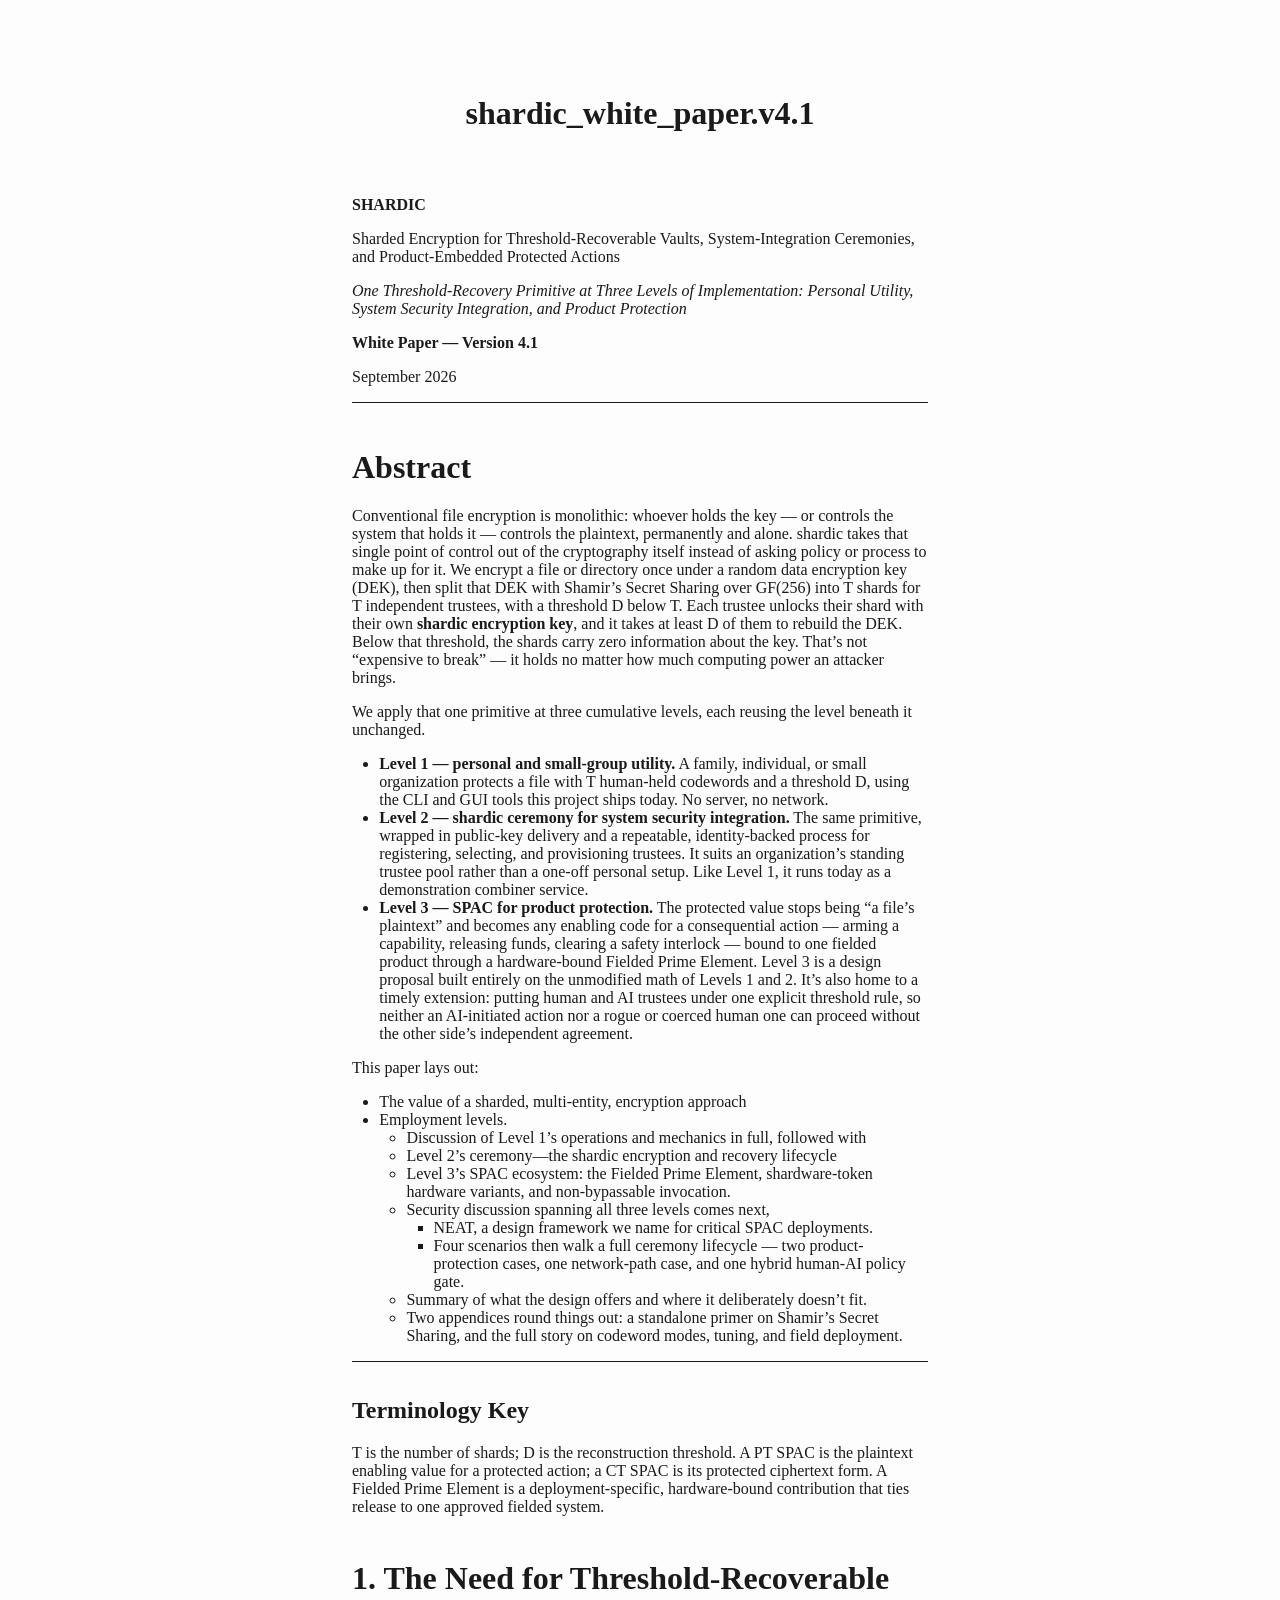
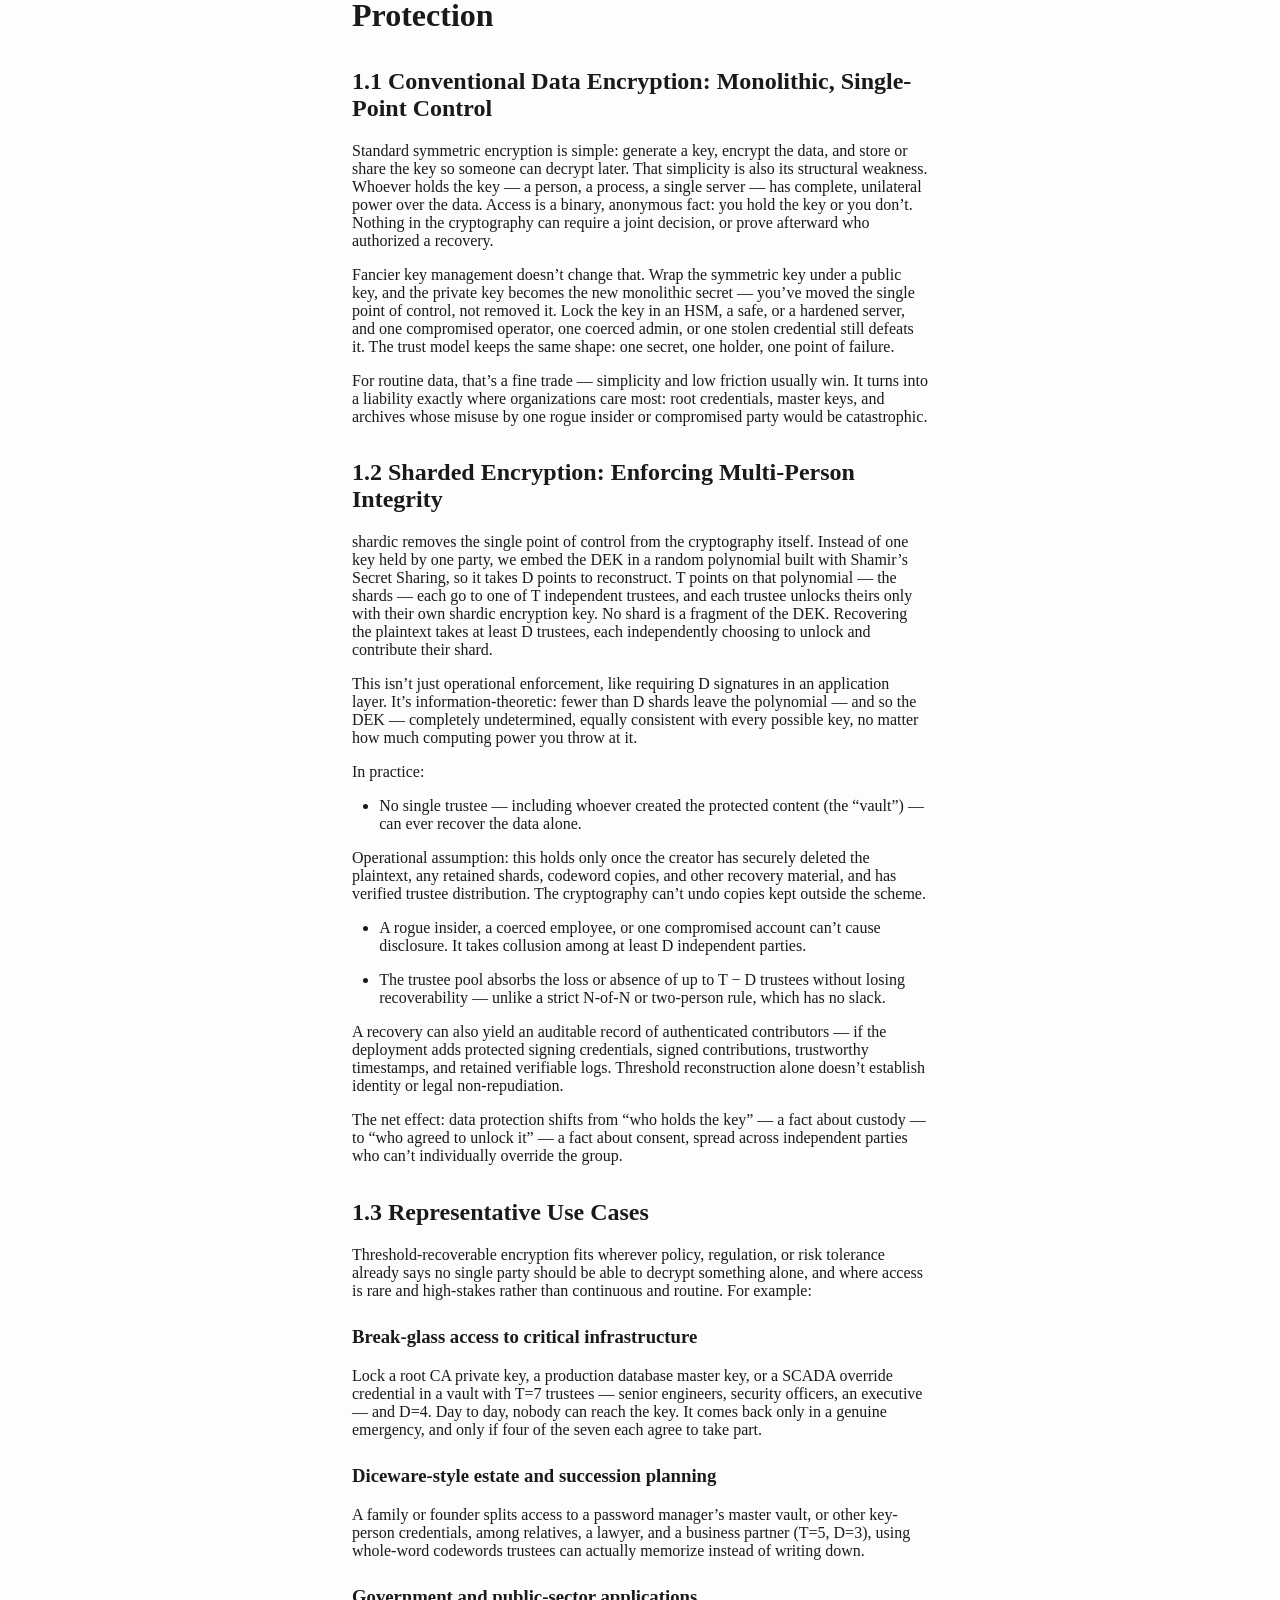
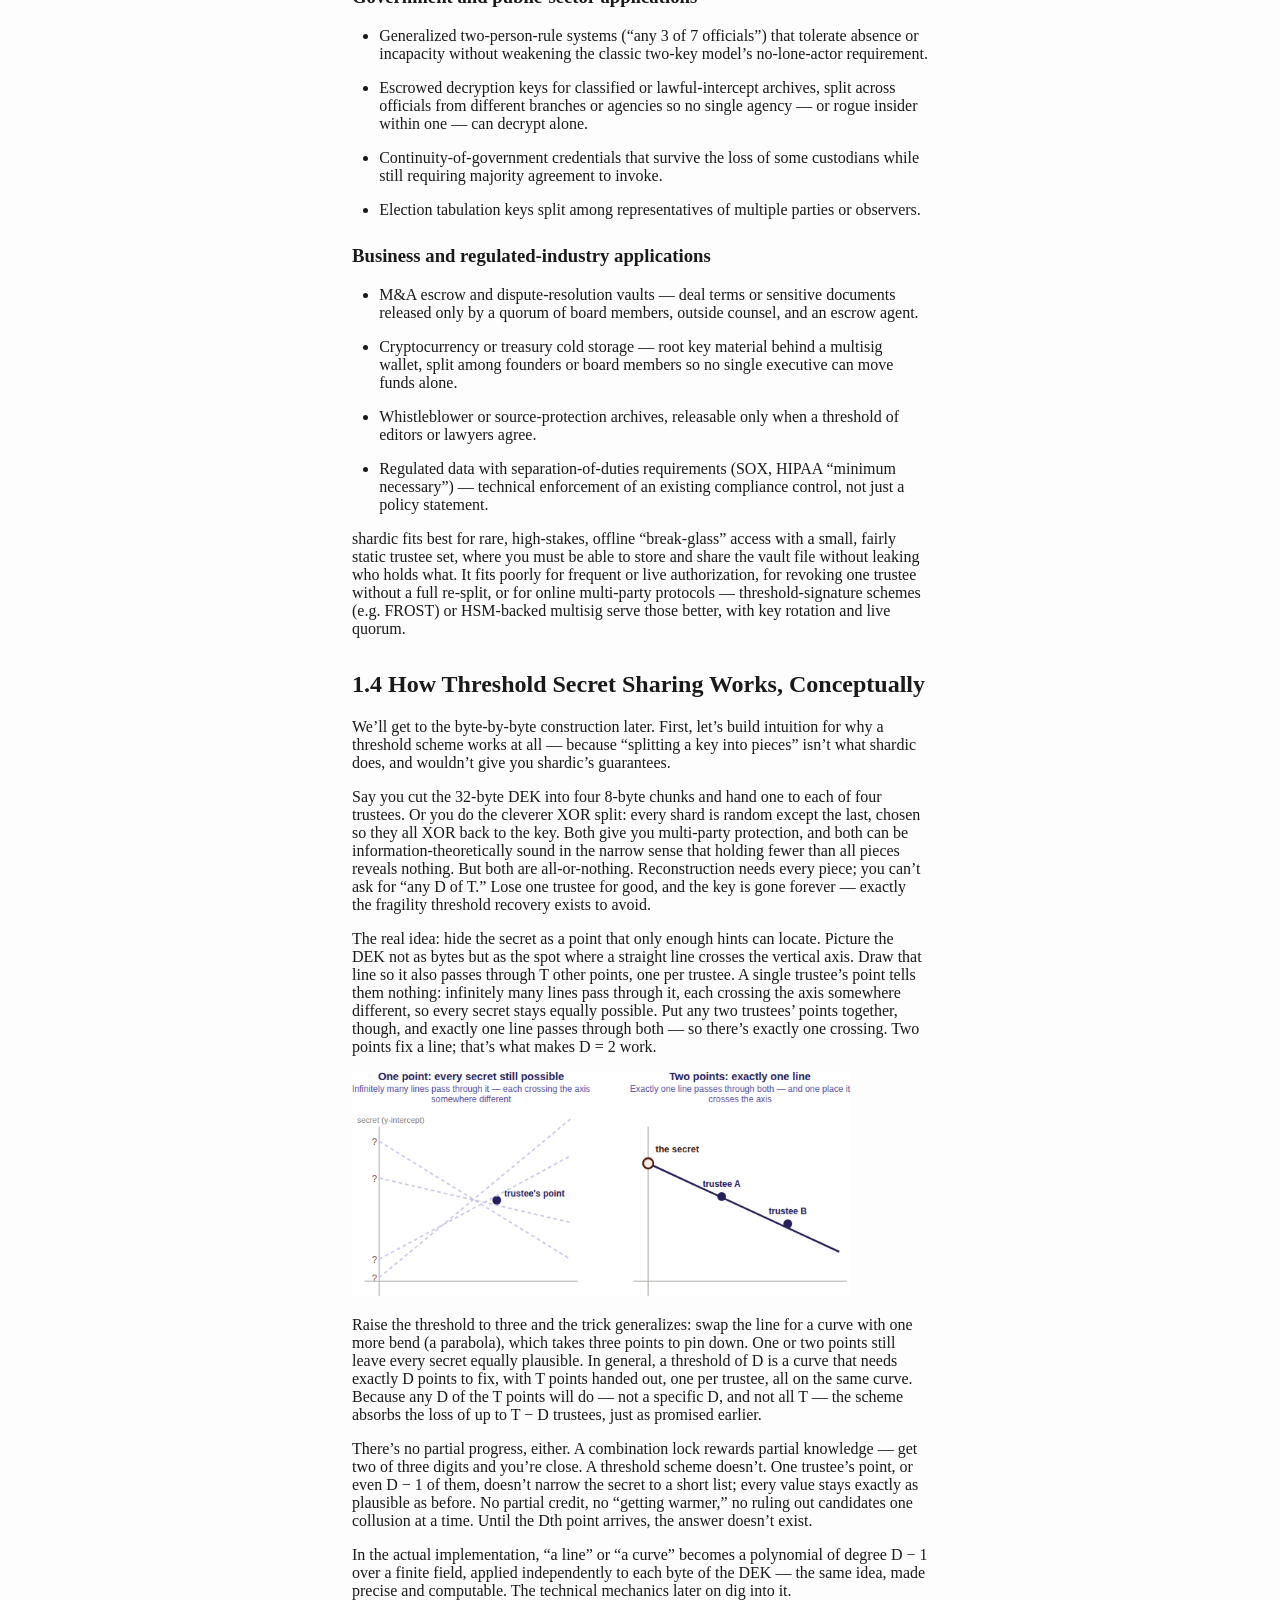
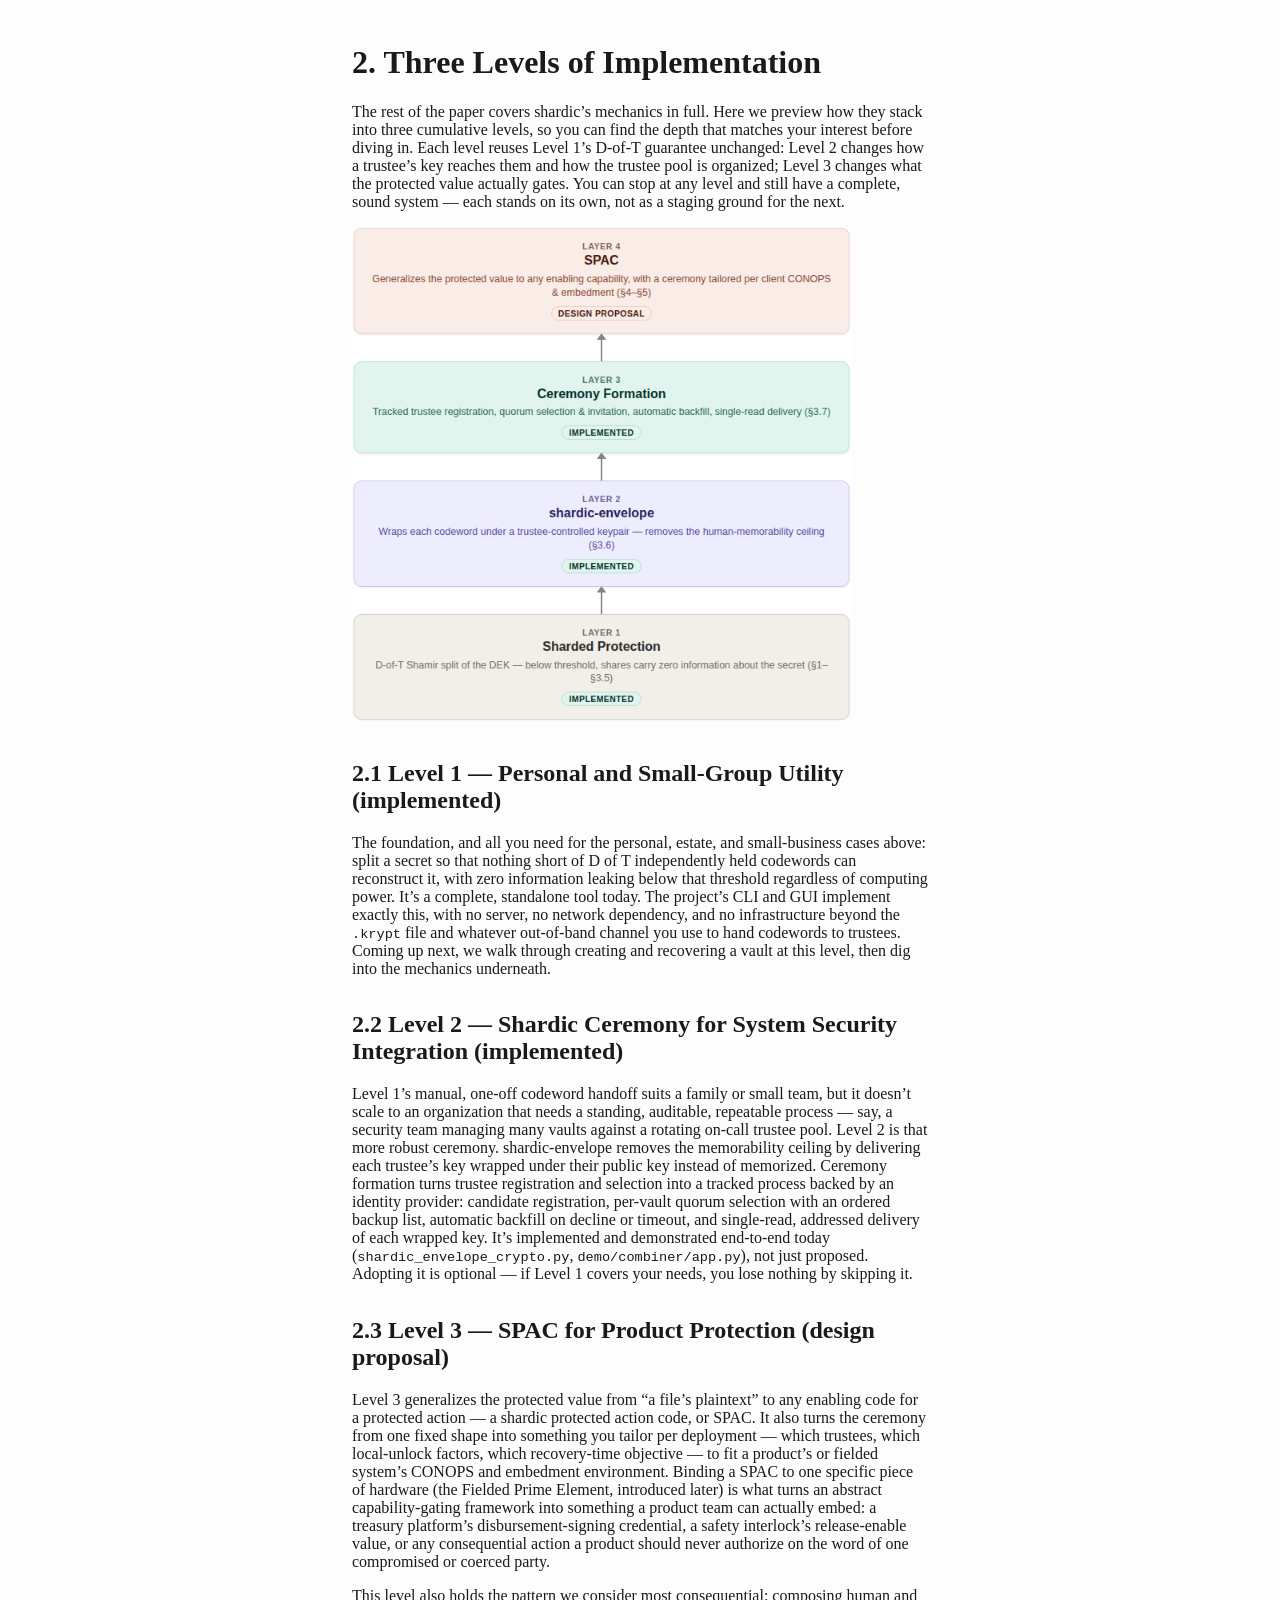
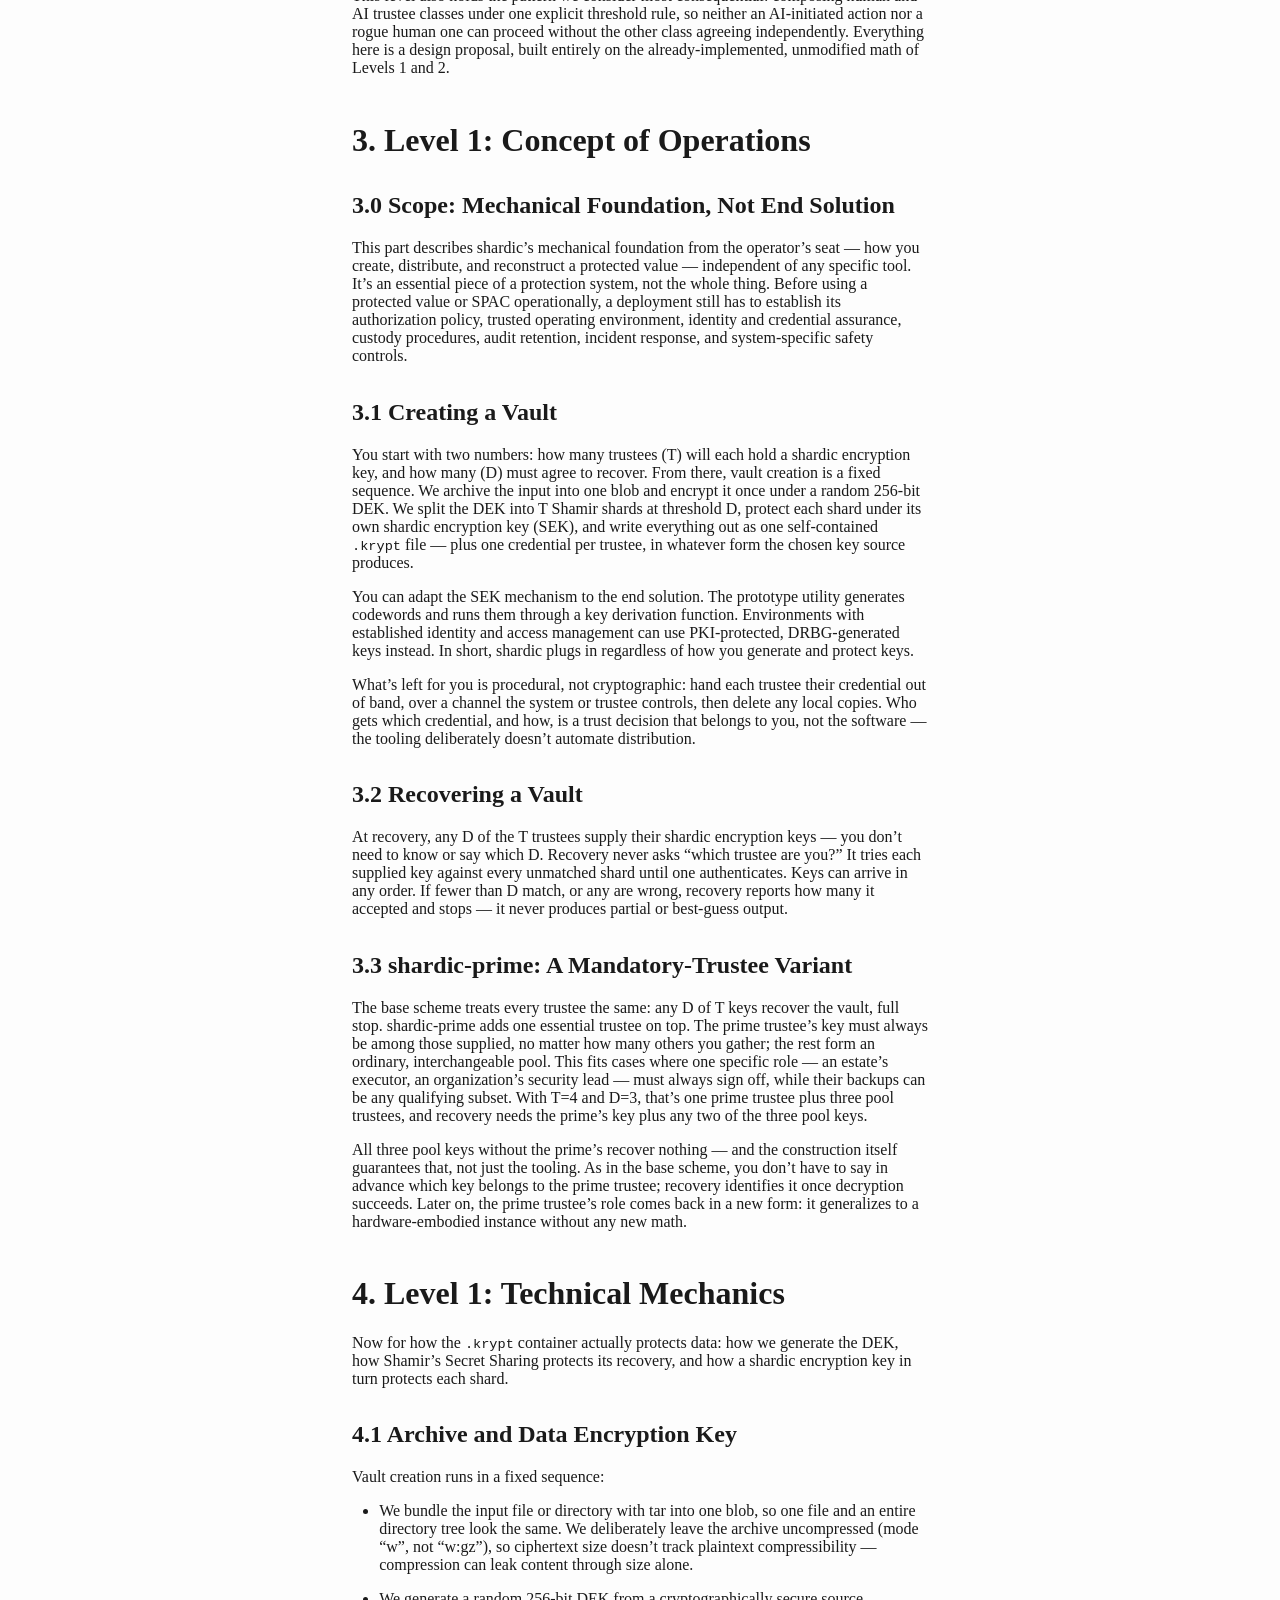
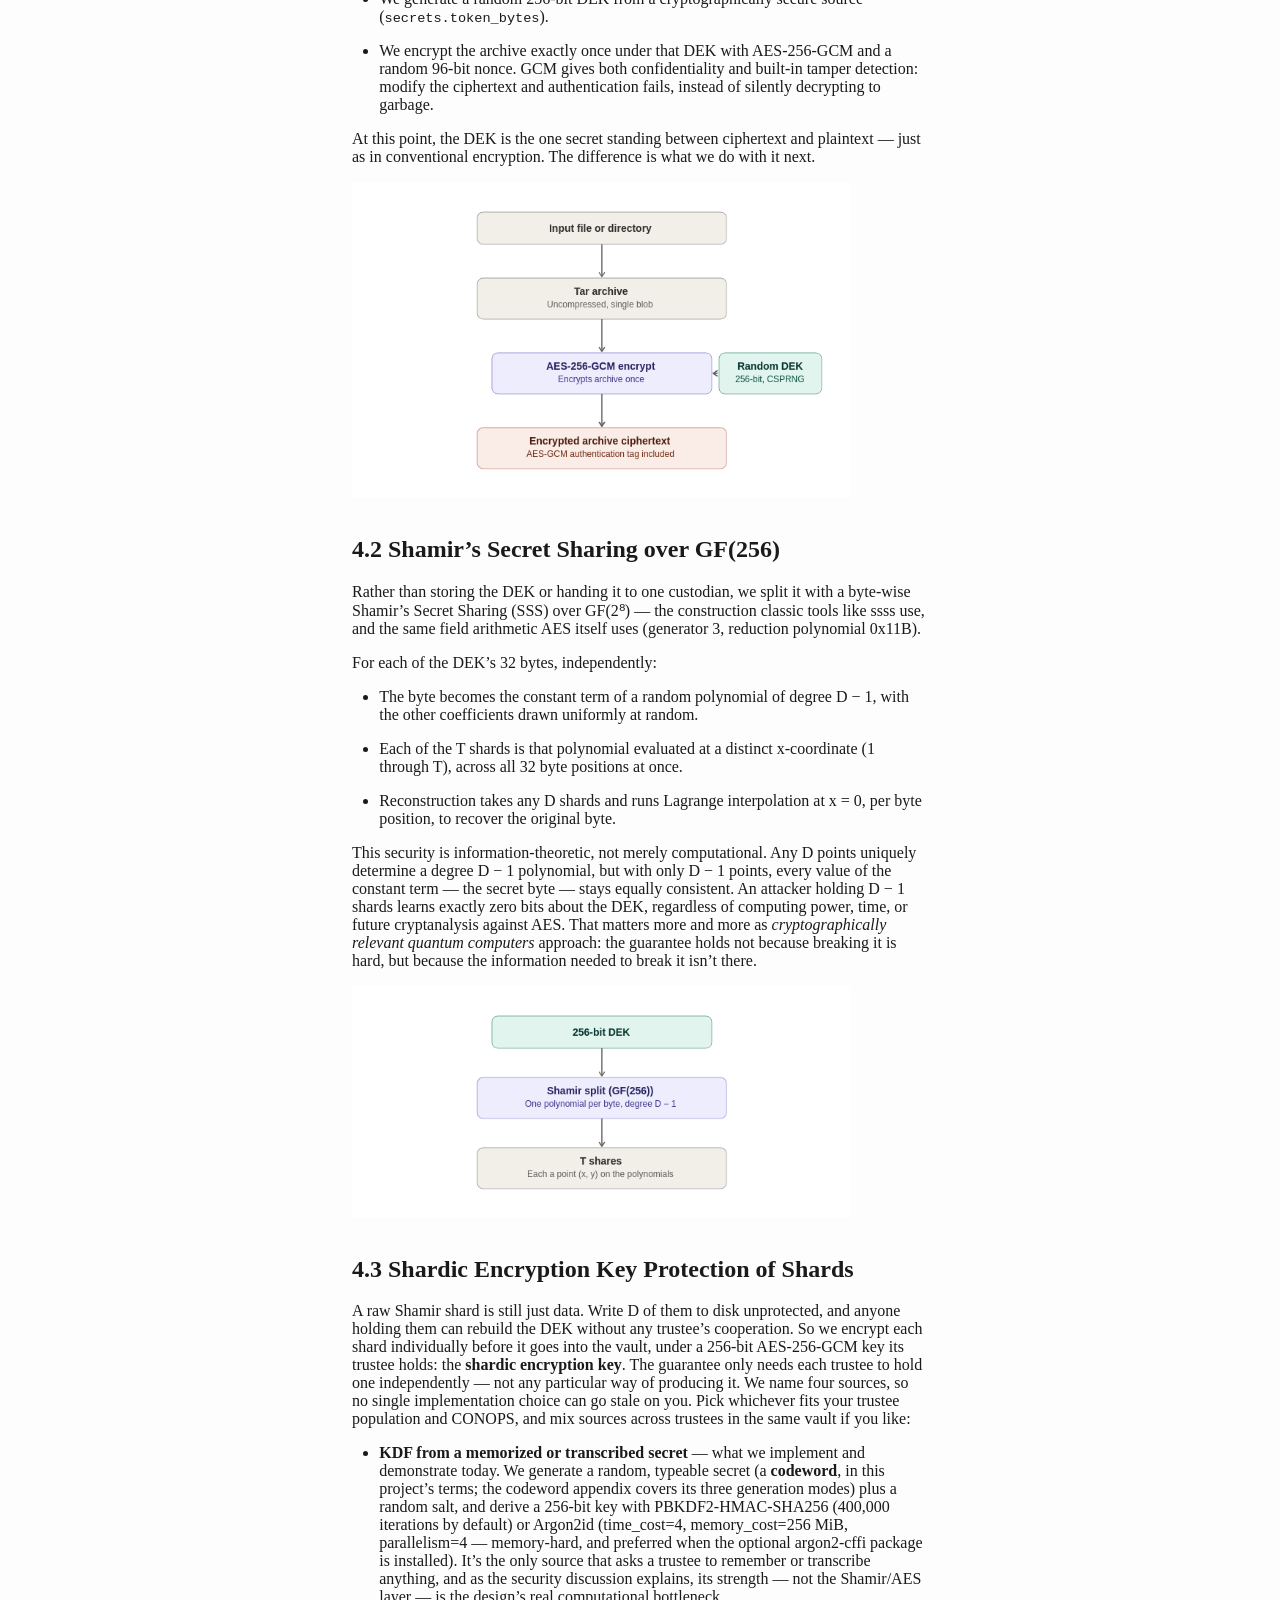
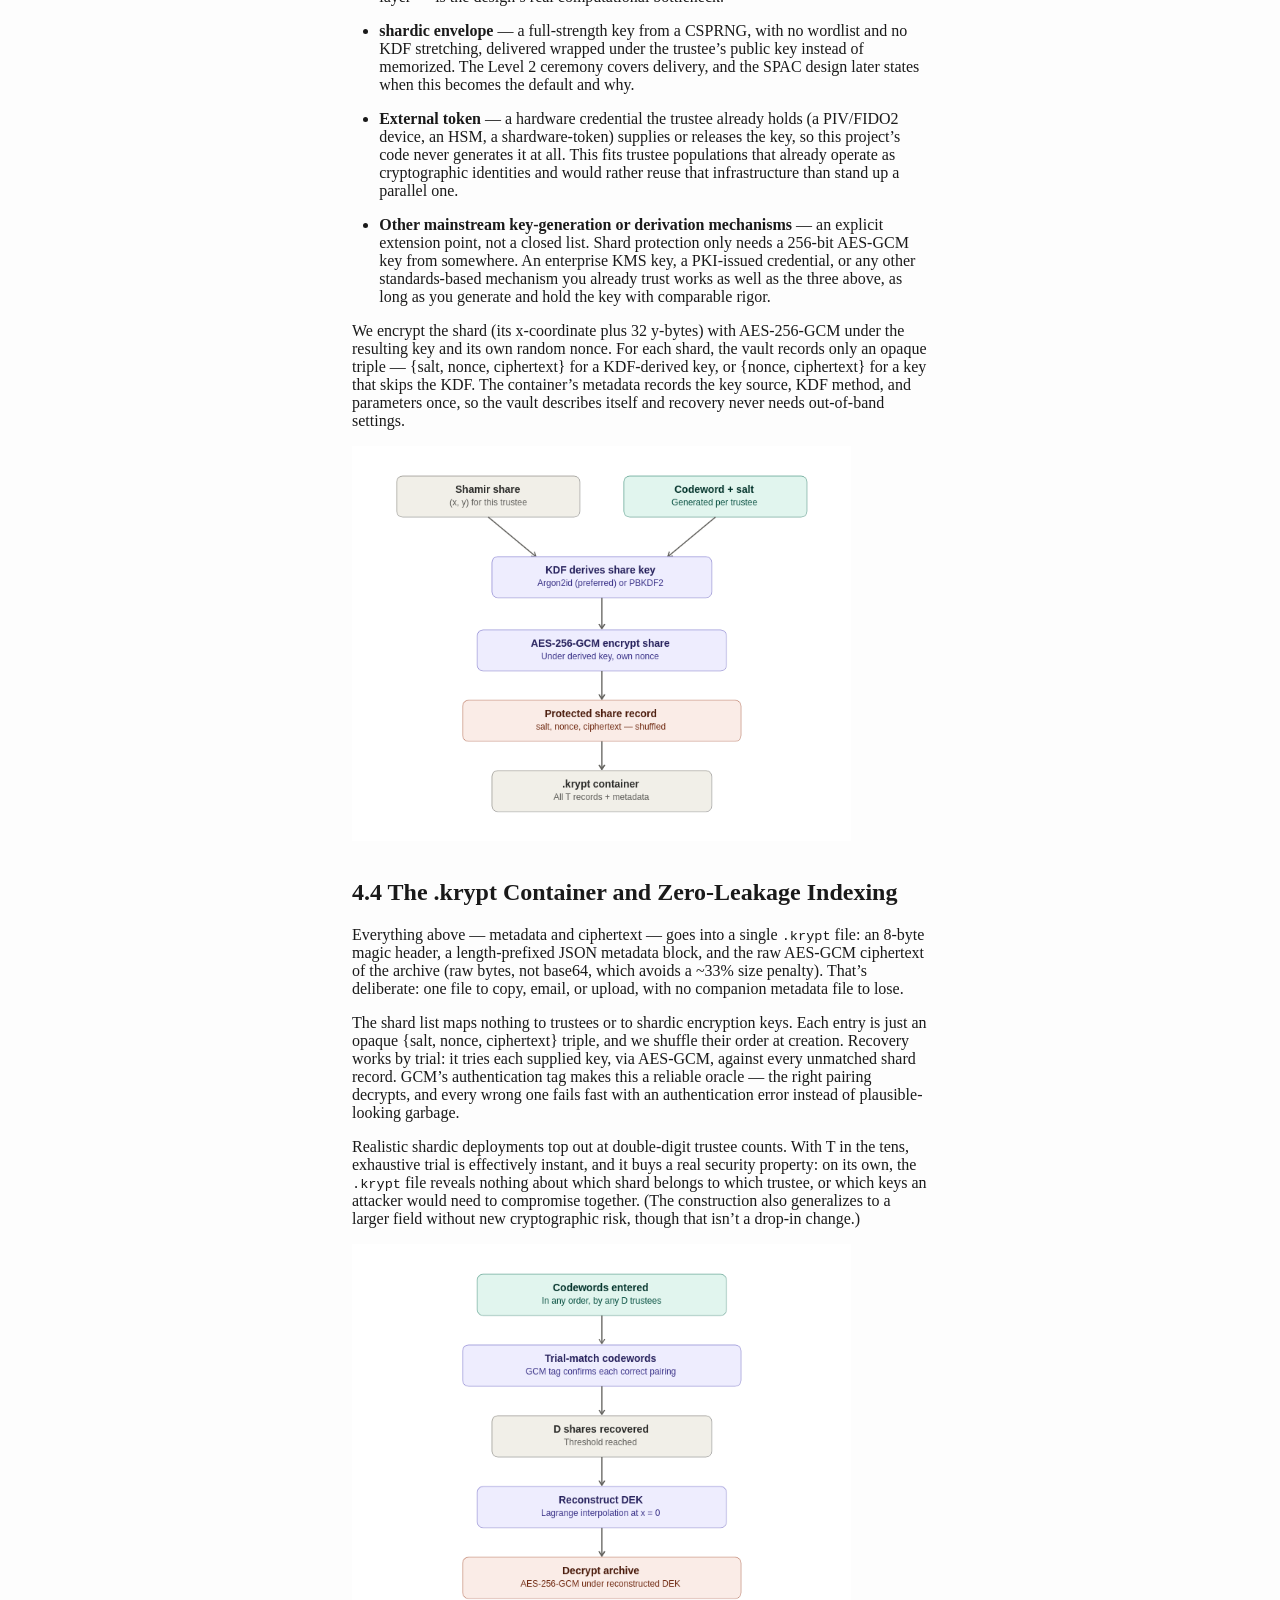
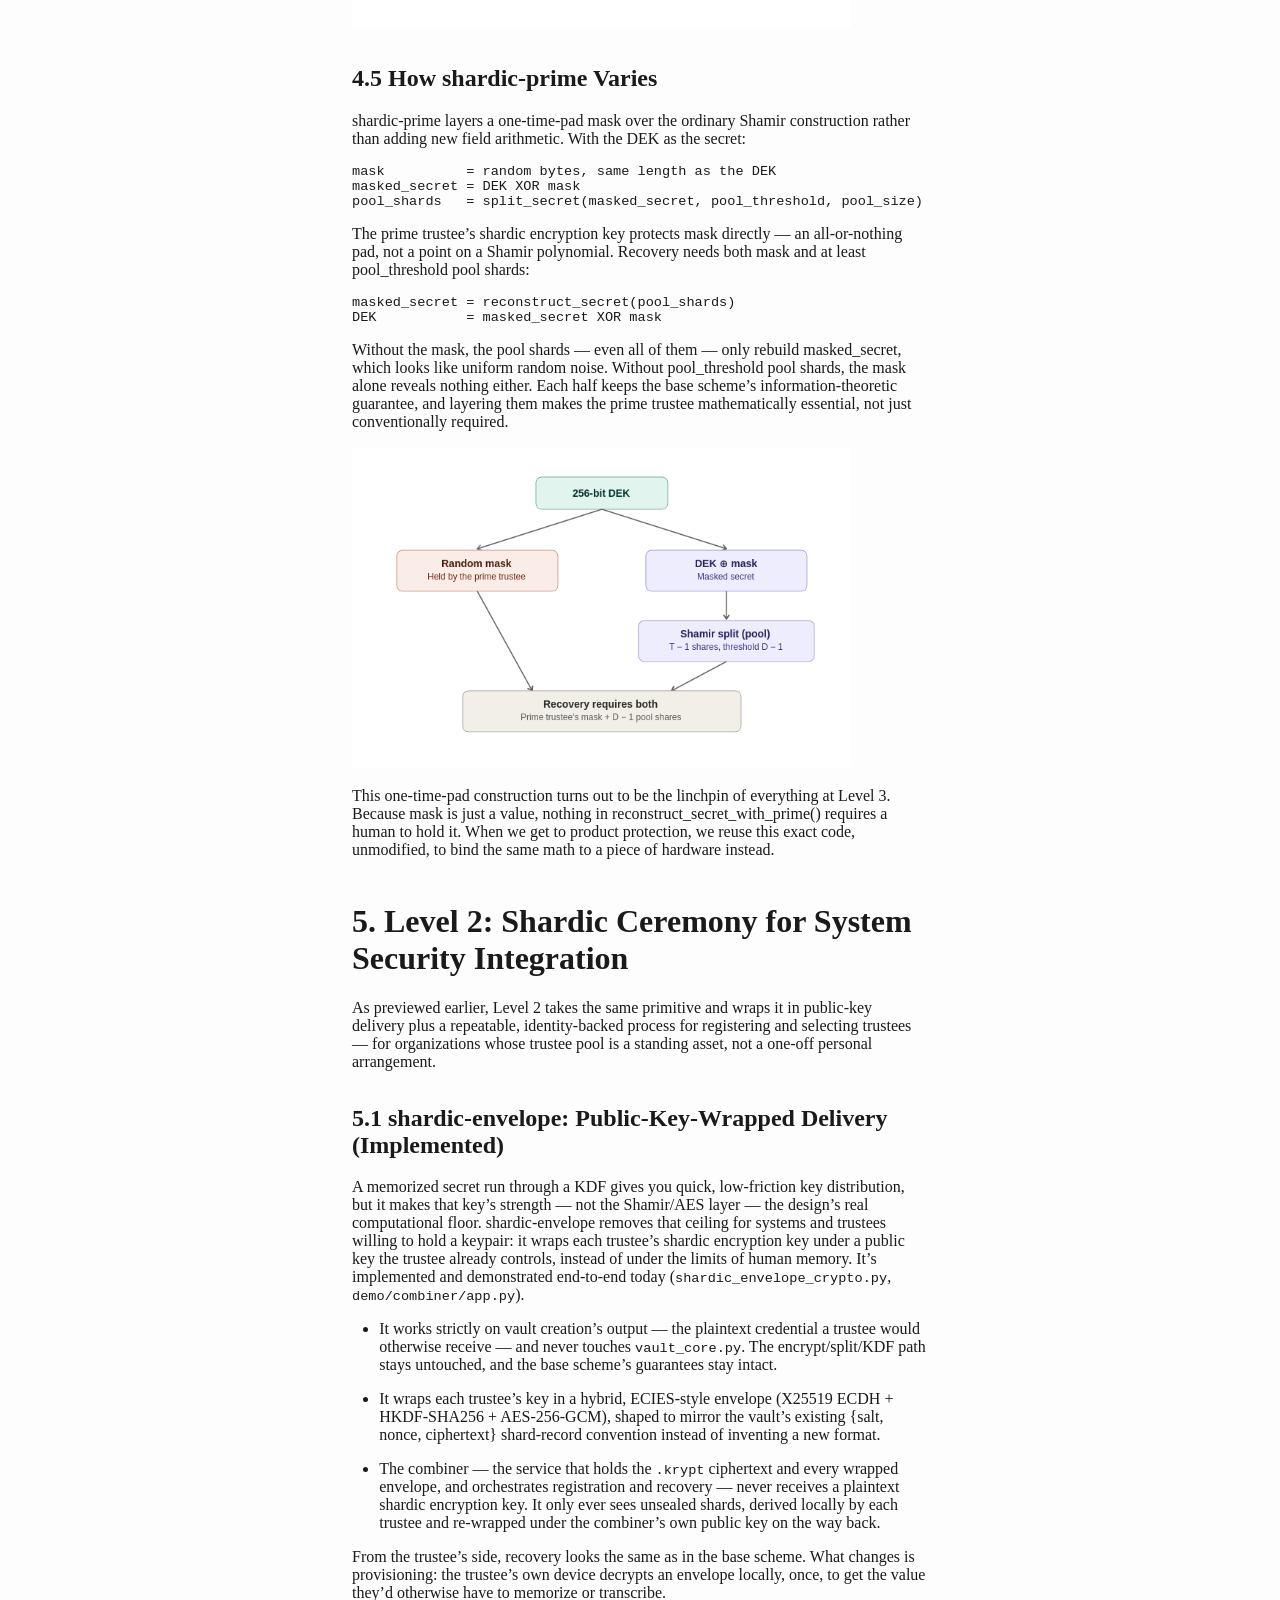
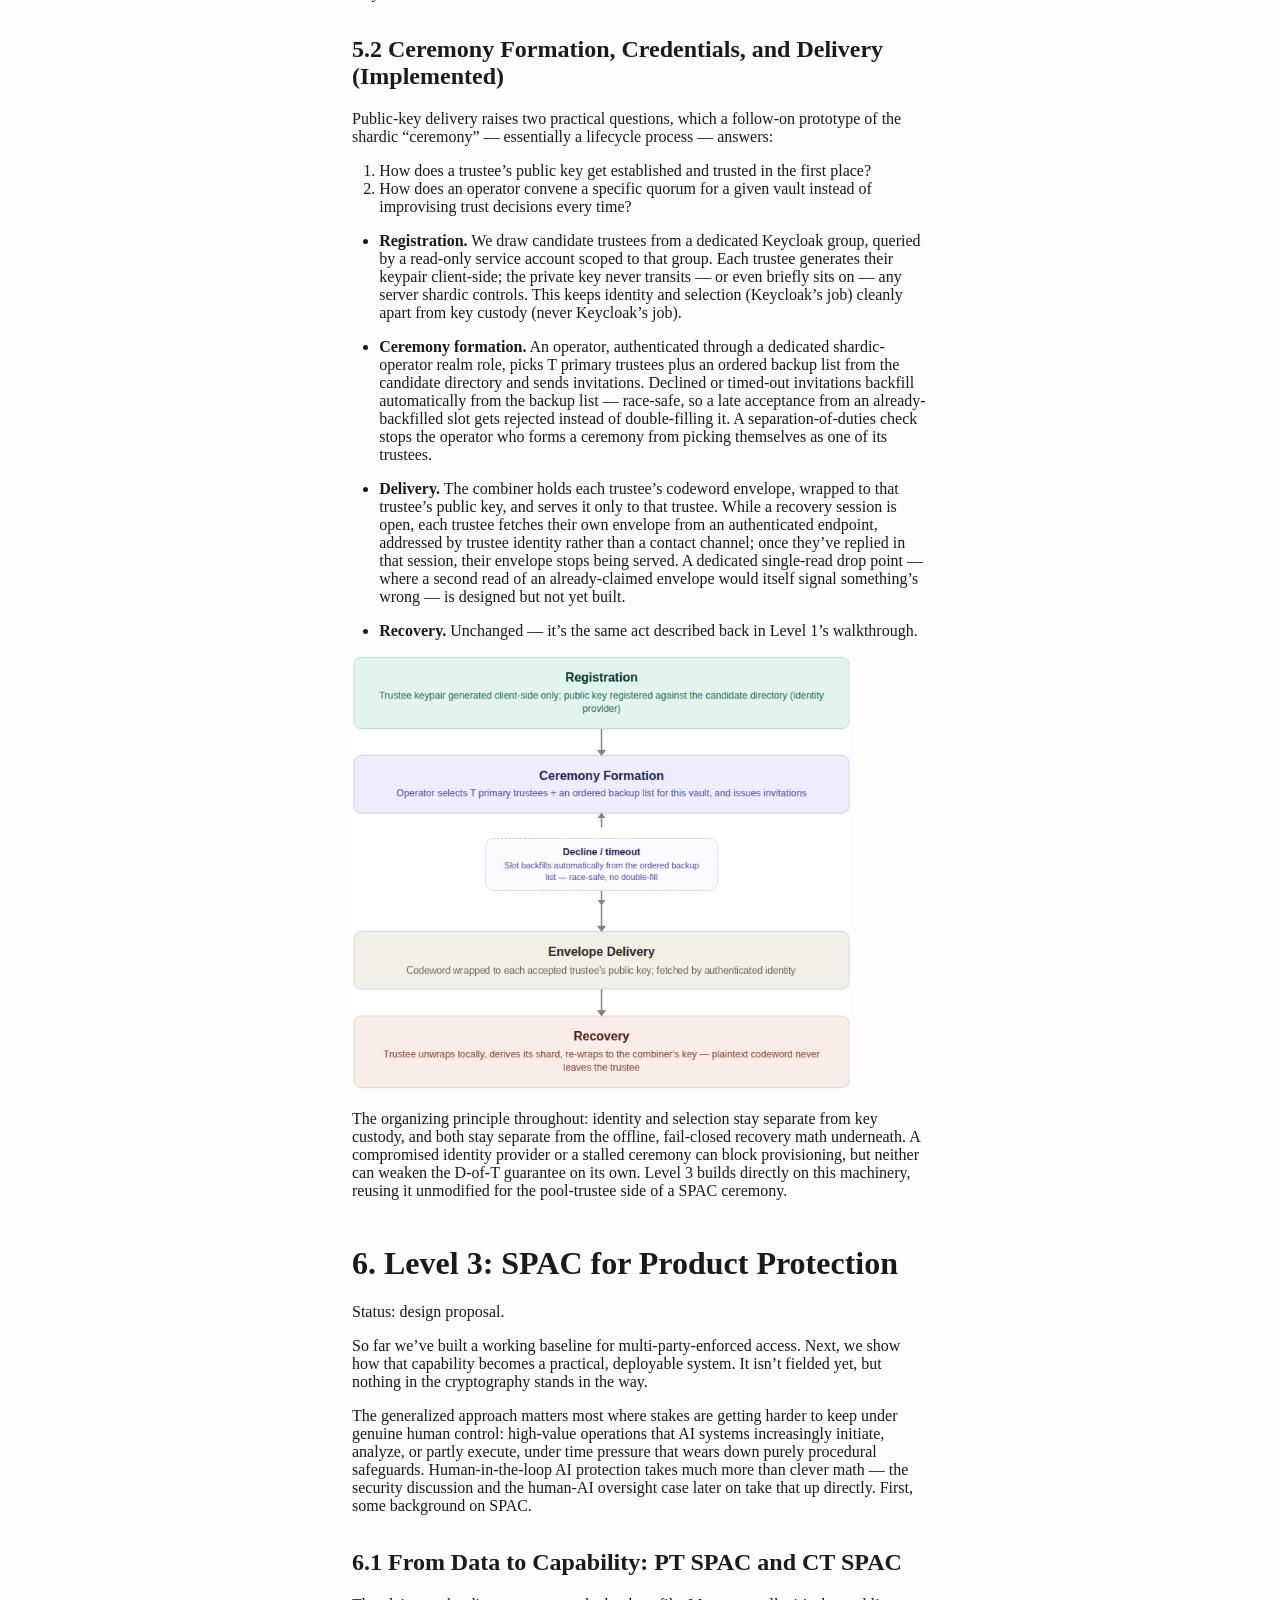
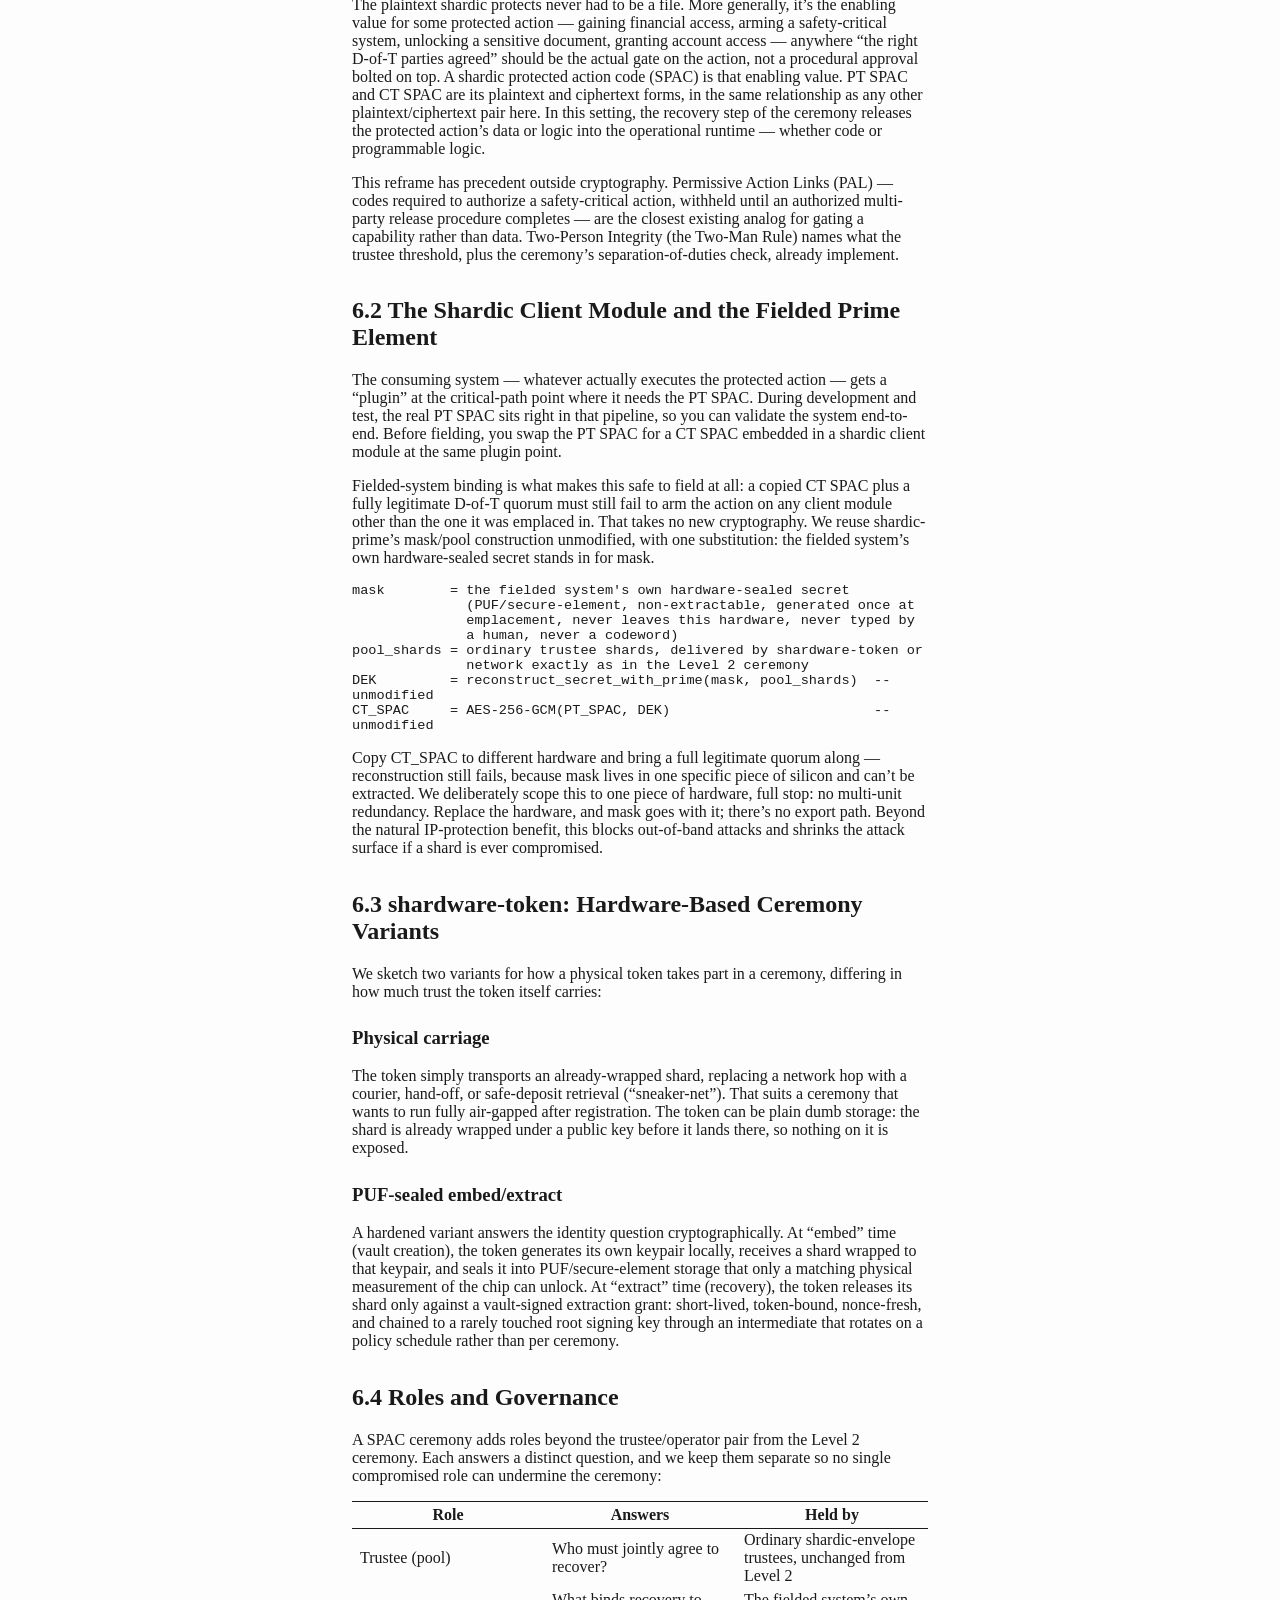
<file: docs/shardic_white_paper41.html>
<!DOCTYPE html>
<html xmlns="http://www.w3.org/1999/xhtml" lang="" xml:lang="">
<head>
  <meta charset="utf-8" />
  <meta name="generator" content="pandoc" />
  <meta name="viewport" content="width=device-width, initial-scale=1.0, user-scalable=yes" />
  <title>shardic_white_paper.v4.1</title>
  <style>
    html {
      color: #1a1a1a;
      background-color: #fdfdfd;
    }
    body {
      margin: 0 auto;
      max-width: 36em;
      padding-left: 50px;
      padding-right: 50px;
      padding-top: 50px;
      padding-bottom: 50px;
      hyphens: auto;
      overflow-wrap: break-word;
      text-rendering: optimizeLegibility;
      font-kerning: normal;
    }
    @media (max-width: 600px) {
      body {
        font-size: 0.9em;
        padding: 12px;
      }
      h1 {
        font-size: 1.8em;
      }
    }
    @media print {
      html {
        background-color: white;
      }
      body {
        background-color: transparent;
        color: black;
        font-size: 12pt;
      }
      p, h2, h3 {
        orphans: 3;
        widows: 3;
      }
      h2, h3, h4 {
        page-break-after: avoid;
      }
    }
    p {
      margin: 1em 0;
    }
    a {
      color: #1a1a1a;
    }
    a:visited {
      color: #1a1a1a;
    }
    img {
      max-width: 100%;
    }
    svg {
      height: auto;
      max-width: 100%;
    }
    h1, h2, h3, h4, h5, h6 {
      margin-top: 1.4em;
    }
    h5, h6 {
      font-size: 1em;
      font-style: italic;
    }
    h6 {
      font-weight: normal;
    }
    ol, ul {
      padding-left: 1.7em;
      margin-top: 1em;
    }
    li > ol, li > ul {
      margin-top: 0;
    }
    blockquote {
      margin: 1em 0 1em 1.7em;
      padding-left: 1em;
      border-left: 2px solid #e6e6e6;
      color: #606060;
    }
    code {
      font-family: Menlo, Monaco, Consolas, 'Lucida Console', monospace;
      font-size: 85%;
      margin: 0;
      hyphens: manual;
    }
    pre {
      margin: 1em 0;
      overflow: auto;
    }
    pre code {
      padding: 0;
      overflow: visible;
      overflow-wrap: normal;
    }
    .sourceCode {
     background-color: transparent;
     overflow: visible;
    }
    hr {
      border: none;
      border-top: 1px solid #1a1a1a;
      height: 1px;
      margin: 1em 0;
    }
    table {
      margin: 1em 0;
      border-collapse: collapse;
      width: 100%;
      overflow-x: auto;
      display: block;
      font-variant-numeric: lining-nums tabular-nums;
    }
    table caption {
      margin-bottom: 0.75em;
    }
    tbody {
      margin-top: 0.5em;
      border-top: 1px solid #1a1a1a;
      border-bottom: 1px solid #1a1a1a;
    }
    th {
      border-top: 1px solid #1a1a1a;
      padding: 0.25em 0.5em 0.25em 0.5em;
    }
    td {
      padding: 0.125em 0.5em 0.25em 0.5em;
    }
    header {
      margin-bottom: 4em;
      text-align: center;
    }
    #TOC li {
      list-style: none;
    }
    #TOC ul {
      padding-left: 1.3em;
    }
    #TOC > ul {
      padding-left: 0;
    }
    #TOC a:not(:hover) {
      text-decoration: none;
    }
    code{white-space: pre-wrap;}
    span.smallcaps{font-variant: small-caps;}
    div.columns{display: flex; gap: min(4vw, 1.5em);}
    div.column{flex: auto; overflow-x: auto;}
    div.hanging-indent{margin-left: 1.5em; text-indent: -1.5em;}
    /* The extra [class] is a hack that increases specificity enough to
       override a similar rule in reveal.js */
    ul.task-list[class]{list-style: none;}
    ul.task-list li input[type="checkbox"] {
      font-size: inherit;
      width: 0.8em;
      margin: 0 0.8em 0.2em -1.6em;
      vertical-align: middle;
    }
    .display.math{display: block; text-align: center; margin: 0.5rem auto;}
  </style>
</head>
<body>
<header id="title-block-header">
<h1 class="title">shardic_white_paper.v4.1</h1>
</header>
<p><strong>SHARDIC</strong></p>
<p>Sharded Encryption for Threshold-Recoverable Vaults,
System-Integration Ceremonies, and Product-Embedded Protected
Actions</p>
<p><em>One Threshold-Recovery Primitive at Three Levels of
Implementation: Personal Utility, System Security Integration, and
Product Protection</em></p>
<p><strong>White Paper — Version 4.1</strong></p>
<p>September 2026</p>
<hr />
<h1 id="abstract">Abstract</h1>
<p>Conventional file encryption is monolithic: whoever holds the key —
or controls the system that holds it — controls the plaintext,
permanently and alone. shardic takes that single point of control out of
the cryptography itself instead of asking policy or process to make up
for it. We encrypt a file or directory once under a random data
encryption key (DEK), then split that DEK with Shamir’s Secret Sharing
over GF(256) into T shards for T independent trustees, with a threshold
D below T. Each trustee unlocks their shard with their own
<strong>shardic encryption key</strong>, and it takes at least D of them
to rebuild the DEK. Below that threshold, the shards carry zero
information about the key. That’s not “expensive to break” — it holds no
matter how much computing power an attacker brings.</p>
<p>We apply that one primitive at three cumulative levels, each reusing
the level beneath it unchanged.</p>
<ul>
<li><strong>Level 1 — personal and small-group utility.</strong> A
family, individual, or small organization protects a file with T
human-held codewords and a threshold D, using the CLI and GUI tools this
project ships today. No server, no network.</li>
<li><strong>Level 2 — shardic ceremony for system security
integration.</strong> The same primitive, wrapped in public-key delivery
and a repeatable, identity-backed process for registering, selecting,
and provisioning trustees. It suits an organization’s standing trustee
pool rather than a one-off personal setup. Like Level 1, it runs today
as a demonstration combiner service.</li>
<li><strong>Level 3 — SPAC for product protection.</strong> The
protected value stops being “a file’s plaintext” and becomes any
enabling code for a consequential action — arming a capability,
releasing funds, clearing a safety interlock — bound to one fielded
product through a hardware-bound Fielded Prime Element. Level 3 is a
design proposal built entirely on the unmodified math of Levels 1 and 2.
It’s also home to a timely extension: putting human and AI trustees
under one explicit threshold rule, so neither an AI-initiated action nor
a rogue or coerced human one can proceed without the other side’s
independent agreement.</li>
</ul>
<p>This paper lays out:</p>
<ul>
<li>The value of a sharded, multi-entity, encryption approach</li>
<li>Employment levels.
<ul>
<li>Discussion of Level 1’s operations and mechanics in full, followed
with</li>
<li>Level 2’s ceremony—the shardic encryption and recovery
lifecycle</li>
<li>Level 3’s SPAC ecosystem: the Fielded Prime Element, shardware-token
hardware variants, and non-bypassable invocation.</li>
<li>Security discussion spanning all three levels comes next,
<ul>
<li>NEAT, a design framework we name for critical SPAC deployments.</li>
<li>Four scenarios then walk a full ceremony lifecycle — two
product-protection cases, one network-path case, and one hybrid human-AI
policy gate.</li>
</ul></li>
<li>Summary of what the design offers and where it deliberately doesn’t
fit.</li>
<li>Two appendices round things out: a standalone primer on Shamir’s
Secret Sharing, and the full story on codeword modes, tuning, and field
deployment.</li>
</ul></li>
</ul>
<hr />
<h2 id="terminology-key">Terminology Key</h2>
<p>T is the number of shards; D is the reconstruction threshold. A PT
SPAC is the plaintext enabling value for a protected action; a CT SPAC
is its protected ciphertext form. A Fielded Prime Element is a
deployment-specific, hardware-bound contribution that ties release to
one approved fielded system.</p>
<h1 id="the-need-for-threshold-recoverable-protection">1. The Need for
Threshold-Recoverable Protection</h1>
<h2
id="conventional-data-encryption-monolithic-single-point-control">1.1
Conventional Data Encryption: Monolithic, Single-Point Control</h2>
<p>Standard symmetric encryption is simple: generate a key, encrypt the
data, and store or share the key so someone can decrypt later. That
simplicity is also its structural weakness. Whoever holds the key — a
person, a process, a single server — has complete, unilateral power over
the data. Access is a binary, anonymous fact: you hold the key or you
don’t. Nothing in the cryptography can require a joint decision, or
prove afterward who authorized a recovery.</p>
<p>Fancier key management doesn’t change that. Wrap the symmetric key
under a public key, and the private key becomes the new monolithic
secret — you’ve moved the single point of control, not removed it. Lock
the key in an HSM, a safe, or a hardened server, and one compromised
operator, one coerced admin, or one stolen credential still defeats it.
The trust model keeps the same shape: one secret, one holder, one point
of failure.</p>
<p>For routine data, that’s a fine trade — simplicity and low friction
usually win. It turns into a liability exactly where organizations care
most: root credentials, master keys, and archives whose misuse by one
rogue insider or compromised party would be catastrophic.</p>
<h2 id="sharded-encryption-enforcing-multi-person-integrity">1.2 Sharded
Encryption: Enforcing Multi-Person Integrity</h2>
<p>shardic removes the single point of control from the cryptography
itself. Instead of one key held by one party, we embed the DEK in a
random polynomial built with Shamir’s Secret Sharing, so it takes D
points to reconstruct. T points on that polynomial — the shards — each
go to one of T independent trustees, and each trustee unlocks theirs
only with their own shardic encryption key. No shard is a fragment of
the DEK. Recovering the plaintext takes at least D trustees, each
independently choosing to unlock and contribute their shard.</p>
<p>This isn’t just operational enforcement, like requiring D signatures
in an application layer. It’s information-theoretic: fewer than D shards
leave the polynomial — and so the DEK — completely undetermined, equally
consistent with every possible key, no matter how much computing power
you throw at it.</p>
<p>In practice:</p>
<ul>
<li>No single trustee — including whoever created the protected content
(the “vault”) — can ever recover the data alone.</li>
</ul>
<p>Operational assumption: this holds only once the creator has securely
deleted the plaintext, any retained shards, codeword copies, and other
recovery material, and has verified trustee distribution. The
cryptography can’t undo copies kept outside the scheme.</p>
<ul>
<li><p>A rogue insider, a coerced employee, or one compromised account
can’t cause disclosure. It takes collusion among at least D independent
parties.</p></li>
<li><p>The trustee pool absorbs the loss or absence of up to T − D
trustees without losing recoverability — unlike a strict N-of-N or
two-person rule, which has no slack.</p></li>
</ul>
<p>A recovery can also yield an auditable record of authenticated
contributors — if the deployment adds protected signing credentials,
signed contributions, trustworthy timestamps, and retained verifiable
logs. Threshold reconstruction alone doesn’t establish identity or legal
non-repudiation.</p>
<p>The net effect: data protection shifts from “who holds the key” — a
fact about custody — to “who agreed to unlock it” — a fact about
consent, spread across independent parties who can’t individually
override the group.</p>
<h2 id="representative-use-cases">1.3 Representative Use Cases</h2>
<p>Threshold-recoverable encryption fits wherever policy, regulation, or
risk tolerance already says no single party should be able to decrypt
something alone, and where access is rare and high-stakes rather than
continuous and routine. For example:</p>
<h3 id="break-glass-access-to-critical-infrastructure">Break-glass
access to critical infrastructure</h3>
<p>Lock a root CA private key, a production database master key, or a
SCADA override credential in a vault with T=7 trustees — senior
engineers, security officers, an executive — and D=4. Day to day, nobody
can reach the key. It comes back only in a genuine emergency, and only
if four of the seven each agree to take part.</p>
<h3 id="diceware-style-estate-and-succession-planning">Diceware-style
estate and succession planning</h3>
<p>A family or founder splits access to a password manager’s master
vault, or other key-person credentials, among relatives, a lawyer, and a
business partner (T=5, D=3), using whole-word codewords trustees can
actually memorize instead of writing down.</p>
<h3 id="government-and-public-sector-applications">Government and
public-sector applications</h3>
<ul>
<li><p>Generalized two-person-rule systems (“any 3 of 7 officials”) that
tolerate absence or incapacity without weakening the classic two-key
model’s no-lone-actor requirement.</p></li>
<li><p>Escrowed decryption keys for classified or lawful-intercept
archives, split across officials from different branches or agencies so
no single agency — or rogue insider within one — can decrypt
alone.</p></li>
<li><p>Continuity-of-government credentials that survive the loss of
some custodians while still requiring majority agreement to
invoke.</p></li>
<li><p>Election tabulation keys split among representatives of multiple
parties or observers.</p></li>
</ul>
<h3 id="business-and-regulated-industry-applications">Business and
regulated-industry applications</h3>
<ul>
<li><p>M&amp;A escrow and dispute-resolution vaults — deal terms or
sensitive documents released only by a quorum of board members, outside
counsel, and an escrow agent.</p></li>
<li><p>Cryptocurrency or treasury cold storage — root key material
behind a multisig wallet, split among founders or board members so no
single executive can move funds alone.</p></li>
<li><p>Whistleblower or source-protection archives, releasable only when
a threshold of editors or lawyers agree.</p></li>
<li><p>Regulated data with separation-of-duties requirements (SOX, HIPAA
“minimum necessary”) — technical enforcement of an existing compliance
control, not just a policy statement.</p></li>
</ul>
<p>shardic fits best for rare, high-stakes, offline “break-glass” access
with a small, fairly static trustee set, where you must be able to store
and share the vault file without leaking who holds what. It fits poorly
for frequent or live authorization, for revoking one trustee without a
full re-split, or for online multi-party protocols — threshold-signature
schemes (e.g. FROST) or HSM-backed multisig serve those better, with key
rotation and live quorum.</p>
<h2 id="how-threshold-secret-sharing-works-conceptually">1.4 How
Threshold Secret Sharing Works, Conceptually</h2>
<p>We’ll get to the byte-by-byte construction later. First, let’s build
intuition for why a threshold scheme works at all — because “splitting a
key into pieces” isn’t what shardic does, and wouldn’t give you
shardic’s guarantees.</p>
<p>Say you cut the 32-byte DEK into four 8-byte chunks and hand one to
each of four trustees. Or you do the cleverer XOR split: every shard is
random except the last, chosen so they all XOR back to the key. Both
give you multi-party protection, and both can be
information-theoretically sound in the narrow sense that holding fewer
than all pieces reveals nothing. But both are all-or-nothing.
Reconstruction needs every piece; you can’t ask for “any D of T.” Lose
one trustee for good, and the key is gone forever — exactly the
fragility threshold recovery exists to avoid.</p>
<p>The real idea: hide the secret as a point that only enough hints can
locate. Picture the DEK not as bytes but as the spot where a straight
line crosses the vertical axis. Draw that line so it also passes through
T other points, one per trustee. A single trustee’s point tells them
nothing: infinitely many lines pass through it, each crossing the axis
somewhere different, so every secret stays equally possible. Put any two
trustees’ points together, though, and exactly one line passes through
both — so there’s exactly one crossing. Two points fix a line; that’s
what makes D = 2 work.</p>
<p><img src="./media/sss-geometric-intuition.png"
style="width:5.2in;height:2.33in" /></p>
<p>Raise the threshold to three and the trick generalizes: swap the line
for a curve with one more bend (a parabola), which takes three points to
pin down. One or two points still leave every secret equally plausible.
In general, a threshold of D is a curve that needs exactly D points to
fix, with T points handed out, one per trustee, all on the same curve.
Because any D of the T points will do — not a specific D, and not all T
— the scheme absorbs the loss of up to T − D trustees, just as promised
earlier.</p>
<p>There’s no partial progress, either. A combination lock rewards
partial knowledge — get two of three digits and you’re close. A
threshold scheme doesn’t. One trustee’s point, or even D − 1 of them,
doesn’t narrow the secret to a short list; every value stays exactly as
plausible as before. No partial credit, no “getting warmer,” no ruling
out candidates one collusion at a time. Until the Dth point arrives, the
answer doesn’t exist.</p>
<p>In the actual implementation, “a line” or “a curve” becomes a
polynomial of degree D − 1 over a finite field, applied independently to
each byte of the DEK — the same idea, made precise and computable. The
technical mechanics later on dig into it.</p>
<h1 id="three-levels-of-implementation">2. Three Levels of
Implementation</h1>
<p>The rest of the paper covers shardic’s mechanics in full. Here we
preview how they stack into three cumulative levels, so you can find the
depth that matches your interest before diving in. Each level reuses
Level 1’s D-of-T guarantee unchanged: Level 2 changes how a trustee’s
key reaches them and how the trustee pool is organized; Level 3 changes
what the protected value actually gates. You can stop at any level and
still have a complete, sound system — each stands on its own, not as a
staging ground for the next.</p>
<p><img src="./media/capability-stack.png"
style="width:5.2in;height:5.16in" /></p>
<h2 id="level-1-personal-and-small-group-utility-implemented">2.1 Level
1 — Personal and Small-Group Utility (implemented)</h2>
<p>The foundation, and all you need for the personal, estate, and
small-business cases above: split a secret so that nothing short of D of
T independently held codewords can reconstruct it, with zero information
leaking below that threshold regardless of computing power. It’s a
complete, standalone tool today. The project’s CLI and GUI implement
exactly this, with no server, no network dependency, and no
infrastructure beyond the <code>.krypt</code> file and whatever
out-of-band channel you use to hand codewords to trustees. Coming up
next, we walk through creating and recovering a vault at this level,
then dig into the mechanics underneath.</p>
<h2
id="level-2-shardic-ceremony-for-system-security-integration-implemented">2.2
Level 2 — Shardic Ceremony for System Security Integration
(implemented)</h2>
<p>Level 1’s manual, one-off codeword handoff suits a family or small
team, but it doesn’t scale to an organization that needs a standing,
auditable, repeatable process — say, a security team managing many
vaults against a rotating on-call trustee pool. Level 2 is that more
robust ceremony. shardic-envelope removes the memorability ceiling by
delivering each trustee’s key wrapped under their public key instead of
memorized. Ceremony formation turns trustee registration and selection
into a tracked process backed by an identity provider: candidate
registration, per-vault quorum selection with an ordered backup list,
automatic backfill on decline or timeout, and single-read, addressed
delivery of each wrapped key. It’s implemented and demonstrated
end-to-end today (<code>shardic_envelope_crypto.py</code>,
<code>demo/combiner/app.py</code>), not just proposed. Adopting it is
optional — if Level 1 covers your needs, you lose nothing by skipping
it.</p>
<h2 id="level-3-spac-for-product-protection-design-proposal">2.3 Level 3
— SPAC for Product Protection (design proposal)</h2>
<p>Level 3 generalizes the protected value from “a file’s plaintext” to
any enabling code for a protected action — a shardic protected action
code, or SPAC. It also turns the ceremony from one fixed shape into
something you tailor per deployment — which trustees, which local-unlock
factors, which recovery-time objective — to fit a product’s or fielded
system’s CONOPS and embedment environment. Binding a SPAC to one
specific piece of hardware (the Fielded Prime Element, introduced later)
is what turns an abstract capability-gating framework into something a
product team can actually embed: a treasury platform’s
disbursement-signing credential, a safety interlock’s release-enable
value, or any consequential action a product should never authorize on
the word of one compromised or coerced party.</p>
<p>This level also holds the pattern we consider most consequential:
composing human and AI trustee classes under one explicit threshold
rule, so neither an AI-initiated action nor a rogue human one can
proceed without the other class agreeing independently. Everything here
is a design proposal, built entirely on the already-implemented,
unmodified math of Levels 1 and 2.</p>
<h1 id="level-1-concept-of-operations">3. Level 1: Concept of
Operations</h1>
<h2 id="scope-mechanical-foundation-not-end-solution">3.0 Scope:
Mechanical Foundation, Not End Solution</h2>
<p>This part describes shardic’s mechanical foundation from the
operator’s seat — how you create, distribute, and reconstruct a
protected value — independent of any specific tool. It’s an essential
piece of a protection system, not the whole thing. Before using a
protected value or SPAC operationally, a deployment still has to
establish its authorization policy, trusted operating environment,
identity and credential assurance, custody procedures, audit retention,
incident response, and system-specific safety controls.</p>
<h2 id="creating-a-vault">3.1 Creating a Vault</h2>
<p>You start with two numbers: how many trustees (T) will each hold a
shardic encryption key, and how many (D) must agree to recover. From
there, vault creation is a fixed sequence. We archive the input into one
blob and encrypt it once under a random 256-bit DEK. We split the DEK
into T Shamir shards at threshold D, protect each shard under its own
shardic encryption key (SEK), and write everything out as one
self-contained <code>.krypt</code> file — plus one credential per
trustee, in whatever form the chosen key source produces.</p>
<p>You can adapt the SEK mechanism to the end solution. The prototype
utility generates codewords and runs them through a key derivation
function. Environments with established identity and access management
can use PKI-protected, DRBG-generated keys instead. In short, shardic
plugs in regardless of how you generate and protect keys.</p>
<p>What’s left for you is procedural, not cryptographic: hand each
trustee their credential out of band, over a channel the system or
trustee controls, then delete any local copies. Who gets which
credential, and how, is a trust decision that belongs to you, not the
software — the tooling deliberately doesn’t automate distribution.</p>
<h2 id="recovering-a-vault">3.2 Recovering a Vault</h2>
<p>At recovery, any D of the T trustees supply their shardic encryption
keys — you don’t need to know or say which D. Recovery never asks “which
trustee are you?” It tries each supplied key against every unmatched
shard until one authenticates. Keys can arrive in any order. If fewer
than D match, or any are wrong, recovery reports how many it accepted
and stops — it never produces partial or best-guess output.</p>
<h2 id="shardic-prime-a-mandatory-trustee-variant">3.3 shardic-prime: A
Mandatory-Trustee Variant</h2>
<p>The base scheme treats every trustee the same: any D of T keys
recover the vault, full stop. shardic-prime adds one essential trustee
on top. The prime trustee’s key must always be among those supplied, no
matter how many others you gather; the rest form an ordinary,
interchangeable pool. This fits cases where one specific role — an
estate’s executor, an organization’s security lead — must always sign
off, while their backups can be any qualifying subset. With T=4 and D=3,
that’s one prime trustee plus three pool trustees, and recovery needs
the prime’s key plus any two of the three pool keys.</p>
<p>All three pool keys without the prime’s recover nothing — and the
construction itself guarantees that, not just the tooling. As in the
base scheme, you don’t have to say in advance which key belongs to the
prime trustee; recovery identifies it once decryption succeeds. Later
on, the prime trustee’s role comes back in a new form: it generalizes to
a hardware-embodied instance without any new math.</p>
<h1 id="level-1-technical-mechanics">4. Level 1: Technical
Mechanics</h1>
<p>Now for how the <code>.krypt</code> container actually protects data:
how we generate the DEK, how Shamir’s Secret Sharing protects its
recovery, and how a shardic encryption key in turn protects each
shard.</p>
<h2 id="archive-and-data-encryption-key">4.1 Archive and Data Encryption
Key</h2>
<p>Vault creation runs in a fixed sequence:</p>
<ul>
<li><p>We bundle the input file or directory with tar into one blob, so
one file and an entire directory tree look the same. We deliberately
leave the archive uncompressed (mode “w”, not “w:gz”), so ciphertext
size doesn’t track plaintext compressibility — compression can leak
content through size alone.</p></li>
<li><p>We generate a random 256-bit DEK from a cryptographically secure
source (<code>secrets.token_bytes</code>).</p></li>
<li><p>We encrypt the archive exactly once under that DEK with
AES-256-GCM and a random 96-bit nonce. GCM gives both confidentiality
and built-in tamper detection: modify the ciphertext and authentication
fails, instead of silently decrypting to garbage.</p></li>
</ul>
<p>At this point, the DEK is the one secret standing between ciphertext
and plaintext — just as in conventional encryption. The difference is
what we do with it next.</p>
<p><img src="./media/image1.png"
style="width:5.2in;height:3.29in" /></p>
<h2 id="shamirs-secret-sharing-over-gf256">4.2 Shamir’s Secret Sharing
over GF(256)</h2>
<p>Rather than storing the DEK or handing it to one custodian, we split
it with a byte-wise Shamir’s Secret Sharing (SSS) over GF(2⁸) — the
construction classic tools like ssss use, and the same field arithmetic
AES itself uses (generator 3, reduction polynomial 0x11B).</p>
<p>For each of the DEK’s 32 bytes, independently:</p>
<ul>
<li><p>The byte becomes the constant term of a random polynomial of
degree D − 1, with the other coefficients drawn uniformly at
random.</p></li>
<li><p>Each of the T shards is that polynomial evaluated at a distinct
x-coordinate (1 through T), across all 32 byte positions at
once.</p></li>
<li><p>Reconstruction takes any D shards and runs Lagrange interpolation
at x = 0, per byte position, to recover the original byte.</p></li>
</ul>
<p>This security is information-theoretic, not merely computational. Any
D points uniquely determine a degree D − 1 polynomial, but with only D −
1 points, every value of the constant term — the secret byte — stays
equally consistent. An attacker holding D − 1 shards learns exactly zero
bits about the DEK, regardless of computing power, time, or future
cryptanalysis against AES. That matters more and more as
<em>cryptographically relevant quantum computers</em> approach: the
guarantee holds not because breaking it is hard, but because the
information needed to break it isn’t there.</p>
<p><img src="./media/image2.png"
style="width:5.2in;height:2.42in" /></p>
<h2 id="shardic-encryption-key-protection-of-shards">4.3 Shardic
Encryption Key Protection of Shards</h2>
<p>A raw Shamir shard is still just data. Write D of them to disk
unprotected, and anyone holding them can rebuild the DEK without any
trustee’s cooperation. So we encrypt each shard individually before it
goes into the vault, under a 256-bit AES-256-GCM key its trustee holds:
the <strong>shardic encryption key</strong>. The guarantee only needs
each trustee to hold one independently — not any particular way of
producing it. We name four sources, so no single implementation choice
can go stale on you. Pick whichever fits your trustee population and
CONOPS, and mix sources across trustees in the same vault if you
like:</p>
<ul>
<li><p><strong>KDF from a memorized or transcribed secret</strong> —
what we implement and demonstrate today. We generate a random, typeable
secret (a <strong>codeword</strong>, in this project’s terms; the
codeword appendix covers its three generation modes) plus a random salt,
and derive a 256-bit key with PBKDF2-HMAC-SHA256 (400,000 iterations by
default) or Argon2id (time_cost=4, memory_cost=256 MiB, parallelism=4 —
memory-hard, and preferred when the optional argon2-cffi package is
installed). It’s the only source that asks a trustee to remember or
transcribe anything, and as the security discussion explains, its
strength — not the Shamir/AES layer — is the design’s real computational
bottleneck.</p></li>
<li><p><strong>shardic envelope</strong> — a full-strength key from a
CSPRNG, with no wordlist and no KDF stretching, delivered wrapped under
the trustee’s public key instead of memorized. The Level 2 ceremony
covers delivery, and the SPAC design later states when this becomes the
default and why.</p></li>
<li><p><strong>External token</strong> — a hardware credential the
trustee already holds (a PIV/FIDO2 device, an HSM, a shardware-token)
supplies or releases the key, so this project’s code never generates it
at all. This fits trustee populations that already operate as
cryptographic identities and would rather reuse that infrastructure than
stand up a parallel one.</p></li>
<li><p><strong>Other mainstream key-generation or derivation
mechanisms</strong> — an explicit extension point, not a closed list.
Shard protection only needs a 256-bit AES-GCM key from somewhere. An
enterprise KMS key, a PKI-issued credential, or any other
standards-based mechanism you already trust works as well as the three
above, as long as you generate and hold the key with comparable
rigor.</p></li>
</ul>
<p>We encrypt the shard (its x-coordinate plus 32 y-bytes) with
AES-256-GCM under the resulting key and its own random nonce. For each
shard, the vault records only an opaque triple — {salt, nonce,
ciphertext} for a KDF-derived key, or {nonce, ciphertext} for a key that
skips the KDF. The container’s metadata records the key source, KDF
method, and parameters once, so the vault describes itself and recovery
never needs out-of-band settings.</p>
<p><img src="./media/image3.png"
style="width:5.2in;height:4.11in" /></p>
<h2 id="the-.krypt-container-and-zero-leakage-indexing">4.4 The .krypt
Container and Zero-Leakage Indexing</h2>
<p>Everything above — metadata and ciphertext — goes into a single
<code>.krypt</code> file: an 8-byte magic header, a length-prefixed JSON
metadata block, and the raw AES-GCM ciphertext of the archive (raw
bytes, not base64, which avoids a ~33% size penalty). That’s deliberate:
one file to copy, email, or upload, with no companion metadata file to
lose.</p>
<p>The shard list maps nothing to trustees or to shardic encryption
keys. Each entry is just an opaque {salt, nonce, ciphertext} triple, and
we shuffle their order at creation. Recovery works by trial: it tries
each supplied key, via AES-GCM, against every unmatched shard record.
GCM’s authentication tag makes this a reliable oracle — the right
pairing decrypts, and every wrong one fails fast with an authentication
error instead of plausible-looking garbage.</p>
<p>Realistic shardic deployments top out at double-digit trustee counts.
With T in the tens, exhaustive trial is effectively instant, and it buys
a real security property: on its own, the <code>.krypt</code> file
reveals nothing about which shard belongs to which trustee, or which
keys an attacker would need to compromise together. (The construction
also generalizes to a larger field without new cryptographic risk,
though that isn’t a drop-in change.)</p>
<p><img src="./media/image4.png" style="width:5.2in;height:4in" /></p>
<h2 id="how-shardic-prime-varies">4.5 How shardic-prime Varies</h2>
<p>shardic-prime layers a one-time-pad mask over the ordinary Shamir
construction rather than adding new field arithmetic. With the DEK as
the secret:</p>
<pre><code>mask          = random bytes, same length as the DEK
masked_secret = DEK XOR mask
pool_shards   = split_secret(masked_secret, pool_threshold, pool_size)</code></pre>
<p>The prime trustee’s shardic encryption key protects mask directly —
an all-or-nothing pad, not a point on a Shamir polynomial. Recovery
needs both mask and at least pool_threshold pool shards:</p>
<pre><code>masked_secret = reconstruct_secret(pool_shards)
DEK           = masked_secret XOR mask</code></pre>
<p>Without the mask, the pool shards — even all of them — only rebuild
masked_secret, which looks like uniform random noise. Without
pool_threshold pool shards, the mask alone reveals nothing either. Each
half keeps the base scheme’s information-theoretic guarantee, and
layering them makes the prime trustee mathematically essential, not just
conventionally required.</p>
<p><img src="./media/image5.png"
style="width:5.2in;height:3.33in" /></p>
<p>This one-time-pad construction turns out to be the linchpin of
everything at Level 3. Because mask is just a value, nothing in
reconstruct_secret_with_prime() requires a human to hold it. When we get
to product protection, we reuse this exact code, unmodified, to bind the
same math to a piece of hardware instead.</p>
<h1 id="level-2-shardic-ceremony-for-system-security-integration">5.
Level 2: Shardic Ceremony for System Security Integration</h1>
<p>As previewed earlier, Level 2 takes the same primitive and wraps it
in public-key delivery plus a repeatable, identity-backed process for
registering and selecting trustees — for organizations whose trustee
pool is a standing asset, not a one-off personal arrangement.</p>
<h2 id="shardic-envelope-public-key-wrapped-delivery-implemented">5.1
shardic-envelope: Public-Key-Wrapped Delivery (Implemented)</h2>
<p>A memorized secret run through a KDF gives you quick, low-friction
key distribution, but it makes that key’s strength — not the Shamir/AES
layer — the design’s real computational floor. shardic-envelope removes
that ceiling for systems and trustees willing to hold a keypair: it
wraps each trustee’s shardic encryption key under a public key the
trustee already controls, instead of under the limits of human memory.
It’s implemented and demonstrated end-to-end today
(<code>shardic_envelope_crypto.py</code>,
<code>demo/combiner/app.py</code>).</p>
<ul>
<li><p>It works strictly on vault creation’s output — the plaintext
credential a trustee would otherwise receive — and never touches
<code>vault_core.py</code>. The encrypt/split/KDF path stays untouched,
and the base scheme’s guarantees stay intact.</p></li>
<li><p>It wraps each trustee’s key in a hybrid, ECIES-style envelope
(X25519 ECDH + HKDF-SHA256 + AES-256-GCM), shaped to mirror the vault’s
existing {salt, nonce, ciphertext} shard-record convention instead of
inventing a new format.</p></li>
<li><p>The combiner — the service that holds the <code>.krypt</code>
ciphertext and every wrapped envelope, and orchestrates registration and
recovery — never receives a plaintext shardic encryption key. It only
ever sees unsealed shards, derived locally by each trustee and
re-wrapped under the combiner’s own public key on the way back.</p></li>
</ul>
<p>From the trustee’s side, recovery looks the same as in the base
scheme. What changes is provisioning: the trustee’s own device decrypts
an envelope locally, once, to get the value they’d otherwise have to
memorize or transcribe.</p>
<h2 id="ceremony-formation-credentials-and-delivery-implemented">5.2
Ceremony Formation, Credentials, and Delivery (Implemented)</h2>
<p>Public-key delivery raises two practical questions, which a follow-on
prototype of the shardic “ceremony” — essentially a lifecycle process —
answers:</p>
<ol type="1">
<li>How does a trustee’s public key get established and trusted in the
first place?</li>
<li>How does an operator convene a specific quorum for a given vault
instead of improvising trust decisions every time?</li>
</ol>
<ul>
<li><p><strong>Registration.</strong> We draw candidate trustees from a
dedicated Keycloak group, queried by a read-only service account scoped
to that group. Each trustee generates their keypair client-side; the
private key never transits — or even briefly sits on — any server
shardic controls. This keeps identity and selection (Keycloak’s job)
cleanly apart from key custody (never Keycloak’s job).</p></li>
<li><p><strong>Ceremony formation.</strong> An operator, authenticated
through a dedicated shardic-operator realm role, picks T primary
trustees plus an ordered backup list from the candidate directory and
sends invitations. Declined or timed-out invitations backfill
automatically from the backup list — race-safe, so a late acceptance
from an already-backfilled slot gets rejected instead of double-filling
it. A separation-of-duties check stops the operator who forms a ceremony
from picking themselves as one of its trustees.</p></li>
<li><p><strong>Delivery.</strong> The combiner holds each trustee’s
codeword envelope, wrapped to that trustee’s public key, and serves it
only to that trustee. While a recovery session is open, each trustee
fetches their own envelope from an authenticated endpoint, addressed by
trustee identity rather than a contact channel; once they’ve replied in
that session, their envelope stops being served. A dedicated single-read
drop point — where a second read of an already-claimed envelope would
itself signal something’s wrong — is designed but not yet
built.</p></li>
<li><p><strong>Recovery.</strong> Unchanged — it’s the same act
described back in Level 1’s walkthrough.</p></li>
</ul>
<p><img src="./media/ceremony-envelope-flow-v4.1.png"
style="width:5.2in;height:4.52in" /></p>
<p>The organizing principle throughout: identity and selection stay
separate from key custody, and both stay separate from the offline,
fail-closed recovery math underneath. A compromised identity provider or
a stalled ceremony can block provisioning, but neither can weaken the
D-of-T guarantee on its own. Level 3 builds directly on this machinery,
reusing it unmodified for the pool-trustee side of a SPAC ceremony.</p>
<h1 id="level-3-spac-for-product-protection">6. Level 3: SPAC for
Product Protection</h1>
<p>Status: design proposal.</p>
<p>So far we’ve built a working baseline for multi-party-enforced
access. Next, we show how that capability becomes a practical,
deployable system. It isn’t fielded yet, but nothing in the cryptography
stands in the way.</p>
<p>The generalized approach matters most where stakes are getting harder
to keep under genuine human control: high-value operations that AI
systems increasingly initiate, analyze, or partly execute, under time
pressure that wears down purely procedural safeguards. Human-in-the-loop
AI protection takes much more than clever math — the security discussion
and the human-AI oversight case later on take that up directly. First,
some background on SPAC.</p>
<h2 id="from-data-to-capability-pt-spac-and-ct-spac">6.1 From Data to
Capability: PT SPAC and CT SPAC</h2>
<p>The plaintext shardic protects never had to be a file. More
generally, it’s the enabling value for some protected action — gaining
financial access, arming a safety-critical system, unlocking a sensitive
document, granting account access — anywhere “the right D-of-T parties
agreed” should be the actual gate on the action, not a procedural
approval bolted on top. A shardic protected action code (SPAC) is that
enabling value. PT SPAC and CT SPAC are its plaintext and ciphertext
forms, in the same relationship as any other plaintext/ciphertext pair
here. In this setting, the recovery step of the ceremony releases the
protected action’s data or logic into the operational runtime — whether
code or programmable logic.</p>
<p>This reframe has precedent outside cryptography. Permissive Action
Links (PAL) — codes required to authorize a safety-critical action,
withheld until an authorized multi-party release procedure completes —
are the closest existing analog for gating a capability rather than
data. Two-Person Integrity (the Two-Man Rule) names what the trustee
threshold, plus the ceremony’s separation-of-duties check, already
implement.</p>
<h2 id="the-shardic-client-module-and-the-fielded-prime-element">6.2 The
Shardic Client Module and the Fielded Prime Element</h2>
<p>The consuming system — whatever actually executes the protected
action — gets a “plugin” at the critical-path point where it needs the
PT SPAC. During development and test, the real PT SPAC sits right in
that pipeline, so you can validate the system end-to-end. Before
fielding, you swap the PT SPAC for a CT SPAC embedded in a shardic
client module at the same plugin point.</p>
<p>Fielded-system binding is what makes this safe to field at all: a
copied CT SPAC plus a fully legitimate D-of-T quorum must still fail to
arm the action on any client module other than the one it was emplaced
in. That takes no new cryptography. We reuse shardic-prime’s mask/pool
construction unmodified, with one substitution: the fielded system’s own
hardware-sealed secret stands in for mask.</p>
<pre><code>mask        = the fielded system&#39;s own hardware-sealed secret
              (PUF/secure-element, non-extractable, generated once at
              emplacement, never leaves this hardware, never typed by
              a human, never a codeword)
pool_shards = ordinary trustee shards, delivered by shardware-token or
              network exactly as in the Level 2 ceremony
DEK         = reconstruct_secret_with_prime(mask, pool_shards)  -- unmodified
CT_SPAC     = AES-256-GCM(PT_SPAC, DEK)                         -- unmodified</code></pre>
<p>Copy CT_SPAC to different hardware and bring a full legitimate quorum
along — reconstruction still fails, because mask lives in one specific
piece of silicon and can’t be extracted. We deliberately scope this to
one piece of hardware, full stop: no multi-unit redundancy. Replace the
hardware, and mask goes with it; there’s no export path. Beyond the
natural IP-protection benefit, this blocks out-of-band attacks and
shrinks the attack surface if a shard is ever compromised.</p>
<h2 id="shardware-token-hardware-based-ceremony-variants">6.3
shardware-token: Hardware-Based Ceremony Variants</h2>
<p>We sketch two variants for how a physical token takes part in a
ceremony, differing in how much trust the token itself carries:</p>
<h3 id="physical-carriage">Physical carriage</h3>
<p>The token simply transports an already-wrapped shard, replacing a
network hop with a courier, hand-off, or safe-deposit retrieval
(“sneaker-net”). That suits a ceremony that wants to run fully
air-gapped after registration. The token can be plain dumb storage: the
shard is already wrapped under a public key before it lands there, so
nothing on it is exposed.</p>
<h3 id="puf-sealed-embedextract">PUF-sealed embed/extract</h3>
<p>A hardened variant answers the identity question cryptographically.
At “embed” time (vault creation), the token generates its own keypair
locally, receives a shard wrapped to that keypair, and seals it into
PUF/secure-element storage that only a matching physical measurement of
the chip can unlock. At “extract” time (recovery), the token releases
its shard only against a vault-signed extraction grant: short-lived,
token-bound, nonce-fresh, and chained to a rarely touched root signing
key through an intermediate that rotates on a policy schedule rather
than per ceremony.</p>
<h2 id="roles-and-governance">6.4 Roles and Governance</h2>
<p>A SPAC ceremony adds roles beyond the trustee/operator pair from the
Level 2 ceremony. Each answers a distinct question, and we keep them
separate so no single compromised role can undermine the ceremony:</p>
<table>
<colgroup>
<col style="width: 33%" />
<col style="width: 33%" />
<col style="width: 33%" />
</colgroup>
<thead>
<tr>
<th>Role</th>
<th>Answers</th>
<th>Held by</th>
</tr>
</thead>
<tbody>
<tr>
<td>Trustee (pool)</td>
<td>Who must jointly agree to recover?</td>
<td>Ordinary shardic-envelope trustees, unchanged from Level 2</td>
</tr>
<tr>
<td>Fielded Prime Element</td>
<td>What binds recovery to one specific piece of fielded hardware?</td>
<td>The fielded system’s own sealed secret — never a party at all</td>
</tr>
<tr>
<td>Local custodian</td>
<td>Who is physically present to authorize the fielded hardware’s own
local unseal?</td>
<td>Whoever holds the deployment’s chosen possessed (key/token) or known
(PIN/passphrase) factor — a role, not an identity</td>
</tr>
<tr>
<td>Operator</td>
<td>Who authorizes a given extraction request?</td>
<td>A single, on-call shardic-operator-equivalent role, barred from
authorizing a grant naming their own token</td>
</tr>
<tr>
<td>Approver</td>
<td>Who attests that the value being protected is the correct, tested
one?</td>
<td>An authority independent of whoever performs the wrap/emplacement
step, holding a distinct signing key from the extraction-grant
chain</td>
</tr>
</tbody>
</table>
<p>The Approver deserves emphasis because it closes an easy-to-miss gap.
AES-256-GCM guarantees a CT SPAC decrypts to exactly what went in, or
fails loudly — but it says nothing about whether what went in was right.
A stale value, or a malicious substitution at wrap time, would sail
straight through. So the Approver — effectively an auditor, independent
of the wrap operator — signs a commitment to the validated PT SPAC at
approval time. We check that commitment once, slowly and thoroughly, at
emplacement, and again, quickly, at every arming event via a fast
wrapped-MAC derived from the same approval.</p>
<h2 id="availability-latency-and-conops-trade-offs">6.5 Availability,
Latency, and CONOPS Trade-offs</h2>
<p>Not every SPAC deployment tolerates the same ceremony duration.
Rather than impose one answer, we treat the target RTO (recovery time
objective) as a per-deployment parameter, driven by the actual CONOPS:
who the trustees, operator, and custodians really are, how they’re
staffed, and what infrastructure already reaches them.</p>
<p>Three points drive nearly all the achievable latency:</p>
<ul>
<li><p><strong>Convening the quorum.</strong> Pre-forming a ceremony
ahead of need turns “select, invite, wait for acceptance” into a
one-time setup cost paid before the RTO clock starts — the biggest lever
you have. A cold-start convening can take hours; a pre-formed, on-call
quorum can respond in seconds to minutes.</p></li>
<li><p><strong>Shard delivery.</strong> A network path is near-instant;
physical carriage takes minutes to days, depending on distance and
custody logistics. Air-gap independence and a tight RTO are largely
mutually exclusive — pick the one you actually need.</p></li>
<li><p><strong>Endgame unlock.</strong> A single operator and a single
local custodian each make a fast, cryptographically sufficient decision.
But one authorized person you can’t reach is a single point of
<em>availability</em> failure — distinct from a single point of
<em>authorization</em>. An on-call backup roster for both roles protects
availability without weakening the one-authorizer, one-custodian
property.</p></li>
</ul>
<p>None of this changes how many parties the cryptography requires.
Latency gains come from pre-positioning and parallelizing inputs you
already need, not from needing fewer. Picking a target RTO really means
picking how much friction a mission will trade away — a call the CONOPS
makes, not this design.</p>
<h2
id="non-bypassable-invocation-ensuring-the-ceremony-cannot-be-skipped">6.6
Non-Bypassable Invocation: Ensuring the Ceremony Cannot Be Skipped</h2>
<p>Status: design proposal.</p>
<p>Mathematics, not administrator trust, enforces the below-threshold
guarantee. But that guarantee only protects you if the system can’t
route around the ceremony. The bypass surface appears wherever a SPAC
ceremony gates one step in a larger sequence: a system moving from an
initial state, through intermediate states, to an end state gets a
cryptographic guarantee only if it actually invokes the ceremony on the
way. Nothing in shardic — however unbreakable below threshold — stops a
design flaw where another code path, a config flag, or a maintenance
procedure reaches the end state without ever calling the ceremony.
That’s a topological property of the surrounding system, not a
cryptographic one, and it needs its own design treatment rather than
being assumed.</p>
<p>Four patterns bind the ceremony into the execution path, with
progressively stronger guarantees. They aren’t mutually exclusive —
fielded deployments typically layer several — and the composite is only
as strong as its weakest layer.</p>
<table>
<colgroup>
<col style="width: 33%" />
<col style="width: 33%" />
<col style="width: 33%" />
</colgroup>
<thead>
<tr>
<th>Pattern</th>
<th>Mechanism</th>
<th>Bypass Resistance</th>
</tr>
</thead>
<tbody>
<tr>
<td>Capability binding</td>
<td>The ceremony’s protected value is (or unlocks) a value the end state
structurally requires as an input — a signing key, a decryption key for
the end state’s own payload — rather than a boolean checked before
proceeding</td>
<td>Medium: no path to the end state without the value itself, but only
as strong as where that value is generated and held</td>
</tr>
<tr>
<td>Constrained state machine</td>
<td>The full operating sequence is modeled as an explicit graph with no
edge that reaches the end state without passing through the ceremony,
enforced by the same trust boundary that holds the ceremony’s
ciphertext</td>
<td>Medium: still an enforced check; tampering with the graph means
tampering with the boundary that also protects the cryptographic
material</td>
</tr>
<tr>
<td>Secure-element-internal sequencing</td>
<td>The Fielded Prime Element performs the end-state operation
internally as a side effect of completing the ceremony; the outer system
receives only the completed result, never the protected value or a
pass/fail decision to act on</td>
<td>High: collapses the topological and cryptographic bypass surfaces
into the same tamper-resistant boundary</td>
</tr>
<tr>
<td>Physical interlock</td>
<td>The end state’s actuation circuit is physically incomplete until the
ceremony asserts an unlock signal — a relay, key-switch, or discrete
circuit closure</td>
<td>Highest: bypass requires physical intervention on the interlock
itself, not software compromise</td>
</tr>
</tbody>
</table>
<p>The two hardware-anchored patterns extend designs you’ll see shortly
more than they might appear to. The treasury vignette’s HSM-backed
appliance and the safety-interlock vignette’s dual-key-switch secure
element are already Fielded Prime Elements. Secure-element-internal
sequencing just asks that hardware to perform the disbursement signature
or interlock transition itself, instead of releasing a key to software
trusted to act on it correctly. The physical interlock descends directly
from the Permissive Action Link precedent — PAL systems have used
physical arming-circuit interlocks for exactly this reason since long
before threshold cryptography existed to protect the unlock code.</p>
<p>Which pattern or combination fits is a CONOPS decision, just like
RTO. Capability binding alone may suffice where the consuming system’s
code is already tightly controlled and audited; a safety-critical
interlock plausibly warrants the strongest tier regardless of cost. The
security discussion pins down exactly which guarantee each tier
delivers.</p>
<p>The upshot: integrate SPAC into secure design practice so the
ceremony is the execution pipeline’s <em>only</em> workable path.</p>
<h2
id="spac-shard-protection-delivery-entropy-source-and-drbg-parity-with-the-dek">6.7
SPAC Shard Protection: Delivery, Entropy Source, and DRBG Parity with
the DEK</h2>
<p>Status: design proposal.</p>
<p>Back in Level 1’s mechanics, shardic envelope appeared as one of four
sources for a shardic encryption key. A SPAC ceremony is where that
choice really matters, because a SPAC’s protected action can be far more
consequential than “a codeword holder reads a file” — arming a
safety-critical system, releasing funds, granting account access. Two
independent axes govern a trustee’s protection: <em>delivery</em> —
memorized or shardic-envelope-wrapped — and <em>entropy source</em> — a
human-shaped codeword stretched through a KDF, or a full-strength key
drawn straight from an approved DRBG. A DRBG-sourced key forces delivery
by shardic-envelope or shardware-token physical carriage. The reverse
doesn’t hold: you can still wrap an ordinary codeword in an envelope for
confidentiality in transit, just as the base scheme does today.</p>
<p>For a SPAC ceremony, we default to the high-assurance end on both
axes: a DRBG-sourced key from the same class of CSPRNG that generates
the DEK, every mask, and every nonce, delivered via shardic-envelope and
used directly as the trustee’s AES-256-GCM shard-protection key. That
gives the trustee’s key parity with the 256-bit DEK it guards, instead
of leaving the ceremony’s weakest gate roughly 150 bits below every
other layer. We skip wordlist generation and KDF stretching entirely —
neither helps a value that’s already uniformly random across the full
key space.</p>
<p>A named, lower-assurance opt-out remains: the memorized-codeword
protection the demo implements today, generated and tuned as the
codeword appendix describes. For a specific, recurring pattern it’s
actually the better choice — no persistent key material to seize, no
credential-lookup trust boundary to stand up, no private-key custody
burden on the trustee, relayable over any channel with no device, and
workable for trustees with no standing cryptographic tooling. The
clearest example is a communications-denied or device-hostile field
deployment — the same operational world the PAL precedent comes from.
The codeword appendix makes the full case for each condition, works
through the field example, and explains why the opt-out’s lower bit
count is an acceptable trade: it faces a narrower, bounded attacker,
unlike the DEK/AES-256-GCM layer’s unbounded, global-keyspace attacker —
which is why we don’t hold the two to the same bar.</p>
<h1 id="security-discussion">7. Security Discussion</h1>
<p>By default, the codeword-strength concerns that open this discussion
don’t apply: a shardic encryption key’s main source is a known-good
entropy source. But shardic also supports KDF-derived codewords to cover
the broadest range of CONOPS, so we lay out that analysis first, then
show how shardic-envelope changes it. From there we turn to
SPAC-specific concerns and bypass resistance, and close with NEAT — the
framework we name for critical SPAC deployments, covering the ecosystem
a deployment needs beyond the D-of-T guarantee itself.</p>
<h2
id="two-different-kinds-of-strength-key-length-vs.-trustee-threshold">7.1
Two Different Kinds of Strength: Key Length vs. Trustee Threshold</h2>
<p>Let’s be explicit about which parts of this design are
information-theoretically secure and which are only computationally
secure — they respond to completely different levers.</p>
<ul>
<li><p>The 256-bit DEK and its Shamir split are effectively
unconditional. Below threshold D, shards carry zero information about
the key regardless of computing power, and AES-256 has no known
practical shortcut. Raising T or D changes how many parties must
collude, not how hard any one shard is to attack — each is already
effectively unbreakable.</p></li>
<li><p>Each codeword, by contrast, is only as strong as its guessing
space and KDF cost. That’s ordinary computational security, and sizing
it is squarely the operator’s job. Because we trial-match shards
independently, a higher D doesn’t compensate for weak codewords: an
attacker only ever cracks D codewords, each on its own, never the full
set at once.</p></li>
</ul>
<p>In short: more trustees strengthen the collusion requirement but do
nothing for an individually weak codeword. Tune both knobs; neither
substitutes for the other.</p>
<h2 id="impact-of-shardic-envelope-and-ceremony-formation">7.2 Impact of
shardic-envelope and Ceremony Formation</h2>
<p>shardic-envelope changes what protects a codeword — a private key
instead of human memory — so it changes the analysis above rather than
sitting outside it. The direct win: no more memorability ceiling. A
codeword that only has to survive one local decryption right before use
can be arbitrarily long and high-entropy at no usability cost, pushing
each KDF-derived key’s computational security as close as you like to
the information-theoretic guarantee. That collapses the
mode/length/count trade-offs the codeword appendix works through for the
unwrapped case.</p>
<p>The gain relocates trust rather than eliminating it. The trustee’s
private key becomes a new single point of failure per shard, and
credential resolution adds a new trust boundary. The ceremony’s
separation-of-duties check directly mitigates one instance: an operator
who forms a ceremony can’t also pick themselves as a trustee, which
shuts down the most direct form of operator self-dealing. The SPAC
design carries this trade-off forward — DRBG-sourced keys over
shardic-envelope by default, with memorized codewords as a named
opt-out, and the codeword appendix explains when that opt-out is the
deliberately better choice and why its lower bit count holds up against
the narrower threat it faces.</p>
<h2
id="security-considerations-specific-to-spac-path-trustees-and-human-ai-policy-gates">7.3
Security Considerations Specific to SPAC, Path Trustees, and Human-AI
Policy Gates</h2>
<p>Be precise about ordered-participation claims. A receipt chain can
give verifiable evidence that authenticated signers took part in a
specified protocol sequence. Anything beyond that needs mechanisms built
for the purpose. If you need to prove physical network transit, payload
inspection, or trustee independence, layer in system components that
support those claims. Bind receipts to a unique transaction, policy,
predecessor, identities, time window, and endpoint; verify them
server-side; reject replays; and keep independently protected audit
evidence.</p>
<p>A normal D-of-T reconstruction treats any D valid unsealed shards as
equal peers. Requirements that span trustee classes — say, an AI
sub-threshold plus a human sub-threshold — need separate gates or a
vetted access-structure scheme, and the plumbing has to account for any
policy on how each class’s shards enter the ceremony. Treat that
composition logic as security-critical, deny by default, and test
missing, stale, duplicate, invalid, and wrong-role contributions.</p>
<p>An AI trustee is a bounded policy evaluator: objective and impartial,
but no substitute for human judgment and accountability. Authenticate
and audit its inputs, policy version, identity, attestation key, and
output expiry. Ambiguous or conflicting evidence must fail closed. For
many critical actions — especially irreversible ones — AI attestation
shouldn’t be the sole enabler, and it should never be able to bypass the
human quorum, endpoint binding, independent approver validation, or
server-side authorization.</p>
<p>Non-repudiation proves the defined act, not intent. Cryptographic
reconstruction can record an authenticated contribution, but it doesn’t
by itself resolve credential compromise, coercion, delegated access, or
what a signature means legally. Document and mitigate those limits in
the deployment CONOPS.</p>
<h2
id="bypass-resistance-software-vs.-hardware-anchored-enforcement">7.4
Bypass Resistance: Software vs. Hardware-Anchored Enforcement</h2>
<p>Any non-bypassability claim must say which bypass surface it covers.
The closing summary’s claim that threshold recovery “cannot be bypassed
by any administrator, insider, or software defect” holds for the
cryptographic surface: fewer than the required number of genuine shards
will never reconstruct the protected value, no matter who runs the
system. What it can’t do is prove or enforce that a given deployment
actually invokes the ceremony on its operational path.</p>
<p>Of the four invocation patterns from the SPAC design, capability
binding and the constrained state machine reduce risk but don’t prove
anything. Both rest on the integrity of the code that enforces them, and
a sufficiently privileged insider who can change that code can route
around the ceremony as easily as around any other check. Only
secure-element-internal sequencing and the physical interlock reach the
same bar as the threshold math, because bypassing them means
compromising the same tamper-resistant hardware boundary — or physically
defeating a circuit — rather than editing software that runs outside
it.</p>
<p>If you adopt SPAC to meet a genuine non-bypassability requirement —
as opposed to adding defense in depth — treat the software-only patterns
as necessary but not sufficient. Choose a CONOPS and system design that
uses secure-element-internal sequencing or a physical interlock wherever
an undetected topological bypass would be unacceptable.</p>
<h2 id="neat-a-design-framework-for-critical-spac-deployments">7.5 NEAT:
A Design Framework for Critical SPAC Deployments</h2>
<p>NEAT is shorthand for four properties a critical SPAC design must
satisfy. They have a long pedigree: they’re the classic requirements for
a <em>reference monitor</em> or <em>crypto function</em> in
secure-systems design (tamperproof, always invoked, small enough to
verify), extended here to cover SPAC. <strong>NEAT</strong> names
them:</p>
<table>
<colgroup>
<col style="width: 33%" />
<col style="width: 33%" />
<col style="width: 33%" />
</colgroup>
<thead>
<tr>
<th>Property</th>
<th>States</th>
<th>Where it comes from</th>
</tr>
</thead>
<tbody>
<tr>
<td><strong>N — Non-bypassable</strong></td>
<td>The ceremony is structurally positioned as the only path to the
protected value or action — no side channel, maintenance mode, or
alternate code path reaches the end state without going through it</td>
<td>The four invocation patterns and the bypass-resistance analysis
above</td>
</tr>
<tr>
<td><strong>E — Evaluable</strong></td>
<td>The mechanism enforcing the ceremony is small and simple enough to
be independently verified and tested, not a sprawling bespoke system
whose correctness has to be taken on faith</td>
<td>New here</td>
</tr>
<tr>
<td><strong>A — Always-invoked</strong></td>
<td>Every recovery or arming attempt passes through the ceremony, with
no exception path — no admin override, debug flag, or maintenance
procedure reaches the end state a different way</td>
<td>The constrained-state-machine pattern</td>
</tr>
<tr>
<td><strong>T — Tamper-proof</strong></td>
<td>The mechanism itself cannot be modified or subverted without
compromising the same tamper-resistant boundary that protects the
cryptographic material</td>
<td>The hardware-anchored tiers and the bypass-resistance analysis</td>
</tr>
</tbody>
</table>
<p>NEAT is a <em>deployment</em> framework, not a cryptographic one. It
doesn’t change the D-of-T guarantee, and a deployment that meets all
four properties isn’t cryptographically stronger than one that doesn’t —
it’s topologically and operationally more trustworthy, in the same sense
that separates a cryptographic bypass surface from a topological one. A
deployment can use the human-AI oversight pattern without meeting NEAT —
the treasury and safety-interlock vignettes coming up do exactly that,
at a risk-reduction level. NEAT is the bar for the subset of deployments
where that gap is unacceptable.</p>
<h3 id="non-bypassable">Non-bypassable</h3>
<p>Does the ceremony sit on the only path to the end state, with no side
channel around it? This is the topological question from the SPAC
design: a system gets a cryptographic guarantee about the ceremony only
if the ceremony sits on every route to the end state. The four patterns
— capability binding, constrained state machine, secure-element-internal
sequencing, physical interlock — rank by how strong a non-bypassability
claim each supports, from “no path to the end state without the
protected value” up to “bypass requires physically tampering with the
interlock.” The bypass-resistance analysis above says which of them
reach proof grade and which only reduce risk.</p>
<h3 id="evaluable">Evaluable</h3>
<p>A mechanism nobody can verify is one nobody should trust, however
elegant. shardic’s claim here rests on scope discipline, not just size:
every SPAC ceremony reuses, unmodified, a small, standards-based,
publicly analyzable primitive — Shamir’s Secret Sharing over GF(256)
plus AES-256-GCM — not a bespoke system. Any broader claim for SPAC
stops at architecture-level reasoning: it reuses proven math instead of
inventing new cryptography. If you adopt SPAC today, treat Evaluable as
something the SPAC layer earns once code and independent review exist,
not something it starts with.</p>
<h3 id="always-invoked">Always-invoked</h3>
<p>Does every recovery or arming attempt actually go through the
ceremony, with no exceptions? This is narrower and more procedural than
Non-bypassable. A system can make the ceremony the only structural path
to the end state and still fail here if an admin override, debug flag,
or maintenance procedure reaches that same end state another way for
some cases. The constrained-state-machine pattern answers this directly:
model the full operating sequence as an explicit graph with no edge to
the end state that skips the ceremony, enforced by the same trust
boundary that holds the ceremony’s ciphertext. A deployment that only
adopts capability binding — the weakest tier — hasn’t fully earned this
property, since a privileged actor can still edit the surrounding code
to add an exception path. Secure design practices such as least
privilege (LPP) and mandatory access control (MAC) can mitigate that
risk.</p>
<h3 id="tamper-proof">Tamper-proof</h3>
<p>Can someone modify or subvert the mechanism itself? The
bypass-resistance analysis already answers this. Capability binding and
the constrained state machine reduce risk but rest on the integrity of
the code that enforces them — a privileged insider who can change that
code can change the enforcement. Only secure-element-internal sequencing
and the physical interlock reach proof-grade tamper resistance, because
defeating them means compromising the tamper-resistant hardware boundary
or physically defeating a circuit. A NEAT-qualified critical deployment
that relies on software-only patterns needs extra hardening elsewhere in
the design.</p>
<h3 id="neat-as-a-maturing-framework">NEAT as a maturing framework</h3>
<p>We’ve laid out the four properties and why they matter for shardic,
but we haven’t enumerated concrete employment models — that waits for an
actual use case and a SPAC-enabled system to anchor it. What NEAT gives
you now is the checklist any such example must pass, evaluated together:
no route around the ceremony, a mechanism small and open enough to
verify independently, no exception path that skips it, and no way to
subvert it short of compromising the hardware boundary that protects the
cryptographic material.</p>
<h1 id="notional-missions-and-ceremony-lifecycle">8. Notional Missions
and Ceremony Lifecycle</h1>
<p>Status: illustrative, notional.</p>
<p>The four vignettes that follow walk the full SPAC lifecycle against a
concrete “as-is” baseline — in effect, “here’s what you can do under the
SPAC umbrella.” The first two stay within product protection. The last
two push into mission space beyond the file-vault core: network-path
integrity, and hybrid human-AI decision governance — patterns the SPAC
generalization makes possible. All trustee counts and thresholds are
illustrative.</p>
<h2
id="vignette-a-escrowed-authorization-of-a-high-value-treasury-disbursement">8.1
Vignette A: Escrowed Authorization of a High-Value Treasury
Disbursement</h2>
<p><strong>Mission.</strong> A financial institution’s treasury system
may execute wires above a set threshold only with genuine,
non-bypassable multi-party authorization, replacing a conventional
dual-control approval workflow.</p>
<p><strong>As-is baseline, to be improved by SPAC.</strong> Two named
officers each approve a pending disbursement in a web app. Application
logic and an audit log enforce the control entirely. One compromised
admin account, a shared or hijacked session, or two approvers coerced
under common pressure can produce two valid-looking approvals, with no
cryptographic guarantee that either reflects genuine independent intent.
The audit trail shows two accounts clicked “approve”; it can’t prove two
independent human decisions happened.</p>
<p><strong>Notional shardic-SPAC design:</strong></p>
<ul>
<li><p>PT SPAC: the treasury system’s high-privilege
disbursement-signing credential.</p></li>
<li><p>T=5 pool trustees (treasury officers), D=3 pool threshold, plus
one Fielded Prime Element embedded in the treasury platform’s own
HSM-backed appliance — no other machine can ever sign the disbursement,
even with the same five officers.</p></li>
<li><p>Approver: the controller function, independent of whoever runs
vault creation, cryptographically attesting that the wrapped credential
is the correct, currently authorized signing key.</p></li>
<li><p>Ceremony formation: a standing, pre-formed quorum of treasury
officers with an ordered backup list — no ad hoc convening at
disbursement time.</p></li>
<li><p>Operator: a compliance officer who authorizes each extraction
request and can’t also be one of the five officer-trustees.</p></li>
<li><p>Local custodian: a data-center technician holding a physical
key-switch at the appliance.</p></li>
<li><p>Delivery and RTO: network shard delivery, targeting an RTO of
minutes.</p></li>
</ul>
<p><strong>Lifecycle walkthrough.</strong> <em>Approval</em> — the
controller validates the signing credential in a test environment and
signs a commitment to it. <em>Emplacement</em> — we wrap the credential
as a CT SPAC, split it across the five officer-trustees and the
appliance’s Fielded Prime Element, and destroy it everywhere else.
<em>Fielded operation</em> — the appliance runs normally, holding only
the CT SPAC. <em>Ceremony</em> — a disbursement above threshold notifies
the standing quorum; three of five officers respond, the compliance
officer authorizes the extraction grant, and the on-site custodian’s
key-switch unlocks the Fielded Prime Element locally. <em>Arming</em> —
the DEK reconstructs, the fast wrapped-MAC check confirms the credential
matches the controller’s approval, the disbursement executes, and every
secret value is zeroized immediately after.</p>
<table>
<colgroup>
<col style="width: 33%" />
<col style="width: 33%" />
<col style="width: 33%" />
</colgroup>
<thead>
<tr>
<th>Dimension</th>
<th>As-is (dual-control app logic)</th>
<th>shardic-SPAC</th>
</tr>
</thead>
<tbody>
<tr>
<td>Protection</td>
<td>Enforced by software/process; bypassable by whoever administers
it</td>
<td>Enforced by mathematics; below-threshold shards carry zero
information regardless of administrator access</td>
</tr>
<tr>
<td>Safety</td>
<td>Silent failure modes possible if application logic has a bug</td>
<td>Fail-loud: AES-GCM authentication rejects any incorrect or tampered
value outright</td>
</tr>
<tr>
<td>Assurance</td>
<td>Audit log proves which accounts clicked approve, not which people
independently chose to</td>
<td>Non-repudiable: reconstruction is only possible if D independent
trustees each supplied a genuine shard</td>
</tr>
</tbody>
</table>
<h2 id="vignette-b-notional-safety-interlock-release-authorization">8.2
Vignette B: Notional Safety-Interlock Release Authorization</h2>
<p><strong>Mission.</strong> A notional platform’s safety interlock may
move from safed to operational only when a release-enable value becomes
available, and only through the deliberate, independent agreement of
multiple authorized parties — the same organizational problem Permissive
Action Links solve, described here purely at the level of the
authorization ceremony.</p>
<p><strong>As-is baseline, to be improved by SPAC.</strong> A physical
lock or sealed code, held by one on-duty officer, released under a
procedural two-person rule enforced by human witnesses rather than
cryptography. One coerced or compromised person with physical access can
potentially defeat a procedural control alone, and there’s no
mathematically non-repudiable record of who authorized a release — only
paper logs and witness statements, which can themselves be falsified or
coerced.</p>
<p><strong>Notional shardic-SPAC design:</strong></p>
<ul>
<li><p>PT SPAC: the notional release-enable value.</p></li>
<li><p>T=5 pool trustees (a qualified duty crew), D=3 pool threshold,
plus a Fielded Prime Element embedded in the platform’s own
secure-element hardware.</p></li>
<li><p>Local custodian factor: dual key-switches — two local factors
instead of one — since a safety-critical interlock plausibly warrants
the strongest local control available.</p></li>
<li><p>Approver: an independent technical authority, separate from the
operational chain, attesting that the embedded value is the correctly
certified one.</p></li>
<li><p>Ceremony formation: a standing, pre-formed, on-alert quorum,
targeting an RTO of seconds to low minutes.</p></li>
<li><p>Operator: a command-authority representative who authorizes the
extraction grant — the cryptographic analog of an authorized release
order.</p></li>
</ul>
<p><strong>Lifecycle walkthrough.</strong> <em>Approval</em> — the
technical authority validates and signs a commitment to the
release-enable value. <em>Emplacement</em> — we wrap the value as a CT
SPAC, split it across the duty crew and the platform’s Fielded Prime
Element, and destroy the plaintext everywhere else. <em>Fielded
operation</em> — the platform holds only the CT SPAC, indefinitely, with
no live dependency on the crew, operator, or network. <em>Ceremony</em>
— an authorized release order convenes the standing duty crew; three of
five respond, the command-authority operator authorizes the extraction
grant, and both local key-switches turn together. <em>Arming</em> — the
DEK reconstructs, the fast integrity check confirms the value matches
the technical authority’s certification, the interlock changes state,
and every secret value is zeroized immediately after.</p>
<table>
<colgroup>
<col style="width: 33%" />
<col style="width: 33%" />
<col style="width: 33%" />
</colgroup>
<thead>
<tr>
<th>Dimension</th>
<th>As-is (procedural two-person rule)</th>
<th>shardic-SPAC</th>
</tr>
</thead>
<tbody>
<tr>
<td>Protection</td>
<td>A single coerced/compromised individual with physical access is a
structural risk</td>
<td>Mathematically requires genuine independent agreement from D
distinct trustees, not merely two people in a room</td>
</tr>
<tr>
<td>Safety</td>
<td>A wrong or substituted code may not be detected until use</td>
<td>Fail-loud at multiple points: AES-GCM authentication, plus an
independent approver-signed integrity check before the value is
trusted</td>
</tr>
<tr>
<td>Assurance</td>
<td>Paper logs and witness statements, alterable or coercible after the
fact</td>
<td>A ceremony’s participant set is a fact about which independent
parties each supplied a genuine cryptographic contribution — not a claim
resting on anyone’s later testimony</td>
</tr>
</tbody>
</table>
<h2
id="vignette-c-trustee-attested-participation-along-a-trusted-network-path">8.3
Vignette C: Trustee-Attested Participation Along a Trusted Network
Path</h2>
<p>This vignette sketches a protocol pattern layered on shardic — a
concept with potential for enforcing data routing and exposure policy,
not a claim that threshold sharing alone proves physical transit, route
correctness, or content inspection.</p>
<p><strong>Mission.</strong> Release a protected transfer only after a
defined set of independent, authenticated network trustees have taken
part in an ordered protocol. The goal is evidence of trustee
participation and policy-controlled release — not a substitute for TLS,
IPsec, routing security, or endpoint authorization.</p>
<p><strong>Notional design.</strong> Each designated trustee node
validates a transaction-bound request, its predecessor’s receipt, and
the applicable policy before issuing its own signed receipt. Receipts
carry a unique transaction ID, route-policy ID, predecessor commitment,
trustee identity, timestamp, expiry, and a replay-resistant nonce. The
receiver verifies the full ordered chain, every signature, freshness
bounds, and the endpoint binding before releasing the protected action.
A missing, duplicated, expired, invalid, or out-of-policy receipt halts
everything, fail-closed.</p>
<p><strong>Security boundary.</strong> A signed receipt proves its
signer took part in the protocol. It doesn’t prove a human examined the
payload, that the packet physically crossed a particular wire, or that a
compromised trustee behaved honestly. Those assurances depend on the
node implementation, key custody, attestation where available,
independent logging, and the deployment’s threat model. Use end-to-end
encryption and standard network controls alongside this pattern.</p>
<p><img src="./media/trustee-attested-path-chain.png"
style="width:5.2in;height:3.14in" /></p>
<p><em>Trustee-attested network-path pattern.</em> An ordered,
transaction-bound receipt chain records authenticated participation by
designated trustees. The receiver verifies identity, predecessor
commitment, freshness, route policy, and endpoint binding before
release. A missing or invalid receipt halts the ceremony.</p>
<p><strong>Lifecycle.</strong> An approver signs the transaction policy
and content commitment. The origin creates a fresh, ceremony-bound
request. Each trustee verifies the prior receipt and policy, then either
adds a signed receipt or withholds it. The endpoint verifies the chain
and its own local binding before requesting release. We log every denial
and successful release with redacted, correlation-safe metadata, and
zeroize secret material after use.</p>
<h2 id="critical-use-case-enforcing-human-ai-mutual-oversight">8.4
Critical Use Case: Enforcing Human-AI Mutual Oversight</h2>
<p>Status: design proposal — an illustrative synthesis of the SPAC
design and the hybrid policy-gate vignette that follows. No new
cryptography.</p>
<p>Two-Person Integrity, the closest precedent for a trustee threshold,
assumed every party to a protected course of action was human. That
assumption no longer holds. AI systems now propose, evaluate, or partly
execute a growing share of the courses of action (COAs) a SPAC might
gate — and the threshold construction needs nothing new to extend across
that line. Cryptographically, a trustee is just a party that
independently holds a shardic encryption key and decides whether to
contribute it; the math doesn’t care whether that party is a person or a
policy-bound software agent. Assign trustee classes deliberately — some
slots human, some AI, combined by an explicit AND rule rather than
blended into one threshold — and the same D-of-T guarantee enforces two
distinct, opposite oversight problems:</p>
<ul>
<li><p><strong>Human-in-the-loop enforcement over an AI-initiated
COA.</strong> An AI system proposes, or is positioned to launch, a
consequential action — arming a capability, releasing funds, executing a
decision. A SPAC ceremony that requires a threshold of independent human
trustees means the action can’t run on the AI’s confidence, speed, or
internal state alone, however certain the system is or however urgent
things look. No sufficiently capable AI can argue its way around this,
because it isn’t a policy: below threshold the DEK simply doesn’t exist,
so no code path, prompt, or internal state rebuilds it without D humans
each choosing to contribute.</p></li>
<li><p><strong>AI validation as a check against a rogue human-initiated
COA.</strong> Now flip it. A human trustee — or a colluding group below
the human sub-threshold — is compromised, coerced, or mistaken, and
tries to authorize an action that shouldn’t proceed. An independent AI
evaluator gate, attesting only against allow-listed objective criteria
applied to authenticated evidence, provides a check no amount of social
engineering, seniority, or urgency can talk it out of. It either finds
the criteria met by the actual evidence or fails closed, and no human
trustee, however senior or persuasive, can override that finding from
inside the ceremony.</p></li>
</ul>
<p>Neither direction makes shardic “smarter” — no anomaly detection, no
learned policy, no model in the cryptographic path. Both come from the
same information-theoretic guarantee, applied according to who fills
which trustee slot: below threshold, a class of party carries zero
information toward reconstruction on its own, so neither class can act
alone, and neither can be talked, hacked, or hurried past the other. The
next vignette walks this pattern through a full notional ceremony; the
security discussion earlier covers its specific considerations and what
NEAT adds for a <em>critical</em> instance beyond the threshold
math.</p>
<p>An AI evaluator is a bounded, auditable policy check, not an
autonomous authority. In either direction, it’s one evaluation gate
among several server-side checks — not normally the sole enabler, and
for irreversible COAs never a substitute for the human threshold it
either feeds or guards against.</p>
<h2
id="vignette-d-hybrid-human-and-ai-policy-gates-for-spac-authorization">8.5
Vignette D: Hybrid Human-and-AI Policy Gates for SPAC Authorization</h2>
<p>This is a notional governance and protocol design. An AI evaluator
has no autonomous authority to perform a high-consequence action.</p>
<p><strong>Mission.</strong> A SPAC-gated capability needs both
objective checks and accountable situational judgment. Automated
evaluators apply narrow, pre-approved criteria to authenticated inputs;
human trustees decide whether the action fits the context and
independently choose whether to take part.</p>
<p><strong>Notional design.</strong> Objective and subjective conditions
are separate, explicit gates:</p>
<ul>
<li><p>An AI policy evaluator issues a signed, time-limited attestation
only when its allow-listed criteria are met. Ambiguity, invalid inputs,
stale telemetry, conflicting sources, or evaluator failure produce no
attestation.</p></li>
<li><p>A distinct human trustee ceremony requires its own threshold of
authenticated human contributions. The release service verifies both
gates server-side before it reconstructs or releases the SPAC
value.</p></li>
</ul>
<p>The separation matters: a single ordinary D-of-T Shamir split can’t
encode class-specific requirements like “all three AI checks and any two
humans.” Implement that policy with separate cryptographic gates or a
vetted access-structure construction, then combine them with an explicit
AND rule. If you want, you can push finer-grained conditions down into
the cryptographic reconstruction flow too — mapping each objective
measure to its own agent for enforcement, and spreading the subjective
evaluation across one or more human trustees.</p>
<p><img src="./media/hybrid-ai-human-policy-gates.png"
style="width:5.2in;height:4.5in" /></p>
<p><em>Hybrid human-and-AI policy gates.</em> A bounded AI evaluator
attests only when allow-listed objective criteria are met from
authenticated evidence; an independent human trustee ceremony supplies
situational judgment. The release service enforces an explicit AND rule
across both gates and all server-side checks.</p>
<p><strong>AI controls.</strong> AI evaluators must work only on
authenticated, provenance-recorded data; expose the policy version,
evidence IDs, a confidence-independent pass/fail result, and expiry;
stay independently auditable; and have no authority to waive a missing
human threshold. Training data, model behavior, and evaluation
infrastructure remain attack surfaces in their own right, with their own
governance, change control, monitoring, and rollback plan.</p>
<p><strong>Lifecycle.</strong> The approver signs the ceremony template,
objective-policy version, and protected-value commitment. The AI gate
evaluates its defined evidence and either attests or fails closed. Human
trustees receive the request context and the AI gate’s status, then
independently contribute or withhold. The server verifies both
thresholds, the Fielded Prime Element where applicable, identity and
freshness controls, and the approver commitment. Only then does the
action proceed; we zeroize all secret values and log the event.</p>
<h1 id="summary">9. Summary</h1>
<h2 id="what-sets-this-apart-from-conventional-symmetric-encryption">9.1
What Sets This Apart From Conventional Symmetric Encryption</h2>
<p>Conventional symmetric encryption answers “how do we keep this
secret?” shardic answers a different question: “how do we make sure no
single party can expose this secret — or invoke this capability —
alone?” The primitives underneath — AES-256-GCM, a KDF, random key
material — are entirely standard. What’s different is the structure of
control on top: no single party can ever extract the protected value,
because we never store it whole. It exists only briefly, in memory, once
enough independent parties have each chosen to contribute their shard —
whether that value decrypts a file, arms a protected action, attests to
a payload’s network transit, or satisfies a hybrid
objective-and-subjective authorization gate.</p>
<p>Math beats policies and permissions. Access-control policies,
multi-approval workflows, and organizational procedure layered on
ordinary encryption all run on software or process, so whoever
administers them can bypass them. Threshold recovery below D trustees
runs on mathematics — no administrator, insider, or software defect in
the recovery tool can bypass it.</p>
<p>That property is what makes the human-AI oversight case possible at
all. Spread trustee slots across human and AI classes, and the same
D-of-T guarantee becomes mutual oversight: an AI-initiated course of
action can’t execute without independent human agreement, and a rogue or
coerced human-initiated one can’t execute without an independent AI
evaluator’s attestation. NEAT names what a deployment needs beyond the
math for that guarantee to survive real operational and adversarial
conditions.</p>
<h2 id="advantages">9.2 Advantages</h2>
<ul>
<li><p><strong>No lone-actor risk.</strong> Recovery below the trustee
threshold is mathematically impossible, not just procedurally
discouraged.</p></li>
<li><p><strong>Graceful tolerance of trustee loss.</strong> Any D of T
suffice, so the design survives up to T − D unavailable, incapacitated,
or uncooperative trustees.</p></li>
<li><p><strong>Zero metadata leakage.</strong> The vault file alone
reveals no trustee-to-shard mapping, even under direct inspection or
partial compromise.</p></li>
<li><p><strong>Self-describing recovery.</strong> The KDF method and
parameters travel with the vault, so recovery never depends on external
configuration matching creation.</p></li>
<li><p><strong>A mandatory-signer variant.</strong> shardic-prime covers
cases where one specific role must always take part, without weakening
the underlying guarantees — and that role generalizes to a
hardware-embodied Fielded Prime Element with no new math.</p></li>
<li><p><strong>Fail-closed throughout.</strong> Insufficient or wrong
shardic encryption keys, missing KDF dependencies, and corrupted
containers all get reported explicitly and stop the operation. No
silent-degradation path produces partial or misleading output.</p></li>
<li><p><strong>Generalizes past file decryption.</strong> The guarantee
that protects a vault’s plaintext can gate any protected action,
network-path attestation, or hybrid human-AI authorization ceremony,
with the fielded-system binding and approver mechanisms needed to do it
safely already designed.</p></li>
<li><p><strong>Composable trustee classes enforcing mutual
oversight.</strong> AI agents enforcing formally defined objective
criteria, hardware relay nodes attesting to path integrity, and human
trustees supplying irreplaceable situational judgment can all join the
same threshold framework, with the math ensuring no class can act
without the others. No policy or workflow layer can match that — and
it’s the specific basis for gating an AI-initiated action on independent
human agreement, and a human-initiated one on independent AI
validation.</p></li>
</ul>
<h2 id="limitations-and-mitigations">9.3 Limitations and
Mitigations</h2>
<ul>
<li><p><strong>Static, split-once core.</strong> Revoking or replacing a
single trustee means a full re-split and redistribution of a new vault;
there’s no live key rotation or online quorum protocol.
<em>Mitigation:</em> we scope the tool to rare, high-stakes, offline
break-glass access and deliberate-ceremony SPAC arming. For frequent or
live multi-party authorization, use threshold-signature schemes
(e.g. FROST) or HSM-backed multisig.</p></li>
<li><p><strong>One container, one availability risk.</strong> The
<code>.krypt</code> container — and so a CT SPAC bundle — is a single
point of availability failure, even though it isn’t a single point of
access failure. <em>Mitigation:</em> back it up durably; there’s only
one artifact to protect.</p></li>
<li><p><strong>Bounded scale.</strong> The implementation caps out at
255 shards — sensible, since real operations top out at double-digit
trustee counts. <em>Mitigation:</em> use it where it fits; the ceiling
is an operational-practicality boundary, not a cryptographic
one.</p></li>
<li><p><strong>SPAC is still a design.</strong> It’s a new foundational
capability, but several parameters remain open: the concrete
local-unlock factor category per deployment, the specific
PUF/secure-element hardware to target, and the wire format for
extraction-grant certificates. <em>Mitigation:</em> none of these gaps
touch the cryptographic core every SPAC construction reuses unmodified —
they’re integration and deployment decisions, not open cryptographic
questions.</p></li>
<li><p><strong>AI trustee data-feed integrity is an open
question.</strong> The hybrid human-AI model depends on authenticated
data feeds for AI trustees to evaluate. We haven’t yet designed the
feed-authentication architecture, AI trustee agent hardening, or the
wire format for AI trustee shard contributions. <em>Mitigation:</em>
treat AI trustee agents as shardware-token equivalents and require
multi-source feed authentication as a design constraint from day
one.</p></li>
<li><p><strong>Path-trustee chain liveness.</strong> An all-of-N (D = T)
path-trustee configuration can’t tolerate an unavailable relay node.
<em>Mitigation:</em> register alternate-route trustees at ceremony
formation for any hop where availability matters, and set D &lt; T where
path-integrity enforcement can tolerate a redundant route.</p></li>
</ul>
<p>Read these limitations as the boundary of the problem the design
solves — rare, high-stakes recovery and authorization that require
genuine multi-party agreement — not as defects. The core guarantee
stands on solid ground, whether it protects a file’s plaintext, a
protected action’s enabling code, a network payload’s chain of custody,
or a high-consequence authorization that must be both objectively
verified and humanly judged: fewer than D independently held
contributions will never bring that value into existence, and that
guarantee doesn’t degrade, weaken, or silently fail under any failure
mode the design considers.</p>
<h2 id="footnotes">Footnotes</h2>
<p>* Conservative withholding policy (hybrid policy-gate vignette):
ambiguous, conflicting, or unavailable AI trustee data-feed inputs cause
shard withholding rather than contribution.</p>
<p>† In the representative hybrid policy-gate configuration, any 2 of 4
human trustees satisfy D_H. The other 2 can withhold without blocking
reconstruction, as long as D_AI is also met.</p>
<p>‡ The combiner verifies the combined receipt set from the
network-path vignette independently of each node’s local verification. A
node can’t produce a valid C_n without the predecessor’s actual signed
output.</p>
<p>§ The combined reconstruction gate at Tier 3 of the hybrid
policy-gate figure is a defensive invariant check. If both Tier 2
sub-threshold gates passed, it’s algebraically guaranteed to pass for
the representative configuration shown.</p>
<h1 id="appendix-a-shamirs-secret-sharing-explained">Appendix A:
Shamir’s Secret Sharing, Explained</h1>
<p>The main text covers Shamir’s Secret Sharing (SSS) at the depth
needed to follow the paper. This appendix is the complete, standalone
treatment, adapted from <code>docs/sss_explained_for_shardic.md</code>
in the project repository so the paper stands on its own. For a
code-grounded walkthrough of the same material — actual function names,
data shapes, and line-level detail, extended through shardic-envelope
and SPAC — see the companion
<code>docs/shardic-cryptographic-path.md</code>. This appendix
deliberately stays conceptual, so the two complement rather than
duplicate each other.</p>
<h2 id="a.1-the-problem-it-solves">A.1 The Problem It Solves</h2>
<p>Say you have a secret — a key, a password, a number — and you want to
split it among several people so that:</p>
<ul>
<li>Any <strong>D</strong> of them together can reconstruct it
exactly.</li>
<li>Any group smaller than <strong>D</strong> learns <em>nothing</em>
about it — not even a probabilistic edge.</li>
</ul>
<p>That’s a <strong>(D, T) threshold scheme</strong>: T total shards, D
needed to recover. Adi Shamir solved it in 1979 with a simple fact from
algebra: <strong>a polynomial of degree D−1 is uniquely determined by D
points, and completely undetermined by any fewer.</strong></p>
<h2 id="a.2-the-intuition-before-the-math">A.2 The Intuition, Before the
Math</h2>
<p>It’s worth seeing <em>why</em> this works before the formula, because
the obvious first guess at “splitting a secret into pieces” isn’t it —
and doesn’t have the properties above.</p>
<p><strong>The obvious guess, and why it falls short.</strong> Cut a key
into equal chunks and give one to each trustee — or do the cleverer XOR
split, where every shard is random except the last, chosen so they all
XOR back to the key. Both can be information-theoretically sound in the
narrow sense that fewer than all pieces reveal nothing. But both are
<strong>all-or-nothing</strong>: reconstruction needs every piece, with
no way to ask for “any D of T.” Lose one trustee for good, and the
secret is gone forever — exactly the fragility a threshold scheme exists
to avoid.</p>
<p><strong>The actual idea: hide the secret as a point only enough hints
can locate.</strong> Picture the secret not as bytes but as the spot
where a straight line crosses the vertical axis. Draw that line so it
also passes through T other points, one per trustee. One trustee’s point
tells them nothing: infinitely many lines pass through it, each crossing
the axis somewhere different, so <em>every</em> secret stays equally
possible. Put any <strong>two</strong> trustees’ points together,
though, and exactly one line passes through both — so there’s exactly
one crossing. Two points fix a line; that’s what makes D = 2 work.</p>
<p><img src="./media/sss-geometric-intuition.png"
style="width:5.2in;height:2.33in" /></p>
<p>Raise the threshold to three and the trick generalizes: swap the line
for a curve with one more bend (a parabola), which takes three points to
pin down. One or two points still leave every secret equally plausible.
In general, a threshold of D is a curve that needs exactly D points to
fix, with T points handed out, one per trustee, all on the same curve.
Because <em>any</em> D of the T points will do — not a specific D, and
not all T — the scheme absorbs losing up to T − D trustees, which no
all-or-nothing chunk or XOR split can offer.</p>
<p>That curve is a polynomial. Next, we make it precise.</p>
<h2 id="a.3-the-precise-construction">A.3 The Precise Construction</h2>
<p>You know the geometric version from precalculus: two points fix a
line (degree 1), three fix a parabola (degree 2). In general, <strong>D
points determine a unique polynomial of degree D−1</strong> — no more,
no fewer. Shamir’s insight: hide the secret as the <em>constant
term</em> of such a polynomial, then hand out points on its curve as
shards.</p>
<ol type="1">
<li><p>To split a secret <code>S</code> into T shards with threshold D,
build a polynomial of degree D−1:</p>
<p><code>f(x) = S + a₁x + a₂x² + ... + a_(D-1)x^(D-1)</code></p>
<p>where <code>a₁, ..., a_(D-1)</code> are <strong>random
coefficients</strong>, and the constant term is the secret:
<code>f(0) = S</code>.</p></li>
<li><p>Generate T shards by evaluating the polynomial at T distinct
nonzero x-values:</p>
<p><code>shard_i = (i, f(i))</code> for
<code>i = 1, 2, ..., T</code></p></li>
<li><p>Give one <code>(x, f(x))</code> point to each of the T
trustees.</p></li>
</ol>
<p><strong>Reconstruction:</strong> take any D of these points, fit the
unique degree-(D−1) polynomial through them with <strong>Lagrange
interpolation</strong>, and evaluate it at <code>x = 0</code> to get
<code>f(0) = S</code>.</p>
<h2 id="a.4-why-fewer-than-d-shards-reveal-nothing">A.4 Why Fewer Than D
Shards Reveal Nothing</h2>
<p>This is what separates SSS from “encryption” in the usual sense: with
too few shards, breaking it isn’t computationally hard — it’s
<strong>information-theoretically impossible</strong>.</p>
<p>With only D−1 points, infinitely many degree-(D−1) polynomials pass
through them — one for <em>every possible value</em> of
<code>f(0)</code>. Every candidate secret fits the data equally well.
You haven’t narrowed the search at all; you’ve learned literally zero
bits about <code>S</code>. That’s far stronger than most cryptography,
which rests on a hard problem (factoring, discrete log) that a smarter
algorithm or bigger computer could in principle crack. Here there’s
nothing to crack — the information just isn’t in D−1 shards.</p>
<p>It also means there’s no partial progress. A combination lock rewards
partial knowledge — get two of three digits and you’re close. A
threshold scheme doesn’t. D−1 points don’t narrow the secret to a short
list; they leave <em>every</em> value exactly as plausible as before. No
“getting warmer,” no ruling out candidates one collusion at a time. The
D<sup>th</sup> point doesn’t refine the answer — it’s the moment the
answer springs into existence.</p>
<h2 id="a.5-why-gf256-instead-of-real-numbers">A.5 Why GF(256) Instead
of Real Numbers</h2>
<p>Do this arithmetic over the real numbers and you hit two problems:
fractions creep into Lagrange interpolation, and floating-point rounding
silently corrupts the secret. So SSS runs over a <strong>finite
field</strong> instead — a closed, exact number system with no
rounding.</p>
<p>shardic uses <strong>GF(256)</strong>, the finite field with 256
elements, which maps one field element to exactly one byte (2⁸ = 256).
Every operation — polynomial evaluation, interpolation — stays inside
the field, so shards and reconstructed secrets are exact bytes with no
precision loss. That’s also <em>why</em> GF(256) has a hard ceiling:
there are only 255 usable nonzero x-coordinates (0 is reserved for the
secret), so you can’t issue more than 255 distinct shards without
colliding x-values or moving to a bigger field (GF(2¹⁶)) or a
prime-field construction. It’s not a setting — it’s the size of the
number system.</p>
<h2 id="a.6-how-this-becomes-shardic">A.6 How This Becomes Shardic</h2>
<p>shardic doesn’t split your <em>file</em> with SSS — it splits the
<strong>encryption key</strong>.</p>
<ol type="1">
<li>We encrypt your file with <strong>AES-256-GCM</strong> under a
random <strong>Data Encryption Key (DEK)</strong>. That’s fast, standard
symmetric encryption; SSS never touches bulk data, because polynomial
math over GF(256) doesn’t scale efficiently to megabytes.</li>
<li>The 256-bit DEK becomes the secret <code>S</code> in Shamir’s
construction, split into T shards at threshold D — any D trustees can
rebuild the DEK; fewer can’t, even in principle.</li>
<li>A memorable <strong>codeword</strong>, run through a KDF (Argon2id
or PBKDF2), further protects each shard, so holding the raw shard bytes
isn’t enough — you also need the memorized word.</li>
<li>At recovery, once D correct codewords unlock D shards, Lagrange
interpolation rebuilds the DEK and AES-GCM decrypts the file.</li>
</ol>
<p>So two independent layers stack up: <strong>AES-GCM</strong> protects
the bulk data computationally (hard to break, not impossible in
principle), while <strong>Shamir’s Secret Sharing</strong> protects the
<em>key itself</em> information-theoretically (impossible with too few
shards, full stop, regardless of computing power).</p>
<h2 id="a.7-where-shardic-extends-the-textbook-scheme">A.7 Where Shardic
Extends the Textbook Scheme</h2>
<p>shardic adds a few things on top of vanilla SSS that weren’t part of
Shamir’s 1979 construction:</p>
<ul>
<li><strong>Zero-leakage indexing.</strong> A naive implementation
stores a mapping like “codeword A → shard 3” for convenience. shardic
doesn’t — it trial-matches each entered codeword against every unmatched
shard record, using the AES-GCM authentication tag as a correctness
oracle. So the metadata leaks nothing about which codeword goes with
which shard, closing a side channel a naive design would leave
open.</li>
<li><strong>shardic-prime.</strong> A variant that makes one trustee the
<em>mandatory prime trustee</em> — reconstruction fails without their
codeword, no matter how many pool trustees show up. Pure threshold SSS
can’t do this (it treats all D-of-T combinations as equal), so
shardic-prime adds a one-time-pad-style mask over the ordinary Shamir
split.</li>
<li><strong>Entropy transparency.</strong> The system warns you, rather
than silently degrading, if your KDF parameters or codeword strength
fall below a safe threshold — a UX layer around the crypto, not a change
to the math.</li>
</ul>
<h2 id="a.8-the-one-sentence-summary">A.8 The One-Sentence Summary</h2>
<p>Shamir’s Secret Sharing turns “split a secret among T people, any D
of whom can recover it” into a simple geometric fact — a degree-(D−1)
polynomial needs exactly D points to pin down — and shardic uses that
fact to protect not your file directly but the single key that unlocks
it, so access requires genuine cooperation among trustees rather than
trust in any single point of failure.</p>
<h1
id="appendix-b-codeword-mode-selection-tuning-and-the-field-deployment-case">Appendix
B: Codeword-Mode Selection, Tuning, and the Field-Deployment Case</h1>
<p>The main text names KDF-from-a-memorized-secret as one of four
sources for a shardic encryption key, and notes that a SPAC ceremony
defaults away from it toward a DRBG-sourced key delivered by
shardic-envelope. This appendix fills in the rest. First, how to
generate and tune a codeword — which applies to the base scheme
generally, not just SPAC. Then, the full case for deliberately choosing
the codeword opt-out in a SPAC deployment, followed by why its lower bit
count is an acceptable trade against the narrower threat it actually
faces.</p>
<h2 id="b.1-codeword-modes-security-and-usability-trade-offs">B.1
Codeword Modes: Security and Usability Trade-offs</h2>
<p>You can generate codewords in three modes, trading ease of recall
against entropy per character:</p>
<h3 id="memorable-mode-default">Memorable mode (default)</h3>
<p>Draws whole, real words of any length from a dictionary — by default,
the bundled EFF long wordlist (7,772 words, ~12.9 bits/word). This is
classic diceware: real words tap semantic memory in a way synthetic
syllables don’t, so a trustee can actually recall a phrase instead of
storing it. Per word, it’s also the strongest mode — a larger,
unfiltered pool beats a length-filtered one.</p>
<h3 id="dictionary-mode">Dictionary mode</h3>
<p>Draws words of exactly a given length from a supplied wordlist file.
Useful when every codeword should look uniform, but filtering a
natural-language dictionary to one length typically leaves only hundreds
to low thousands of candidates — roughly 8–11 bits per word, noticeably
weaker than memorable mode.</p>
<h3 id="synthetic-mode">Synthetic mode</h3>
<p>Generates pronounceable random words from an alternating
consonant/vowel pattern at a given length, with no dictionary. That
yields far more combinations per length than any natural-language
dictionary (roughly 3.36 bits per character from the base alphabet
sizes), but the syllables mean nothing, so they’re denser yet harder to
remember than real words of the same length.</p>
<p>In every mode, word count is what builds a real security margin —
each extra word roughly multiplies the guessing space.</p>
<h2 id="b.2-tuning-options">B.2 Tuning Options</h2>
<p>Beyond mode and word count, two more levers match protection to your
threat model and operating constraints. <strong>KDF choice and
cost:</strong> Argon2id’s memory-hardness resists parallel GPU/ASIC
guessing far better than PBKDF2 at the same wall-clock cost.
<strong>Trustee count and threshold:</strong> raising T − D increases
tolerance for lost or unavailable trustees; raising D relative to T
raises the collusion bar, at the cost of needing more participants for
every legitimate recovery. Because we fix the KDF at creation and record
it in the vault’s metadata, recovery always applies exactly the
creation-time settings — no fallback, negotiation, or KDF downgrade
attack is possible afterward.</p>
<h2 id="b.3-the-spac-field-deployment-opt-out">B.3 The SPAC
Field-Deployment Opt-Out</h2>
<p>A SPAC ceremony defaults to a DRBG-sourced key delivered via
shardic-envelope, with the memorized codeword as a named opt-out. Here’s
the fuller case for that opt-out.</p>
<p>It’s defensible — not merely tolerated — because the DEK/AES-256-GCM
layer and the codeword layer don’t face the same adversary:</p>
<table>
<colgroup>
<col style="width: 25%" />
<col style="width: 25%" />
<col style="width: 25%" />
<col style="width: 25%" />
</colgroup>
<thead>
<tr>
<th>Layer</th>
<th>Adversary</th>
<th>Search space</th>
<th>Why the required strength differs</th>
</tr>
</thead>
<tbody>
<tr>
<td>DEK / AES-256-GCM</td>
<td>Holds only CT SPAC, no other angle of attack</td>
<td>Full, unstructured 256-bit keyspace</td>
<td>Nothing else stands between this attacker and the plaintext — the
only layer that must resist a global keyspace search</td>
</tr>
<tr>
<td>Codeword / shard record</td>
<td>Holds one stolen or leaked shard record</td>
<td>Bounded, structured — a wordlist and word count, Argon2id-stretched
per guess</td>
<td>Success yields one D-of-T point, worthless below threshold; the
search is real but bounded and cost-amplified, not global</td>
</tr>
</tbody>
</table>
<p>Pure-memory codewords stay available — named explicitly, not quietly
deprecated, generated as described above and protected by
PBKDF2/Argon2id exactly as implemented today — as a
<strong>lower-assurance opt-out</strong> for deployments where this
trade is right for the CONOPS. It’s the <em>better</em> choice, not just
an acceptable one, when:</p>
<ul>
<li><strong>No persistent key material should exist to seize.</strong> A
device holding a DRBG-sourced key, even envelope-wrapped, is a physical
artifact someone can forensically image. A memorized codeword leaves
nothing on any device, anywhere.</li>
<li><strong>A credential-lookup trust boundary isn’t worth standing
up.</strong> Envelope delivery depends on resolving “this trustee’s
current public key” through some directory or lookup service — a new
attack surface in itself, since a spoofed or compromised lookup would
silently wrap a high-entropy key to the wrong recipient. A codeword
needs no such lookup.</li>
<li><strong>Trustees shouldn’t carry a private-key custody
burden.</strong> A DRBG-sourced key is only as confidential as the
trustee’s continued, exclusive hold on an unwrapping private key; lose
it and the shard is gone, with no “try to remember” fallback. A codeword
has no equivalent single point of failure to back up, rotate, or
lose.</li>
<li><strong>The value must travel over any channel, with no
device.</strong> You can speak a codeword over the phone, write it on
paper, or pass it by courier with zero technology at any step. A
DRBG-sourced key needs a capable device at generation, at rest, and at
unwrapping.</li>
<li><strong>The trustees have no standing cryptographic tooling or
habits.</strong> A codeword asks “can you hold a memorized phrase?”; a
DRBG-sourced key asks “can you safely custody a private key?” — a much
higher bar for a duty crew, an estate’s non-technical relative, or any
trustee pool that doesn’t already work as cryptographic identities.</li>
<li><strong>Setup friction must stay minimal for a short-lived or ad hoc
ceremony.</strong> A codeword skips keypair generation,
candidate-directory registration, and fingerprint verification entirely
— relevant wherever the RTO/CONOPS analysis already favors low convening
friction over entropy headroom.</li>
</ul>
<p>A concrete case pulls several of these together: a SPAC pool trustee
operating in a communications-denied or device-hostile field environment
— the same world the Permissive Action Link precedent comes from. A
device holding a shardic-envelope-wrapped or DRBG-sourced credential is
a physical artifact: it can be seized, imaged, or used as evidence of
the trustee’s role or affiliation, whether or not anyone ever decrypts
the envelope inside. A memorized codeword leaves nothing to seize,
image, or subpoena, and the trustee can relay it over whatever channel
is available, including a single verbal exchange. It also dodges an
availability risk unique to device custody: hardware has to survive
intact, undamaged, and unconfiscated from emplacement to some
unpredictable moment of use — in exactly the kind of environment that
already trades availability for air-gap independence. PAL-class systems
have long favored memorized or verbally relayed codes for this reason,
well before threshold cryptography; a SPAC deployment with the same
operational profile has the same reason to opt out of the
shardic-envelope/DRBG default.</p>
<h2
id="b.4-why-2100-is-enough-for-this-threat-even-though-it-isnt-2256">B.4
Why ~2^100 Is Enough for This Threat, Even Though It Isn’t 2^256</h2>
<p>It’s tempting to set the codeword opt-out’s bit count against the
DEK’s 256 bits and call it weaker. That comparison measures the wrong
thing: it treats two defenses against two different attackers as if they
had to clear the same bar.</p>
<p>The DEK/AES-256-GCM layer faces an attacker with no other angle:
holding only ciphertext, they face the full, unstructured 256-bit
keyspace with no shortcut. It’s the only layer that has to survive an
unbounded, global search, so it has to be unconditionally strong.</p>
<p>A codeword faces a much narrower attacker: someone who already has
one stolen or leaked shard record and is trying to crack just that one.
Three structural facts bound this attack in ways the DEK’s threat model
doesn’t share:</p>
<ol type="1">
<li><strong>The search space is combinatorial, not a raw
keyspace.</strong> The <code>--memorable</code> default (8 words from
the EFF long wordlist, ~12.9 bits/word) gives roughly 103 bits before
any KDF cost — call it 2^100.</li>
<li><strong>One cracked record is worth exactly one D-of-T
point.</strong> Below threshold, that’s zero information about the DEK,
however many records the attacker collects this way. That doesn’t mean a
higher D compensates for a weak codeword — each still has to clear its
own floor — but it does mean the <em>consequence</em> of cracking one is
bounded in a way the DEK’s threat model has no analog for.</li>
<li><strong>Argon2id’s memory-hardness makes each guess expensive, and
it resists exactly the scaling that would matter here.</strong> At this
project’s default cost (256 MiB, time cost 4, parallelism 4), a guess
isn’t a cheap hash — it’s a fixed, unavoidable memory allocation per
attempt, which is precisely what blocks the massive GPU/ASIC parallelism
that makes a moderate, unstretched keyspace tractable.</li>
</ol>
<p>Put numbers on it. Grant an attacker a wildly generous, deliberately
unrealistic 10^12 fully Argon2id-stretched guesses per second against
this configuration. Exhausting a 2^100 space (~1.27×10^30 guesses) still
takes on the order of 10^18 seconds — roughly 40 billion years to search the whole space, or about 20 billion on average. And
10^12 guesses/second at 256 MiB each implies sustained memory bandwidth
around 250 exabytes per second, many orders of magnitude beyond the
combined bandwidth of the world’s fastest supercomputers. That’s not a
“beyond current hardware” caveat; it’s a physical-plausibility ceiling
built into the assumption. Any realistic Argon2id cracking rate sits
many more orders of magnitude below that impossible starting point.</p>
<p>That’s the real basis for the trade. The attacker this layer faces
was never going to approach the edge of a 2^100 space, so the nominal
gap to 256 bits isn’t the number that matters — time-to-crack against
the real, bounded, memory-hard attack is. Sizing the floor up (more
words, higher Argon2id cost) is still worthwhile wherever you can absorb
the extra recall or wall-clock burden, per the tuning guidance above —
but that’s headroom on a floor that’s already adequate, not a fix for an
inadequate one.</p>
<h2 id="b.5-is-eight-real-words-a-realistic-memorization-target">B.5 Is
Eight Real Words a Realistic Memorization Target?</h2>
<p>The cryptographic case only holds if a trustee can actually retain an
8-word codeword well enough to use it. Otherwise, the opt-out trades a
real security floor for one that quietly erodes as people forget,
mistype, or improvise. Note that this is a narrower claim than one this
project has already answered <em>no</em> to: an untrained person can’t
realistically hold genuine 256-bit-class entropy in unaided memory —
which is exactly why shardic-envelope exists, and we don’t dispute it
here. The <code>--memorable</code> default targets roughly 2^100 — 8
real words — a much smaller, more ordinary ask.</p>
<p>The relevant memory task is long-term retention through rehearsal,
not one-shot recall. Nobody asks a trustee to hear eight random words
once and recite them back. The finding usually cited to dismiss this —
Miller’s “seven, plus or minus two” — is about <em>working memory</em>
holding unrehearsed items for immediate use, and it doesn’t describe
what a standing trustee does. That’s closer to how people keep a bank
PIN, a home alarm code, or a memorized passage: ordinary, periodic
repetition until it consolidates into long-term memory. Real words help
precisely because they mean something. A trustee can turn eight words
into a short mental sentence or image — a strategy most people use
unprompted for shorter lists (nobody needs training to remember a
five-item grocery list by picturing a scene), and a world away from the
competition-grade method of loci memory athletes use for long,
meaningless, exact-order sequences.</p>
<p>This word count isn’t novel, either — it sits inside a range backed
by two decades of real-world practice. Diceware, the direct ancestor of
<code>--memorable</code> mode, has long recommended “the longest
passphrase you feel comfortable remembering,” suggests six words as the
standard target, and for its own long-term (10+ year) case recommends
ten — explicitly split into two five-word chunks <em>for
memorization</em>. Eight real words fits comfortably inside that
range.</p>
<p>The counter-evidence deserves a direct answer, since one well-known
precedent seems to point the other way: BIP39 cryptocurrency seed
phrases. Standard guidance says to write them down — on paper or metal,
never digitally — rather than trust memory, reserving memorization for
edge cases like crossing a hostile border, and even then only alongside
a written backup. But that guidance answers a harder, materially
different question than shardic’s codeword opt-out, on every relevant
axis:</p>
<table>
<colgroup>
<col style="width: 33%" />
<col style="width: 33%" />
<col style="width: 33%" />
</colgroup>
<thead>
<tr>
<th>Dimension</th>
<th>BIP39 seed phrase</th>
<th>shardic <code>--memorable</code> codeword</th>
</tr>
</thead>
<tbody>
<tr>
<td>Length</td>
<td>12, 18, or 24 words (128–256 bits) — already past the range this
project agrees isn’t realistically memorizable</td>
<td>8 words (~103 bits) — inside diceware’s own long-established
memorable range</td>
</tr>
<tr>
<td>Tolerance for error</td>
<td>Zero — one wrong word typically derives a <em>different, wrong</em>
wallet silently, often with no error at all</td>
<td>AES-GCM’s auth tag detects a wrong guess unambiguously; recovery
reports what matched and stops, nothing derives silently</td>
</tr>
<tr>
<td>Consequence of a mistake</td>
<td>Total, often-undetected loss of funds</td>
<td>A failed match — the trustee can retry with a corrected phrase;
nothing is destroyed or locked out on a wrong attempt</td>
</tr>
<tr>
<td>Who must recall it, and how many</td>
<td>The single holder, in full</td>
<td>Any <code>D</code> of <code>T</code> trustees — this specific
trustee’s phrase doesn’t need to survive alone</td>
</tr>
<tr>
<td>Rehearsal expectation</td>
<td>Often set once and not touched for years</td>
<td>A standing trustee role, naturally paired with periodic recall
practice as an operational habit</td>
</tr>
</tbody>
</table>
<p>BIP39’s caution is right for the problem it solves. It just doesn’t
carry over to shardic’s codeword opt-out, which asks for about a third
of the words, fails safely and interactively instead of silently and
catastrophically, and only ever needs to be one of several independent
contributions rather than a single irreplaceable record. Eight real
words, rehearsed the ordinary way people keep any long-held credential,
is a realistic target for the trustees this opt-out is meant for.</p>
</body>
</html>
</file>
